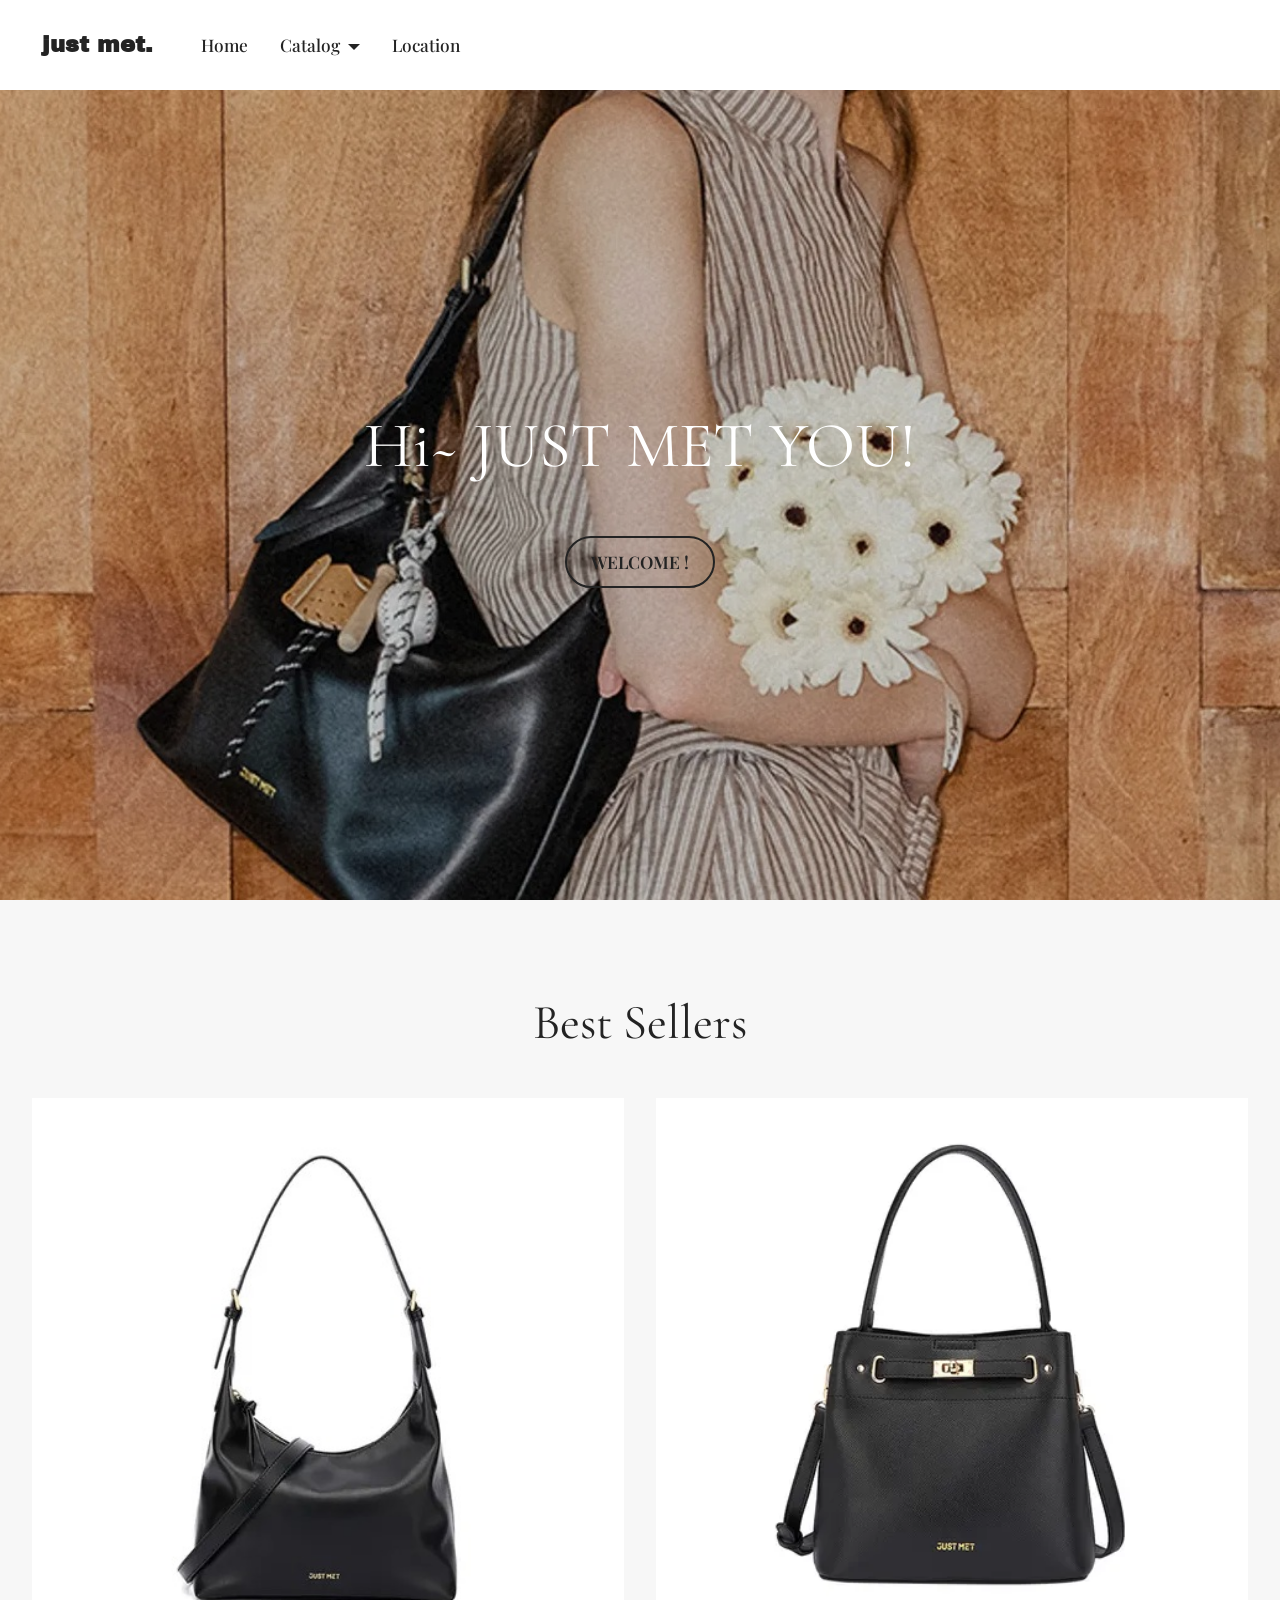
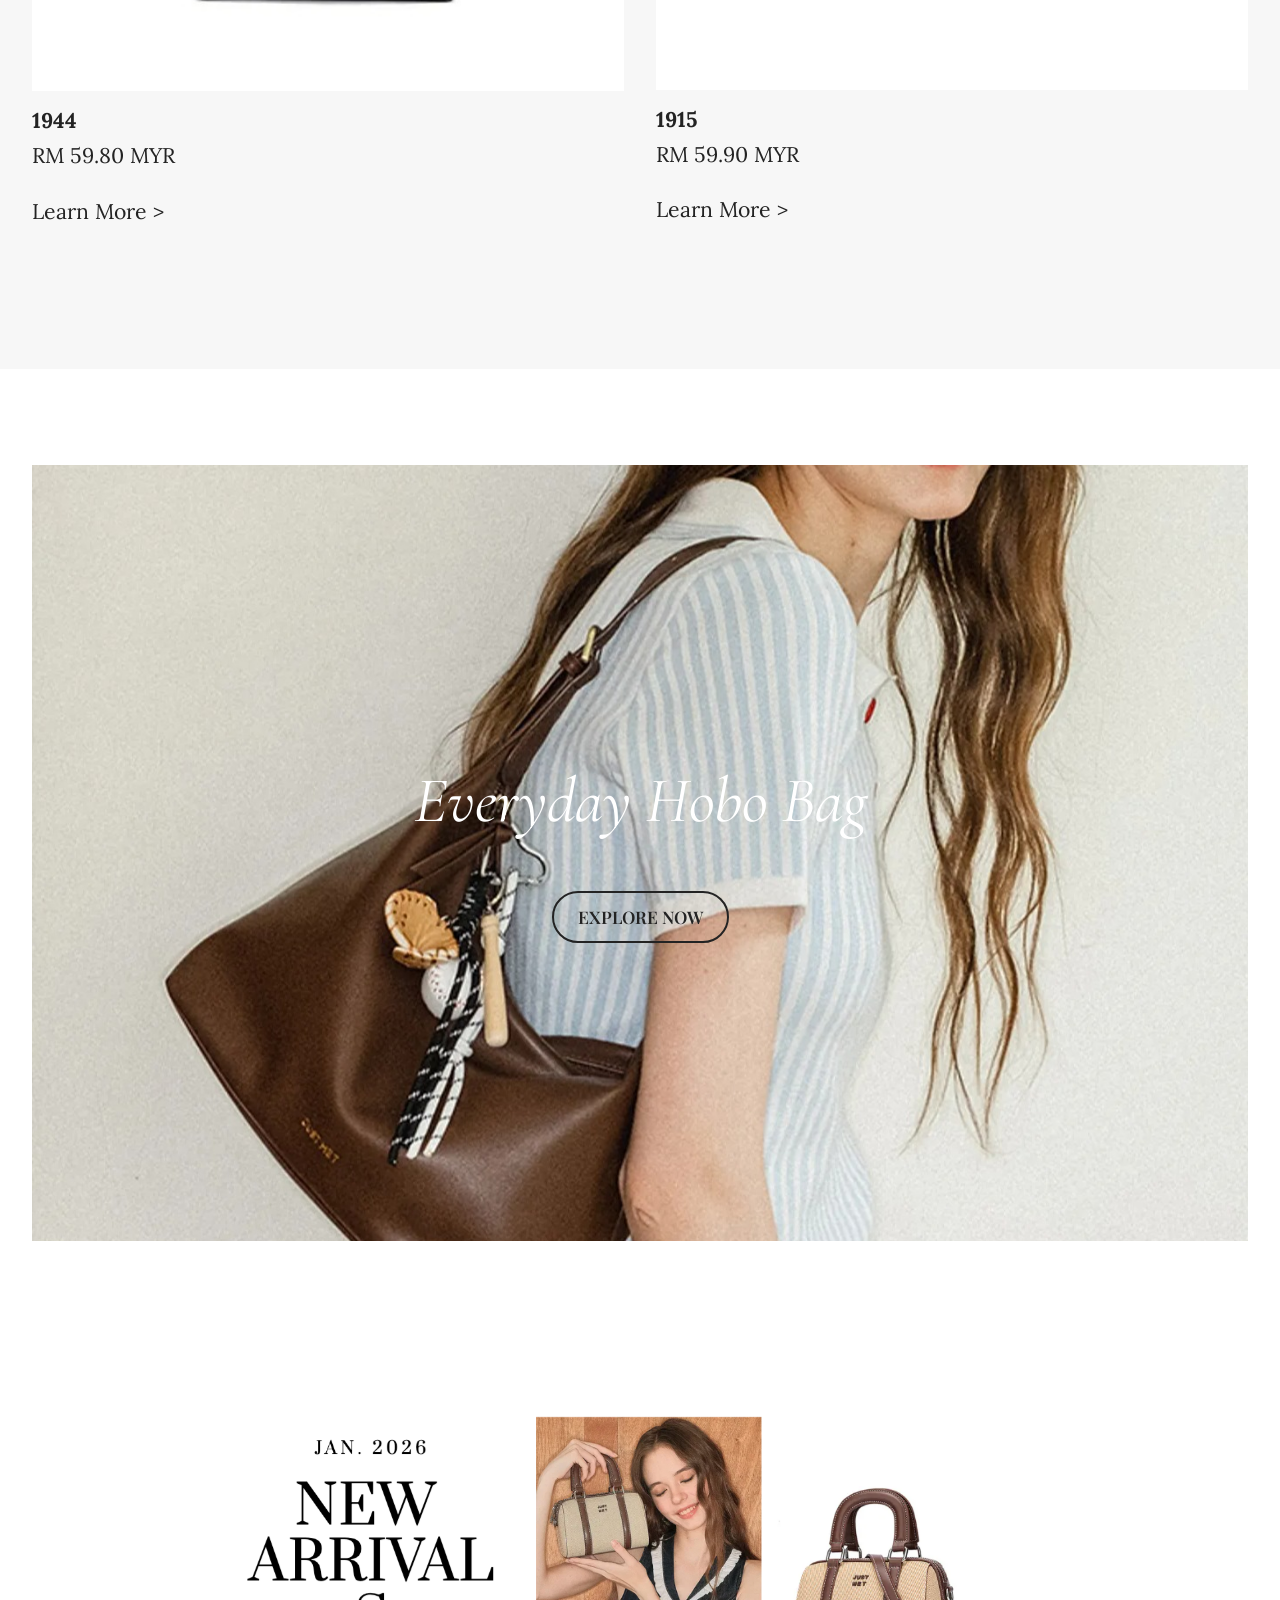
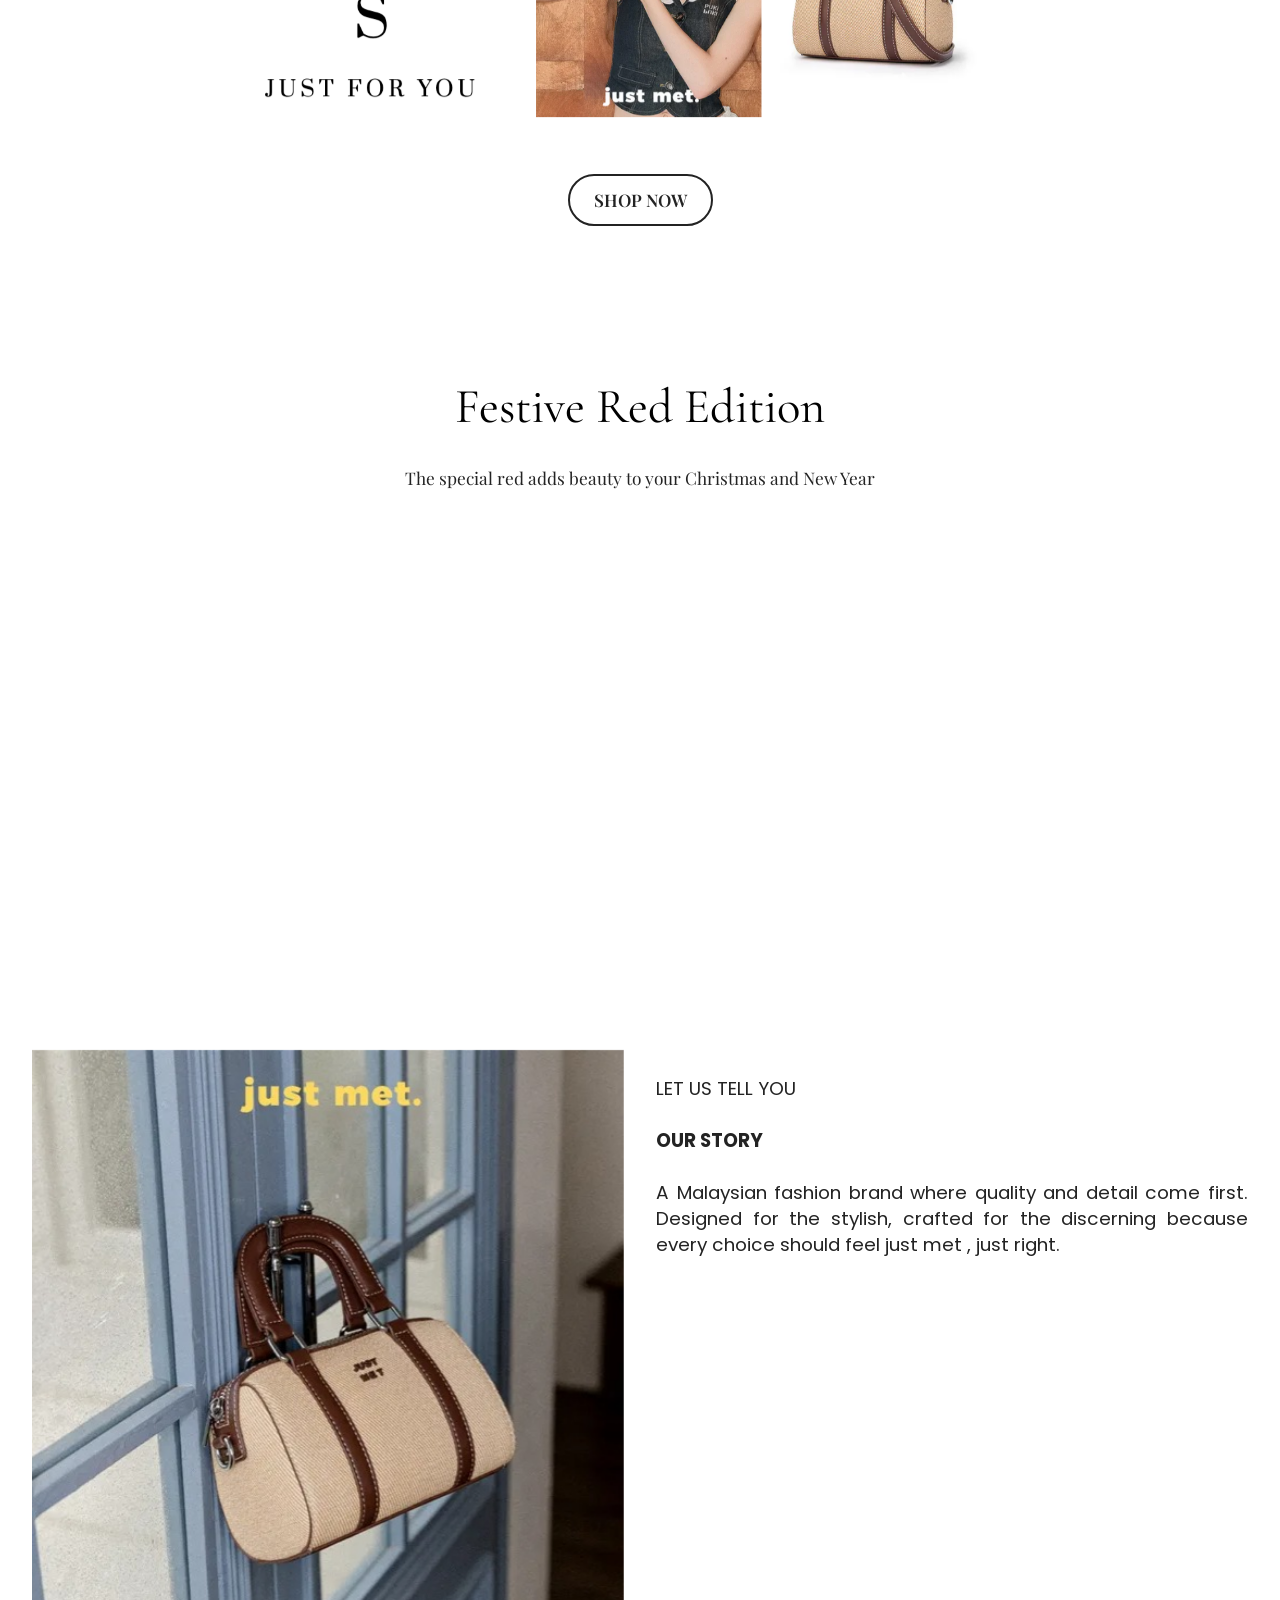
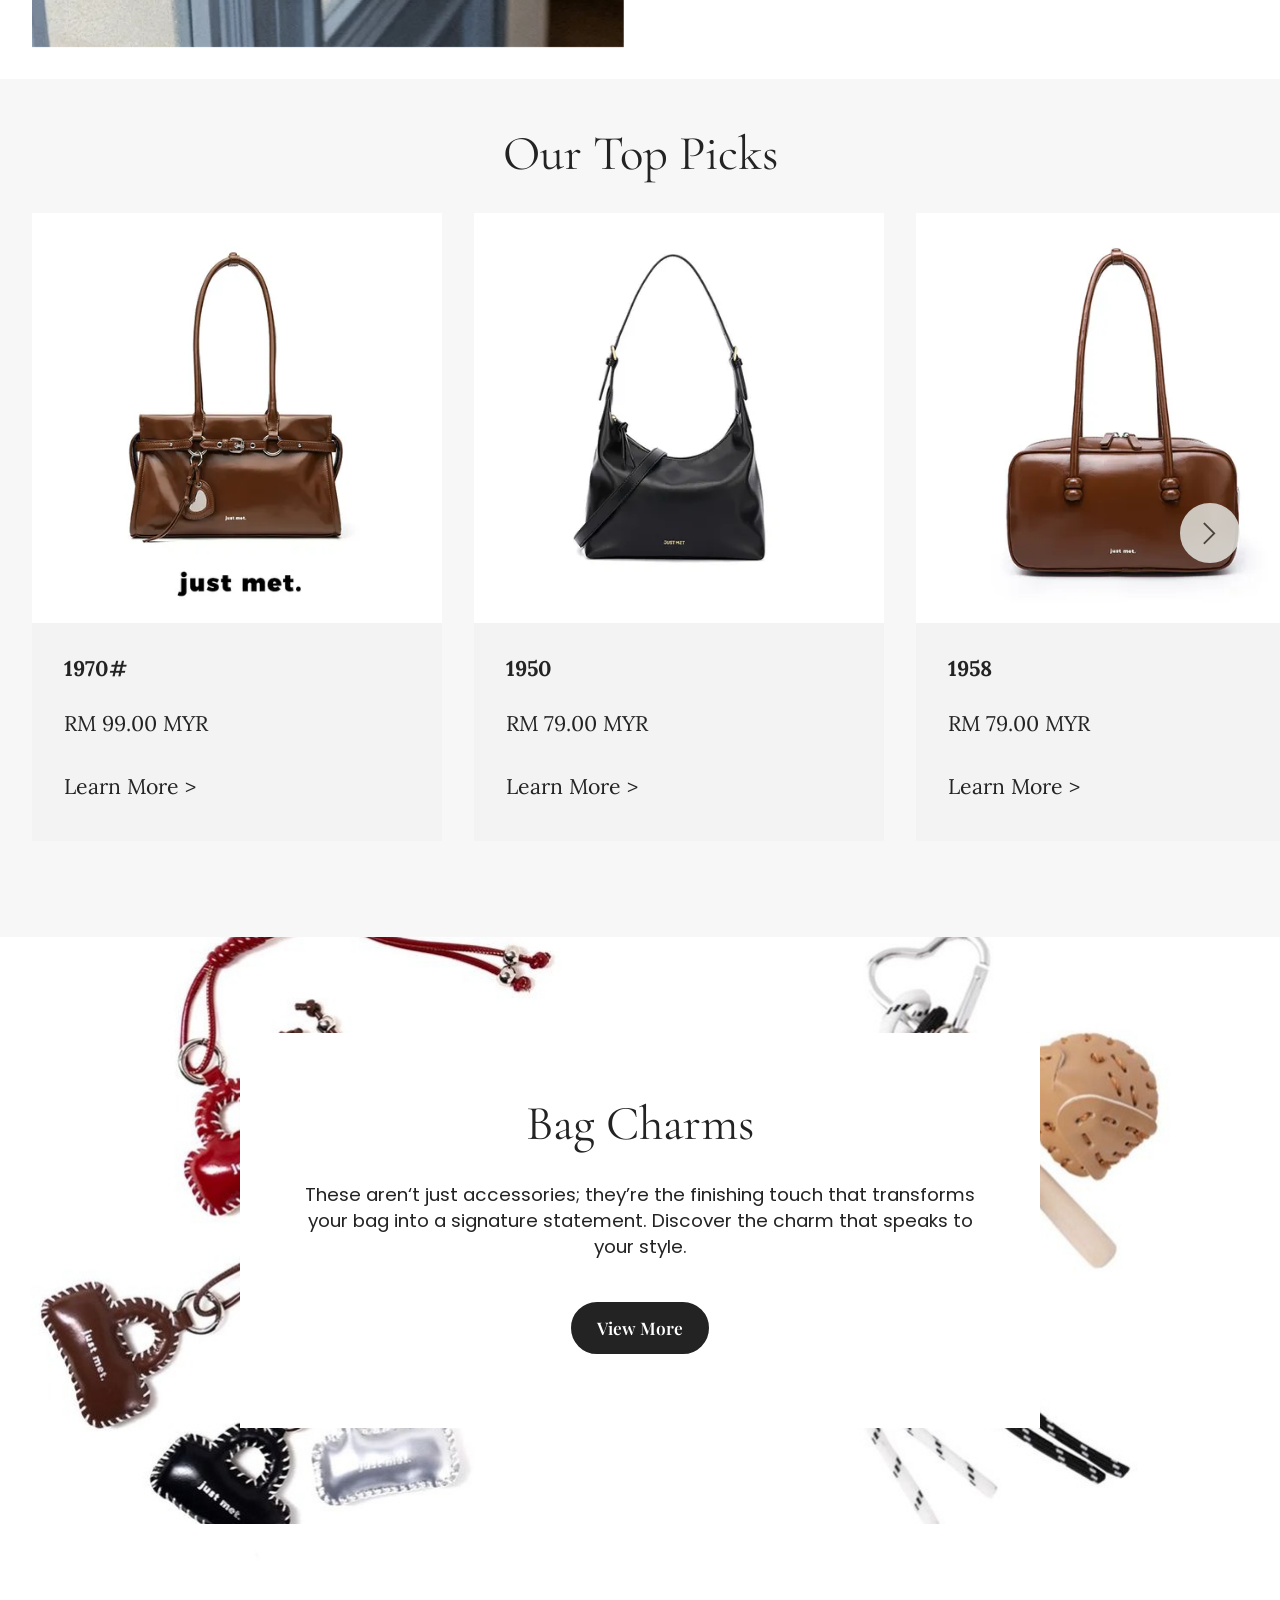
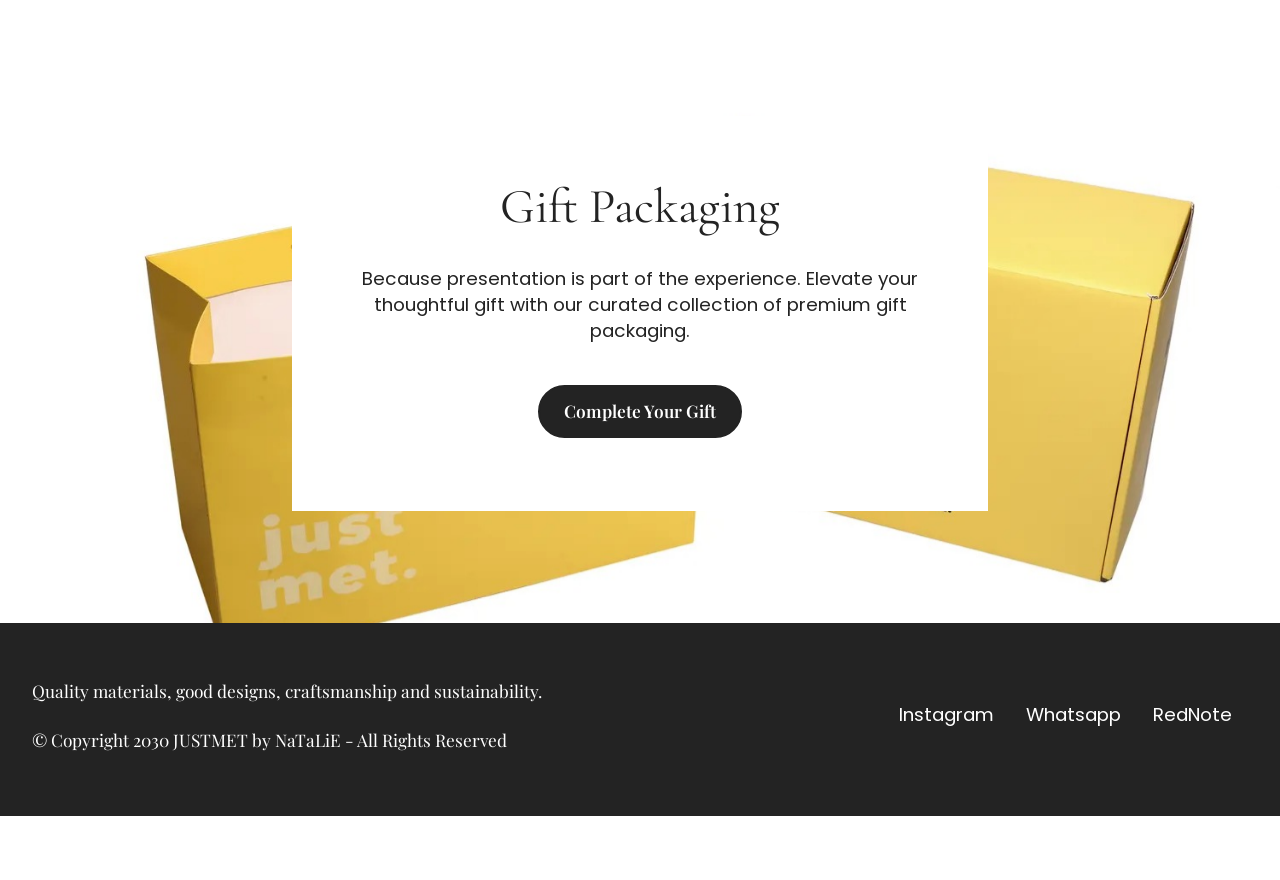
<file: index.html>
<!DOCTYPE html>
<html  >
<head>
  <!-- Site made with Mobirise Website Builder v6.1.12, https://mobirise.com -->
  <meta charset="UTF-8">
  <meta http-equiv="X-UA-Compatible" content="IE=edge">
  <meta name="generator" content="Mobirise v6.1.12, mobirise.com">
  <meta name="twitter:card" content="summary_large_image"/>
  <meta name="twitter:image:src" content="assets/images/index-meta.jpg">
  <meta property="og:image" content="assets/images/index-meta.jpg">
  <meta name="twitter:title" content="JUSTMET | NaTaLiE">
  <meta name="viewport" content="width=device-width, initial-scale=1, minimum-scale=1">
  <link rel="shortcut icon" href="assets/images/16405834-1.jpg" type="image/x-icon">
  <meta name="description" content="A Malaysian fashion brand where quality and detail come first. Designed for the stylish, crafted for the discerning—because every choice should feel just met, just right.">
  
  
  <title>JUSTMET | NaTaLiE</title>
  <link rel="stylesheet" href="assets/web/assets/mobirise-icons2/mobirise2.css">
  <link rel="stylesheet" href="assets/bootstrap/css/bootstrap.min.css">
  <link rel="stylesheet" href="assets/parallax/jarallax.css">
  <link rel="stylesheet" href="assets/animatecss/animate.css">
  <link rel="stylesheet" href="assets/dropdown/css/style.css">
  <link rel="stylesheet" href="assets/theme/css/style.css">
  <link rel="preload" href="https://fonts.googleapis.com/css?family=Cormorant+Garamond:300,400,500,600,700,300i,400i,500i,600i,700i&display=swap" as="style" onload="this.onload=null;this.rel='stylesheet'">
  <noscript><link rel="stylesheet" href="https://fonts.googleapis.com/css?family=Cormorant+Garamond:300,400,500,600,700,300i,400i,500i,600i,700i&display=swap"></noscript>
  <link rel="preload" href="https://fonts.googleapis.com/css?family=Lora:400,500,600,700,400i,500i,600i,700i&display=swap" as="style" onload="this.onload=null;this.rel='stylesheet'">
  <noscript><link rel="stylesheet" href="https://fonts.googleapis.com/css?family=Lora:400,500,600,700,400i,500i,600i,700i&display=swap"></noscript>
  <link rel="preload" href="https://fonts.googleapis.com/css?family=Archivo+Black:400&display=swap" as="style" onload="this.onload=null;this.rel='stylesheet'">
  <noscript><link rel="stylesheet" href="https://fonts.googleapis.com/css?family=Archivo+Black:400&display=swap"></noscript>
  <link rel="preload" href="https://fonts.googleapis.com/css?family=Poppins:100,100i,200,200i,300,300i,400,400i,500,500i,600,600i,700,700i,800,800i,900,900i&display=swap" as="style" onload="this.onload=null;this.rel='stylesheet'">
  <noscript><link rel="stylesheet" href="https://fonts.googleapis.com/css?family=Poppins:100,100i,200,200i,300,300i,400,400i,500,500i,600,600i,700,700i,800,800i,900,900i&display=swap"></noscript>
  <link rel="preload" href="https://fonts.googleapis.com/css?family=Playfair+Display:400,500,600,700,800,900,400i,500i,600i,700i,800i,900i&display=swap" as="style" onload="this.onload=null;this.rel='stylesheet'">
  <noscript><link rel="stylesheet" href="https://fonts.googleapis.com/css?family=Playfair+Display:400,500,600,700,800,900,400i,500i,600i,700i,800i,900i&display=swap"></noscript>
  <link rel="preload" as="style" href="assets/mobirise/css/mbr-additional.css?v=6Sdiyn"><link rel="stylesheet" href="assets/mobirise/css/mbr-additional.css?v=6Sdiyn" type="text/css">

  
  
  
</head>
<body>
  
  <section data-bs-version="5.1" class="menu menu6 cid-vg4j0WYLIC" once="menu" id="menu06-1o">
	

	<nav class="navbar navbar-dropdown opacityScrollOff navbar-fixed-top navbar-expand-lg">
		<div class="container">
			<div class="navbar-brand">
				
				<span class="navbar-caption-wrap"><a class="navbar-caption text-black display-5" href="https://mobiri.se">just met.</a></span>
			</div>
			<button class="navbar-toggler" type="button" data-toggle="collapse" data-bs-toggle="collapse" data-target="#navbarSupportedContent" data-bs-target="#navbarSupportedContent" aria-controls="navbarNavAltMarkup" aria-expanded="false" aria-label="Toggle navigation">
				<div class="hamburger">
					<span></span>
					<span></span>
					<span></span>
					<span></span>
				</div>
			</button>
			<div class="collapse navbar-collapse opacityScrollOff" id="navbarSupportedContent">
				<ul class="navbar-nav nav-dropdown nav-right" data-app-modern-menu="true"><li class="nav-item">
						<a class="nav-link link text-black text-primary display-4" href="index.html">Home</a>
					</li>
					<li class="nav-item dropdown">
						<a class="nav-link link text-black dropdown-toggle display-4" href="https://mobiri.se" aria-expanded="false" data-toggle="dropdown-submenu" data-bs-toggle="dropdown" data-bs-auto-close="outside">Catalog</a><div class="dropdown-menu" aria-labelledby="dropdown-193"><a class="text-black dropdown-item text-primary display-4" href="page2.html">All Bags</a><a class="text-black show dropdown-item text-primary display-4" href="page3.html">Sling Bag</a><a class="text-black show dropdown-item text-primary display-4" href="page4.html">Everyday Bag</a><a class="text-black show dropdown-item text-primary display-4" href="page4.justmet.keychain.html">KeyChain</a><a class="text-black show dropdown-item text-primary display-4" href="page5.html">Gift Box</a></div>
					</li>
					<li class="nav-item"><a class="nav-link link text-black text-primary display-4" href="page6.html">Location</a></li></ul>
				
				
			</div>
		</div>
	</nav>
</section>

<section data-bs-version="5.1" class="header16 cid-vg4oFXiI0s mbr-fullscreen mbr-parallax-background" id="header17-1q">
  
  <div class="mbr-overlay" style="opacity: 0.2; background-color: rgb(0, 0, 0);"></div>
  <div class="container">
    <div class="row">
      <div class="content-wrap col-12 col-md-7">
        <h1 class="mbr-section-title mbr-fonts-style mbr-white mb-4 title-4">
          <br>Hi~ JUST MET YOU!</h1>
        
        
        <div class="mbr-section-btn"><a class="btn btn-black-outline display-4" href="https://mobiri.se">WELCOME !</a></div>
      </div>
    </div>
  </div>
</section>

<section data-bs-version="5.1" class="features03 cid-vg4wnGGzBX" id="features03-1r">
	
	
	<div class="container">
		<div class="row justify-content-center mb-5">
			<div class="col-12 content-head">
				<div class="mbr-section-head">
					<h4 class="mbr-section-title mbr-fonts-style align-center mb-0 display-1">
						Best Sellers</h4>
					
				</div>
			</div>
		</div>
		<div class="row">
			<div class="item features-image col-12 col-md-6 col-lg-6 active">
				<div class="item-wrapper">
					<div class="item-img mb-3">
						<a href="https://www.justmetbag.com/collections/bestseller/products/1944" target="_blank"><img src="assets/images/91135825-2.jpeg" alt="Mobirise Website Builder" title="" data-slide-to="2" data-bs-slide-to="2"></a>
					</div>
					<div class="item-content align-left">
						<h5 class="item-title mbr-fonts-style mb-2 mt-0 display-2"><strong>
						    1944</strong></h5>
						<p class="mbr-text mbr-fonts-style mb-3 display-2">
						RM 59.80 MYR<br><br>Learn More &gt;</p>
						
					</div>
				</div>
			</div><div class="item features-image col-12 col-md-6 col-lg-6">
				<div class="item-wrapper">
					<div class="item-img mb-3">
						<a href="https://www.justmetbag.com/collections/bestseller/products/1915" target="_blank"><img src="assets/images/91136213.jpeg" alt="Mobirise Website Builder" title="" data-slide-to="0" data-bs-slide-to="0"></a>
					</div>
					<div class="item-content align-left">
						<h5 class="item-title mbr-fonts-style mt-0 mb-2 display-2"><strong>
							1915</strong></h5>
						<p class="mbr-text mbr-fonts-style mb-3 display-2">
						    RM 59.90 MYR<br><br><a href="https://www.justmetbag.com/collections/bestseller/products/1915" class="text-black" target="_blank">Learn More &gt;</a></p>
						
					</div>
				</div>
			</div>
			
			
		</div>
	</div>
</section>

<section data-bs-version="5.1" class="image07 cid-vg4Dw8ZAXF" id="image07-1v">
  

  
  
  <div class="container">
    <div class="row justify-content-center">
      <div class="card col-12 col-lg-12">
        <div class="card-wrapper wrap">
          <div class="card-box align-center">
           <h1 class="card-title mbr-fonts-style title-4"><em>Everyday Hobo Bag</em></h1>
            
            <div class="mbr-section-btn mt-4"><a class="btn btn-black-outline display-4" href="page2.html">EXPLORE NOW</a></div>
          </div>
        </div>
      </div>
    </div>

    
  </div>
</section>

<section data-bs-version="5.1" class="gallery06 cid-vg4SXT0y52" id="gallery06-2c">
    
    
    <div class="container">
        <div class="row justify-content-center">
            <div class="col-12 content-head">
                
            </div>
        </div>
        <div class="row">
            <div class="item features-image col-12 col-md-6 col-lg-12 active">
                <div class="item-wrapper">
                    <div class="item-img">
                        <a href="https://justmetmy.easy.co/products/1919" target="_blank"><img src="assets/images/screenshot-2026-04-07-at-12.49.13pm-5.png" alt="Mobirise Website Builder" title="" data-slide-to="0" data-bs-slide-to="0"></a>
                    </div>
                </div>
            </div>
            
            
            
            
            
            
            

        </div>
        <div class="mbr-section-btn mt-4"><a class="btn btn-black-outline display-4" href="https://justmetmy.easy.co/collections/new-arrival/products/1919">SHOP NOW</a></div>
    </div>
</section>

<section data-bs-version="5.1" class="gallery07 cid-vg4VZT2ReR" id="gallery07-2e">
  
  
  <div class="container-fluid gallery-wrapper">
    <div class="row justify-content-center">
      <div class="col-12 content-head">
        <div class="mbr-section-head mb-5">
          <h4 class="mbr-section-title mbr-fonts-style align-center mb-0 display-1">
            Festive Red Edition</h4>
          <h5 class="mbr-section-subtitle mbr-fonts-style align-center mb-0 mt-4 display-4">
            The special red adds beauty to your Christmas and New Year</h5>
        </div>
      </div>
    </div>
    <div class="grid-container">
      <div class="grid-container-3 moving-left" style="transform: translate3d(-200px, 0px, 0px);">
        <div class="grid-item">
          <a href="https://justmetmy.easy.co/products/1956" target="_blank"><img src="assets/images/16406187.jpg" alt="Mobirise Website Builder"></a>
        </div>
        <div class="grid-item">
          <a href="https://justmetmy.easy.co/products/1956" target="_blank"><img src="assets/images/16406162.jpg" alt="Mobirise Website Builder"></a>
        </div>
        <div class="grid-item">
          <a href="https://justmetmy.easy.co/products/1956" target="_blank"><img src="assets/images/just-met.webp" alt="Mobirise Website Builder"></a>
        </div>
        <div class="grid-item">
          <a href="https://justmetmy.easy.co/products/1956" target="_blank"><img src="assets/images/16406202.jpg" alt="Mobirise Website Builder"></a>
        </div>
      </div>
    </div>
  </div>
</section>

<section data-bs-version="5.1" class="image05 cid-vg4GEvrf2e" id="image05-22">    
    
    
    
    <div class="container">
        <div class="row ">
            <div class="col-12 col-lg-6">
                <div class="image-wrapper mb-4">
                    <a href="https://justmetmy.easy.co/products/1919" target="_blank"><img class="w-100" src="assets/images/16406109-1.jpeg" alt="Mobirise Website Builder"></a>
                </div>
                
            </div>
            <div class="col-12 col-lg">
                <p class="mbr-side-description mbr-fonts-style mb-0 align-center display-7"><br>LET US TELL YOU<br><br><strong>OUR STORY<br><br></strong>A Malaysian fashion brand where quality and detail come first. Designed for the stylish, crafted for the discerning&nbsp;because every choice should feel just met , just right.</p>
            </div>
        </div>
    </div>
</section>

<section data-bs-version="5.1" class="slider4 mbr-embla cid-vg557OyqFr" id="slider4-2h">
    
    
    <div class="position-relative text-center">
        <div class="mbr-section-head">
            <h4 class="mbr-section-title mbr-fonts-style align-center mb-0 display-1">
                Our Top Picks</h4>
            
        </div>
        <div class="embla mt-4" data-skip-snaps="true" data-align="center" data-contain-scroll="trimSnaps" data-auto-play-interval="5" data-draggable="true">
            <div class="embla__viewport container">
                <div class="embla__container">
                    
                    <div class="embla__slide slider-image item active" style="margin-left: 1rem; margin-right: 1rem;">
                        <div class="slide-content">
                            <div class="item-wrapper">
                                <div class="item-img">
                                    
                                <a href="https://www.justmetbag.com/collections/%E7%89%B9%E5%88%AB%E6%8E%A8%E8%8D%90/products/1970-" target="true"></a><a href="https://www.justmetbag.com/collections/bags/products/1970-"><img src="assets/images/94756697.jpeg" alt="Mobirise Website Builder" data-slide-to="0" data-bs-slide-to="0"></a></div>
                            </div>
                            <div class="item-content">
                                <h5 class="item-title mbr-fonts-style display-2"><strong>1970#</strong><br><br>RM 99.00 MYR<br><br></h5>
                                <h6 class="item-subtitle mbr-fonts-style mt-1 display-2">
                                    <em><a href="https://www.justmetbag.com/collections/bags/products/1970-" class="text-black" target="_blank">Learn More &gt;</a></em></h6>
                                
                            </div>
                            
                        </div>
                    </div><div class="embla__slide slider-image item" style="margin-left: 1rem; margin-right: 1rem;">
                        <div class="slide-content">
                            <div class="item-wrapper">
                                <div class="item-img">
                                    
                                <a href="https://www.justmetbag.com/collections/%E7%89%B9%E5%88%AB%E6%8E%A8%E8%8D%90/products/1970-" target="true"></a><a href="https://www.justmetbag.com/collections/%E7%89%B9%E5%88%AB%E6%8E%A8%E8%8D%90/products/1965" target="false"></a><a href="https://www.justmetbag.com/collections/bags/products/1944"><img src="assets/images/91135825.jpeg" alt="Mobirise Website Builder" data-slide-to="1" data-bs-slide-to="1"></a></div>
                            </div>
                            <div class="item-content">
                                <h5 class="item-title mbr-fonts-style display-2"><strong>1950</strong><br><br>RM 79.00 MYR<br><br></h5>
                                <h6 class="item-subtitle mbr-fonts-style mt-1 display-2">
                                    <em><a href="https://www.justmetbag.com/collections/bags/products/1944" class="text-black" target="_blank">Learn More &gt;</a></em></h6>
                                
                            </div>
                            
                        </div>
                    </div><div class="embla__slide slider-image item" style="margin-left: 1rem; margin-right: 1rem;">
                        <div class="slide-content">
                            <div class="item-wrapper">
                                <div class="item-img">
                                    
                                <a href="https://www.justmetbag.com/collections/%E7%89%B9%E5%88%AB%E6%8E%A8%E8%8D%90/products/1970-" target="true"></a><a href="https://www.justmetbag.com/collections/%E7%89%B9%E5%88%AB%E6%8E%A8%E8%8D%90/products/1958" target="true"></a><a href="https://www.justmetbag.com/collections/bags/products/1958"><img src="assets/images/90792500.jpeg" alt="Mobirise Website Builder" data-slide-to="2" data-bs-slide-to="2"></a></div>
                            </div>
                            <div class="item-content">
                                <h5 class="item-title mbr-fonts-style display-2"><strong>1958</strong><strong><br></strong><strong><br></strong>RM 79.00 MYR<br><strong><br></strong></h5>
                                <h6 class="item-subtitle mbr-fonts-style mt-1 display-2">
                                    <em><a href="https://www.justmetbag.com/collections/bags/products/1958" class="text-black text-primary" target="_blank">Learn More &gt;</a></em></h6>
                                
                            </div>
                            
                        </div>
                    </div>
                    <div class="embla__slide slider-image item" style="margin-left: 1rem; margin-right: 1rem;">
                        <div class="slide-content">
                            <div class="item-wrapper">
                                <div class="item-img">
                                    
                                <a href="https://www.justmetbag.com/collections/bags/products/1964" target="true"></a><a href="https://www.justmetbag.com/collections/bags/products/1964"><img src="assets/images/91110065.jpeg" alt="Mobirise Website Builder" data-slide-to="3" data-bs-slide-to="3"></a></div>
                            </div>
                            <div class="item-content">
                                <h5 class="item-title mbr-fonts-style display-2"><strong>1964</strong><br><br>RM 69.80 MYR</h5>
                                <h6 class="item-subtitle mbr-fonts-style mt-1 display-2"><br><a href="https://www.justmetbag.com/collections/bags/products/1964" class="text-black" target="_blank">Learn More &gt;</a></h6>
                                
                            </div>
                            
                        </div>
                    </div><div class="embla__slide slider-image item" style="margin-left: 1rem; margin-right: 1rem;">
                        <div class="slide-content">
                            <div class="item-wrapper">
                                <div class="item-img">
                                    
                                <a href="https://www.justmetbag.com/collections/%E7%89%B9%E5%88%AB%E6%8E%A8%E8%8D%90/products/1950-totebag" target="true"></a><a href="https://www.justmetbag.com/collections/bags/products/1950-totebag"><img src="assets/images/91136089.jpeg" alt="Mobirise Website Builder" data-slide-to="4" data-bs-slide-to="4"></a></div>
                            </div>
                            <div class="item-content">
                                <h5 class="item-title mbr-fonts-style display-2"><strong>1950</strong><br><br>RM 79.00 MYR<br><br></h5>
                                <h6 class="item-subtitle mbr-fonts-style mt-1 display-2">
                                    <em><a href="https://www.justmetbag.com/collections/bags/products/1950-totebag" class="text-black" target="_blank">Learn More &gt;</a></em></h6>
                                
                            </div>
                            
                        </div>
                    </div>
                    <div class="embla__slide slider-image item" style="margin-left: 1rem; margin-right: 1rem;">
                        <div class="slide-content">
                            <div class="item-wrapper">
                                <div class="item-img">
                                    
                                <a href="https://www.justmetbag.com/collections/bags/products/1948"><img src="assets/images/100088301.jpeg" alt="Mobirise Website Builder" data-slide-to="6" data-bs-slide-to="6"></a></div>
                            </div>
                            <div class="item-content">
                                <h5 class="item-title mbr-fonts-style display-2"><strong>1948</strong><br><br>RM 89.80 MYR<br><br></h5>
                                <h6 class="item-subtitle mbr-fonts-style mt-1 display-2">
                                    <em><a href="https://www.justmetbag.com/collections/bags/products/1948" class="text-black" target="_blank">Learn More &gt;</a></em></h6>
                                
                            </div>
                            
                        </div>
                    </div><div class="embla__slide slider-image item" style="margin-left: 1rem; margin-right: 1rem;">
                        <div class="slide-content">
                            <div class="item-wrapper">
                                <div class="item-img">
                                    <a href="https://www.justmetbag.com/collections/bags/products/1949" target="_blank"><img src="assets/images/91135870.jpeg" alt="Mobirise Website Builder" data-slide-to="7" data-bs-slide-to="7"></a>
                                </div>
                            </div>
                            <div class="item-content">
                                <h5 class="item-title mbr-fonts-style display-2"><strong>1949</strong><strong><br></strong><br>RM 79.00 MYR<br><br></h5>
                                <h6 class="item-subtitle mbr-fonts-style mt-1 display-2">
                                    <em><a href="https://www.justmetbag.com/collections/bags/products/1949" class="text-black" target="_blank">Learn More &gt;</a></em></h6>
                                
                            </div>
                            
                        </div>
                    </div><div class="embla__slide slider-image item" style="margin-left: 1rem; margin-right: 1rem;">
                        <div class="slide-content">
                            <div class="item-wrapper">
                                <div class="item-img">
                                    
                                <a href="https://www.justmetbag.com/collections/bags/products/1935"><img src="assets/images/91136232.jpeg" alt="Mobirise Website Builder" data-slide-to="8" data-bs-slide-to="8"></a></div>
                            </div>
                            <div class="item-content">
                                <h5 class="item-title mbr-fonts-style display-2"><strong>1935</strong><br><br>RM 49.90 MYR<br><br></h5>
                                <h6 class="item-subtitle mbr-fonts-style mt-1 display-2">
                                    <em><a href="https://www.justmetbag.com/collections/bags/products/1935" class="text-black" target="_blank">Learn More &gt;</a></em></h6>
                                
                            </div>
                            
                        </div>
                    </div><div class="embla__slide slider-image item" style="margin-left: 1rem; margin-right: 1rem;">
                        <div class="slide-content">
                            <div class="item-wrapper">
                                <div class="item-img">
                                    
                                <a href="https://www.justmetbag.com/collections/bags/products/1919"><img src="assets/images/91135723.jpeg" alt="Mobirise Website Builder" data-slide-to="9" data-bs-slide-to="9"></a></div>
                            </div>
                            <div class="item-content">
                                <h5 class="item-title mbr-fonts-style display-2"><strong>1915</strong><br><br>RM59.90 MYR<br><br></h5>
                                <h6 class="item-subtitle mbr-fonts-style mt-1 display-2">
                                    <em><a href="https://www.justmetbag.com/collections/bags/products/1919" class="text-black" target="_blank">Learn More &gt;</a></em></h6>
                                
                            </div>
                            
                        </div>
                    </div>
                </div>
            </div>
            <button class="embla__button embla__button--prev">
                <span class="mobi-mbri mobi-mbri-arrow-prev mbr-iconfont" aria-hidden="true"></span>
                <span class="sr-only visually-hidden visually-hidden">Previous</span>
            </button>
            <button class="embla__button embla__button--next">
                <span class="mobi-mbri mobi-mbri-arrow-next mbr-iconfont" aria-hidden="true"></span>
                <span class="sr-only visually-hidden visually-hidden">Next</span>
            </button>
        </div>
    </div>
</section>

<section data-bs-version="5.1" class="header14 cid-vg55YUZdjW" id="header14-2j">
	

	
	
	<div class="container">
		<div class="row justify-content-center">
			<div class="card col-12 col-md-12 col-lg-8">
				<div class="card-wrapper">
					<div class="card-box align-center">
						<h1 class="card-title mbr-fonts-style mb-4 display-1">
							Bag Charms</h1>
						<p class="mbr-text mbr-fonts-style mb-4 display-7">
							These aren‘t just accessories; they’re the finishing touch that transforms your bag into a signature statement. Discover the charm that speaks to your style.</p>
						<div class="mbr-section-btn mt-4"><a class="btn btn-black display-4" href="page4.justmet.keychain.html">View More</a></div>
					</div>
				</div>
			</div>
		</div>
	</div>
</section>

<section data-bs-version="5.1" class="header14 cid-vg55ZppXD0 mbr-parallax-background" id="header14-2k">
	

	
	
	<div class="container">
		<div class="row justify-content-center">
			<div class="card col-12 col-md-12 col-lg-7">
				<div class="card-wrapper">
					<div class="card-box align-center">
						<h1 class="card-title mbr-fonts-style mb-4 display-1">
							Gift Packaging</h1>
						<p class="mbr-text mbr-fonts-style mb-4 display-7">
							Because presentation is part of the experience. Elevate your thoughtful gift with our curated collection of premium gift packaging.
						</p>
						<div class="mbr-section-btn mt-4"><a class="btn btn-black display-4" href="page5.html">Complete Your Gift</a></div>
					</div>
				</div>
			</div>
		</div>
	</div>
</section>

<section data-bs-version="5.1" class="footer2 cid-vganaDj1tq" once="footers" id="footer02-3p">
    

    
    

    <div class="container">
        <div class="row">
            <div class="col-12 col-lg-6 center mt-2 mb-3">
                <p class="mbr-fonts-style copyright mb-0 display-4">Quality materials, good designs, craftsmanship and sustainability.<br><br>© Copyright 2030 JUSTMET by NaTaLiE - All Rights Reserved
                </p>
            </div>
            <div class="col-12 col-lg-6 center">
                <div class="row-links mt-2 mb-3">
                    <ul class="row-links-soc">
                        
                        
                        
                        
                    <li class="row-links-soc-item mbr-fonts-style display-7">
                            <a href="https://www.instagram.com/justmet.my" class="text-primary" target="_blank">Instagram</a>
                        </li><li class="row-links-soc-item mbr-fonts-style display-7"><a href="https://api.whatsapp.com/message/KZ34JT6HCL52F1?autoload=1&app_absent=0" class="text-primary" target="_blank">Whatsapp</a></li><li class="row-links-soc-item mbr-fonts-style display-7"><a href="https://www.xiaohongshu.com/user/profile/6532537d000000002a02924e?xsec_token=YBSgacGBF4klRL2AIqP-9MYAj-_A0hWWL6Zk4ng1EOTqg=&xsec_source=app_share&xhsshare=CopyLink&shareRedId=ODg0NDw4Sko2NzUyOTgwNjg0OTk7NkpL&apptime=1765703575&share_id=0f3faf8a348847aa9d1441aad6ad20e5" class="text-primary">RedNote</a></li></ul>
                </div>
            </div>
        </div>
    </div>
</section><section class="display-7" style="padding: 0;align-items: center;justify-content: center;flex-wrap: wrap;    align-content: center;display: flex;position: relative;height: 4rem;"><a href="https://mobiri.se/4657828" style="flex: 1 1;height: 4rem;position: absolute;width: 100%;z-index: 1;"><img alt="" style="height: 4rem;" src="[data-uri]"></a><p style="margin: 0;text-align: center;" class="display-7">&#8204;</p><a style="z-index:1" href="https://mobirise.com/builder/ai-website-creator.html">Free AI Website Creator</a></section><script src="assets/bootstrap/js/bootstrap.bundle.min.js"></script>  <script src="assets/parallax/jarallax.js"></script>  <script src="assets/smoothscroll/smooth-scroll.js"></script>  <script src="assets/ytplayer/index.js"></script>  <script src="assets/dropdown/js/navbar-dropdown.js"></script>  <script src="assets/scrollgallery/scroll-gallery.js"></script>  <script src="assets/embla/embla.min.js"></script>  <script src="assets/embla/script.js"></script>  <script src="assets/theme/js/script.js"></script>  
  
  
  <input name="animation" type="hidden">
  </body>
</html>
</file>
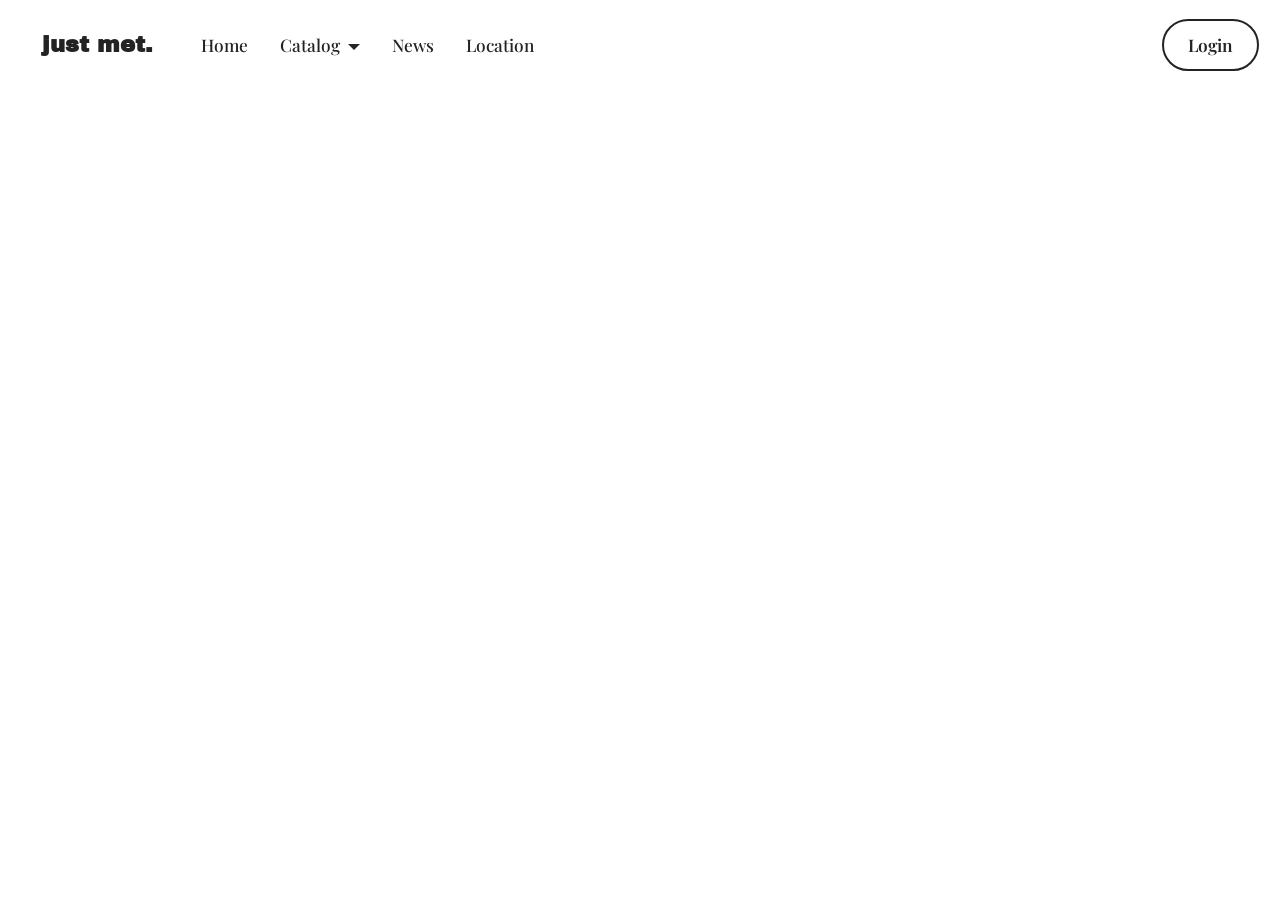
<file: page1.html>
<!DOCTYPE html>
<html  >
<head>
  <!-- Site made with Mobirise Website Builder v6.1.12, https://mobirise.com -->
  <meta charset="UTF-8">
  <meta http-equiv="X-UA-Compatible" content="IE=edge">
  <meta name="generator" content="Mobirise v6.1.12, mobirise.com">
  <meta name="viewport" content="width=device-width, initial-scale=1, minimum-scale=1">
  <link rel="shortcut icon" href="assets/images/logo.png" type="image/x-icon">
  <meta name="description" content="">
  
  
  <title>Menu</title>
  <link rel="stylesheet" href="assets/web/assets/mobirise-icons2/mobirise2.css">
  <link rel="stylesheet" href="assets/bootstrap/css/bootstrap.min.css">
  <link rel="stylesheet" href="assets/animatecss/animate.css">
  <link rel="stylesheet" href="assets/dropdown/css/style.css">
  <link rel="stylesheet" href="assets/theme/css/style.css">
  <link rel="preload" href="https://fonts.googleapis.com/css?family=Inter+Tight:100,200,300,400,500,600,700,800,900,100i,200i,300i,400i,500i,600i,700i,800i,900i&display=swap" as="style" onload="this.onload=null;this.rel='stylesheet'">
  <noscript><link rel="stylesheet" href="https://fonts.googleapis.com/css?family=Inter+Tight:100,200,300,400,500,600,700,800,900,100i,200i,300i,400i,500i,600i,700i,800i,900i&display=swap"></noscript>
  <link rel="preload" href="https://fonts.googleapis.com/css?family=Archivo+Black:400&display=swap" as="style" onload="this.onload=null;this.rel='stylesheet'">
  <noscript><link rel="stylesheet" href="https://fonts.googleapis.com/css?family=Archivo+Black:400&display=swap"></noscript>
  <link rel="preload" href="https://fonts.googleapis.com/css?family=Playfair+Display:400,500,600,700,800,900,400i,500i,600i,700i,800i,900i&display=swap" as="style" onload="this.onload=null;this.rel='stylesheet'">
  <noscript><link rel="stylesheet" href="https://fonts.googleapis.com/css?family=Playfair+Display:400,500,600,700,800,900,400i,500i,600i,700i,800i,900i&display=swap"></noscript>
  <link rel="preload" as="style" href="assets/mobirise/css/mbr-additional.css?v=I8ZYLR"><link rel="stylesheet" href="assets/mobirise/css/mbr-additional.css?v=I8ZYLR" type="text/css">

  
  
  
</head>
<body>
  
  <section data-bs-version="5.1" class="menu menu6 cid-vg4j0WYLIC" once="menu" id="menu06-1o">
	

	<nav class="navbar navbar-dropdown opacityScroll navbar-fixed-top navbar-expand-lg">
		<div class="container">
			<div class="navbar-brand">
				
				<span class="navbar-caption-wrap"><a class="navbar-caption text-black display-5" href="https://mobiri.se">just met.</a></span>
			</div>
			<button class="navbar-toggler" type="button" data-toggle="collapse" data-bs-toggle="collapse" data-target="#navbarSupportedContent" data-bs-target="#navbarSupportedContent" aria-controls="navbarNavAltMarkup" aria-expanded="false" aria-label="Toggle navigation">
				<div class="hamburger">
					<span></span>
					<span></span>
					<span></span>
					<span></span>
				</div>
			</button>
			<div class="collapse navbar-collapse opacityScroll" id="navbarSupportedContent">
				<ul class="navbar-nav nav-dropdown" data-app-modern-menu="true"><li class="nav-item">
						<a class="nav-link link text-black display-4" href="https://mobiri.se">Home</a>
					</li>
					<li class="nav-item dropdown open">
						<a class="nav-link link text-black dropdown-toggle show display-4" href="https://mobiri.se" aria-expanded="true" data-toggle="dropdown-submenu" data-bs-toggle="dropdown" data-bs-auto-close="outside">Catalog</a><div class="dropdown-menu show" aria-labelledby="dropdown-193" data-bs-popper="none"><a class="text-black dropdown-item display-4" href="https://mobiri.se">New Item</a><a class="text-black show dropdown-item display-4" href="https://mobiri.se">New Item</a><a class="text-black show dropdown-item display-4" href="https://mobiri.se">New Item</a></div>
					</li>
					<li class="nav-item">
						<a class="nav-link link text-black display-4" href="https://mobiri.se">News</a>
					</li><li class="nav-item"><a class="nav-link link text-black display-4" href="https://mobiri.se">Location</a></li></ul>
				
				<div class="navbar-buttons mbr-section-btn"><a class="btn btn-black-outline display-4" href="https://mobiri.se">Login</a></div>
			</div>
		</div>
	</nav>
</section><section class="display-7" style="padding: 0;align-items: center;justify-content: center;flex-wrap: wrap;    align-content: center;display: flex;position: relative;height: 4rem;"><a href="https://mobiri.se/4657828" style="flex: 1 1;height: 4rem;position: absolute;width: 100%;z-index: 1;"><img alt="" style="height: 4rem;" src="[data-uri]"></a><p style="margin: 0;text-align: center;" class="display-7">&#8204;</p><a style="z-index:1" href="https://mobirise.com/offline-website-builder.html">Offline Website Software</a></section><script src="assets/bootstrap/js/bootstrap.bundle.min.js"></script>  <script src="assets/smoothscroll/smooth-scroll.js"></script>  <script src="assets/ytplayer/index.js"></script>  <script src="assets/dropdown/js/navbar-dropdown.js"></script>  <script src="assets/theme/js/script.js"></script>  
  
  
  <input name="animation" type="hidden">
  </body>
</html>
</file>
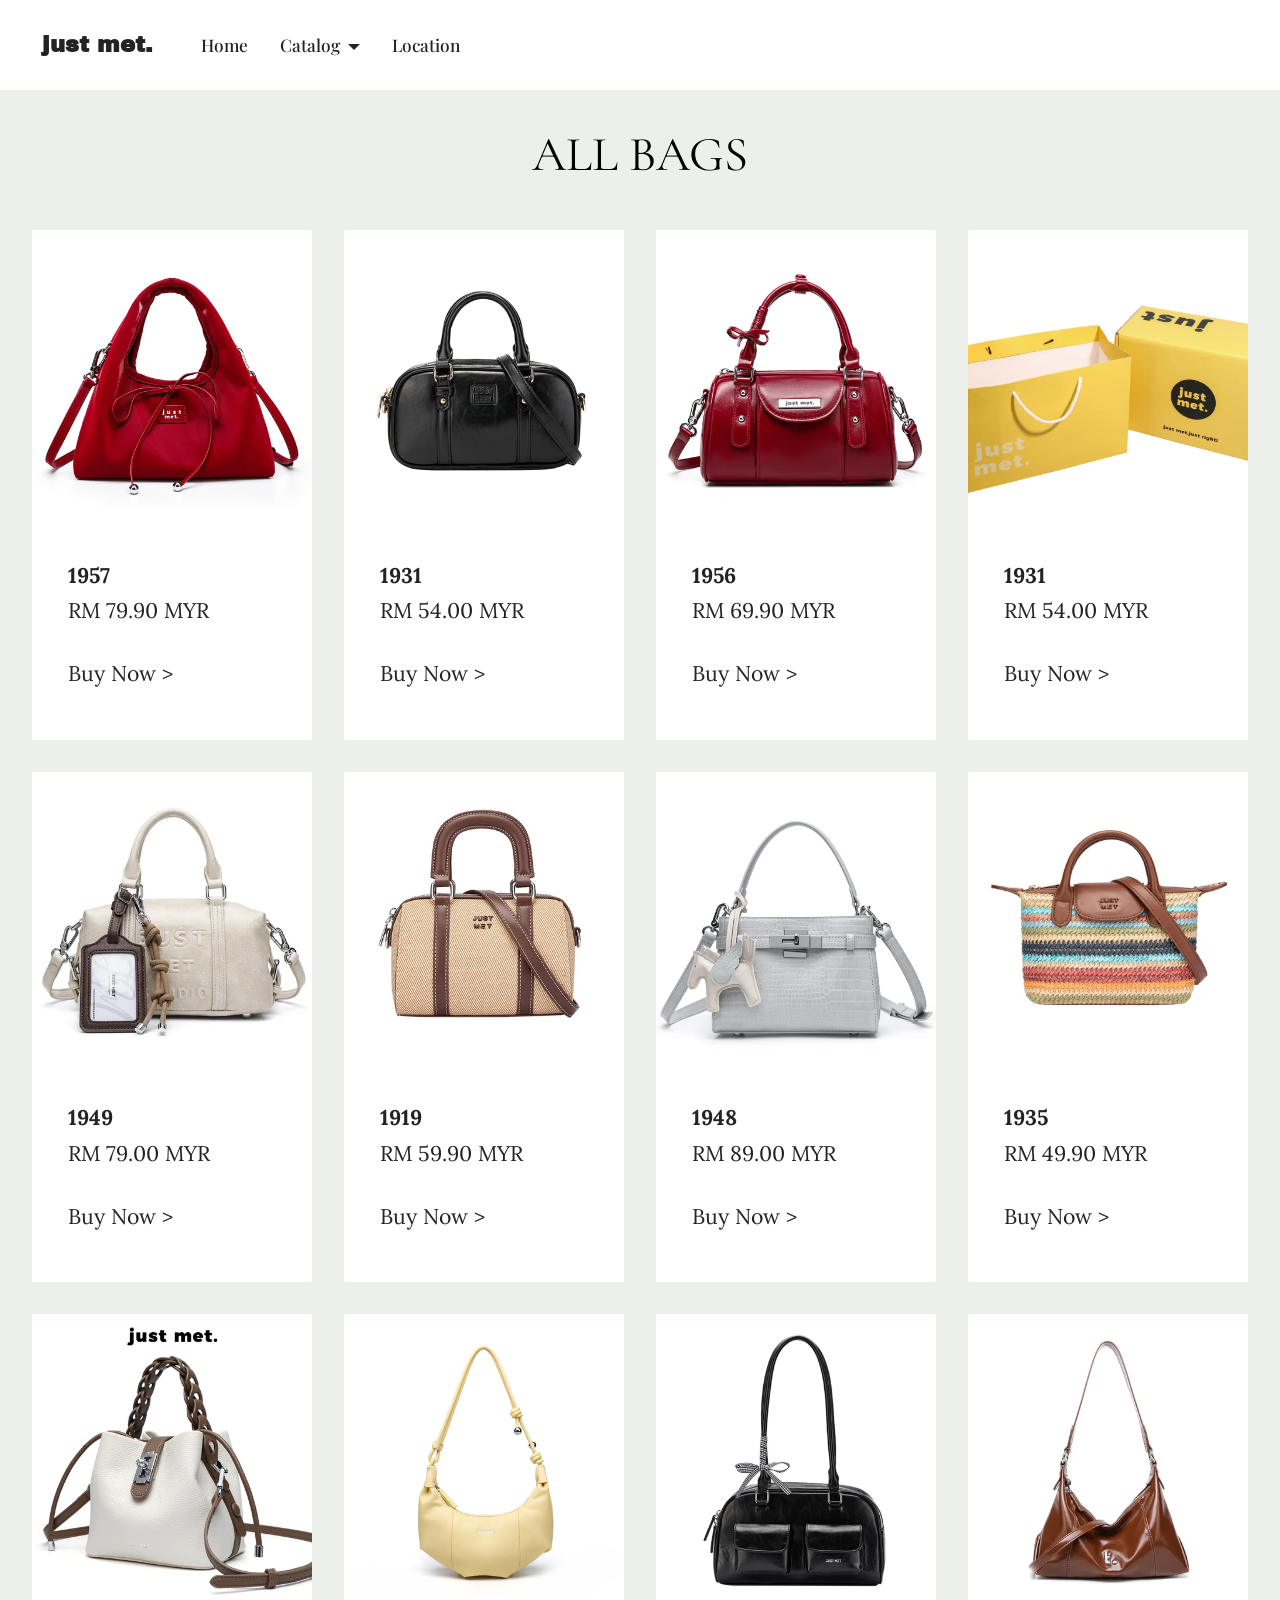
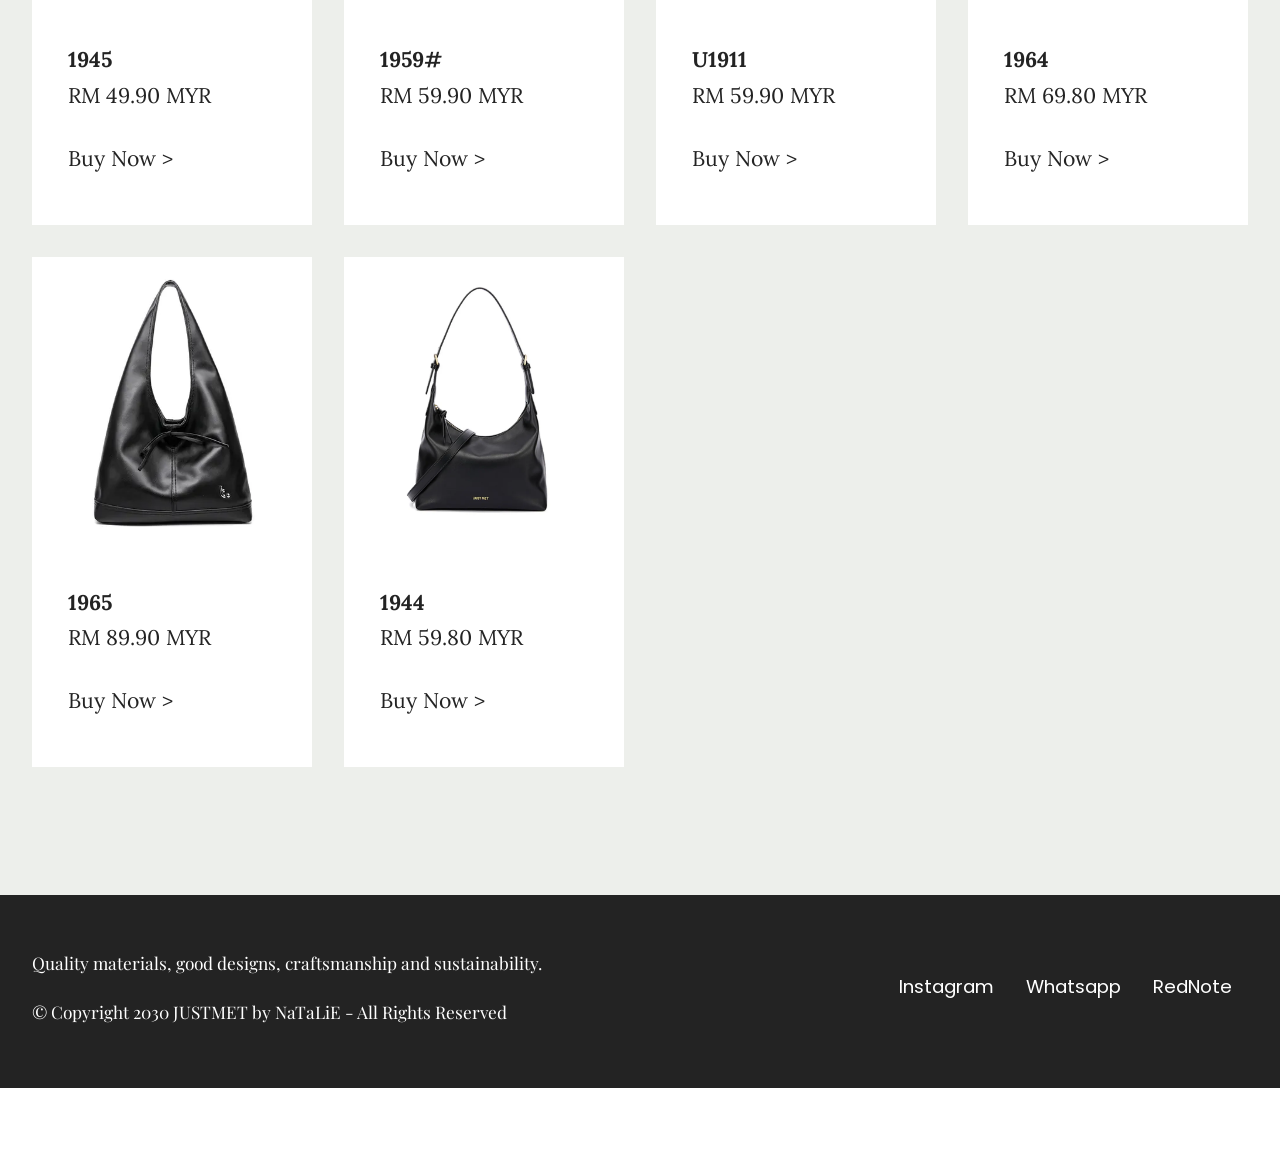
<file: page2.html>
<!DOCTYPE html>
<html  >
<head>
  <!-- Site made with Mobirise Website Builder v6.1.12, https://mobirise.com -->
  <meta charset="UTF-8">
  <meta http-equiv="X-UA-Compatible" content="IE=edge">
  <meta name="generator" content="Mobirise v6.1.12, mobirise.com">
  <meta name="twitter:card" content="summary_large_image"/>
  <meta name="twitter:image:src" content="assets/images/page2-meta.jpg">
  <meta property="og:image" content="assets/images/page2-meta.jpg">
  <meta name="twitter:title" content="ALL BAG | NaTaLiE">
  <meta name="viewport" content="width=device-width, initial-scale=1, minimum-scale=1">
  <link rel="shortcut icon" href="assets/images/16405834-1.jpg" type="image/x-icon">
  <meta name="description" content="A Malaysian fashion brand where quality and detail come first. Designed for the stylish, crafted for the discerning—because every choice should feel just met, just right.">
  
  
  <title>ALL BAG | NaTaLiE</title>
  <link rel="stylesheet" href="assets/web/assets/mobirise-icons2/mobirise2.css">
  <link rel="stylesheet" href="assets/bootstrap/css/bootstrap.min.css">
  <link rel="stylesheet" href="assets/animatecss/animate.css">
  <link rel="stylesheet" href="assets/dropdown/css/style.css">
  <link rel="stylesheet" href="assets/theme/css/style.css">
  <link rel="preload" href="https://fonts.googleapis.com/css?family=Cormorant+Garamond:300,400,500,600,700,300i,400i,500i,600i,700i&display=swap" as="style" onload="this.onload=null;this.rel='stylesheet'">
  <noscript><link rel="stylesheet" href="https://fonts.googleapis.com/css?family=Cormorant+Garamond:300,400,500,600,700,300i,400i,500i,600i,700i&display=swap"></noscript>
  <link rel="preload" href="https://fonts.googleapis.com/css?family=Lora:400,500,600,700,400i,500i,600i,700i&display=swap" as="style" onload="this.onload=null;this.rel='stylesheet'">
  <noscript><link rel="stylesheet" href="https://fonts.googleapis.com/css?family=Lora:400,500,600,700,400i,500i,600i,700i&display=swap"></noscript>
  <link rel="preload" href="https://fonts.googleapis.com/css?family=Archivo+Black:400&display=swap" as="style" onload="this.onload=null;this.rel='stylesheet'">
  <noscript><link rel="stylesheet" href="https://fonts.googleapis.com/css?family=Archivo+Black:400&display=swap"></noscript>
  <link rel="preload" href="https://fonts.googleapis.com/css?family=Poppins:100,100i,200,200i,300,300i,400,400i,500,500i,600,600i,700,700i,800,800i,900,900i&display=swap" as="style" onload="this.onload=null;this.rel='stylesheet'">
  <noscript><link rel="stylesheet" href="https://fonts.googleapis.com/css?family=Poppins:100,100i,200,200i,300,300i,400,400i,500,500i,600,600i,700,700i,800,800i,900,900i&display=swap"></noscript>
  <link rel="preload" href="https://fonts.googleapis.com/css?family=Playfair+Display:400,500,600,700,800,900,400i,500i,600i,700i,800i,900i&display=swap" as="style" onload="this.onload=null;this.rel='stylesheet'">
  <noscript><link rel="stylesheet" href="https://fonts.googleapis.com/css?family=Playfair+Display:400,500,600,700,800,900,400i,500i,600i,700i,800i,900i&display=swap"></noscript>
  <link rel="preload" as="style" href="assets/mobirise/css/mbr-additional.css?v=fXhDGC"><link rel="stylesheet" href="assets/mobirise/css/mbr-additional.css?v=fXhDGC" type="text/css">

  
  
  
</head>
<body>
  
  <section data-bs-version="5.1" class="menu menu6 cid-vg6w8r4sfd" once="menu" id="menu06-32">
	

	<nav class="navbar navbar-dropdown opacityScrollOff navbar-fixed-top navbar-expand-lg">
		<div class="container">
			<div class="navbar-brand">
				
				<span class="navbar-caption-wrap"><a class="navbar-caption text-black display-5" href="https://mobiri.se">just met.</a></span>
			</div>
			<button class="navbar-toggler" type="button" data-toggle="collapse" data-bs-toggle="collapse" data-target="#navbarSupportedContent" data-bs-target="#navbarSupportedContent" aria-controls="navbarNavAltMarkup" aria-expanded="false" aria-label="Toggle navigation">
				<div class="hamburger">
					<span></span>
					<span></span>
					<span></span>
					<span></span>
				</div>
			</button>
			<div class="collapse navbar-collapse opacityScrollOff" id="navbarSupportedContent">
				<ul class="navbar-nav nav-dropdown nav-right" data-app-modern-menu="true"><li class="nav-item">
						<a class="nav-link link text-black text-primary display-4" href="index.html">Home</a>
					</li>
					<li class="nav-item dropdown">
						<a class="nav-link link text-black dropdown-toggle display-4" href="https://mobiri.se" aria-expanded="false" data-toggle="dropdown-submenu" data-bs-toggle="dropdown" data-bs-auto-close="outside">Catalog</a><div class="dropdown-menu" aria-labelledby="dropdown-193"><a class="text-black dropdown-item text-primary display-4" href="page2.html">All Bags</a><a class="text-black show dropdown-item text-primary display-4" href="page3.html">Sling Bag</a><a class="text-black show dropdown-item text-primary display-4" href="page4.justmet.everyday bag.html">Everyday Bag</a><a class="text-black show dropdown-item text-primary display-4" href="page4.justmet.keychain.html">KeyChain</a><a class="text-black show dropdown-item text-primary display-4" href="page5.justmet.gift box.html">Gift Box</a></div>
					</li>
					<li class="nav-item"><a class="nav-link link text-black text-primary display-4" href="page6.justmet.location.html">Location</a></li></ul>
				
				
			</div>
		</div>
	</nav>
</section>

<section data-bs-version="5.1" class="pricing02 cid-vg6TMLf4dU" id="pricing02-3d">
  
  
  <div class="container">
    <div class="row justify-content-center">
      <div class="col-12 content-head">
        <div class="mbr-section-head mb-5">
          <h4 class="mbr-section-title mbr-fonts-style align-center mb-0 display-1">
            ALL BAGS</h4>
          
          
        </div>
      </div>
    </div>
    <div class="row">
      <div class="item features-image col-12 col-md-6 col-lg-3 active">
        <div class="item-wrapper">
          <div class="item-img">
            <a href="https://www.justmetbag.com/collections/bags/products/1957" target="_blank"><img src="assets/images/97107515.webp" alt="Mobirise Website Builder" data-slide-to="0" data-bs-slide-to="0"></a>
          </div>
          <div class="item-content">
            <h5 class="item-title mbr-fonts-style display-2">
              <strong>1957</strong></h5>
            <h6 class="item-subtitle mbr-fonts-style display-2">
              RM 79.90 MYR<br><br></h6>
            <p class="mbr-text mbr-fonts-style display-2"><em>
              <a href="https://www.justmetbag.com/collections/bags/products/1957" class="text-black" target="_blank">Buy Now &gt;</a></em></p>
            
          </div>

        </div>
      </div>
      
      <div class="item features-image col-12 col-md-6 col-lg-3">
        <div class="item-wrapper">
          <div class="item-img">
            <a href="https://www.justmetbag.com/collections/bags/products/u1969" target="_blank"><img src="assets/images/91135786.webp" alt="Mobirise Website Builder" data-slide-to="1" data-bs-slide-to="1"></a>
          </div>
          <div class="item-content">
            <h5 class="item-title mbr-fonts-style display-2">
              <strong>1931</strong></h5>
            <h6 class="item-subtitle mbr-fonts-style display-2">
              RM 54.00 MYR<br><br></h6>
            <p class="mbr-text mbr-fonts-style display-2"><em><a href="https://www.justmetbag.com/collections/bags/products/u1969" class="text-black" target="_blank">Buy Now &gt;</a></em><br>
            </p>
            
          </div>
        </div>
      </div><div class="item features-image col-12 col-md-6 col-lg-3">
        <div class="item-wrapper">
          <div class="item-img">
            <a href="https://www.justmetbag.com/collections/bags/products/1956" target="_blank"><img src="assets/images/97107449.webp" alt="Mobirise Website Builder" data-slide-to="2" data-bs-slide-to="2"></a>
          </div>
          <div class="item-content">
            <h5 class="item-title mbr-fonts-style display-2">
              <strong>1956</strong></h5>
            <h6 class="item-subtitle mbr-fonts-style display-2">
              RM 69.90 MYR<br><br></h6>
            <p class="mbr-text mbr-fonts-style display-2"><em><a href="https://www.justmetbag.com/collections/bags/products/1956" class="text-black text-primary" target="_blank">Buy Now &gt;</a></em><br>
            </p>
            
          </div>
        </div>
      </div><div class="item features-image col-12 col-md-6 col-lg-3">
        <div class="item-wrapper">
          <div class="item-img">
            <a href="https://www.justmetbag.com/collections/bags/products/u1969" target="_blank"><img src="assets/images/16406385.jpg" alt="Mobirise Website Builder" data-slide-to="3" data-bs-slide-to="3"></a>
          </div>
          <div class="item-content">
            <h5 class="item-title mbr-fonts-style display-2">
              <strong>1931</strong></h5>
            <h6 class="item-subtitle mbr-fonts-style display-2">
              RM 54.00 MYR<br><br></h6>
            <p class="mbr-text mbr-fonts-style display-2"><em><a href="https://www.justmetbag.com/collections/bags/products/u1969" class="text-black" target="_blank">Buy Now &gt;</a></em><br>
            </p>
            
          </div>
        </div>
      </div><div class="item features-image col-12 col-md-6 col-lg-3">
        <div class="item-wrapper">
          <div class="item-img">
            <a href="https://www.justmetbag.com/collections/bags/products/1949" target="_blank"><img src="assets/images/91135870.jpeg" alt="Mobirise Website Builder" data-slide-to="4" data-bs-slide-to="4"></a>
          </div>
          <div class="item-content">
            <h5 class="item-title mbr-fonts-style display-2">
              <strong>1949</strong></h5>
            <h6 class="item-subtitle mbr-fonts-style display-2">
              RM 79.00 MYR<br><br></h6>
            <p class="mbr-text mbr-fonts-style display-2"><em>
              <a href="https://www.justmetbag.com/collections/bags/products/1949" class="text-black" target="_blank">Buy Now &gt;</a></em></p>
            
          </div>
        </div>
      </div><div class="item features-image col-12 col-md-6 col-lg-3">
        <div class="item-wrapper">
          <div class="item-img">
            <a href="https://www.justmetbag.com/collections/bags/products/1919" target="_blank"><img src="assets/images/91135723.jpeg" alt="Mobirise Website Builder" data-slide-to="5" data-bs-slide-to="5"></a>
          </div>
          <div class="item-content">
            <h5 class="item-title mbr-fonts-style display-2">
              <strong>1919</strong></h5>
            <h6 class="item-subtitle mbr-fonts-style display-2">
              RM 59.90 MYR</h6>
            <p class="mbr-text mbr-fonts-style display-2">
              <br><em><a href="https://www.justmetbag.com/collections/bags/products/1919" class="text-black" target="_blank">Buy Now &gt;</a></em></p>
            
          </div>
        </div>
      </div><div class="item features-image col-12 col-md-6 col-lg-3">
        <div class="item-wrapper">
          <div class="item-img">
            <a href="https://www.justmetbag.com/collections/bags/products/1948" target="_blank"><img src="assets/images/91136047.webp" alt="Mobirise Website Builder" data-slide-to="6" data-bs-slide-to="6"></a>
          </div>
          <div class="item-content">
            <h5 class="item-title mbr-fonts-style display-2">
              <strong>1948</strong></h5>
            <h6 class="item-subtitle mbr-fonts-style display-2">
              RM 89.00 MYR<br><br></h6>
            <p class="mbr-text mbr-fonts-style display-2"><em>
              <a href="https://www.justmetbag.com/collections/bags/products/1948" class="text-black text-primary" target="_blank">Buy Now &gt;</a></em></p>
            
          </div>
        </div>
      </div><div class="item features-image col-12 col-md-6 col-lg-3">
        <div class="item-wrapper">
          <div class="item-img">
            <a href="https://www.justmetbag.com/collections/bags/products/1935" target="_blank"><img src="assets/images/91136232.jpeg" alt="Mobirise Website Builder" data-slide-to="7" data-bs-slide-to="7"></a>
          </div>
          <div class="item-content">
            <h5 class="item-title mbr-fonts-style display-2">
              <strong>1935</strong></h5>
            <h6 class="item-subtitle mbr-fonts-style display-2">
              RM 49.90 MYR<br><br></h6>
            <p class="mbr-text mbr-fonts-style display-2"><a href="https://www.justmetbag.com/collections/bags/products/1935" class="text-black" target="_blank">Buy Now &gt;</a></p>
            
          </div>
        </div>
      </div><div class="item features-image col-12 col-md-6 col-lg-3">
        <div class="item-wrapper">
          <div class="item-img">
            <a href="https://www.justmetbag.com/collections/sling-bag/products/1945" target="_blank"><img src="assets/images/98570916.webp" alt="Mobirise Website Builder" data-slide-to="8" data-bs-slide-to="8"></a>
          </div>
          <div class="item-content">
            <h5 class="item-title mbr-fonts-style display-2">
              <strong>1945</strong></h5>
            <h6 class="item-subtitle mbr-fonts-style display-2">
              RM 49.90 MYR</h6>
            <p class="mbr-text mbr-fonts-style display-2"><em>
              </em><br><em><a href="https://www.justmetbag.com/collections/sling-bag/products/1945" class="text-black" target="_blank">Buy Now &gt;</a></em></p>
            
          </div>
        </div>
      </div><div class="item features-image col-12 col-md-6 col-lg-3">
        <div class="item-wrapper">
          <div class="item-img">
            <a href="https://www.justmetbag.com/collections/sling-bag/products/1959-" target="_blank"><img src="assets/images/97785258.webp" alt="Mobirise Website Builder" data-slide-to="9" data-bs-slide-to="9"></a>
          </div>
          <div class="item-content">
            <h5 class="item-title mbr-fonts-style display-2">
              <strong>1959#</strong></h5>
            <h6 class="item-subtitle mbr-fonts-style display-2">
              RM 59.90 MYR<br><br></h6>
            <p class="mbr-text mbr-fonts-style display-2"><em>
              <a href="https://www.justmetbag.com/collections/sling-bag/products/1959-" class="text-black" target="_blank">Buy Now &gt;</a></em></p>
            
          </div>
        </div>
      </div><div class="item features-image col-12 col-md-6 col-lg-3">
        <div class="item-wrapper">
          <div class="item-img">
            <a href="https://www.justmetbag.com/collections/bags/products/women-bag" target="_blank"><img src="assets/images/91135693.webp" alt="Mobirise Website Builder" data-slide-to="10" data-bs-slide-to="10"></a>
          </div>
          <div class="item-content">
            <h5 class="item-title mbr-fonts-style display-2">
              <strong>U1911</strong></h5>
            <h6 class="item-subtitle mbr-fonts-style display-2">
              RM 59.90 MYR<br><br></h6>
            <p class="mbr-text mbr-fonts-style display-2"><em>
              <a href="https://www.justmetbag.com/collections/bags/products/women-bag" class="text-black" target="_blank">Buy Now &gt;</a></em></p>
            
          </div>
        </div>
      </div><div class="item features-image col-12 col-md-6 col-lg-3">
        <div class="item-wrapper">
          <div class="item-img">
            <a href="https://www.justmetbag.com/collections/bags/products/1964" target="_blank"><img src="assets/images/91110065.jpeg" alt="Mobirise Website Builder" data-slide-to="11" data-bs-slide-to="11"></a>
          </div>
          <div class="item-content">
            <h5 class="item-title mbr-fonts-style display-2">
              <strong>1964</strong></h5>
            <h6 class="item-subtitle mbr-fonts-style display-2">
              RM 69.80 MYR<br><br></h6>
            <p class="mbr-text mbr-fonts-style display-2"><em>
              <a href="https://www.justmetbag.com/collections/bags/products/1964" class="text-black" target="_blank">Buy Now &gt;</a></em></p>
            
          </div>
        </div>
      </div><div class="item features-image col-12 col-md-6 col-lg-3">
        <div class="item-wrapper">
          <div class="item-img">
            <a href="https://www.justmetbag.com/collections/bags/products/1964" target="_blank"><img src="assets/images/92710487.jpeg" alt="Mobirise Website Builder" data-slide-to="12" data-bs-slide-to="12"></a>
          </div>
          <div class="item-content">
            <h5 class="item-title mbr-fonts-style display-2">
              <strong>1965</strong></h5>
            <h6 class="item-subtitle mbr-fonts-style display-2">
              RM 89.90 MYR<br><br></h6>
            <p class="mbr-text mbr-fonts-style display-2"><em>
              <a href="https://www.justmetbag.com/collections/bags/products/1964" class="text-black" target="_blank">Buy Now &gt;</a></em></p>
            
          </div>
        </div>
      </div><div class="item features-image col-12 col-md-6 col-lg-3">
        <div class="item-wrapper">
          <div class="item-img">
            <a href="https://www.justmetbag.com/collections/bags/products/1964" target="_blank"><img src="assets/images/91135825.webp" alt="Mobirise Website Builder" data-slide-to="13" data-bs-slide-to="13"></a>
          </div>
          <div class="item-content">
            <h5 class="item-title mbr-fonts-style display-2">
              <strong>1944</strong></h5>
            <h6 class="item-subtitle mbr-fonts-style display-2">
              RM 59.80 MYR<br><br></h6>
            <p class="mbr-text mbr-fonts-style display-2"><em>
              <a href="https://www.justmetbag.com/collections/bags/products/1964" class="text-black" target="_blank">Buy Now &gt;</a></em></p>
            
          </div>
        </div>
      </div>
    </div>
  </div>
</section>

<section data-bs-version="5.1" class="footer2 cid-vganaDj1tq" once="footers" id="footer02-3p">
    

    
    

    <div class="container">
        <div class="row">
            <div class="col-12 col-lg-6 center mt-2 mb-3">
                <p class="mbr-fonts-style copyright mb-0 display-4">Quality materials, good designs, craftsmanship and sustainability.<br><br>© Copyright 2030 JUSTMET by NaTaLiE - All Rights Reserved
                </p>
            </div>
            <div class="col-12 col-lg-6 center">
                <div class="row-links mt-2 mb-3">
                    <ul class="row-links-soc">
                        
                        
                        
                        
                    <li class="row-links-soc-item mbr-fonts-style display-7">
                            <a href="https://www.instagram.com/justmet.my" class="text-primary" target="_blank">Instagram</a>
                        </li><li class="row-links-soc-item mbr-fonts-style display-7"><a href="https://api.whatsapp.com/message/KZ34JT6HCL52F1?autoload=1&app_absent=0" class="text-primary" target="_blank">Whatsapp</a></li><li class="row-links-soc-item mbr-fonts-style display-7"><a href="https://www.xiaohongshu.com/user/profile/6532537d000000002a02924e?xsec_token=YBSgacGBF4klRL2AIqP-9MYAj-_A0hWWL6Zk4ng1EOTqg=&xsec_source=app_share&xhsshare=CopyLink&shareRedId=ODg0NDw4Sko2NzUyOTgwNjg0OTk7NkpL&apptime=1765703575&share_id=0f3faf8a348847aa9d1441aad6ad20e5" class="text-primary">RedNote</a></li></ul>
                </div>
            </div>
        </div>
    </div>
</section><section class="display-7" style="padding: 0;align-items: center;justify-content: center;flex-wrap: wrap;    align-content: center;display: flex;position: relative;height: 4rem;"><a href="https://mobiri.se/4657828" style="flex: 1 1;height: 4rem;position: absolute;width: 100%;z-index: 1;"><img alt="" style="height: 4rem;" src="[data-uri]"></a><p style="margin: 0;text-align: center;" class="display-7">&#8204;</p><a style="z-index:1" href="https://mobirise.com/drag-drop-website-builder.html">Drag and Drop Website Builder</a></section><script src="assets/bootstrap/js/bootstrap.bundle.min.js"></script>  <script src="assets/smoothscroll/smooth-scroll.js"></script>  <script src="assets/ytplayer/index.js"></script>  <script src="assets/dropdown/js/navbar-dropdown.js"></script>  <script src="assets/theme/js/script.js"></script>  
  
  
  <input name="animation" type="hidden">
  </body>
</html>
</file>
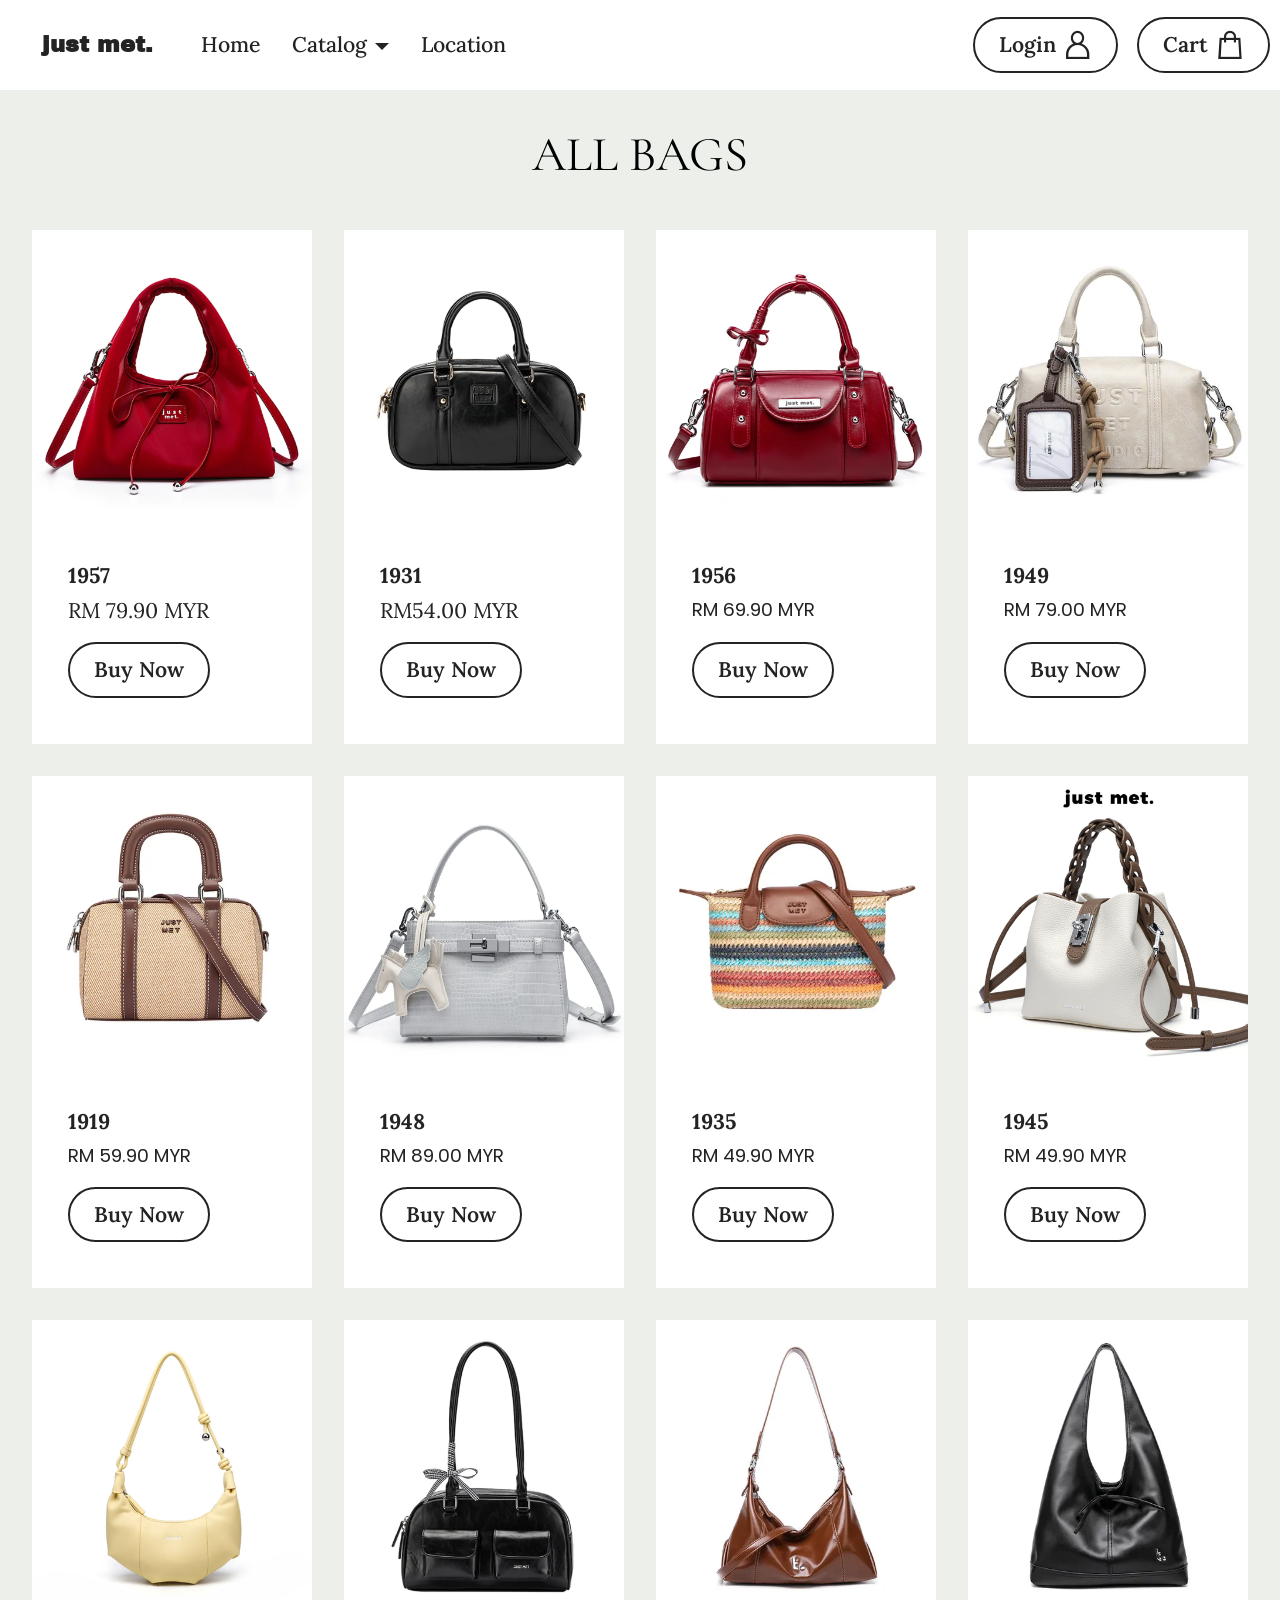
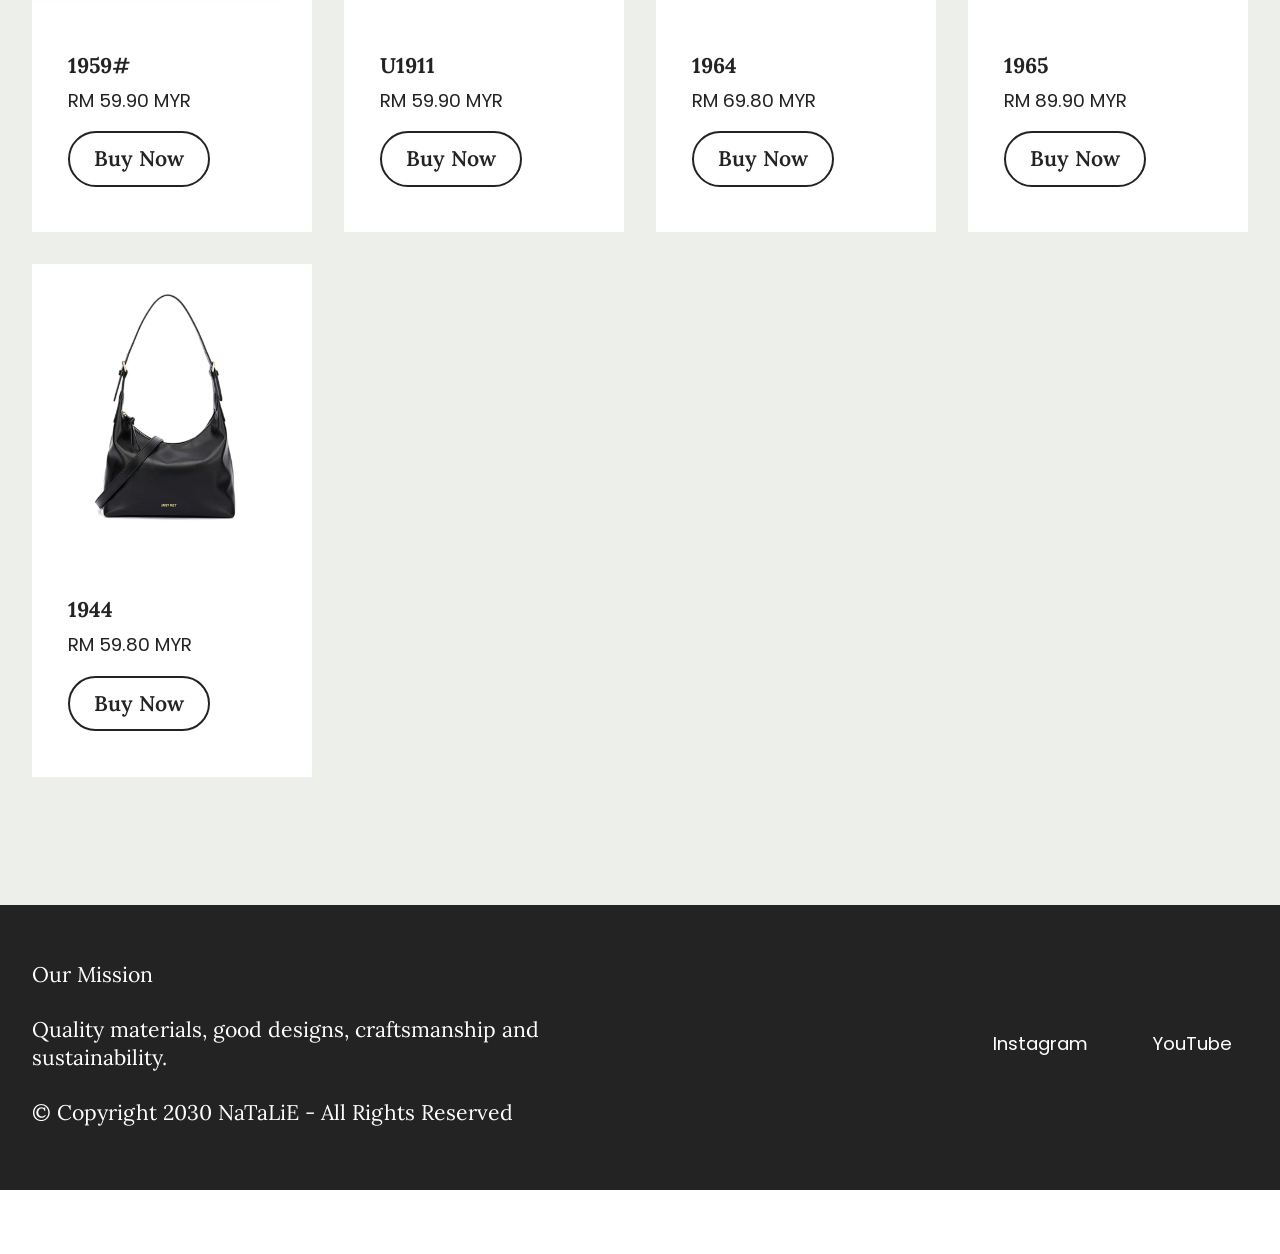
<file: page2.justmet.allbag.html>
<!DOCTYPE html>
<html  >
<head>
  <!-- Site made with Mobirise Website Builder v6.1.12, https://mobirise.com -->
  <meta charset="UTF-8">
  <meta http-equiv="X-UA-Compatible" content="IE=edge">
  <meta name="generator" content="Mobirise v6.1.12, mobirise.com">
  <meta name="twitter:card" content="summary_large_image"/>
  <meta name="twitter:image:src" content="assets/images/page2.justmet.allbag-meta.jpg">
  <meta property="og:image" content="assets/images/page2.justmet.allbag-meta.jpg">
  <meta name="twitter:title" content="ALL BAG | NaTaLiE">
  <meta name="viewport" content="width=device-width, initial-scale=1, minimum-scale=1">
  <link rel="shortcut icon" href="assets/images/16405834-1.jpg" type="image/x-icon">
  <meta name="description" content="A Malaysian fashion brand where quality and detail come first. Designed for the stylish, crafted for the discerning—because every choice should feel just met, just right.">
  
  
  <title>ALL BAG | NaTaLiE</title>
  <link rel="stylesheet" href="assets/web/assets/mobirise-icons2/mobirise2.css">
  <link rel="stylesheet" href="assets/bootstrap/css/bootstrap.min.css">
  <link rel="stylesheet" href="assets/animatecss/animate.css">
  <link rel="stylesheet" href="assets/dropdown/css/style.css">
  <link rel="stylesheet" href="assets/theme/css/style.css">
  <link rel="preload" href="https://fonts.googleapis.com/css?family=Cormorant+Garamond:300,400,500,600,700,300i,400i,500i,600i,700i&display=swap" as="style" onload="this.onload=null;this.rel='stylesheet'">
  <noscript><link rel="stylesheet" href="https://fonts.googleapis.com/css?family=Cormorant+Garamond:300,400,500,600,700,300i,400i,500i,600i,700i&display=swap"></noscript>
  <link rel="preload" href="https://fonts.googleapis.com/css?family=Lora:400,500,600,700,400i,500i,600i,700i&display=swap" as="style" onload="this.onload=null;this.rel='stylesheet'">
  <noscript><link rel="stylesheet" href="https://fonts.googleapis.com/css?family=Lora:400,500,600,700,400i,500i,600i,700i&display=swap"></noscript>
  <link rel="preload" href="https://fonts.googleapis.com/css?family=Archivo+Black:400&display=swap" as="style" onload="this.onload=null;this.rel='stylesheet'">
  <noscript><link rel="stylesheet" href="https://fonts.googleapis.com/css?family=Archivo+Black:400&display=swap"></noscript>
  <link rel="preload" href="https://fonts.googleapis.com/css?family=Poppins:100,100i,200,200i,300,300i,400,400i,500,500i,600,600i,700,700i,800,800i,900,900i&display=swap" as="style" onload="this.onload=null;this.rel='stylesheet'">
  <noscript><link rel="stylesheet" href="https://fonts.googleapis.com/css?family=Poppins:100,100i,200,200i,300,300i,400,400i,500,500i,600,600i,700,700i,800,800i,900,900i&display=swap"></noscript>
  <link rel="preload" href="https://fonts.googleapis.com/css?family=Playfair+Display:400,500,600,700,800,900,400i,500i,600i,700i,800i,900i&display=swap" as="style" onload="this.onload=null;this.rel='stylesheet'">
  <noscript><link rel="stylesheet" href="https://fonts.googleapis.com/css?family=Playfair+Display:400,500,600,700,800,900,400i,500i,600i,700i,800i,900i&display=swap"></noscript>
  <link rel="preload" as="style" href="assets/mobirise/css/mbr-additional.css?v=pfVPG6"><link rel="stylesheet" href="assets/mobirise/css/mbr-additional.css?v=pfVPG6" type="text/css">

  
  
  
</head>
<body>
  
  <section data-bs-version="5.1" class="menu menu6 cid-vg6w8r4sfd" once="menu" id="menu06-32">
	

	<nav class="navbar navbar-dropdown opacityScrollOff navbar-fixed-top navbar-expand-lg">
		<div class="container">
			<div class="navbar-brand">
				
				<span class="navbar-caption-wrap"><a class="navbar-caption text-black display-5" href="https://mobiri.se">just met.</a></span>
			</div>
			<button class="navbar-toggler" type="button" data-toggle="collapse" data-bs-toggle="collapse" data-target="#navbarSupportedContent" data-bs-target="#navbarSupportedContent" aria-controls="navbarNavAltMarkup" aria-expanded="false" aria-label="Toggle navigation">
				<div class="hamburger">
					<span></span>
					<span></span>
					<span></span>
					<span></span>
				</div>
			</button>
			<div class="collapse navbar-collapse opacityScrollOff" id="navbarSupportedContent">
				<ul class="navbar-nav nav-dropdown" data-app-modern-menu="true"><li class="nav-item">
						<a class="nav-link link text-black text-primary display-2" href="index.html">Home</a>
					</li>
					<li class="nav-item dropdown">
						<a class="nav-link link text-black dropdown-toggle display-2" href="https://mobiri.se" aria-expanded="false" data-toggle="dropdown-submenu" data-bs-toggle="dropdown" data-bs-auto-close="outside">Catalog</a><div class="dropdown-menu" aria-labelledby="dropdown-193"><a class="text-black dropdown-item text-primary display-2" href="page2.justmet.allbag.html">All Bags</a><a class="text-black show dropdown-item text-primary display-2" href="page3.html">Sling Bag</a><a class="text-black show dropdown-item text-primary display-2" href="page4.justmet.everyday bag.html">Everyday Bag</a><a class="text-black show dropdown-item text-primary display-2" href="page4.justmet.keychain.html">KeyChain</a><a class="text-black show dropdown-item text-primary display-2" href="page5.justmet.gift box.html">Gift Box</a></div>
					</li>
					<li class="nav-item"><a class="nav-link link text-black text-primary display-2" href="page6.justmet.location.html">Location</a></li></ul>
				
				<div class="navbar-buttons mbr-section-btn"><a class="btn btn-black-outline display-2" href="https://www.justmetbag.com/account/login" target="_blank"><span class="mobi-mbri mobi-mbri-user mbr-iconfont mbr-iconfont-btn"></span>Login</a> <a class="btn btn-black-outline display-2" href="https://www.justmetbag.com/cart" target="_blank"><span class="mobi-mbri mobi-mbri-shopping-bag mbr-iconfont mbr-iconfont-btn"></span>Cart</a></div>
			</div>
		</div>
	</nav>
</section>

<section data-bs-version="5.1" class="pricing02 cid-vg6TMLf4dU" id="pricing02-3d">
  
  
  <div class="container">
    <div class="row justify-content-center">
      <div class="col-12 content-head">
        <div class="mbr-section-head mb-5">
          <h4 class="mbr-section-title mbr-fonts-style align-center mb-0 display-1">
            ALL BAGS</h4>
          
          
        </div>
      </div>
    </div>
    <div class="row">
      <div class="item features-image col-12 col-md-6 col-lg-3 active">
        <div class="item-wrapper">
          <div class="item-img">
            <a href="https://www.justmetbag.com/collections/bags/products/1957" target="_blank"><img src="assets/images/97107515.webp" alt="Mobirise Website Builder" data-slide-to="0" data-bs-slide-to="0"></a>
          </div>
          <div class="item-content">
            <h5 class="item-title mbr-fonts-style display-2">
              <strong>1957</strong></h5>
            <h6 class="item-subtitle mbr-fonts-style display-2">
              RM 79.90 MYR</h6>
            
            <div class="mbr-section-btn item-footer"><a href="https://www.justmetbag.com/collections/bags/products/1957" class="btn item-btn btn-black-outline display-2" target="_blank">Buy Now</a></div>
          </div>

        </div>
      </div>
      
      <div class="item features-image col-12 col-md-6 col-lg-3">
        <div class="item-wrapper">
          <div class="item-img">
            <a href="https://www.justmetbag.com/collections/bags/products/u1969" target="_blank"><img src="assets/images/91135786.webp" alt="Mobirise Website Builder" data-slide-to="1" data-bs-slide-to="1"></a>
          </div>
          <div class="item-content">
            <h5 class="item-title mbr-fonts-style display-2">
              <strong>1931</strong></h5>
            <h6 class="item-subtitle mbr-fonts-style display-2">
              RM54.00 MYR</h6>
            
            <div class="mbr-section-btn item-footer"><a href="https://www.justmetbag.com/collections/bags/products/u1969" class="btn item-btn btn-black-outline display-2" target="_blank">Buy Now</a></div>
          </div>
        </div>
      </div><div class="item features-image col-12 col-md-6 col-lg-3">
        <div class="item-wrapper">
          <div class="item-img">
            <a href="https://www.justmetbag.com/collections/bags/products/1956" target="_blank"><img src="assets/images/97107449.webp" alt="Mobirise Website Builder" data-slide-to="2" data-bs-slide-to="2"></a>
          </div>
          <div class="item-content">
            <h5 class="item-title mbr-fonts-style display-2">
              <strong>1956</strong></h5>
            <h6 class="item-subtitle mbr-fonts-style display-7">
              RM 69.90 MYR</h6>
            
            <div class="mbr-section-btn item-footer"><a href="https://www.justmetbag.com/collections/bags/products/1956" class="btn item-btn btn-black-outline display-2" target="_blank">Buy Now</a></div>
          </div>
        </div>
      </div><div class="item features-image col-12 col-md-6 col-lg-3">
        <div class="item-wrapper">
          <div class="item-img">
            <a href="https://www.justmetbag.com/collections/bags/products/1949" target="_blank"><img src="assets/images/91135870.jpeg" alt="Mobirise Website Builder" data-slide-to="3" data-bs-slide-to="3"></a>
          </div>
          <div class="item-content">
            <h5 class="item-title mbr-fonts-style display-2">
              <strong>1949</strong></h5>
            <h6 class="item-subtitle mbr-fonts-style display-7">
              RM 79.00 MYR</h6>
            
            <div class="mbr-section-btn item-footer"><a href="https://www.justmetbag.com/collections/bags/products/1949" class="btn item-btn btn-black-outline display-2" target="_blank">Buy Now</a></div>
          </div>
        </div>
      </div><div class="item features-image col-12 col-md-6 col-lg-3">
        <div class="item-wrapper">
          <div class="item-img">
            <a href="https://www.justmetbag.com/collections/bags/products/1919" target="_blank"><img src="assets/images/91135723.jpeg" alt="Mobirise Website Builder" data-slide-to="4" data-bs-slide-to="4"></a>
          </div>
          <div class="item-content">
            <h5 class="item-title mbr-fonts-style display-2">
              <strong>1919</strong></h5>
            <h6 class="item-subtitle mbr-fonts-style display-7">
              RM 59.90 MYR</h6>
            
            <div class="mbr-section-btn item-footer"><a href="https://www.justmetbag.com/collections/bags/products/1919" class="btn item-btn btn-black-outline display-2" target="_blank">Buy Now</a></div>
          </div>
        </div>
      </div><div class="item features-image col-12 col-md-6 col-lg-3">
        <div class="item-wrapper">
          <div class="item-img">
            <a href="https://www.justmetbag.com/collections/bags/products/1948" target="_blank"><img src="assets/images/91136047.webp" alt="Mobirise Website Builder" data-slide-to="5" data-bs-slide-to="5"></a>
          </div>
          <div class="item-content">
            <h5 class="item-title mbr-fonts-style display-2">
              <strong>1948</strong></h5>
            <h6 class="item-subtitle mbr-fonts-style display-7">
              RM 89.00 MYR</h6>
            
            <div class="mbr-section-btn item-footer"><a href="https://www.justmetbag.com/collections/bags/products/1948" class="btn item-btn btn-black-outline display-2" target="_blank">Buy Now</a></div>
          </div>
        </div>
      </div><div class="item features-image col-12 col-md-6 col-lg-3">
        <div class="item-wrapper">
          <div class="item-img">
            <a href="https://www.justmetbag.com/collections/bags/products/1935" target="_blank"><img src="assets/images/91136232.jpeg" alt="Mobirise Website Builder" data-slide-to="6" data-bs-slide-to="6"></a>
          </div>
          <div class="item-content">
            <h5 class="item-title mbr-fonts-style display-2">
              <strong>1935</strong></h5>
            <h6 class="item-subtitle mbr-fonts-style display-7">
              RM 49.90 MYR</h6>
            
            <div class="mbr-section-btn item-footer"><a href="https://www.justmetbag.com/collections/bags/products/1935" class="btn item-btn btn-black-outline display-2" target="_blank">Buy Now</a></div>
          </div>
        </div>
      </div><div class="item features-image col-12 col-md-6 col-lg-3">
        <div class="item-wrapper">
          <div class="item-img">
            <a href="https://www.justmetbag.com/collections/sling-bag/products/1945" target="_blank"><img src="assets/images/98570916.webp" alt="Mobirise Website Builder" data-slide-to="7" data-bs-slide-to="7"></a>
          </div>
          <div class="item-content">
            <h5 class="item-title mbr-fonts-style display-2">
              <strong>1945</strong></h5>
            <h6 class="item-subtitle mbr-fonts-style display-7">
              RM 49.90 MYR</h6>
            
            <div class="mbr-section-btn item-footer"><a href="https://www.justmetbag.com/collections/sling-bag/products/1945" class="btn item-btn btn-black-outline display-2" target="_blank">Buy Now</a></div>
          </div>
        </div>
      </div><div class="item features-image col-12 col-md-6 col-lg-3">
        <div class="item-wrapper">
          <div class="item-img">
            <a href="https://www.justmetbag.com/collections/sling-bag/products/1959-" target="_blank"><img src="assets/images/97785258.webp" alt="Mobirise Website Builder" data-slide-to="8" data-bs-slide-to="8"></a>
          </div>
          <div class="item-content">
            <h5 class="item-title mbr-fonts-style display-2">
              <strong>1959#</strong></h5>
            <h6 class="item-subtitle mbr-fonts-style display-7">
              RM 59.90 MYR</h6>
            
            <div class="mbr-section-btn item-footer"><a href="https://www.justmetbag.com/collections/sling-bag/products/1959-" class="btn item-btn btn-black-outline display-2" target="_blank">Buy Now</a></div>
          </div>
        </div>
      </div><div class="item features-image col-12 col-md-6 col-lg-3">
        <div class="item-wrapper">
          <div class="item-img">
            <a href="https://www.justmetbag.com/collections/bags/products/women-bag" target="_blank"><img src="assets/images/91135693.webp" alt="Mobirise Website Builder" data-slide-to="9" data-bs-slide-to="9"></a>
          </div>
          <div class="item-content">
            <h5 class="item-title mbr-fonts-style display-2">
              <strong>U1911</strong></h5>
            <h6 class="item-subtitle mbr-fonts-style display-7">
              RM 59.90 MYR</h6>
            
            <div class="mbr-section-btn item-footer"><a href="https://www.justmetbag.com/collections/bags/products/women-bag" class="btn item-btn btn-black-outline display-2" target="_blank">Buy Now</a></div>
          </div>
        </div>
      </div><div class="item features-image col-12 col-md-6 col-lg-3">
        <div class="item-wrapper">
          <div class="item-img">
            <a href="https://www.justmetbag.com/collections/bags/products/1964" target="_blank"><img src="assets/images/91110065.jpeg" alt="Mobirise Website Builder" data-slide-to="10" data-bs-slide-to="10"></a>
          </div>
          <div class="item-content">
            <h5 class="item-title mbr-fonts-style display-2">
              <strong>1964</strong></h5>
            <h6 class="item-subtitle mbr-fonts-style display-7">
              RM 69.80 MYR</h6>
            
            <div class="mbr-section-btn item-footer"><a href="https://www.justmetbag.com/collections/bags/products/1964" class="btn item-btn btn-black-outline display-2" target="_blank">Buy Now</a></div>
          </div>
        </div>
      </div><div class="item features-image col-12 col-md-6 col-lg-3">
        <div class="item-wrapper">
          <div class="item-img">
            <a href="https://www.justmetbag.com/collections/bags/products/1964" target="_blank"><img src="assets/images/92710487.jpeg" alt="Mobirise Website Builder" data-slide-to="11" data-bs-slide-to="11"></a>
          </div>
          <div class="item-content">
            <h5 class="item-title mbr-fonts-style display-2">
              <strong>1965</strong></h5>
            <h6 class="item-subtitle mbr-fonts-style display-7">
              RM 89.90 MYR</h6>
            
            <div class="mbr-section-btn item-footer"><a href="https://www.justmetbag.com/collections/everyday-bag/products/1965" class="btn item-btn btn-black-outline display-2" target="_blank">Buy Now</a></div>
          </div>
        </div>
      </div><div class="item features-image col-12 col-md-6 col-lg-3">
        <div class="item-wrapper">
          <div class="item-img">
            <a href="https://www.justmetbag.com/collections/bags/products/1964" target="_blank"><img src="assets/images/91135825.webp" alt="Mobirise Website Builder" data-slide-to="12" data-bs-slide-to="12"></a>
          </div>
          <div class="item-content">
            <h5 class="item-title mbr-fonts-style display-2">
              <strong>1944</strong></h5>
            <h6 class="item-subtitle mbr-fonts-style display-7">
              RM 59.80 MYR</h6>
            
            <div class="mbr-section-btn item-footer"><a href="https://www.justmetbag.com/collections/everyday-bag/products/1944" class="btn item-btn btn-black-outline display-2" target="_blank">Buy Now</a></div>
          </div>
        </div>
      </div>
    </div>
  </div>
</section>

<section data-bs-version="5.1" class="footer2 cid-vganaDj1tq" once="footers" id="footer02-3p">
    

    
    

    <div class="container">
        <div class="row">
            <div class="col-12 col-lg-6 center mt-2 mb-3">
                <p class="mbr-fonts-style copyright mb-0 display-2">Our Mission&nbsp;<br><br>Quality materials, good designs, craftsmanship and sustainability.<br><br>© Copyright 2030 NaTaLiE - All Rights Reserved
                </p>
            </div>
            <div class="col-12 col-lg-6 center">
                <div class="row-links mt-2 mb-3">
                    <ul class="row-links-soc">
                        
                        
                        
                        
                    <li class="row-links-soc-item mbr-fonts-style display-7">
                            <a href="#" class="text-primary">Instagram</a>
                        </li><li class="row-links-soc-item mbr-fonts-style display-7"></li><li class="row-links-soc-item mbr-fonts-style display-7">
                            <a href="#" class="text-primary">YouTube</a>
                        </li></ul>
                </div>
            </div>
        </div>
    </div>
</section><section class="display-7" style="padding: 0;align-items: center;justify-content: center;flex-wrap: wrap;    align-content: center;display: flex;position: relative;height: 4rem;"><a href="https://mobiri.se/4657828" style="flex: 1 1;height: 4rem;position: absolute;width: 100%;z-index: 1;"><img alt="" style="height: 4rem;" src="[data-uri]"></a><p style="margin: 0;text-align: center;" class="display-7">&#8204;</p><a style="z-index:1" href="https://mobirise.com/builder/ai-website-builder.html">AI Website Software</a></section><script src="assets/bootstrap/js/bootstrap.bundle.min.js"></script>  <script src="assets/smoothscroll/smooth-scroll.js"></script>  <script src="assets/ytplayer/index.js"></script>  <script src="assets/dropdown/js/navbar-dropdown.js"></script>  <script src="assets/theme/js/script.js"></script>  
  
  
  <input name="animation" type="hidden">
  </body>
</html>
</file>
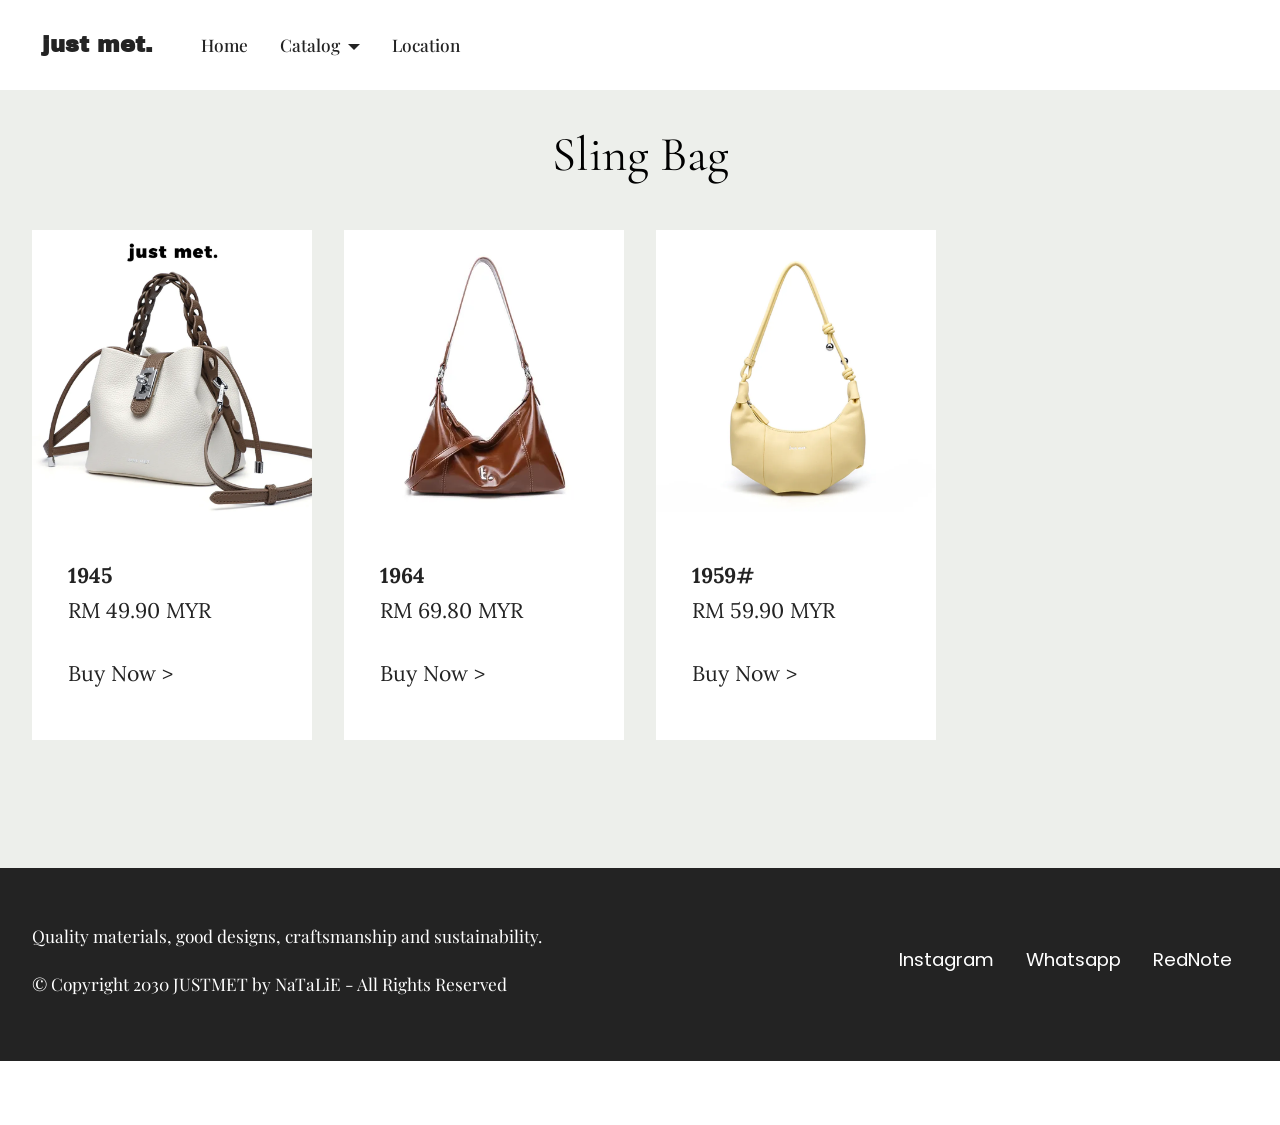
<file: page3.html>
<!DOCTYPE html>
<html  >
<head>
  <!-- Site made with Mobirise Website Builder v6.1.12, https://mobirise.com -->
  <meta charset="UTF-8">
  <meta http-equiv="X-UA-Compatible" content="IE=edge">
  <meta name="generator" content="Mobirise v6.1.12, mobirise.com">
  <meta name="twitter:card" content="summary_large_image"/>
  <meta name="twitter:image:src" content="assets/images/page3-meta.webp">
  <meta property="og:image" content="assets/images/page3-meta.webp">
  <meta name="twitter:title" content="SLING BAG | NaTaLiE">
  <meta name="viewport" content="width=device-width, initial-scale=1, minimum-scale=1">
  <link rel="shortcut icon" href="assets/images/16405834-1.jpg" type="image/x-icon">
  <meta name="description" content="A Malaysian fashion brand where quality and detail come first. Designed for the stylish, crafted for the discerning—because every choice should feel just met, just right.">
  
  
  <title>SLING BAG | NaTaLiE</title>
  <link rel="stylesheet" href="assets/web/assets/mobirise-icons2/mobirise2.css">
  <link rel="stylesheet" href="assets/bootstrap/css/bootstrap.min.css">
  <link rel="stylesheet" href="assets/animatecss/animate.css">
  <link rel="stylesheet" href="assets/dropdown/css/style.css">
  <link rel="stylesheet" href="assets/theme/css/style.css">
  <link rel="preload" href="https://fonts.googleapis.com/css?family=Cormorant+Garamond:300,400,500,600,700,300i,400i,500i,600i,700i&display=swap" as="style" onload="this.onload=null;this.rel='stylesheet'">
  <noscript><link rel="stylesheet" href="https://fonts.googleapis.com/css?family=Cormorant+Garamond:300,400,500,600,700,300i,400i,500i,600i,700i&display=swap"></noscript>
  <link rel="preload" href="https://fonts.googleapis.com/css?family=Lora:400,500,600,700,400i,500i,600i,700i&display=swap" as="style" onload="this.onload=null;this.rel='stylesheet'">
  <noscript><link rel="stylesheet" href="https://fonts.googleapis.com/css?family=Lora:400,500,600,700,400i,500i,600i,700i&display=swap"></noscript>
  <link rel="preload" href="https://fonts.googleapis.com/css?family=Archivo+Black:400&display=swap" as="style" onload="this.onload=null;this.rel='stylesheet'">
  <noscript><link rel="stylesheet" href="https://fonts.googleapis.com/css?family=Archivo+Black:400&display=swap"></noscript>
  <link rel="preload" href="https://fonts.googleapis.com/css?family=Poppins:100,100i,200,200i,300,300i,400,400i,500,500i,600,600i,700,700i,800,800i,900,900i&display=swap" as="style" onload="this.onload=null;this.rel='stylesheet'">
  <noscript><link rel="stylesheet" href="https://fonts.googleapis.com/css?family=Poppins:100,100i,200,200i,300,300i,400,400i,500,500i,600,600i,700,700i,800,800i,900,900i&display=swap"></noscript>
  <link rel="preload" href="https://fonts.googleapis.com/css?family=Playfair+Display:400,500,600,700,800,900,400i,500i,600i,700i,800i,900i&display=swap" as="style" onload="this.onload=null;this.rel='stylesheet'">
  <noscript><link rel="stylesheet" href="https://fonts.googleapis.com/css?family=Playfair+Display:400,500,600,700,800,900,400i,500i,600i,700i,800i,900i&display=swap"></noscript>
  <link rel="preload" as="style" href="assets/mobirise/css/mbr-additional.css?v=GQSnmC"><link rel="stylesheet" href="assets/mobirise/css/mbr-additional.css?v=GQSnmC" type="text/css">

  
  
  
</head>
<body>
  
  <section data-bs-version="5.1" class="menu menu6 cid-vg6w8r4sfd" once="menu" id="menu06-37">
	

	<nav class="navbar navbar-dropdown opacityScrollOff navbar-fixed-top navbar-expand-lg">
		<div class="container">
			<div class="navbar-brand">
				
				<span class="navbar-caption-wrap"><a class="navbar-caption text-black display-5" href="https://mobiri.se">just met.</a></span>
			</div>
			<button class="navbar-toggler" type="button" data-toggle="collapse" data-bs-toggle="collapse" data-target="#navbarSupportedContent" data-bs-target="#navbarSupportedContent" aria-controls="navbarNavAltMarkup" aria-expanded="false" aria-label="Toggle navigation">
				<div class="hamburger">
					<span></span>
					<span></span>
					<span></span>
					<span></span>
				</div>
			</button>
			<div class="collapse navbar-collapse opacityScrollOff" id="navbarSupportedContent">
				<ul class="navbar-nav nav-dropdown nav-right" data-app-modern-menu="true"><li class="nav-item">
						<a class="nav-link link text-black text-primary display-4" href="index.html">Home</a>
					</li>
					<li class="nav-item dropdown">
						<a class="nav-link link text-black dropdown-toggle display-4" href="https://mobiri.se" aria-expanded="false" data-toggle="dropdown-submenu" data-bs-toggle="dropdown" data-bs-auto-close="outside">Catalog</a><div class="dropdown-menu" aria-labelledby="dropdown-193"><a class="text-black dropdown-item text-primary display-4" href="page2.html">All Bags</a><a class="text-black show dropdown-item text-primary display-4" href="page3.html">Sling Bag</a><a class="text-black show dropdown-item text-primary display-4" href="page4.html">Everyday Bag</a><a class="text-black show dropdown-item text-primary display-4" href="page4.justmet.keychain.html">KeyChain</a><a class="text-black show dropdown-item text-primary display-4" href="page5.html">Gift Box</a></div>
					</li>
					<li class="nav-item"><a class="nav-link link text-black text-primary display-4" href="page6.html">Location</a></li></ul>
				
				
			</div>
		</div>
	</nav>
</section>

<section data-bs-version="5.1" class="pricing02 cid-vg6OvLcdff" id="pricing02-39">
  
  
  <div class="container">
    <div class="row justify-content-center">
      <div class="col-12 content-head">
        <div class="mbr-section-head mb-5">
          <h4 class="mbr-section-title mbr-fonts-style align-center mb-0 display-1">
            Sling Bag</h4>
          
          
        </div>
      </div>
    </div>
    <div class="row">
      <div class="item features-image col-12 col-md-6 col-lg-3">
        <div class="item-wrapper">
          <div class="item-img">
            <a href="https://www.justmetbag.com/collections/sling-bag/products/1945" target="_blank"><img src="assets/images/98570916.webp" alt="Mobirise Website Builder"></a>
          </div>
          <div class="item-content">
            <h5 class="item-title mbr-fonts-style display-2">
              <strong>1945</strong></h5>
            <h6 class="item-subtitle mbr-fonts-style display-2">
              RM 49.90 MYR<br><br></h6>
            <p class="mbr-text mbr-fonts-style display-2">
              <a href="https://www.justmetbag.com/collections/sling-bag/products/1945" class="text-black" target="_blank">Buy Now &gt;</a></p>
            
          </div>

        </div>
      </div>
      <div class="item features-image col-12 col-md-6 col-lg-3">
        <div class="item-wrapper">
          <div class="item-img">
            <a href="https://www.justmetbag.com/collections/bags/products/1964" target="_blank"><img src="assets/images/91110065.jpeg" alt="Mobirise Website Builder"></a>
          </div>
          <div class="item-content">
            <h5 class="item-title mbr-fonts-style display-2">
              <strong>1964</strong></h5>
            <h6 class="item-subtitle mbr-fonts-style display-2">
              RM 69.80 MYR<br><br></h6>
            <p class="mbr-text mbr-fonts-style display-2">
              <a href="https://www.justmetbag.com/collections/bags/products/1964" class="text-black" target="_blank">Buy Now &gt;</a></p>
            
          </div>
        </div>
      </div>
      <div class="item features-image col-12 col-md-6 col-lg-3">
        <div class="item-wrapper">
          <div class="item-img">
            <a href="https://www.justmetbag.com/collections/sling-bag/products/1959-" target="_blank"><img src="assets/images/97785258.webp" alt="Mobirise Website Builder"></a>
          </div>
          <div class="item-content">
            <h5 class="item-title mbr-fonts-style display-2">
              <strong>1959#</strong></h5>
            <h6 class="item-subtitle mbr-fonts-style display-2">
              RM 59.90 MYR<br><br></h6>
            <p class="mbr-text mbr-fonts-style display-2">
              <a href="https://www.justmetbag.com/collections/sling-bag/products/1959-" class="text-black" target="_blank">Buy Now &gt;</a><br>
            </p>
            
          </div>
        </div>
      </div>
    </div>
  </div>
</section>

<section data-bs-version="5.1" class="footer2 cid-vganaDj1tq" once="footers" id="footer02-3p">
    

    
    

    <div class="container">
        <div class="row">
            <div class="col-12 col-lg-6 center mt-2 mb-3">
                <p class="mbr-fonts-style copyright mb-0 display-4">Quality materials, good designs, craftsmanship and sustainability.<br><br>© Copyright 2030 JUSTMET by NaTaLiE - All Rights Reserved
                </p>
            </div>
            <div class="col-12 col-lg-6 center">
                <div class="row-links mt-2 mb-3">
                    <ul class="row-links-soc">
                        
                        
                        
                        
                    <li class="row-links-soc-item mbr-fonts-style display-7">
                            <a href="https://www.instagram.com/justmet.my" class="text-primary" target="_blank">Instagram</a>
                        </li><li class="row-links-soc-item mbr-fonts-style display-7"><a href="https://api.whatsapp.com/message/KZ34JT6HCL52F1?autoload=1&app_absent=0" class="text-primary" target="_blank">Whatsapp</a></li><li class="row-links-soc-item mbr-fonts-style display-7"><a href="https://www.xiaohongshu.com/user/profile/6532537d000000002a02924e?xsec_token=YBSgacGBF4klRL2AIqP-9MYAj-_A0hWWL6Zk4ng1EOTqg=&xsec_source=app_share&xhsshare=CopyLink&shareRedId=ODg0NDw4Sko2NzUyOTgwNjg0OTk7NkpL&apptime=1765703575&share_id=0f3faf8a348847aa9d1441aad6ad20e5" class="text-primary">RedNote</a></li></ul>
                </div>
            </div>
        </div>
    </div>
</section><section class="display-7" style="padding: 0;align-items: center;justify-content: center;flex-wrap: wrap;    align-content: center;display: flex;position: relative;height: 4rem;"><a href="https://mobiri.se/4657828" style="flex: 1 1;height: 4rem;position: absolute;width: 100%;z-index: 1;"><img alt="" style="height: 4rem;" src="[data-uri]"></a><p style="margin: 0;text-align: center;" class="display-7">&#8204;</p><a style="z-index:1" href="https://mobirise.com"> Website Software</a></section><script src="assets/bootstrap/js/bootstrap.bundle.min.js"></script>  <script src="assets/smoothscroll/smooth-scroll.js"></script>  <script src="assets/ytplayer/index.js"></script>  <script src="assets/dropdown/js/navbar-dropdown.js"></script>  <script src="assets/theme/js/script.js"></script>  
  
  
  <input name="animation" type="hidden">
  </body>
</html>
</file>
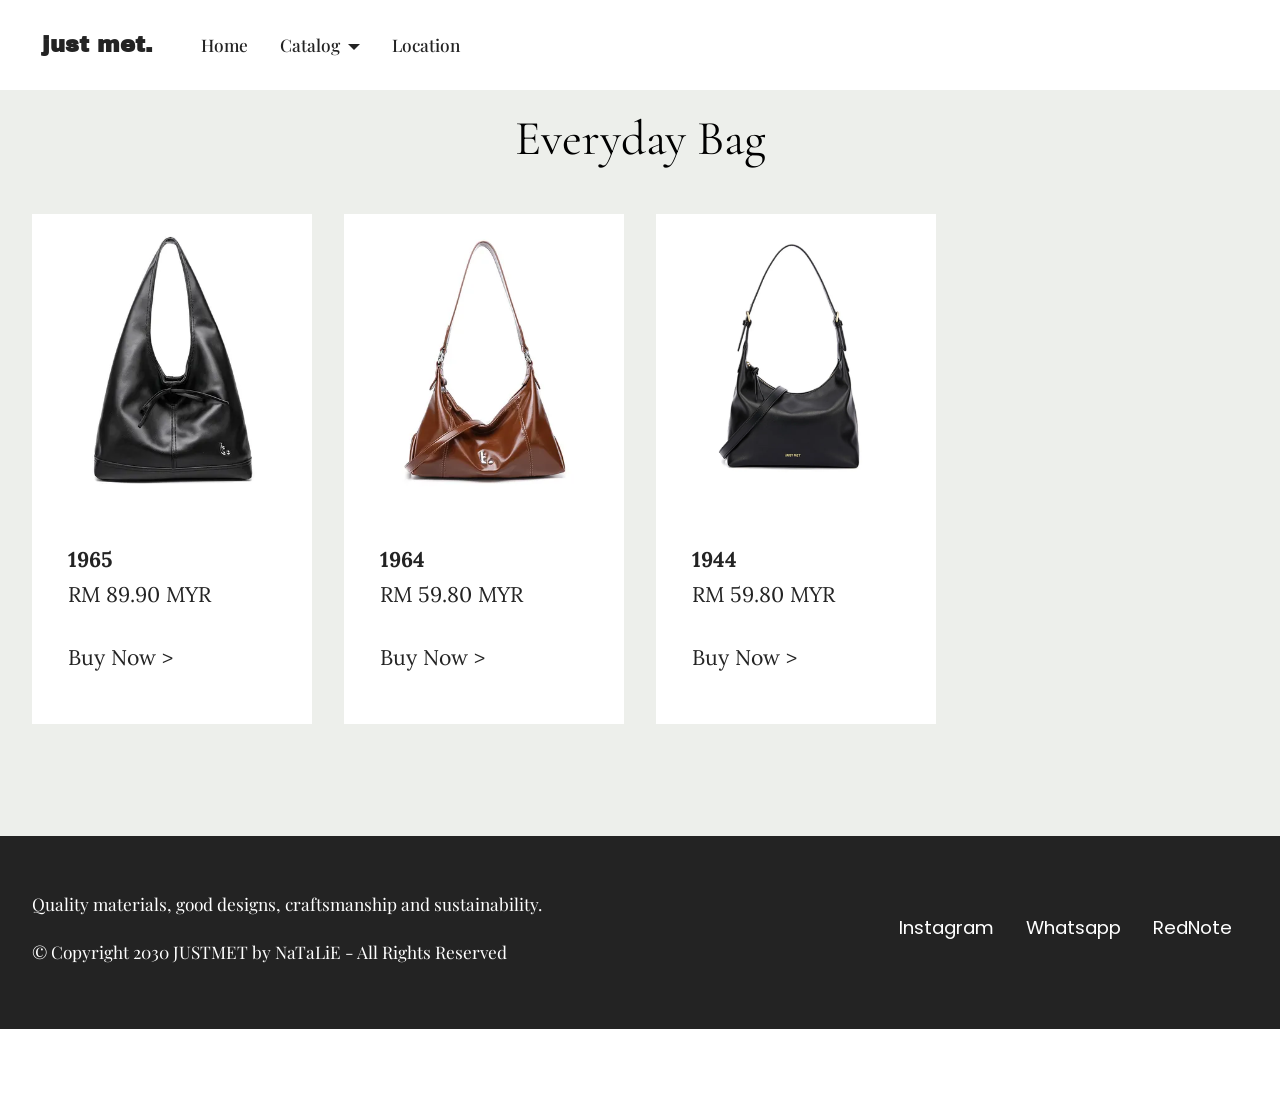
<file: page4.html>
<!DOCTYPE html>
<html  >
<head>
  <!-- Site made with Mobirise Website Builder v6.1.12, https://mobirise.com -->
  <meta charset="UTF-8">
  <meta http-equiv="X-UA-Compatible" content="IE=edge">
  <meta name="generator" content="Mobirise v6.1.12, mobirise.com">
  <meta name="twitter:card" content="summary_large_image"/>
  <meta name="twitter:image:src" content="assets/images/page4-meta.jpg">
  <meta property="og:image" content="assets/images/page4-meta.jpg">
  <meta name="twitter:title" content="EVERYDAY BAG | NaTaLiE">
  <meta name="viewport" content="width=device-width, initial-scale=1, minimum-scale=1">
  <link rel="shortcut icon" href="assets/images/16405834-1.jpg" type="image/x-icon">
  <meta name="description" content="A Malaysian fashion brand where quality and detail come first. Designed for the stylish, crafted for the discerning—because every choice should feel just met, just right.">
  
  
  <title>EVERYDAY BAG | NaTaLiE</title>
  <link rel="stylesheet" href="assets/web/assets/mobirise-icons2/mobirise2.css">
  <link rel="stylesheet" href="assets/bootstrap/css/bootstrap.min.css">
  <link rel="stylesheet" href="assets/animatecss/animate.css">
  <link rel="stylesheet" href="assets/dropdown/css/style.css">
  <link rel="stylesheet" href="assets/theme/css/style.css">
  <link rel="preload" href="https://fonts.googleapis.com/css?family=Cormorant+Garamond:300,400,500,600,700,300i,400i,500i,600i,700i&display=swap" as="style" onload="this.onload=null;this.rel='stylesheet'">
  <noscript><link rel="stylesheet" href="https://fonts.googleapis.com/css?family=Cormorant+Garamond:300,400,500,600,700,300i,400i,500i,600i,700i&display=swap"></noscript>
  <link rel="preload" href="https://fonts.googleapis.com/css?family=Lora:400,500,600,700,400i,500i,600i,700i&display=swap" as="style" onload="this.onload=null;this.rel='stylesheet'">
  <noscript><link rel="stylesheet" href="https://fonts.googleapis.com/css?family=Lora:400,500,600,700,400i,500i,600i,700i&display=swap"></noscript>
  <link rel="preload" href="https://fonts.googleapis.com/css?family=Archivo+Black:400&display=swap" as="style" onload="this.onload=null;this.rel='stylesheet'">
  <noscript><link rel="stylesheet" href="https://fonts.googleapis.com/css?family=Archivo+Black:400&display=swap"></noscript>
  <link rel="preload" href="https://fonts.googleapis.com/css?family=Poppins:100,100i,200,200i,300,300i,400,400i,500,500i,600,600i,700,700i,800,800i,900,900i&display=swap" as="style" onload="this.onload=null;this.rel='stylesheet'">
  <noscript><link rel="stylesheet" href="https://fonts.googleapis.com/css?family=Poppins:100,100i,200,200i,300,300i,400,400i,500,500i,600,600i,700,700i,800,800i,900,900i&display=swap"></noscript>
  <link rel="preload" href="https://fonts.googleapis.com/css?family=Playfair+Display:400,500,600,700,800,900,400i,500i,600i,700i,800i,900i&display=swap" as="style" onload="this.onload=null;this.rel='stylesheet'">
  <noscript><link rel="stylesheet" href="https://fonts.googleapis.com/css?family=Playfair+Display:400,500,600,700,800,900,400i,500i,600i,700i,800i,900i&display=swap"></noscript>
  <link rel="preload" as="style" href="assets/mobirise/css/mbr-additional.css?v=8EW5R8"><link rel="stylesheet" href="assets/mobirise/css/mbr-additional.css?v=8EW5R8" type="text/css">

  
  
  
</head>
<body>
  
  <section data-bs-version="5.1" class="menu menu6 cid-vg6w8r4sfd" once="menu" id="menu06-3a">
	

	<nav class="navbar navbar-dropdown opacityScrollOff navbar-fixed-top navbar-expand-lg">
		<div class="container">
			<div class="navbar-brand">
				
				<span class="navbar-caption-wrap"><a class="navbar-caption text-black display-5" href="https://mobiri.se">just met.</a></span>
			</div>
			<button class="navbar-toggler" type="button" data-toggle="collapse" data-bs-toggle="collapse" data-target="#navbarSupportedContent" data-bs-target="#navbarSupportedContent" aria-controls="navbarNavAltMarkup" aria-expanded="false" aria-label="Toggle navigation">
				<div class="hamburger">
					<span></span>
					<span></span>
					<span></span>
					<span></span>
				</div>
			</button>
			<div class="collapse navbar-collapse opacityScrollOff" id="navbarSupportedContent">
				<ul class="navbar-nav nav-dropdown nav-right" data-app-modern-menu="true"><li class="nav-item">
						<a class="nav-link link text-black text-primary display-4" href="index.html">Home</a>
					</li>
					<li class="nav-item dropdown">
						<a class="nav-link link text-black dropdown-toggle display-4" href="https://mobiri.se" aria-expanded="false" data-toggle="dropdown-submenu" data-bs-toggle="dropdown" data-bs-auto-close="outside">Catalog</a><div class="dropdown-menu" aria-labelledby="dropdown-193"><a class="text-black dropdown-item text-primary display-4" href="page2.html">All Bags</a><a class="text-black show dropdown-item text-primary display-4" href="page3.html">Sling Bag</a><a class="text-black show dropdown-item text-primary display-4" href="page4.html">Everyday Bag</a><a class="text-black show dropdown-item text-primary display-4" href="page4.justmet.keychain.html">KeyChain</a><a class="text-black show dropdown-item text-primary display-4" href="page5.html">Gift Box</a></div>
					</li>
					<li class="nav-item"><a class="nav-link link text-black text-primary display-4" href="page6.html">Location</a></li></ul>
				
				
			</div>
		</div>
	</nav>
</section>

<section data-bs-version="5.1" class="pricing02 cid-vg6SWHuE5S" id="pricing02-3c">
  
  
  <div class="container">
    <div class="row justify-content-center">
      <div class="col-12 content-head">
        <div class="mbr-section-head mb-5">
          <h4 class="mbr-section-title mbr-fonts-style align-center mb-0 display-1">
            Everyday Bag</h4>
          
          
        </div>
      </div>
    </div>
    <div class="row">
      <div class="item features-image col-12 col-md-6 col-lg-3">
        <div class="item-wrapper">
          <div class="item-img">
            <a href="https://www.justmetbag.com/collections/everyday-bag/products/1965" target="_blank"><img src="assets/images/92710487.jpeg" alt="Mobirise Website Builder" data-slide-to="0" data-bs-slide-to="0"></a>
          </div>
          <div class="item-content">
            <h5 class="item-title mbr-fonts-style display-2">
              <strong>1965</strong></h5>
            <h6 class="item-subtitle mbr-fonts-style display-2">
              RM 89.90 MYR<br><br></h6>
            <p class="mbr-text mbr-fonts-style display-2">
              <a href="https://www.justmetbag.com/collections/everyday-bag/products/1965" class="text-black" target="_blank">Buy Now &gt;</a></p>
            
          </div>

        </div>
      </div>
      <div class="item features-image col-12 col-md-6 col-lg-3">
        <div class="item-wrapper">
          <div class="item-img">
            <a href="https://www.justmetbag.com/collections/bags/products/1964" target="_blank"><img src="assets/images/91110065.jpeg" alt="Mobirise Website Builder" data-slide-to="1" data-bs-slide-to="1"></a>
          </div>
          <div class="item-content">
            <h5 class="item-title mbr-fonts-style display-2">
              <strong>1964</strong></h5>
            <h6 class="item-subtitle mbr-fonts-style display-2">
              RM 59.80 MYR<br><br></h6>
            <p class="mbr-text mbr-fonts-style display-2"><a href="https://www.justmetbag.com/collections/bags/products/1964" class="text-black" target="_blank">Buy Now &gt;</a></p>
            
          </div>
        </div>
      </div><div class="item features-image col-12 col-md-6 col-lg-3">
        <div class="item-wrapper">
          <div class="item-img">
            <a href="https://www.justmetbag.com/collections/everyday-bag/products/1944" target="_blank"><img src="assets/images/91135825.webp" alt="Mobirise Website Builder" data-slide-to="2" data-bs-slide-to="2"></a>
          </div>
          <div class="item-content">
            <h5 class="item-title mbr-fonts-style display-2">
              <strong>1944</strong></h5>
            <h6 class="item-subtitle mbr-fonts-style display-2">
              RM 59.80 MYR<br><br></h6>
            <p class="mbr-text mbr-fonts-style display-2">
              <a href="https://www.justmetbag.com/collections/everyday-bag/products/1944" class="text-black" target="_blank">Buy Now &gt;</a></p>
            
          </div>
        </div>
      </div>
      
    </div>
  </div>
</section>

<section data-bs-version="5.1" class="footer2 cid-vganaDj1tq" once="footers" id="footer02-3p">
    

    
    

    <div class="container">
        <div class="row">
            <div class="col-12 col-lg-6 center mt-2 mb-3">
                <p class="mbr-fonts-style copyright mb-0 display-4">Quality materials, good designs, craftsmanship and sustainability.<br><br>© Copyright 2030 JUSTMET by NaTaLiE - All Rights Reserved
                </p>
            </div>
            <div class="col-12 col-lg-6 center">
                <div class="row-links mt-2 mb-3">
                    <ul class="row-links-soc">
                        
                        
                        
                        
                    <li class="row-links-soc-item mbr-fonts-style display-7">
                            <a href="https://www.instagram.com/justmet.my" class="text-primary" target="_blank">Instagram</a>
                        </li><li class="row-links-soc-item mbr-fonts-style display-7"><a href="https://api.whatsapp.com/message/KZ34JT6HCL52F1?autoload=1&app_absent=0" class="text-primary" target="_blank">Whatsapp</a></li><li class="row-links-soc-item mbr-fonts-style display-7"><a href="https://www.xiaohongshu.com/user/profile/6532537d000000002a02924e?xsec_token=YBSgacGBF4klRL2AIqP-9MYAj-_A0hWWL6Zk4ng1EOTqg=&xsec_source=app_share&xhsshare=CopyLink&shareRedId=ODg0NDw4Sko2NzUyOTgwNjg0OTk7NkpL&apptime=1765703575&share_id=0f3faf8a348847aa9d1441aad6ad20e5" class="text-primary">RedNote</a></li></ul>
                </div>
            </div>
        </div>
    </div>
</section><section class="display-7" style="padding: 0;align-items: center;justify-content: center;flex-wrap: wrap;    align-content: center;display: flex;position: relative;height: 4rem;"><a href="https://mobiri.se/4657828" style="flex: 1 1;height: 4rem;position: absolute;width: 100%;z-index: 1;"><img alt="" style="height: 4rem;" src="[data-uri]"></a><p style="margin: 0;text-align: center;" class="display-7">&#8204;</p><a style="z-index:1" href="https://mobirise.com/html-builder.html">HTML Website Builder</a></section><script src="assets/bootstrap/js/bootstrap.bundle.min.js"></script>  <script src="assets/smoothscroll/smooth-scroll.js"></script>  <script src="assets/ytplayer/index.js"></script>  <script src="assets/dropdown/js/navbar-dropdown.js"></script>  <script src="assets/theme/js/script.js"></script>  
  
  
  <input name="animation" type="hidden">
  </body>
</html>
</file>
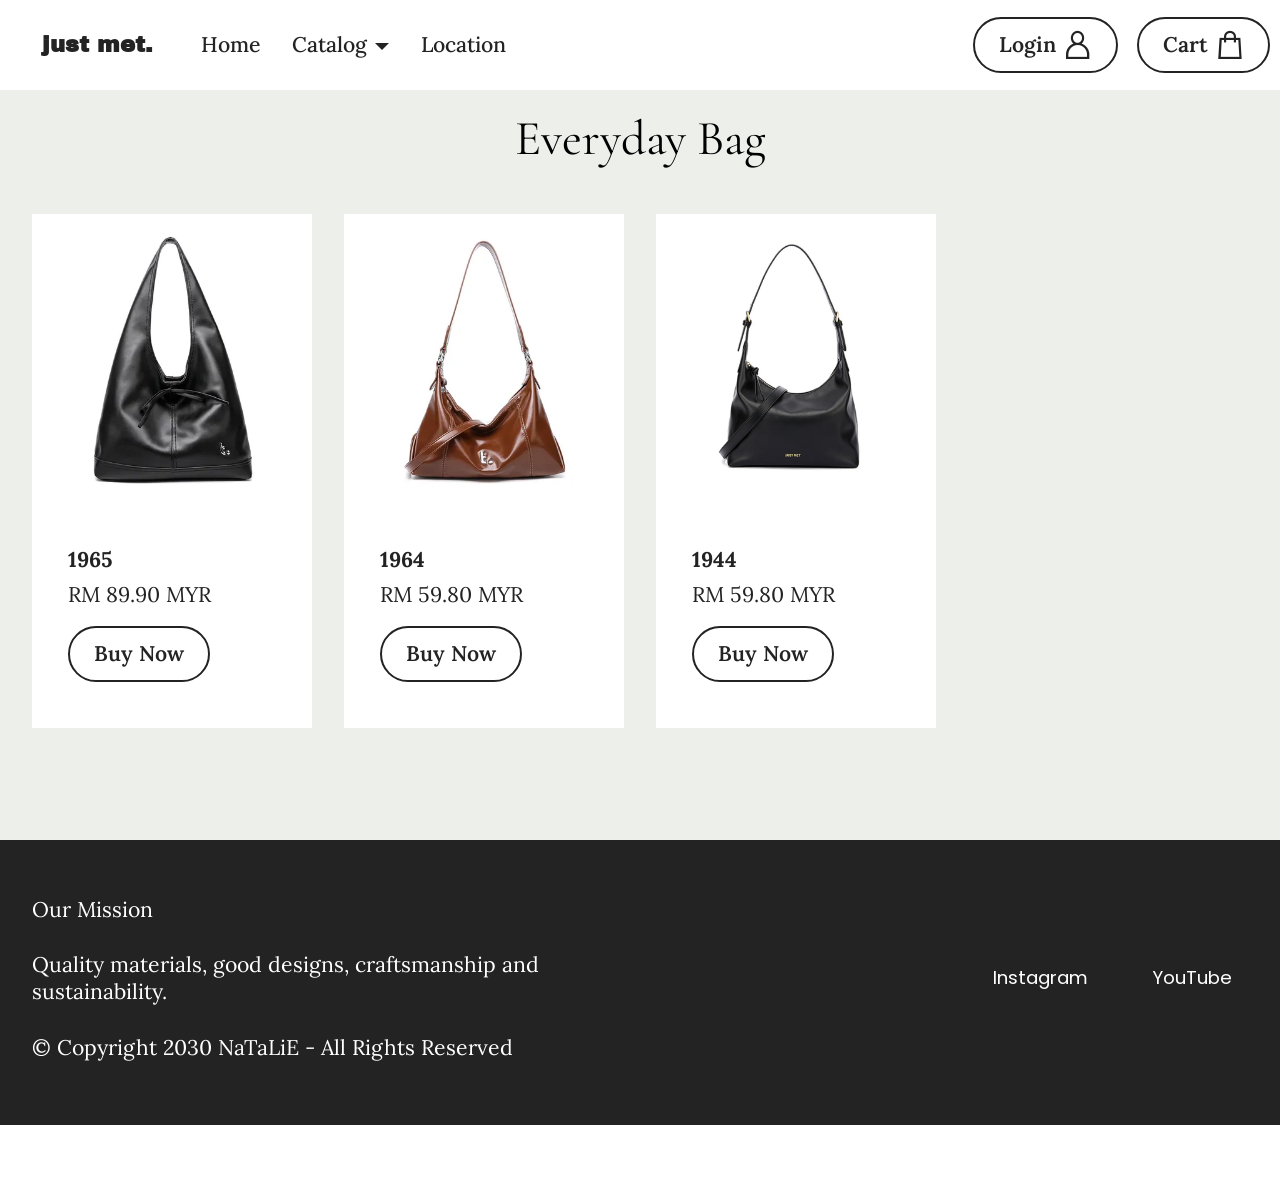
<file: page4.justmet.everyday bag.html>
<!DOCTYPE html>
<html  >
<head>
  <!-- Site made with Mobirise Website Builder v6.1.12, https://mobirise.com -->
  <meta charset="UTF-8">
  <meta http-equiv="X-UA-Compatible" content="IE=edge">
  <meta name="generator" content="Mobirise v6.1.12, mobirise.com">
  <meta name="twitter:card" content="summary_large_image"/>
  <meta name="twitter:image:src" content="assets/images/page4.justmet.everyday bag-meta.jpg">
  <meta property="og:image" content="assets/images/page4.justmet.everyday bag-meta.jpg">
  <meta name="twitter:title" content="EVERYDAY BAG | NaTaLiE">
  <meta name="viewport" content="width=device-width, initial-scale=1, minimum-scale=1">
  <link rel="shortcut icon" href="assets/images/16405834-1.jpg" type="image/x-icon">
  <meta name="description" content="A Malaysian fashion brand where quality and detail come first. Designed for the stylish, crafted for the discerning—because every choice should feel just met, just right.">
  
  
  <title>EVERYDAY BAG | NaTaLiE</title>
  <link rel="stylesheet" href="assets/web/assets/mobirise-icons2/mobirise2.css">
  <link rel="stylesheet" href="assets/bootstrap/css/bootstrap.min.css">
  <link rel="stylesheet" href="assets/animatecss/animate.css">
  <link rel="stylesheet" href="assets/dropdown/css/style.css">
  <link rel="stylesheet" href="assets/theme/css/style.css">
  <link rel="preload" href="https://fonts.googleapis.com/css?family=Cormorant+Garamond:300,400,500,600,700,300i,400i,500i,600i,700i&display=swap" as="style" onload="this.onload=null;this.rel='stylesheet'">
  <noscript><link rel="stylesheet" href="https://fonts.googleapis.com/css?family=Cormorant+Garamond:300,400,500,600,700,300i,400i,500i,600i,700i&display=swap"></noscript>
  <link rel="preload" href="https://fonts.googleapis.com/css?family=Lora:400,500,600,700,400i,500i,600i,700i&display=swap" as="style" onload="this.onload=null;this.rel='stylesheet'">
  <noscript><link rel="stylesheet" href="https://fonts.googleapis.com/css?family=Lora:400,500,600,700,400i,500i,600i,700i&display=swap"></noscript>
  <link rel="preload" href="https://fonts.googleapis.com/css?family=Archivo+Black:400&display=swap" as="style" onload="this.onload=null;this.rel='stylesheet'">
  <noscript><link rel="stylesheet" href="https://fonts.googleapis.com/css?family=Archivo+Black:400&display=swap"></noscript>
  <link rel="preload" href="https://fonts.googleapis.com/css?family=Poppins:100,100i,200,200i,300,300i,400,400i,500,500i,600,600i,700,700i,800,800i,900,900i&display=swap" as="style" onload="this.onload=null;this.rel='stylesheet'">
  <noscript><link rel="stylesheet" href="https://fonts.googleapis.com/css?family=Poppins:100,100i,200,200i,300,300i,400,400i,500,500i,600,600i,700,700i,800,800i,900,900i&display=swap"></noscript>
  <link rel="preload" href="https://fonts.googleapis.com/css?family=Playfair+Display:400,500,600,700,800,900,400i,500i,600i,700i,800i,900i&display=swap" as="style" onload="this.onload=null;this.rel='stylesheet'">
  <noscript><link rel="stylesheet" href="https://fonts.googleapis.com/css?family=Playfair+Display:400,500,600,700,800,900,400i,500i,600i,700i,800i,900i&display=swap"></noscript>
  <link rel="preload" as="style" href="assets/mobirise/css/mbr-additional.css?v=KJSLGO"><link rel="stylesheet" href="assets/mobirise/css/mbr-additional.css?v=KJSLGO" type="text/css">

  
  
  
</head>
<body>
  
  <section data-bs-version="5.1" class="menu menu6 cid-vg6w8r4sfd" once="menu" id="menu06-3a">
	

	<nav class="navbar navbar-dropdown opacityScrollOff navbar-fixed-top navbar-expand-lg">
		<div class="container">
			<div class="navbar-brand">
				
				<span class="navbar-caption-wrap"><a class="navbar-caption text-black display-5" href="https://mobiri.se">just met.</a></span>
			</div>
			<button class="navbar-toggler" type="button" data-toggle="collapse" data-bs-toggle="collapse" data-target="#navbarSupportedContent" data-bs-target="#navbarSupportedContent" aria-controls="navbarNavAltMarkup" aria-expanded="false" aria-label="Toggle navigation">
				<div class="hamburger">
					<span></span>
					<span></span>
					<span></span>
					<span></span>
				</div>
			</button>
			<div class="collapse navbar-collapse opacityScrollOff" id="navbarSupportedContent">
				<ul class="navbar-nav nav-dropdown" data-app-modern-menu="true"><li class="nav-item">
						<a class="nav-link link text-black text-primary display-2" href="index.html">Home</a>
					</li>
					<li class="nav-item dropdown">
						<a class="nav-link link text-black dropdown-toggle display-2" href="https://mobiri.se" aria-expanded="false" data-toggle="dropdown-submenu" data-bs-toggle="dropdown" data-bs-auto-close="outside">Catalog</a><div class="dropdown-menu" aria-labelledby="dropdown-193"><a class="text-black dropdown-item text-primary display-2" href="page2.justmet.allbag.html">All Bags</a><a class="text-black show dropdown-item text-primary display-2" href="page3.html">Sling Bag</a><a class="text-black show dropdown-item text-primary display-2" href="page4.justmet.everyday bag.html">Everyday Bag</a><a class="text-black show dropdown-item text-primary display-2" href="page4.justmet.keychain.html">KeyChain</a><a class="text-black show dropdown-item text-primary display-2" href="page5.justmet.gift box.html">Gift Box</a></div>
					</li>
					<li class="nav-item"><a class="nav-link link text-black text-primary display-2" href="page6.justmet.location.html">Location</a></li></ul>
				
				<div class="navbar-buttons mbr-section-btn"><a class="btn btn-black-outline display-2" href="https://www.justmetbag.com/account/login" target="_blank"><span class="mobi-mbri mobi-mbri-user mbr-iconfont mbr-iconfont-btn"></span>Login</a> <a class="btn btn-black-outline display-2" href="https://www.justmetbag.com/cart" target="_blank"><span class="mobi-mbri mobi-mbri-shopping-bag mbr-iconfont mbr-iconfont-btn"></span>Cart</a></div>
			</div>
		</div>
	</nav>
</section>

<section data-bs-version="5.1" class="pricing02 cid-vg6SWHuE5S" id="pricing02-3c">
  
  
  <div class="container">
    <div class="row justify-content-center">
      <div class="col-12 content-head">
        <div class="mbr-section-head mb-5">
          <h4 class="mbr-section-title mbr-fonts-style align-center mb-0 display-1">
            Everyday Bag</h4>
          
          
        </div>
      </div>
    </div>
    <div class="row">
      <div class="item features-image col-12 col-md-6 col-lg-3">
        <div class="item-wrapper">
          <div class="item-img">
            <a href="https://www.justmetbag.com/collections/everyday-bag/products/1965" target="_blank"><img src="assets/images/92710487.jpeg" alt="Mobirise Website Builder" data-slide-to="0" data-bs-slide-to="0"></a>
          </div>
          <div class="item-content">
            <h5 class="item-title mbr-fonts-style display-2">
              <strong>1965</strong></h5>
            <h6 class="item-subtitle mbr-fonts-style display-2">
              RM 89.90 MYR</h6>
            
            <div class="mbr-section-btn item-footer"><a href="https://www.justmetbag.com/collections/everyday-bag/products/1965" class="btn item-btn btn-black-outline display-2" target="_blank">Buy Now</a></div>
          </div>

        </div>
      </div>
      <div class="item features-image col-12 col-md-6 col-lg-3">
        <div class="item-wrapper">
          <div class="item-img">
            <a href="https://www.justmetbag.com/collections/bags/products/1964" target="_blank"><img src="assets/images/91110065.jpeg" alt="Mobirise Website Builder" data-slide-to="1" data-bs-slide-to="1"></a>
          </div>
          <div class="item-content">
            <h5 class="item-title mbr-fonts-style display-2">
              <strong>1964</strong></h5>
            <h6 class="item-subtitle mbr-fonts-style display-2">
              RM 59.80 MYR</h6>
            
            <div class="mbr-section-btn item-footer"><a href="https://www.justmetbag.com/collections/bags/products/1964" class="btn item-btn btn-black-outline display-2" target="_blank">Buy Now</a></div>
          </div>
        </div>
      </div><div class="item features-image col-12 col-md-6 col-lg-3">
        <div class="item-wrapper">
          <div class="item-img">
            <a href="https://www.justmetbag.com/collections/everyday-bag/products/1944" target="_blank"><img src="assets/images/91135825.webp" alt="Mobirise Website Builder" data-slide-to="2" data-bs-slide-to="2"></a>
          </div>
          <div class="item-content">
            <h5 class="item-title mbr-fonts-style display-2">
              <strong>1944</strong></h5>
            <h6 class="item-subtitle mbr-fonts-style display-2">
              RM 59.80 MYR</h6>
            
            <div class="mbr-section-btn item-footer"><a href="https://www.justmetbag.com/collections/everyday-bag/products/1944" class="btn item-btn btn-black-outline display-2" target="_blank">Buy Now</a></div>
          </div>
        </div>
      </div>
      
    </div>
  </div>
</section>

<section data-bs-version="5.1" class="footer2 cid-vganaDj1tq" once="footers" id="footer02-3p">
    

    
    

    <div class="container">
        <div class="row">
            <div class="col-12 col-lg-6 center mt-2 mb-3">
                <p class="mbr-fonts-style copyright mb-0 display-2">Our Mission&nbsp;<br><br>Quality materials, good designs, craftsmanship and sustainability.<br><br>© Copyright 2030 NaTaLiE - All Rights Reserved
                </p>
            </div>
            <div class="col-12 col-lg-6 center">
                <div class="row-links mt-2 mb-3">
                    <ul class="row-links-soc">
                        
                        
                        
                        
                    <li class="row-links-soc-item mbr-fonts-style display-7">
                            <a href="#" class="text-primary">Instagram</a>
                        </li><li class="row-links-soc-item mbr-fonts-style display-7"></li><li class="row-links-soc-item mbr-fonts-style display-7">
                            <a href="#" class="text-primary">YouTube</a>
                        </li></ul>
                </div>
            </div>
        </div>
    </div>
</section><section class="display-7" style="padding: 0;align-items: center;justify-content: center;flex-wrap: wrap;    align-content: center;display: flex;position: relative;height: 4rem;"><a href="https://mobiri.se/4657828" style="flex: 1 1;height: 4rem;position: absolute;width: 100%;z-index: 1;"><img alt="" style="height: 4rem;" src="[data-uri]"></a><p style="margin: 0;text-align: center;" class="display-7">&#8204;</p><a style="z-index:1" href="https://mobirise.com/builder/no-code-website-builder.html">No Code Website Builder</a></section><script src="assets/bootstrap/js/bootstrap.bundle.min.js"></script>  <script src="assets/smoothscroll/smooth-scroll.js"></script>  <script src="assets/ytplayer/index.js"></script>  <script src="assets/dropdown/js/navbar-dropdown.js"></script>  <script src="assets/theme/js/script.js"></script>  
  
  
  <input name="animation" type="hidden">
  </body>
</html>
</file>
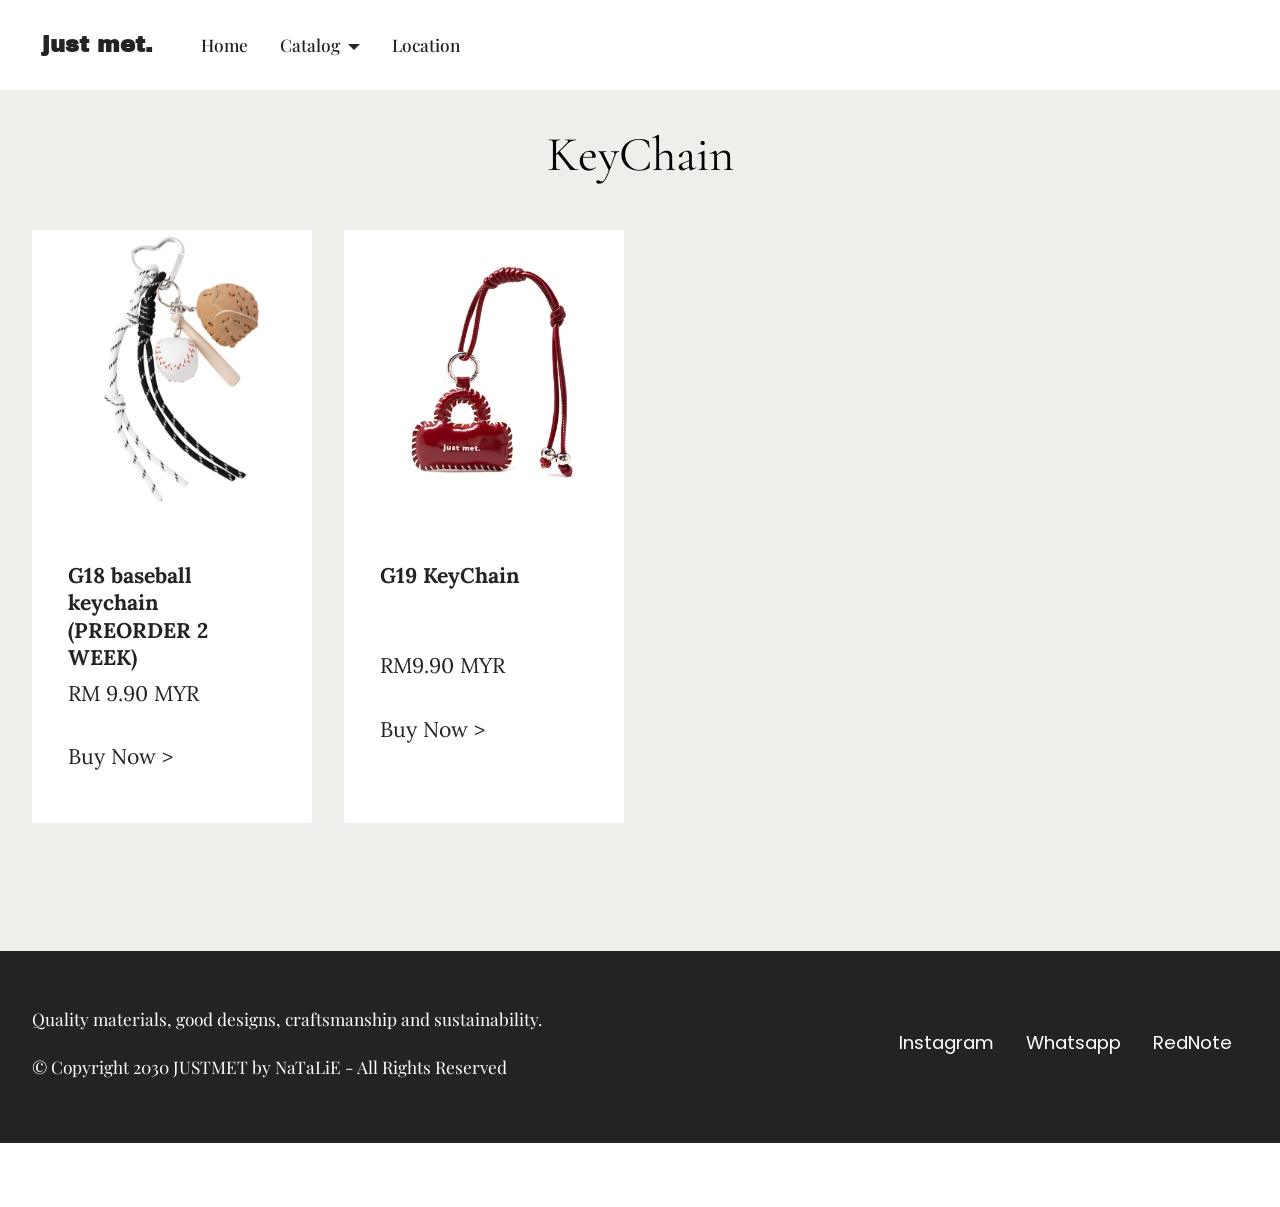
<file: page4.justmet.keychain.html>
<!DOCTYPE html>
<html  >
<head>
  <!-- Site made with Mobirise Website Builder v6.1.12, https://mobirise.com -->
  <meta charset="UTF-8">
  <meta http-equiv="X-UA-Compatible" content="IE=edge">
  <meta name="generator" content="Mobirise v6.1.12, mobirise.com">
  <meta name="twitter:card" content="summary_large_image"/>
  <meta name="twitter:image:src" content="assets/images/page4.justmet.keychain-meta.jpg">
  <meta property="og:image" content="assets/images/page4.justmet.keychain-meta.jpg">
  <meta name="twitter:title" content="KEYCHAIN | NaTaLiE">
  <meta name="viewport" content="width=device-width, initial-scale=1, minimum-scale=1">
  <link rel="shortcut icon" href="assets/images/16405834-1.jpg" type="image/x-icon">
  <meta name="description" content="A Malaysian fashion brand where quality and detail come first. Designed for the stylish, crafted for the discerning—because every choice should feel just met, just right.">
  
  
  <title>KEYCHAIN | NaTaLiE</title>
  <link rel="stylesheet" href="assets/web/assets/mobirise-icons2/mobirise2.css">
  <link rel="stylesheet" href="assets/bootstrap/css/bootstrap.min.css">
  <link rel="stylesheet" href="assets/animatecss/animate.css">
  <link rel="stylesheet" href="assets/dropdown/css/style.css">
  <link rel="stylesheet" href="assets/theme/css/style.css">
  <link rel="preload" href="https://fonts.googleapis.com/css?family=Cormorant+Garamond:300,400,500,600,700,300i,400i,500i,600i,700i&display=swap" as="style" onload="this.onload=null;this.rel='stylesheet'">
  <noscript><link rel="stylesheet" href="https://fonts.googleapis.com/css?family=Cormorant+Garamond:300,400,500,600,700,300i,400i,500i,600i,700i&display=swap"></noscript>
  <link rel="preload" href="https://fonts.googleapis.com/css?family=Lora:400,500,600,700,400i,500i,600i,700i&display=swap" as="style" onload="this.onload=null;this.rel='stylesheet'">
  <noscript><link rel="stylesheet" href="https://fonts.googleapis.com/css?family=Lora:400,500,600,700,400i,500i,600i,700i&display=swap"></noscript>
  <link rel="preload" href="https://fonts.googleapis.com/css?family=Archivo+Black:400&display=swap" as="style" onload="this.onload=null;this.rel='stylesheet'">
  <noscript><link rel="stylesheet" href="https://fonts.googleapis.com/css?family=Archivo+Black:400&display=swap"></noscript>
  <link rel="preload" href="https://fonts.googleapis.com/css?family=Poppins:100,100i,200,200i,300,300i,400,400i,500,500i,600,600i,700,700i,800,800i,900,900i&display=swap" as="style" onload="this.onload=null;this.rel='stylesheet'">
  <noscript><link rel="stylesheet" href="https://fonts.googleapis.com/css?family=Poppins:100,100i,200,200i,300,300i,400,400i,500,500i,600,600i,700,700i,800,800i,900,900i&display=swap"></noscript>
  <link rel="preload" href="https://fonts.googleapis.com/css?family=Playfair+Display:400,500,600,700,800,900,400i,500i,600i,700i,800i,900i&display=swap" as="style" onload="this.onload=null;this.rel='stylesheet'">
  <noscript><link rel="stylesheet" href="https://fonts.googleapis.com/css?family=Playfair+Display:400,500,600,700,800,900,400i,500i,600i,700i,800i,900i&display=swap"></noscript>
  <link rel="preload" as="style" href="assets/mobirise/css/mbr-additional.css?v=tp6mOQ"><link rel="stylesheet" href="assets/mobirise/css/mbr-additional.css?v=tp6mOQ" type="text/css">

  
  
  
</head>
<body>
  
  <section data-bs-version="5.1" class="menu menu6 cid-vg6w8r4sfd" once="menu" id="menu06-3e">
	

	<nav class="navbar navbar-dropdown opacityScrollOff navbar-fixed-top navbar-expand-lg">
		<div class="container">
			<div class="navbar-brand">
				
				<span class="navbar-caption-wrap"><a class="navbar-caption text-black display-5" href="https://mobiri.se">just met.</a></span>
			</div>
			<button class="navbar-toggler" type="button" data-toggle="collapse" data-bs-toggle="collapse" data-target="#navbarSupportedContent" data-bs-target="#navbarSupportedContent" aria-controls="navbarNavAltMarkup" aria-expanded="false" aria-label="Toggle navigation">
				<div class="hamburger">
					<span></span>
					<span></span>
					<span></span>
					<span></span>
				</div>
			</button>
			<div class="collapse navbar-collapse opacityScrollOff" id="navbarSupportedContent">
				<ul class="navbar-nav nav-dropdown nav-right" data-app-modern-menu="true"><li class="nav-item">
						<a class="nav-link link text-black text-primary display-4" href="index.html">Home</a>
					</li>
					<li class="nav-item dropdown">
						<a class="nav-link link text-black dropdown-toggle display-4" href="https://mobiri.se" aria-expanded="false" data-toggle="dropdown-submenu" data-bs-toggle="dropdown" data-bs-auto-close="outside">Catalog</a><div class="dropdown-menu" aria-labelledby="dropdown-193"><a class="text-black dropdown-item text-primary display-4" href="page2.html">All Bags</a><a class="text-black show dropdown-item text-primary display-4" href="page3.html">Sling Bag</a><a class="text-black show dropdown-item text-primary display-4" href="page4.html">Everyday Bag</a><a class="text-black show dropdown-item text-primary display-4" href="page4.justmet.keychain.html">KeyChain</a><a class="text-black show dropdown-item text-primary display-4" href="page5.html">Gift Box</a></div>
					</li>
					<li class="nav-item"><a class="nav-link link text-black text-primary display-4" href="page6.html">Location</a></li></ul>
				
				
			</div>
		</div>
	</nav>
</section>

<section data-bs-version="5.1" class="pricing02 cid-vga1qpXHe5" id="pricing02-3j">
  
  
  <div class="container">
    <div class="row justify-content-center">
      <div class="col-12 content-head">
        <div class="mbr-section-head mb-5">
          <h4 class="mbr-section-title mbr-fonts-style align-center mb-0 display-1">
            KeyChain</h4>
          
          
        </div>
      </div>
    </div>
    <div class="row">
      <div class="item features-image col-12 col-md-6 col-lg-3">
        <div class="item-wrapper">
          <div class="item-img">
            <a href="https://www.justmetbag.com/collections/keychain/products/g18-baseball-keychain" target="_blank"><img src="assets/images/16406344.jpeg" alt="Mobirise Website Builder"></a>
          </div>
          <div class="item-content">
            <h5 class="item-title mbr-fonts-style display-2"><strong>G18 baseball</strong><br><strong>keychain (PREORDER 2 WEEK)</strong></h5>
            <h6 class="item-subtitle mbr-fonts-style display-2">RM 9.90 MYR<br><br></h6>
            <p class="mbr-text mbr-fonts-style display-2">
              <a href="https://www.justmetbag.com/collections/keychain/products/g18-baseball-keychain" class="text-black" target="_blank">Buy Now &gt;</a></p>
            
          </div>

        </div>
      </div>
      
      <div class="item features-image col-12 col-md-6 col-lg-3">
        <div class="item-wrapper">
          <div class="item-img">
            <a href="https://www.justmetbag.com/collections/keychain/products/g19-keychain" target="_blank"><img src="assets/images/92934961.webp" alt="Mobirise Website Builder"></a>
          </div>
          <div class="item-content">
            <h5 class="item-title mbr-fonts-style display-2">
              <strong>G19 KeyChain</strong></h5>
            <h6 class="item-subtitle mbr-fonts-style display-2">
              <br><br>RM9.90 MYR<br><br></h6>
            <p class="mbr-text mbr-fonts-style display-2"><a href="https://www.justmetbag.com/collections/keychain/products/g19-keychain" class="text-black" target="_blank">Buy Now &gt;</a><br>
            </p>
            
          </div>
        </div>
      </div>
    </div>
  </div>
</section>

<section data-bs-version="5.1" class="footer2 cid-vganaDj1tq" once="footers" id="footer02-3p">
    

    
    

    <div class="container">
        <div class="row">
            <div class="col-12 col-lg-6 center mt-2 mb-3">
                <p class="mbr-fonts-style copyright mb-0 display-4">Quality materials, good designs, craftsmanship and sustainability.<br><br>© Copyright 2030 JUSTMET by NaTaLiE - All Rights Reserved
                </p>
            </div>
            <div class="col-12 col-lg-6 center">
                <div class="row-links mt-2 mb-3">
                    <ul class="row-links-soc">
                        
                        
                        
                        
                    <li class="row-links-soc-item mbr-fonts-style display-7">
                            <a href="https://www.instagram.com/justmet.my" class="text-primary" target="_blank">Instagram</a>
                        </li><li class="row-links-soc-item mbr-fonts-style display-7"><a href="https://api.whatsapp.com/message/KZ34JT6HCL52F1?autoload=1&app_absent=0" class="text-primary" target="_blank">Whatsapp</a></li><li class="row-links-soc-item mbr-fonts-style display-7"><a href="https://www.xiaohongshu.com/user/profile/6532537d000000002a02924e?xsec_token=YBSgacGBF4klRL2AIqP-9MYAj-_A0hWWL6Zk4ng1EOTqg=&xsec_source=app_share&xhsshare=CopyLink&shareRedId=ODg0NDw4Sko2NzUyOTgwNjg0OTk7NkpL&apptime=1765703575&share_id=0f3faf8a348847aa9d1441aad6ad20e5" class="text-primary">RedNote</a></li></ul>
                </div>
            </div>
        </div>
    </div>
</section><section class="display-7" style="padding: 0;align-items: center;justify-content: center;flex-wrap: wrap;    align-content: center;display: flex;position: relative;height: 4rem;"><a href="https://mobiri.se/4657828" style="flex: 1 1;height: 4rem;position: absolute;width: 100%;z-index: 1;"><img alt="" style="height: 4rem;" src="[data-uri]"></a><p style="margin: 0;text-align: center;" class="display-7">&#8204;</p><a style="z-index:1" href="https://mobirise.com/offline-website-builder.html">Offline Website Software</a></section><script src="assets/bootstrap/js/bootstrap.bundle.min.js"></script>  <script src="assets/smoothscroll/smooth-scroll.js"></script>  <script src="assets/ytplayer/index.js"></script>  <script src="assets/dropdown/js/navbar-dropdown.js"></script>  <script src="assets/theme/js/script.js"></script>  
  
  
  <input name="animation" type="hidden">
  </body>
</html>
</file>
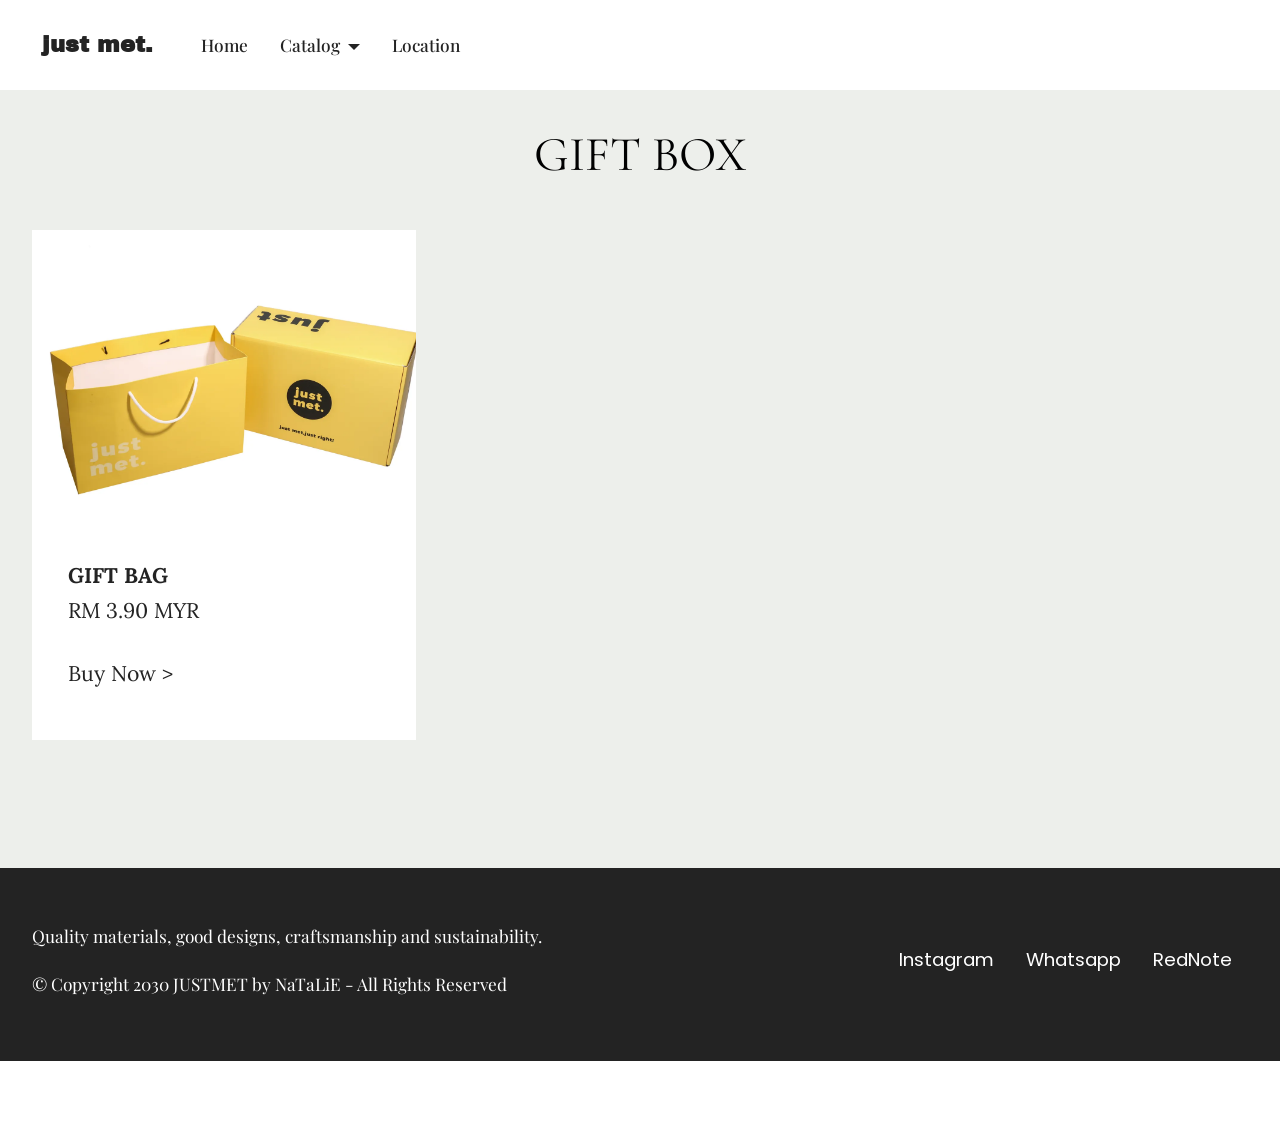
<file: page5.html>
<!DOCTYPE html>
<html  >
<head>
  <!-- Site made with Mobirise Website Builder v6.1.12, https://mobirise.com -->
  <meta charset="UTF-8">
  <meta http-equiv="X-UA-Compatible" content="IE=edge">
  <meta name="generator" content="Mobirise v6.1.12, mobirise.com">
  <meta name="twitter:card" content="summary_large_image"/>
  <meta name="twitter:image:src" content="assets/images/page5-meta.jpg">
  <meta property="og:image" content="assets/images/page5-meta.jpg">
  <meta name="twitter:title" content="GIFT BOX | NaTaLiE">
  <meta name="viewport" content="width=device-width, initial-scale=1, minimum-scale=1">
  <link rel="shortcut icon" href="assets/images/16405834-1.jpg" type="image/x-icon">
  <meta name="description" content="A Malaysian fashion brand where quality and detail come first. Designed for the stylish, crafted for the discerning—because every choice should feel just met, just right.">
  
  
  <title>GIFT BOX | NaTaLiE</title>
  <link rel="stylesheet" href="assets/web/assets/mobirise-icons2/mobirise2.css">
  <link rel="stylesheet" href="assets/bootstrap/css/bootstrap.min.css">
  <link rel="stylesheet" href="assets/animatecss/animate.css">
  <link rel="stylesheet" href="assets/dropdown/css/style.css">
  <link rel="stylesheet" href="assets/theme/css/style.css">
  <link rel="preload" href="https://fonts.googleapis.com/css?family=Cormorant+Garamond:300,400,500,600,700,300i,400i,500i,600i,700i&display=swap" as="style" onload="this.onload=null;this.rel='stylesheet'">
  <noscript><link rel="stylesheet" href="https://fonts.googleapis.com/css?family=Cormorant+Garamond:300,400,500,600,700,300i,400i,500i,600i,700i&display=swap"></noscript>
  <link rel="preload" href="https://fonts.googleapis.com/css?family=Lora:400,500,600,700,400i,500i,600i,700i&display=swap" as="style" onload="this.onload=null;this.rel='stylesheet'">
  <noscript><link rel="stylesheet" href="https://fonts.googleapis.com/css?family=Lora:400,500,600,700,400i,500i,600i,700i&display=swap"></noscript>
  <link rel="preload" href="https://fonts.googleapis.com/css?family=Archivo+Black:400&display=swap" as="style" onload="this.onload=null;this.rel='stylesheet'">
  <noscript><link rel="stylesheet" href="https://fonts.googleapis.com/css?family=Archivo+Black:400&display=swap"></noscript>
  <link rel="preload" href="https://fonts.googleapis.com/css?family=Poppins:100,100i,200,200i,300,300i,400,400i,500,500i,600,600i,700,700i,800,800i,900,900i&display=swap" as="style" onload="this.onload=null;this.rel='stylesheet'">
  <noscript><link rel="stylesheet" href="https://fonts.googleapis.com/css?family=Poppins:100,100i,200,200i,300,300i,400,400i,500,500i,600,600i,700,700i,800,800i,900,900i&display=swap"></noscript>
  <link rel="preload" href="https://fonts.googleapis.com/css?family=Playfair+Display:400,500,600,700,800,900,400i,500i,600i,700i,800i,900i&display=swap" as="style" onload="this.onload=null;this.rel='stylesheet'">
  <noscript><link rel="stylesheet" href="https://fonts.googleapis.com/css?family=Playfair+Display:400,500,600,700,800,900,400i,500i,600i,700i,800i,900i&display=swap"></noscript>
  <link rel="preload" as="style" href="assets/mobirise/css/mbr-additional.css?v=F7eDqC"><link rel="stylesheet" href="assets/mobirise/css/mbr-additional.css?v=F7eDqC" type="text/css">

  
  
  
</head>
<body>
  
  <section data-bs-version="5.1" class="menu menu6 cid-vg6w8r4sfd" once="menu" id="menu06-3g">
	

	<nav class="navbar navbar-dropdown opacityScrollOff navbar-fixed-top navbar-expand-lg">
		<div class="container">
			<div class="navbar-brand">
				
				<span class="navbar-caption-wrap"><a class="navbar-caption text-black display-5" href="https://mobiri.se">just met.</a></span>
			</div>
			<button class="navbar-toggler" type="button" data-toggle="collapse" data-bs-toggle="collapse" data-target="#navbarSupportedContent" data-bs-target="#navbarSupportedContent" aria-controls="navbarNavAltMarkup" aria-expanded="false" aria-label="Toggle navigation">
				<div class="hamburger">
					<span></span>
					<span></span>
					<span></span>
					<span></span>
				</div>
			</button>
			<div class="collapse navbar-collapse opacityScrollOff" id="navbarSupportedContent">
				<ul class="navbar-nav nav-dropdown nav-right" data-app-modern-menu="true"><li class="nav-item">
						<a class="nav-link link text-black text-primary display-4" href="index.html">Home</a>
					</li>
					<li class="nav-item dropdown">
						<a class="nav-link link text-black dropdown-toggle display-4" href="https://mobiri.se" aria-expanded="false" data-toggle="dropdown-submenu" data-bs-toggle="dropdown" data-bs-auto-close="outside">Catalog</a><div class="dropdown-menu" aria-labelledby="dropdown-193"><a class="text-black dropdown-item text-primary display-4" href="page2.html">All Bags</a><a class="text-black show dropdown-item text-primary display-4" href="page3.html">Sling Bag</a><a class="text-black show dropdown-item text-primary display-4" href="page4.html">Everyday Bag</a><a class="text-black show dropdown-item text-primary display-4" href="page4.justmet.keychain.html">KeyChain</a><a class="text-black show dropdown-item text-primary display-4" href="page5.html">Gift Box</a></div>
					</li>
					<li class="nav-item"><a class="nav-link link text-black text-primary display-4" href="page6.html">Location</a></li></ul>
				
				
			</div>
		</div>
	</nav>
</section>

<section data-bs-version="5.1" class="pricing02 cid-vg6Z3MVuvU" id="pricing02-3i">
  
  
  <div class="container">
    <div class="row justify-content-center">
      <div class="col-12 content-head">
        <div class="mbr-section-head mb-5">
          <h4 class="mbr-section-title mbr-fonts-style align-center mb-0 display-1">
            GIFT BOX</h4>
          
          
        </div>
      </div>
    </div>
    <div class="row">
      <div class="item features-image col-12 col-md-6 col-lg-4">
        <div class="item-wrapper">
          <div class="item-img">
            <a href="https://www.justmetbag.com/collections/gift-box/products/lpd002" target="_blank"><img src="assets/images/16406385.jpg" alt="Mobirise Website Builder"></a>
          </div>
          <div class="item-content">
            <h5 class="item-title mbr-fonts-style display-2">
              <strong>GIFT BAG</strong></h5>
            <h6 class="item-subtitle mbr-fonts-style display-2">
              RM 3.90 MYR<br><br></h6>
            <p class="mbr-text mbr-fonts-style display-2">
              <a href="https://www.justmetbag.com/collections/gift-box/products/lpd002" class="text-black" target="_blank">Buy Now &gt;</a></p>
            
          </div>

        </div>
      </div>
      
      
    </div>
  </div>
</section>

<section data-bs-version="5.1" class="footer2 cid-vganaDj1tq" once="footers" id="footer02-3p">
    

    
    

    <div class="container">
        <div class="row">
            <div class="col-12 col-lg-6 center mt-2 mb-3">
                <p class="mbr-fonts-style copyright mb-0 display-4">Quality materials, good designs, craftsmanship and sustainability.<br><br>© Copyright 2030 JUSTMET by NaTaLiE - All Rights Reserved
                </p>
            </div>
            <div class="col-12 col-lg-6 center">
                <div class="row-links mt-2 mb-3">
                    <ul class="row-links-soc">
                        
                        
                        
                        
                    <li class="row-links-soc-item mbr-fonts-style display-7">
                            <a href="https://www.instagram.com/justmet.my" class="text-primary" target="_blank">Instagram</a>
                        </li><li class="row-links-soc-item mbr-fonts-style display-7"><a href="https://api.whatsapp.com/message/KZ34JT6HCL52F1?autoload=1&app_absent=0" class="text-primary" target="_blank">Whatsapp</a></li><li class="row-links-soc-item mbr-fonts-style display-7"><a href="https://www.xiaohongshu.com/user/profile/6532537d000000002a02924e?xsec_token=YBSgacGBF4klRL2AIqP-9MYAj-_A0hWWL6Zk4ng1EOTqg=&xsec_source=app_share&xhsshare=CopyLink&shareRedId=ODg0NDw4Sko2NzUyOTgwNjg0OTk7NkpL&apptime=1765703575&share_id=0f3faf8a348847aa9d1441aad6ad20e5" class="text-primary">RedNote</a></li></ul>
                </div>
            </div>
        </div>
    </div>
</section><section class="display-7" style="padding: 0;align-items: center;justify-content: center;flex-wrap: wrap;    align-content: center;display: flex;position: relative;height: 4rem;"><a href="https://mobiri.se/4657828" style="flex: 1 1;height: 4rem;position: absolute;width: 100%;z-index: 1;"><img alt="" style="height: 4rem;" src="[data-uri]"></a><p style="margin: 0;text-align: center;" class="display-7">&#8204;</p><a style="z-index:1" href="https://mobirise.com/builder/ai-website-creator.html">Best AI Website Creator</a></section><script src="assets/bootstrap/js/bootstrap.bundle.min.js"></script>  <script src="assets/smoothscroll/smooth-scroll.js"></script>  <script src="assets/ytplayer/index.js"></script>  <script src="assets/dropdown/js/navbar-dropdown.js"></script>  <script src="assets/theme/js/script.js"></script>  
  
  
  <input name="animation" type="hidden">
  </body>
</html>
</file>
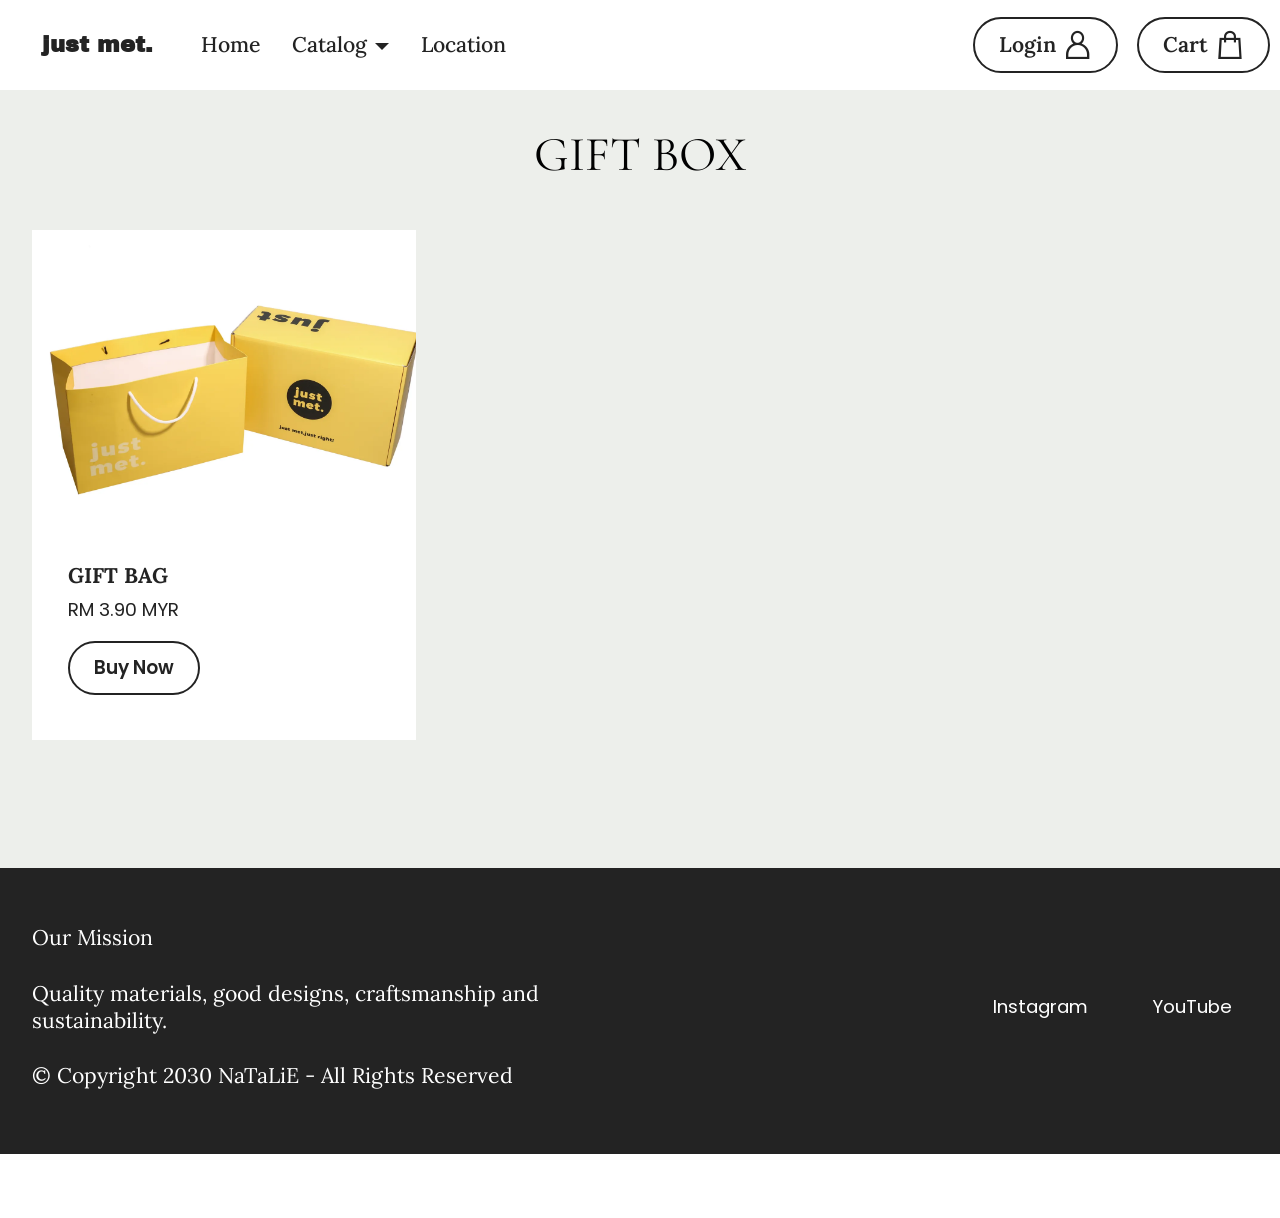
<file: page5.justmet.gift box.html>
<!DOCTYPE html>
<html  >
<head>
  <!-- Site made with Mobirise Website Builder v6.1.12, https://mobirise.com -->
  <meta charset="UTF-8">
  <meta http-equiv="X-UA-Compatible" content="IE=edge">
  <meta name="generator" content="Mobirise v6.1.12, mobirise.com">
  <meta name="twitter:card" content="summary_large_image"/>
  <meta name="twitter:image:src" content="assets/images/page5.justmet.gift box-meta.jpg">
  <meta property="og:image" content="assets/images/page5.justmet.gift box-meta.jpg">
  <meta name="twitter:title" content="GIFT BOX | NaTaLiE">
  <meta name="viewport" content="width=device-width, initial-scale=1, minimum-scale=1">
  <link rel="shortcut icon" href="assets/images/16405834-1.jpg" type="image/x-icon">
  <meta name="description" content="A Malaysian fashion brand where quality and detail come first. Designed for the stylish, crafted for the discerning—because every choice should feel just met, just right.">
  
  
  <title>GIFT BOX | NaTaLiE</title>
  <link rel="stylesheet" href="assets/web/assets/mobirise-icons2/mobirise2.css">
  <link rel="stylesheet" href="assets/bootstrap/css/bootstrap.min.css">
  <link rel="stylesheet" href="assets/animatecss/animate.css">
  <link rel="stylesheet" href="assets/dropdown/css/style.css">
  <link rel="stylesheet" href="assets/theme/css/style.css">
  <link rel="preload" href="https://fonts.googleapis.com/css?family=Cormorant+Garamond:300,400,500,600,700,300i,400i,500i,600i,700i&display=swap" as="style" onload="this.onload=null;this.rel='stylesheet'">
  <noscript><link rel="stylesheet" href="https://fonts.googleapis.com/css?family=Cormorant+Garamond:300,400,500,600,700,300i,400i,500i,600i,700i&display=swap"></noscript>
  <link rel="preload" href="https://fonts.googleapis.com/css?family=Lora:400,500,600,700,400i,500i,600i,700i&display=swap" as="style" onload="this.onload=null;this.rel='stylesheet'">
  <noscript><link rel="stylesheet" href="https://fonts.googleapis.com/css?family=Lora:400,500,600,700,400i,500i,600i,700i&display=swap"></noscript>
  <link rel="preload" href="https://fonts.googleapis.com/css?family=Archivo+Black:400&display=swap" as="style" onload="this.onload=null;this.rel='stylesheet'">
  <noscript><link rel="stylesheet" href="https://fonts.googleapis.com/css?family=Archivo+Black:400&display=swap"></noscript>
  <link rel="preload" href="https://fonts.googleapis.com/css?family=Poppins:100,100i,200,200i,300,300i,400,400i,500,500i,600,600i,700,700i,800,800i,900,900i&display=swap" as="style" onload="this.onload=null;this.rel='stylesheet'">
  <noscript><link rel="stylesheet" href="https://fonts.googleapis.com/css?family=Poppins:100,100i,200,200i,300,300i,400,400i,500,500i,600,600i,700,700i,800,800i,900,900i&display=swap"></noscript>
  <link rel="preload" href="https://fonts.googleapis.com/css?family=Playfair+Display:400,500,600,700,800,900,400i,500i,600i,700i,800i,900i&display=swap" as="style" onload="this.onload=null;this.rel='stylesheet'">
  <noscript><link rel="stylesheet" href="https://fonts.googleapis.com/css?family=Playfair+Display:400,500,600,700,800,900,400i,500i,600i,700i,800i,900i&display=swap"></noscript>
  <link rel="preload" as="style" href="assets/mobirise/css/mbr-additional.css?v=FcfI1c"><link rel="stylesheet" href="assets/mobirise/css/mbr-additional.css?v=FcfI1c" type="text/css">

  
  
  
</head>
<body>
  
  <section data-bs-version="5.1" class="menu menu6 cid-vg6w8r4sfd" once="menu" id="menu06-3g">
	

	<nav class="navbar navbar-dropdown opacityScrollOff navbar-fixed-top navbar-expand-lg">
		<div class="container">
			<div class="navbar-brand">
				
				<span class="navbar-caption-wrap"><a class="navbar-caption text-black display-5" href="https://mobiri.se">just met.</a></span>
			</div>
			<button class="navbar-toggler" type="button" data-toggle="collapse" data-bs-toggle="collapse" data-target="#navbarSupportedContent" data-bs-target="#navbarSupportedContent" aria-controls="navbarNavAltMarkup" aria-expanded="false" aria-label="Toggle navigation">
				<div class="hamburger">
					<span></span>
					<span></span>
					<span></span>
					<span></span>
				</div>
			</button>
			<div class="collapse navbar-collapse opacityScrollOff" id="navbarSupportedContent">
				<ul class="navbar-nav nav-dropdown" data-app-modern-menu="true"><li class="nav-item">
						<a class="nav-link link text-black text-primary display-2" href="index.html">Home</a>
					</li>
					<li class="nav-item dropdown">
						<a class="nav-link link text-black dropdown-toggle display-2" href="https://mobiri.se" aria-expanded="false" data-toggle="dropdown-submenu" data-bs-toggle="dropdown" data-bs-auto-close="outside">Catalog</a><div class="dropdown-menu" aria-labelledby="dropdown-193"><a class="text-black dropdown-item text-primary display-2" href="page2.justmet.allbag.html">All Bags</a><a class="text-black show dropdown-item text-primary display-2" href="page3.html">Sling Bag</a><a class="text-black show dropdown-item text-primary display-2" href="page4.justmet.everyday bag.html">Everyday Bag</a><a class="text-black show dropdown-item text-primary display-2" href="page4.justmet.keychain.html">KeyChain</a><a class="text-black show dropdown-item text-primary display-2" href="page5.justmet.gift box.html">Gift Box</a></div>
					</li>
					<li class="nav-item"><a class="nav-link link text-black text-primary display-2" href="page6.justmet.location.html">Location</a></li></ul>
				
				<div class="navbar-buttons mbr-section-btn"><a class="btn btn-black-outline display-2" href="https://www.justmetbag.com/account/login" target="_blank"><span class="mobi-mbri mobi-mbri-user mbr-iconfont mbr-iconfont-btn"></span>Login</a> <a class="btn btn-black-outline display-2" href="https://www.justmetbag.com/cart" target="_blank"><span class="mobi-mbri mobi-mbri-shopping-bag mbr-iconfont mbr-iconfont-btn"></span>Cart</a></div>
			</div>
		</div>
	</nav>
</section>

<section data-bs-version="5.1" class="pricing02 cid-vg6Z3MVuvU" id="pricing02-3i">
  
  
  <div class="container">
    <div class="row justify-content-center">
      <div class="col-12 content-head">
        <div class="mbr-section-head mb-5">
          <h4 class="mbr-section-title mbr-fonts-style align-center mb-0 display-1">
            GIFT BOX</h4>
          
          
        </div>
      </div>
    </div>
    <div class="row">
      <div class="item features-image col-12 col-md-6 col-lg-4">
        <div class="item-wrapper">
          <div class="item-img">
            <a href="https://www.justmetbag.com/collections/gift-box/products/lpd002" target="_blank"><img src="assets/images/16406385.jpg" alt="Mobirise Website Builder"></a>
          </div>
          <div class="item-content">
            <h5 class="item-title mbr-fonts-style display-2">
              <strong>GIFT BAG</strong></h5>
            <h6 class="item-subtitle mbr-fonts-style display-7">
              RM 3.90 MYR</h6>
            
            <div class="mbr-section-btn item-footer"><a href="https://www.justmetbag.com/collections/gift-box/products/lpd002" class="btn item-btn btn-black-outline display-7" target="_blank">Buy Now</a></div>
          </div>

        </div>
      </div>
      
      
    </div>
  </div>
</section>

<section data-bs-version="5.1" class="footer2 cid-vganaDj1tq" once="footers" id="footer02-3p">
    

    
    

    <div class="container">
        <div class="row">
            <div class="col-12 col-lg-6 center mt-2 mb-3">
                <p class="mbr-fonts-style copyright mb-0 display-2">Our Mission&nbsp;<br><br>Quality materials, good designs, craftsmanship and sustainability.<br><br>© Copyright 2030 NaTaLiE - All Rights Reserved
                </p>
            </div>
            <div class="col-12 col-lg-6 center">
                <div class="row-links mt-2 mb-3">
                    <ul class="row-links-soc">
                        
                        
                        
                        
                    <li class="row-links-soc-item mbr-fonts-style display-7">
                            <a href="#" class="text-primary">Instagram</a>
                        </li><li class="row-links-soc-item mbr-fonts-style display-7"></li><li class="row-links-soc-item mbr-fonts-style display-7">
                            <a href="#" class="text-primary">YouTube</a>
                        </li></ul>
                </div>
            </div>
        </div>
    </div>
</section><section class="display-7" style="padding: 0;align-items: center;justify-content: center;flex-wrap: wrap;    align-content: center;display: flex;position: relative;height: 4rem;"><a href="https://mobiri.se/4657828" style="flex: 1 1;height: 4rem;position: absolute;width: 100%;z-index: 1;"><img alt="" style="height: 4rem;" src="[data-uri]"></a><p style="margin: 0;text-align: center;" class="display-7">&#8204;</p><a style="z-index:1" href="https://mobirise.com/builder/ai-website-creator.html">Free AI Website Creator</a></section><script src="assets/bootstrap/js/bootstrap.bundle.min.js"></script>  <script src="assets/smoothscroll/smooth-scroll.js"></script>  <script src="assets/ytplayer/index.js"></script>  <script src="assets/dropdown/js/navbar-dropdown.js"></script>  <script src="assets/theme/js/script.js"></script>  
  
  
  <input name="animation" type="hidden">
  </body>
</html>
</file>
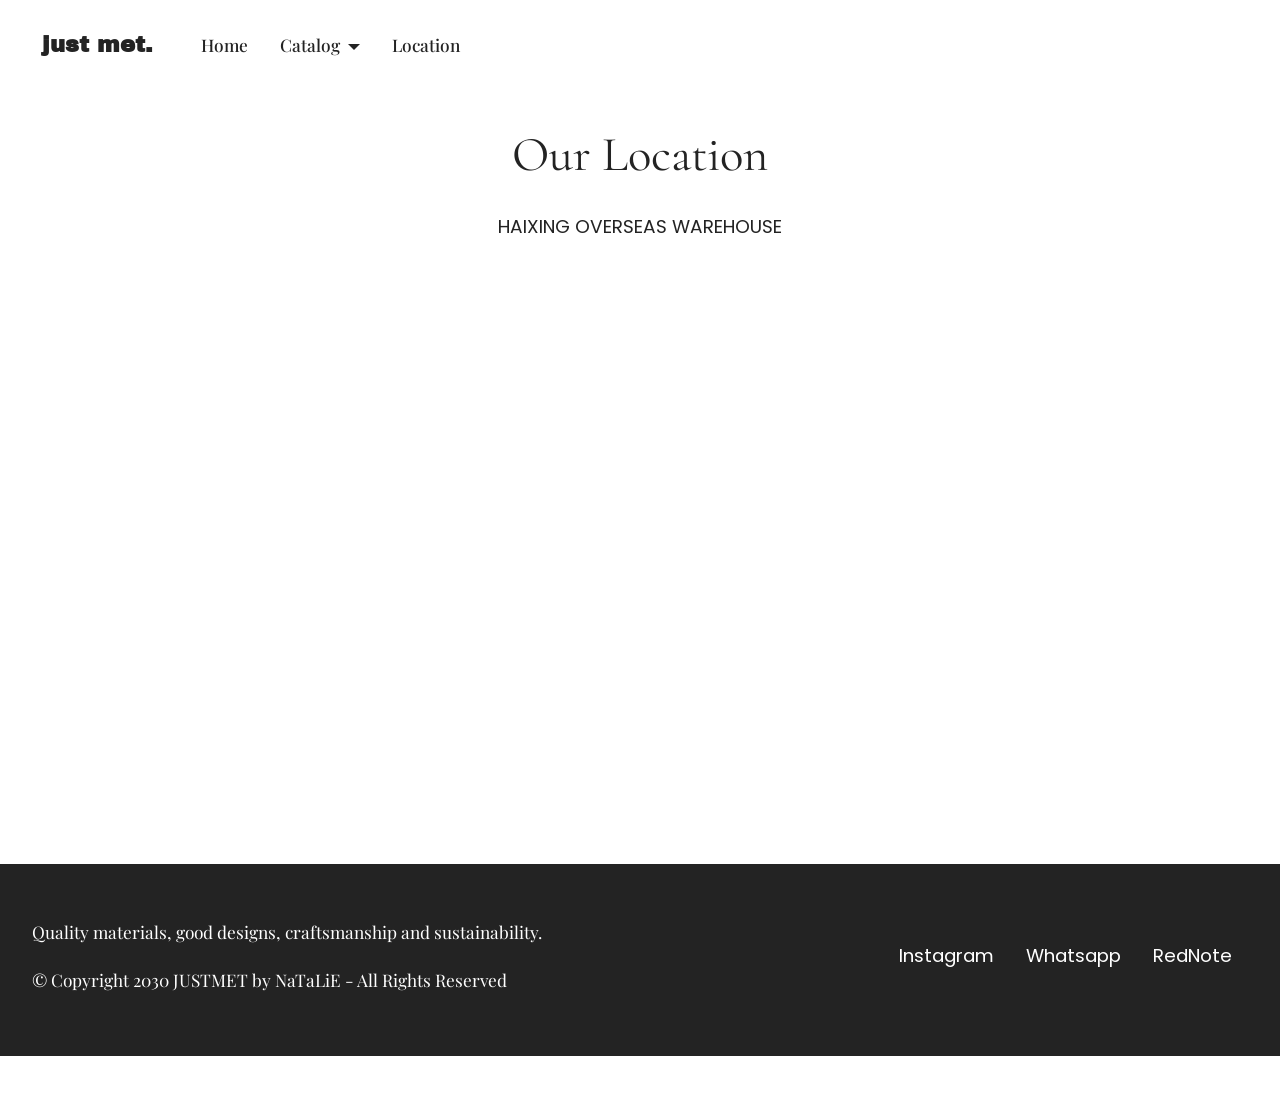
<file: page6.html>
<!DOCTYPE html>
<html  >
<head>
  <!-- Site made with Mobirise Website Builder v6.1.12, https://mobirise.com -->
  <meta charset="UTF-8">
  <meta http-equiv="X-UA-Compatible" content="IE=edge">
  <meta name="generator" content="Mobirise v6.1.12, mobirise.com">
  <meta name="twitter:card" content="summary_large_image"/>
  <meta name="twitter:image:src" content="assets/images/page6-meta.jpg">
  <meta property="og:image" content="assets/images/page6-meta.jpg">
  <meta name="twitter:title" content="LOCATION | NaTaLiE">
  <meta name="viewport" content="width=device-width, initial-scale=1, minimum-scale=1">
  <link rel="shortcut icon" href="assets/images/16405834-1.jpg" type="image/x-icon">
  <meta name="description" content="A Malaysian fashion brand where quality and detail come first. Designed for the stylish, crafted for the discerning—because every choice should feel just met, just right.">
  
  
  <title>LOCATION | NaTaLiE</title>
  <link rel="stylesheet" href="assets/web/assets/mobirise-icons2/mobirise2.css">
  <link rel="stylesheet" href="assets/bootstrap/css/bootstrap.min.css">
  <link rel="stylesheet" href="assets/animatecss/animate.css">
  <link rel="stylesheet" href="assets/dropdown/css/style.css">
  <link rel="stylesheet" href="assets/theme/css/style.css">
  <link rel="preload" href="https://fonts.googleapis.com/css?family=Cormorant+Garamond:300,400,500,600,700,300i,400i,500i,600i,700i&display=swap" as="style" onload="this.onload=null;this.rel='stylesheet'">
  <noscript><link rel="stylesheet" href="https://fonts.googleapis.com/css?family=Cormorant+Garamond:300,400,500,600,700,300i,400i,500i,600i,700i&display=swap"></noscript>
  <link rel="preload" href="https://fonts.googleapis.com/css?family=Lora:400,500,600,700,400i,500i,600i,700i&display=swap" as="style" onload="this.onload=null;this.rel='stylesheet'">
  <noscript><link rel="stylesheet" href="https://fonts.googleapis.com/css?family=Lora:400,500,600,700,400i,500i,600i,700i&display=swap"></noscript>
  <link rel="preload" href="https://fonts.googleapis.com/css?family=Archivo+Black:400&display=swap" as="style" onload="this.onload=null;this.rel='stylesheet'">
  <noscript><link rel="stylesheet" href="https://fonts.googleapis.com/css?family=Archivo+Black:400&display=swap"></noscript>
  <link rel="preload" href="https://fonts.googleapis.com/css?family=Poppins:100,100i,200,200i,300,300i,400,400i,500,500i,600,600i,700,700i,800,800i,900,900i&display=swap" as="style" onload="this.onload=null;this.rel='stylesheet'">
  <noscript><link rel="stylesheet" href="https://fonts.googleapis.com/css?family=Poppins:100,100i,200,200i,300,300i,400,400i,500,500i,600,600i,700,700i,800,800i,900,900i&display=swap"></noscript>
  <link rel="preload" href="https://fonts.googleapis.com/css?family=Playfair+Display:400,500,600,700,800,900,400i,500i,600i,700i,800i,900i&display=swap" as="style" onload="this.onload=null;this.rel='stylesheet'">
  <noscript><link rel="stylesheet" href="https://fonts.googleapis.com/css?family=Playfair+Display:400,500,600,700,800,900,400i,500i,600i,700i,800i,900i&display=swap"></noscript>
  <link rel="preload" as="style" href="assets/mobirise/css/mbr-additional.css?v=tdw1vB"><link rel="stylesheet" href="assets/mobirise/css/mbr-additional.css?v=tdw1vB" type="text/css">

  
  
  
</head>
<body>
  
  <section data-bs-version="5.1" class="menu menu6 cid-vg6w8r4sfd" once="menu" id="menu06-3k">
	

	<nav class="navbar navbar-dropdown opacityScrollOff navbar-fixed-top navbar-expand-lg">
		<div class="container">
			<div class="navbar-brand">
				
				<span class="navbar-caption-wrap"><a class="navbar-caption text-black display-5" href="https://mobiri.se">just met.</a></span>
			</div>
			<button class="navbar-toggler" type="button" data-toggle="collapse" data-bs-toggle="collapse" data-target="#navbarSupportedContent" data-bs-target="#navbarSupportedContent" aria-controls="navbarNavAltMarkup" aria-expanded="false" aria-label="Toggle navigation">
				<div class="hamburger">
					<span></span>
					<span></span>
					<span></span>
					<span></span>
				</div>
			</button>
			<div class="collapse navbar-collapse opacityScrollOff" id="navbarSupportedContent">
				<ul class="navbar-nav nav-dropdown nav-right" data-app-modern-menu="true"><li class="nav-item">
						<a class="nav-link link text-black text-primary display-4" href="index.html">Home</a>
					</li>
					<li class="nav-item dropdown">
						<a class="nav-link link text-black dropdown-toggle display-4" href="https://mobiri.se" aria-expanded="false" data-toggle="dropdown-submenu" data-bs-toggle="dropdown" data-bs-auto-close="outside">Catalog</a><div class="dropdown-menu" aria-labelledby="dropdown-193"><a class="text-black dropdown-item text-primary display-4" href="page2.html">All Bags</a><a class="text-black show dropdown-item text-primary display-4" href="page3.html">Sling Bag</a><a class="text-black show dropdown-item text-primary display-4" href="page4.html">Everyday Bag</a><a class="text-black show dropdown-item text-primary display-4" href="page4.justmet.keychain.html">KeyChain</a><a class="text-black show dropdown-item text-primary display-4" href="page5.html">Gift Box</a></div>
					</li>
					<li class="nav-item"><a class="nav-link link text-black text-primary display-4" href="page6.html">Location</a></li></ul>
				
				
			</div>
		</div>
	</nav>
</section>

<section data-bs-version="5.1" class="map1 cid-vgacDW6ZSx" id="map01-3m">
	
	
	
	<div class="container">
		<div class="row justify-content-center">
			<div class="col-12 content-head">
				<div class="mbr-section-head mb-5">
					<h3 class="mbr-section-title mbr-fonts-style align-center mb-0 display-1">
						Our Location</h3>
					<h4 class="mbr-section-subtitle mbr-fonts-style align-center mb-0 mt-4 display-7">
						HAIXING OVERSEAS WAREHOUSE</h4>
				</div>
			</div>
		</div>
		<div class="google-map"><iframe frameborder="0" style="border:0" src="https://www.google.com/maps/embed/v1/place?key=AIzaSyAtXm0x23nRCgazjDV2Kl3GTHRP411ougQ&amp;q=Lower Ground Floor Viva Shopping Mall No.85, Jalan loke YewKuala Lumpur, 55200Kuala Lumpur , Malaysia" allowfullscreen=""></iframe></div>
	</div>
</section>

<section data-bs-version="5.1" class="footer2 cid-vganaDj1tq" once="footers" id="footer02-3p">
    

    
    

    <div class="container">
        <div class="row">
            <div class="col-12 col-lg-6 center mt-2 mb-3">
                <p class="mbr-fonts-style copyright mb-0 display-4">Quality materials, good designs, craftsmanship and sustainability.<br><br>© Copyright 2030 JUSTMET by NaTaLiE - All Rights Reserved
                </p>
            </div>
            <div class="col-12 col-lg-6 center">
                <div class="row-links mt-2 mb-3">
                    <ul class="row-links-soc">
                        
                        
                        
                        
                    <li class="row-links-soc-item mbr-fonts-style display-7">
                            <a href="https://www.instagram.com/justmet.my" class="text-primary" target="_blank">Instagram</a>
                        </li><li class="row-links-soc-item mbr-fonts-style display-7"><a href="https://api.whatsapp.com/message/KZ34JT6HCL52F1?autoload=1&app_absent=0" class="text-primary" target="_blank">Whatsapp</a></li><li class="row-links-soc-item mbr-fonts-style display-7"><a href="https://www.xiaohongshu.com/user/profile/6532537d000000002a02924e?xsec_token=YBSgacGBF4klRL2AIqP-9MYAj-_A0hWWL6Zk4ng1EOTqg=&xsec_source=app_share&xhsshare=CopyLink&shareRedId=ODg0NDw4Sko2NzUyOTgwNjg0OTk7NkpL&apptime=1765703575&share_id=0f3faf8a348847aa9d1441aad6ad20e5" class="text-primary">RedNote</a></li></ul>
                </div>
            </div>
        </div>
    </div>
</section><section class="display-7" style="padding: 0;align-items: center;justify-content: center;flex-wrap: wrap;    align-content: center;display: flex;position: relative;height: 4rem;"><a href="https://mobiri.se/4657828" style="flex: 1 1;height: 4rem;position: absolute;width: 100%;z-index: 1;"><img alt="" style="height: 4rem;" src="[data-uri]"></a><p style="margin: 0;text-align: center;" class="display-7">&#8204;</p><a style="z-index:1" href="https://mobirise.com/html-builder.html">HTML Generator</a></section><script src="assets/bootstrap/js/bootstrap.bundle.min.js"></script>  <script src="assets/smoothscroll/smooth-scroll.js"></script>  <script src="assets/ytplayer/index.js"></script>  <script src="assets/dropdown/js/navbar-dropdown.js"></script>  <script src="assets/theme/js/script.js"></script>  
  
  
  <input name="animation" type="hidden">
  </body>
</html>
</file>
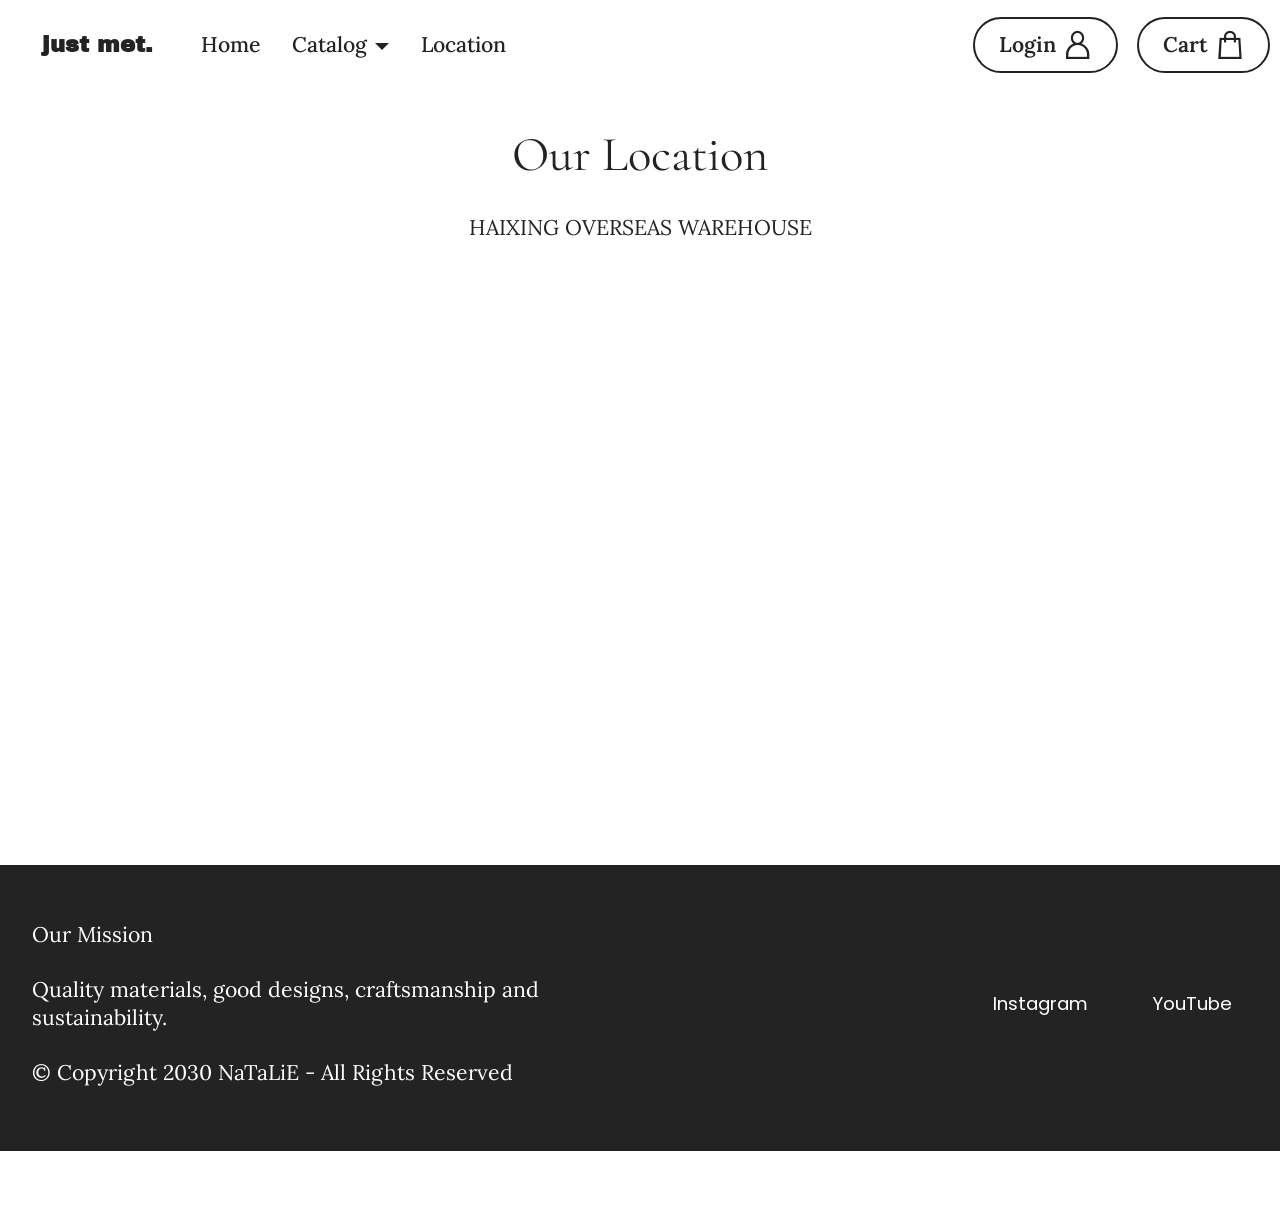
<file: page6.justmet.location.html>
<!DOCTYPE html>
<html  >
<head>
  <!-- Site made with Mobirise Website Builder v6.1.12, https://mobirise.com -->
  <meta charset="UTF-8">
  <meta http-equiv="X-UA-Compatible" content="IE=edge">
  <meta name="generator" content="Mobirise v6.1.12, mobirise.com">
  <meta name="twitter:card" content="summary_large_image"/>
  <meta name="twitter:image:src" content="assets/images/page6.justmet.location-meta.jpg">
  <meta property="og:image" content="assets/images/page6.justmet.location-meta.jpg">
  <meta name="twitter:title" content="LOCATION | NaTaLiE">
  <meta name="viewport" content="width=device-width, initial-scale=1, minimum-scale=1">
  <link rel="shortcut icon" href="assets/images/16405834-1.jpg" type="image/x-icon">
  <meta name="description" content="A Malaysian fashion brand where quality and detail come first. Designed for the stylish, crafted for the discerning—because every choice should feel just met, just right.">
  
  
  <title>LOCATION | NaTaLiE</title>
  <link rel="stylesheet" href="assets/web/assets/mobirise-icons2/mobirise2.css">
  <link rel="stylesheet" href="assets/bootstrap/css/bootstrap.min.css">
  <link rel="stylesheet" href="assets/animatecss/animate.css">
  <link rel="stylesheet" href="assets/dropdown/css/style.css">
  <link rel="stylesheet" href="assets/theme/css/style.css">
  <link rel="preload" href="https://fonts.googleapis.com/css?family=Cormorant+Garamond:300,400,500,600,700,300i,400i,500i,600i,700i&display=swap" as="style" onload="this.onload=null;this.rel='stylesheet'">
  <noscript><link rel="stylesheet" href="https://fonts.googleapis.com/css?family=Cormorant+Garamond:300,400,500,600,700,300i,400i,500i,600i,700i&display=swap"></noscript>
  <link rel="preload" href="https://fonts.googleapis.com/css?family=Lora:400,500,600,700,400i,500i,600i,700i&display=swap" as="style" onload="this.onload=null;this.rel='stylesheet'">
  <noscript><link rel="stylesheet" href="https://fonts.googleapis.com/css?family=Lora:400,500,600,700,400i,500i,600i,700i&display=swap"></noscript>
  <link rel="preload" href="https://fonts.googleapis.com/css?family=Archivo+Black:400&display=swap" as="style" onload="this.onload=null;this.rel='stylesheet'">
  <noscript><link rel="stylesheet" href="https://fonts.googleapis.com/css?family=Archivo+Black:400&display=swap"></noscript>
  <link rel="preload" href="https://fonts.googleapis.com/css?family=Poppins:100,100i,200,200i,300,300i,400,400i,500,500i,600,600i,700,700i,800,800i,900,900i&display=swap" as="style" onload="this.onload=null;this.rel='stylesheet'">
  <noscript><link rel="stylesheet" href="https://fonts.googleapis.com/css?family=Poppins:100,100i,200,200i,300,300i,400,400i,500,500i,600,600i,700,700i,800,800i,900,900i&display=swap"></noscript>
  <link rel="preload" href="https://fonts.googleapis.com/css?family=Playfair+Display:400,500,600,700,800,900,400i,500i,600i,700i,800i,900i&display=swap" as="style" onload="this.onload=null;this.rel='stylesheet'">
  <noscript><link rel="stylesheet" href="https://fonts.googleapis.com/css?family=Playfair+Display:400,500,600,700,800,900,400i,500i,600i,700i,800i,900i&display=swap"></noscript>
  <link rel="preload" as="style" href="assets/mobirise/css/mbr-additional.css?v=vhBFJx"><link rel="stylesheet" href="assets/mobirise/css/mbr-additional.css?v=vhBFJx" type="text/css">

  
  
  
</head>
<body>
  
  <section data-bs-version="5.1" class="menu menu6 cid-vg6w8r4sfd" once="menu" id="menu06-3k">
	

	<nav class="navbar navbar-dropdown opacityScrollOff navbar-fixed-top navbar-expand-lg">
		<div class="container">
			<div class="navbar-brand">
				
				<span class="navbar-caption-wrap"><a class="navbar-caption text-black display-5" href="https://mobiri.se">just met.</a></span>
			</div>
			<button class="navbar-toggler" type="button" data-toggle="collapse" data-bs-toggle="collapse" data-target="#navbarSupportedContent" data-bs-target="#navbarSupportedContent" aria-controls="navbarNavAltMarkup" aria-expanded="false" aria-label="Toggle navigation">
				<div class="hamburger">
					<span></span>
					<span></span>
					<span></span>
					<span></span>
				</div>
			</button>
			<div class="collapse navbar-collapse opacityScrollOff" id="navbarSupportedContent">
				<ul class="navbar-nav nav-dropdown" data-app-modern-menu="true"><li class="nav-item">
						<a class="nav-link link text-black text-primary display-2" href="index.html">Home</a>
					</li>
					<li class="nav-item dropdown">
						<a class="nav-link link text-black dropdown-toggle display-2" href="https://mobiri.se" aria-expanded="false" data-toggle="dropdown-submenu" data-bs-toggle="dropdown" data-bs-auto-close="outside">Catalog</a><div class="dropdown-menu" aria-labelledby="dropdown-193"><a class="text-black dropdown-item text-primary display-2" href="page2.justmet.allbag.html">All Bags</a><a class="text-black show dropdown-item text-primary display-2" href="page3.html">Sling Bag</a><a class="text-black show dropdown-item text-primary display-2" href="page4.justmet.everyday bag.html">Everyday Bag</a><a class="text-black show dropdown-item text-primary display-2" href="page4.justmet.keychain.html">KeyChain</a><a class="text-black show dropdown-item text-primary display-2" href="page5.justmet.gift box.html">Gift Box</a></div>
					</li>
					<li class="nav-item"><a class="nav-link link text-black text-primary display-2" href="page6.justmet.location.html">Location</a></li></ul>
				
				<div class="navbar-buttons mbr-section-btn"><a class="btn btn-black-outline display-2" href="https://www.justmetbag.com/account/login" target="_blank"><span class="mobi-mbri mobi-mbri-user mbr-iconfont mbr-iconfont-btn"></span>Login</a> <a class="btn btn-black-outline display-2" href="https://www.justmetbag.com/cart" target="_blank"><span class="mobi-mbri mobi-mbri-shopping-bag mbr-iconfont mbr-iconfont-btn"></span>Cart</a></div>
			</div>
		</div>
	</nav>
</section>

<section data-bs-version="5.1" class="map1 cid-vgacDW6ZSx" id="map01-3m">
	
	
	
	<div class="container">
		<div class="row justify-content-center">
			<div class="col-12 content-head">
				<div class="mbr-section-head mb-5">
					<h3 class="mbr-section-title mbr-fonts-style align-center mb-0 display-1">
						Our Location</h3>
					<h4 class="mbr-section-subtitle mbr-fonts-style align-center mb-0 mt-4 display-2">
						HAIXING OVERSEAS WAREHOUSE</h4>
				</div>
			</div>
		</div>
		<div class="google-map"><iframe frameborder="0" style="border:0" src="https://www.google.com/maps/embed/v1/place?key=AIzaSyB7QWkvlxV39ZsyKvhZRjPGVqlJFvxxNkw&amp;q=Lower Ground Floor Viva Shopping Mall No.85, Jalan loke YewKuala Lumpur, 55200Kuala Lumpur , Malaysia" allowfullscreen=""></iframe></div>
	</div>
</section>

<section data-bs-version="5.1" class="footer2 cid-vganaDj1tq" once="footers" id="footer02-3p">
    

    
    

    <div class="container">
        <div class="row">
            <div class="col-12 col-lg-6 center mt-2 mb-3">
                <p class="mbr-fonts-style copyright mb-0 display-2">Our Mission&nbsp;<br><br>Quality materials, good designs, craftsmanship and sustainability.<br><br>© Copyright 2030 NaTaLiE - All Rights Reserved
                </p>
            </div>
            <div class="col-12 col-lg-6 center">
                <div class="row-links mt-2 mb-3">
                    <ul class="row-links-soc">
                        
                        
                        
                        
                    <li class="row-links-soc-item mbr-fonts-style display-7">
                            <a href="#" class="text-primary">Instagram</a>
                        </li><li class="row-links-soc-item mbr-fonts-style display-7"></li><li class="row-links-soc-item mbr-fonts-style display-7">
                            <a href="#" class="text-primary">YouTube</a>
                        </li></ul>
                </div>
            </div>
        </div>
    </div>
</section><section class="display-7" style="padding: 0;align-items: center;justify-content: center;flex-wrap: wrap;    align-content: center;display: flex;position: relative;height: 4rem;"><a href="https://mobiri.se/4657828" style="flex: 1 1;height: 4rem;position: absolute;width: 100%;z-index: 1;"><img alt="" style="height: 4rem;" src="[data-uri]"></a><p style="margin: 0;text-align: center;" class="display-7">&#8204;</p><a style="z-index:1" href="https://mobirise.com/html-builder.html">HTML Generator</a></section><script src="assets/bootstrap/js/bootstrap.bundle.min.js"></script>  <script src="assets/smoothscroll/smooth-scroll.js"></script>  <script src="assets/ytplayer/index.js"></script>  <script src="assets/dropdown/js/navbar-dropdown.js"></script>  <script src="assets/theme/js/script.js"></script>  
  
  
  <input name="animation" type="hidden">
  </body>
</html>
</file>
<file: assets/web/assets/mobirise-icons2/mobirise2.css>
@font-face {
  font-family: 'Moririse2';
  font-display: swap;
  src:  url('mobirise2.eot?f2bix4');
  src:  url('mobirise2.eot?f2bix4#iefix') format('embedded-opentype'),
    url('mobirise2.woff2?f2bix4') format('woff2'),
    url('mobirise2.woff?f2bix4') format('woff'),
    url('mobirise2.ttf?f2bix4') format('truetype'),
    url('mobirise2.svg?f2bix4#mobirise2') format('svg');
  font-weight: normal;
  font-style: normal;
}

[class^="mobi-"], [class*=" mobi-"] {
  /* use !important to prevent issues with browser extensions that change fonts */
  font-family: 'Moririse2' !important;
  speak: none;
  font-style: normal;
  font-weight: normal;
  font-variant: normal;
  text-transform: none;
  line-height: 1;

  /* Better Font Rendering =========== */
  -webkit-font-smoothing: antialiased;
  -moz-osx-font-smoothing: grayscale;
}

.mobi-mbri-add-submenu:before {
  content: "\e900";
}
.mobi-mbri-alert:before {
  content: "\e901";
}
.mobi-mbri-align-center:before {
  content: "\e902";
}
.mobi-mbri-align-justify:before {
  content: "\e903";
}
.mobi-mbri-align-left:before {
  content: "\e904";
}
.mobi-mbri-align-right:before {
  content: "\e905";
}
.mobi-mbri-android:before {
  content: "\e906";
}
.mobi-mbri-apple:before {
  content: "\e907";
}
.mobi-mbri-arrow-down:before {
  content: "\e908";
}
.mobi-mbri-arrow-next:before {
  content: "\e909";
}
.mobi-mbri-arrow-prev:before {
  content: "\e90a";
}
.mobi-mbri-arrow-up:before {
  content: "\e90b";
}
.mobi-mbri-bold:before {
  content: "\e90c";
}
.mobi-mbri-bookmark:before {
  content: "\e90d";
}
.mobi-mbri-bootstrap:before {
  content: "\e90e";
}
.mobi-mbri-briefcase:before {
  content: "\e90f";
}
.mobi-mbri-browse:before {
  content: "\e910";
}
.mobi-mbri-bulleted-list:before {
  content: "\e911";
}
.mobi-mbri-calendar:before {
  content: "\e912";
}
.mobi-mbri-camera:before {
  content: "\e913";
}
.mobi-mbri-cart-add:before {
  content: "\e914";
}
.mobi-mbri-cart-full:before {
  content: "\e915";
}
.mobi-mbri-cash:before {
  content: "\e916";
}
.mobi-mbri-change-style:before {
  content: "\e917";
}
.mobi-mbri-chat:before {
  content: "\e918";
}
.mobi-mbri-clock:before {
  content: "\e919";
}
.mobi-mbri-close:before {
  content: "\e91a";
}
.mobi-mbri-cloud:before {
  content: "\e91b";
}
.mobi-mbri-code:before {
  content: "\e91c";
}
.mobi-mbri-contact-form:before {
  content: "\e91d";
}
.mobi-mbri-credit-card:before {
  content: "\e91e";
}
.mobi-mbri-cursor-click:before {
  content: "\e91f";
}
.mobi-mbri-cust-feedback:before {
  content: "\e920";
}
.mobi-mbri-database:before {
  content: "\e921";
}
.mobi-mbri-delivery:before {
  content: "\e922";
}
.mobi-mbri-desktop:before {
  content: "\e923";
}
.mobi-mbri-devices:before {
  content: "\e924";
}
.mobi-mbri-down:before {
  content: "\e925";
}
.mobi-mbri-download-2:before {
  content: "\e926";
}
.mobi-mbri-download:before {
  content: "\e927";
}
.mobi-mbri-drag-n-drop-2:before {
  content: "\e928";
}
.mobi-mbri-drag-n-drop:before {
  content: "\e929";
}
.mobi-mbri-edit-2:before {
  content: "\e92a";
}
.mobi-mbri-edit:before {
  content: "\e92b";
}
.mobi-mbri-error:before {
  content: "\e92c";
}
.mobi-mbri-extension:before {
  content: "\e92d";
}
.mobi-mbri-features:before {
  content: "\e92e";
}
.mobi-mbri-file:before {
  content: "\e92f";
}
.mobi-mbri-flag:before {
  content: "\e930";
}
.mobi-mbri-folder:before {
  content: "\e931";
}
.mobi-mbri-gift:before {
  content: "\e932";
}
.mobi-mbri-github:before {
  content: "\e933";
}
.mobi-mbri-globe-2:before {
  content: "\e934";
}
.mobi-mbri-globe:before {
  content: "\e935";
}
.mobi-mbri-growing-chart:before {
  content: "\e936";
}
.mobi-mbri-hearth:before {
  content: "\e937";
}
.mobi-mbri-help:before {
  content: "\e938";
}
.mobi-mbri-home:before {
  content: "\e939";
}
.mobi-mbri-hot-cup:before {
  content: "\e93a";
}
.mobi-mbri-idea:before {
  content: "\e93b";
}
.mobi-mbri-image-gallery:before {
  content: "\e93c";
}
.mobi-mbri-image-slider:before {
  content: "\e93d";
}
.mobi-mbri-info:before {
  content: "\e93e";
}
.mobi-mbri-italic:before {
  content: "\e93f";
}
.mobi-mbri-key:before {
  content: "\e940";
}
.mobi-mbri-laptop:before {
  content: "\e941";
}
.mobi-mbri-layers:before {
  content: "\e942";
}
.mobi-mbri-left-right:before {
  content: "\e943";
}
.mobi-mbri-left:before {
  content: "\e944";
}
.mobi-mbri-letter:before {
  content: "\e945";
}
.mobi-mbri-like:before {
  content: "\e946";
}
.mobi-mbri-link:before {
  content: "\e947";
}
.mobi-mbri-lock:before {
  content: "\e948";
}
.mobi-mbri-login:before {
  content: "\e949";
}
.mobi-mbri-logout:before {
  content: "\e94a";
}
.mobi-mbri-magic-stick:before {
  content: "\e94b";
}
.mobi-mbri-map-pin:before {
  content: "\e94c";
}
.mobi-mbri-menu:before {
  content: "\e94d";
}
.mobi-mbri-mobile-2:before {
  content: "\e94e";
}
.mobi-mbri-mobile-horizontal:before {
  content: "\e94f";
}
.mobi-mbri-mobile:before {
  content: "\e950";
}
.mobi-mbri-mobirise:before {
  content: "\e951";
}
.mobi-mbri-more-horizontal:before {
  content: "\e952";
}
.mobi-mbri-more-vertical:before {
  content: "\e953";
}
.mobi-mbri-music:before {
  content: "\e954";
}
.mobi-mbri-new-file:before {
  content: "\e955";
}
.mobi-mbri-numbered-list:before {
  content: "\e956";
}
.mobi-mbri-opened-folder:before {
  content: "\e957";
}
.mobi-mbri-pages:before {
  content: "\e958";
}
.mobi-mbri-paper-plane:before {
  content: "\e959";
}
.mobi-mbri-paperclip:before {
  content: "\e95a";
}
.mobi-mbri-phone:before {
  content: "\e95b";
}
.mobi-mbri-photo:before {
  content: "\e95c";
}
.mobi-mbri-photos:before {
  content: "\e95d";
}
.mobi-mbri-pin:before {
  content: "\e95e";
}
.mobi-mbri-play:before {
  content: "\e95f";
}
.mobi-mbri-plus:before {
  content: "\e960";
}
.mobi-mbri-preview:before {
  content: "\e961";
}
.mobi-mbri-print:before {
  content: "\e962";
}
.mobi-mbri-protect:before {
  content: "\e963";
}
.mobi-mbri-question:before {
  content: "\e964";
}
.mobi-mbri-quote-left:before {
  content: "\e965";
}
.mobi-mbri-quote-right:before {
  content: "\e966";
}
.mobi-mbri-redo:before {
  content: "\e967";
}
.mobi-mbri-refresh:before {
  content: "\e968";
}
.mobi-mbri-responsive-2:before {
  content: "\e969";
}
.mobi-mbri-responsive:before {
  content: "\e96a";
}
.mobi-mbri-right:before {
  content: "\e96b";
}
.mobi-mbri-rocket:before {
  content: "\e96c";
}
.mobi-mbri-sad-face:before {
  content: "\e96d";
}
.mobi-mbri-sale:before {
  content: "\e96e";
}
.mobi-mbri-save:before {
  content: "\e96f";
}
.mobi-mbri-search:before {
  content: "\e970";
}
.mobi-mbri-setting-2:before {
  content: "\e971";
}
.mobi-mbri-setting-3:before {
  content: "\e972";
}
.mobi-mbri-setting:before {
  content: "\e973";
}
.mobi-mbri-share:before {
  content: "\e974";
}
.mobi-mbri-shopping-bag:before {
  content: "\e975";
}
.mobi-mbri-shopping-basket:before {
  content: "\e976";
}
.mobi-mbri-shopping-cart:before {
  content: "\e977";
}
.mobi-mbri-sites:before {
  content: "\e978";
}
.mobi-mbri-smile-face:before {
  content: "\e979";
}
.mobi-mbri-speed:before {
  content: "\e97a";
}
.mobi-mbri-star:before {
  content: "\e97b";
}
.mobi-mbri-success:before {
  content: "\e97c";
}
.mobi-mbri-sun:before {
  content: "\e97d";
}
.mobi-mbri-sun2:before {
  content: "\e97e";
}
.mobi-mbri-tablet-vertical:before {
  content: "\e97f";
}
.mobi-mbri-tablet:before {
  content: "\e980";
}
.mobi-mbri-target:before {
  content: "\e981";
}
.mobi-mbri-timer:before {
  content: "\e982";
}
.mobi-mbri-to-ftp:before {
  content: "\e983";
}
.mobi-mbri-to-local-drive:before {
  content: "\e984";
}
.mobi-mbri-touch-swipe:before {
  content: "\e985";
}
.mobi-mbri-touch:before {
  content: "\e986";
}
.mobi-mbri-trash:before {
  content: "\e987";
}
.mobi-mbri-underline:before {
  content: "\e988";
}
.mobi-mbri-undo:before {
  content: "\e989";
}
.mobi-mbri-unlink:before {
  content: "\e98a";
}
.mobi-mbri-unlock:before {
  content: "\e98b";
}
.mobi-mbri-up-down:before {
  content: "\e98c";
}
.mobi-mbri-up:before {
  content: "\e98d";
}
.mobi-mbri-update:before {
  content: "\e98e";
}
.mobi-mbri-upload-2:before {
  content: "\e98f";
}
.mobi-mbri-upload:before {
  content: "\e990";
}
.mobi-mbri-user-2:before {
  content: "\e991";
}
.mobi-mbri-user:before {
  content: "\e992";
}
.mobi-mbri-users:before {
  content: "\e993";
}
.mobi-mbri-video-play:before {
  content: "\e994";
}
.mobi-mbri-video:before {
  content: "\e995";
}
.mobi-mbri-watch:before {
  content: "\e996";
}
.mobi-mbri-website-theme-2:before {
  content: "\e997";
}
.mobi-mbri-website-theme:before {
  content: "\e998";
}
.mobi-mbri-wifi:before {
  content: "\e999";
}
.mobi-mbri-windows:before {
  content: "\e99a";
}
.mobi-mbri-zoom-in:before {
  content: "\e99b";
}
.mobi-mbri-zoom-out:before {
  content: "\e99c";
}
</file>
<file: assets/parallax/jarallax.css>
.jarallax {
    position: relative;
    z-index: 0;
}
.jarallax > .jarallax-img {
    position: absolute;
    object-fit: cover;
    /* support for plugin https://github.com/bfred-it/object-fit-images */
    font-family: 'object-fit: cover;';
    top: 0;
    left: 0;
    width: 100%;
    height: 100%;
    z-index: -1;
}
</file>
<file: assets/dropdown/css/style.css>
.navbar-dropdown {
  left: 0;
  padding: 0;
  position: absolute;
  right: 0;
  top: 0;
  transition: all 0.45s ease;
  z-index: 1030;
  background: #282828; }
  .navbar-dropdown .navbar-logo {
    margin-right: 0.8rem;
    transition: margin 0.3s ease-in-out;
    vertical-align: middle; }
    .navbar-dropdown .navbar-logo img {
      height: 3.125rem;
      transition: all 0.3s ease-in-out; }
    .navbar-dropdown .navbar-logo.mbr-iconfont {
      font-size: 3.125rem;
      line-height: 3.125rem; }
  .navbar-dropdown .navbar-caption {
    font-weight: 700;
    white-space: normal;
    vertical-align: -4px;
    line-height: 3.125rem !important; }
    .navbar-dropdown .navbar-caption, .navbar-dropdown .navbar-caption:hover {
      color: inherit;
      text-decoration: none; }
  .navbar-dropdown .mbr-iconfont + .navbar-caption {
    vertical-align: -1px; }
  .navbar-dropdown.navbar-fixed-top {
    position: fixed; }
  .navbar-dropdown .navbar-brand span {
    vertical-align: -4px; }
  .navbar-dropdown.bg-color.transparent {
    background: none; }
  .navbar-dropdown.navbar-short .navbar-brand {
    padding: 0.625rem 0; }
    .navbar-dropdown.navbar-short .navbar-brand span {
      vertical-align: -1px; }
  .navbar-dropdown.navbar-short .navbar-caption {
    line-height: 2.375rem !important;
    vertical-align: -2px; }
  .navbar-dropdown.navbar-short .navbar-logo {
    margin-right: 0.5rem; }
    .navbar-dropdown.navbar-short .navbar-logo img {
      height: 2.375rem; }
    .navbar-dropdown.navbar-short .navbar-logo.mbr-iconfont {
      font-size: 2.375rem;
      line-height: 2.375rem; }
  .navbar-dropdown.navbar-short .mbr-table-cell {
    height: 3.625rem; }
  .navbar-dropdown .navbar-close {
    left: 0.6875rem;
    position: fixed;
    top: 0.75rem;
    z-index: 1000; }
  .navbar-dropdown .hamburger-icon {
    content: "";
    display: inline-block;
    vertical-align: middle;
    width: 16px;
    -webkit-box-shadow: 0 -6px 0 1px #282828,0 0 0 1px #282828,0 6px 0 1px #282828;
    -moz-box-shadow: 0 -6px 0 1px #282828,0 0 0 1px #282828,0 6px 0 1px #282828;
    box-shadow: 0 -6px 0 1px #282828,0 0 0 1px #282828,0 6px 0 1px #282828; }

.dropdown-menu .dropdown-toggle[data-toggle="dropdown-submenu"]::after {
  border-bottom: 0.35em solid transparent;
  border-left: 0.35em solid;
  border-right: 0;
  border-top: 0.35em solid transparent;
  margin-left: 0.3rem; }

.dropdown-menu .dropdown-item:focus {
  outline: 0; }

.nav-dropdown {
  font-size: 0.75rem;
  font-weight: 500;
  height: auto !important; }
  .nav-dropdown .nav-btn {
    padding-left: 1rem; }
  .nav-dropdown .link {
    margin: .667em 1.667em;
    font-weight: 500;
    padding: 0;
    transition: color .2s ease-in-out; }
    .nav-dropdown .link.dropdown-toggle {
      margin-right: 2.583em; }
      .nav-dropdown .link.dropdown-toggle::after {
        margin-left: .25rem;
        border-top: 0.35em solid;
        border-right: 0.35em solid transparent;
        border-left: 0.35em solid transparent;
        border-bottom: 0; }
      .nav-dropdown .link.dropdown-toggle[aria-expanded="true"] {
        margin: 0;
        padding: 0.667em 3.263em  0.667em 1.667em; }
  .nav-dropdown .link::after,
  .nav-dropdown .dropdown-item::after {
    color: inherit; }
  .nav-dropdown .btn {
    font-size: 0.75rem;
    font-weight: 700;
    letter-spacing: 0;
    margin-bottom: 0;
    padding-left: 1.25rem;
    padding-right: 1.25rem; }
  .nav-dropdown .dropdown-menu {
    border-radius: 0;
    border: 0;
    left: 0;
    margin: 0;
    padding-bottom: 1.25rem;
    padding-top: 1.25rem;
    position: relative; }
  .nav-dropdown .dropdown-submenu {
    margin-left: 0.125rem;
    top: 0; }
  .nav-dropdown .dropdown-item {
    font-weight: 500;
    line-height: 2;
    padding: 0.3846em 4.615em 0.3846em 1.5385em;
    position: relative;
    transition: color .2s ease-in-out, background-color .2s ease-in-out; }
    .nav-dropdown .dropdown-item::after {
      margin-top: -0.3077em;
      position: absolute;
      right: 1.1538em;
      top: 50%; }
    .nav-dropdown .dropdown-item:focus, .nav-dropdown .dropdown-item:hover {
      background: none; }

@media (max-width: 767px) {
  .nav-dropdown.navbar-toggleable-sm {
    bottom: 0;
    display: none;
    left: 0;
    overflow-x: hidden;
    position: fixed;
    top: 0;
    transform: translateX(-100%);
    -ms-transform: translateX(-100%);
    -webkit-transform: translateX(-100%);
    width: 18.75rem;
    z-index: 999; } }
.nav-dropdown.navbar-toggleable-xl {
  bottom: 0;
  display: none;
  left: 0;
  overflow-x: hidden;
  position: fixed;
  top: 0;
  transform: translateX(-100%);
  -ms-transform: translateX(-100%);
  -webkit-transform: translateX(-100%);
  width: 18.75rem;
  z-index: 999; }

.nav-dropdown-sm {
  display: block !important;
  overflow-x: hidden;
  overflow: auto;
  padding-top: 3.875rem; }
  .nav-dropdown-sm::after {
    content: "";
    display: block;
    height: 3rem;
    width: 100%; }
  .nav-dropdown-sm.collapse.in ~ .navbar-close {
    display: block !important; }
  .nav-dropdown-sm.collapsing, .nav-dropdown-sm.collapse.in {
    transform: translateX(0);
    -ms-transform: translateX(0);
    -webkit-transform: translateX(0);
    transition: all 0.25s ease-out;
    -webkit-transition: all 0.25s ease-out;
    background: #282828; }
  .nav-dropdown-sm.collapsing[aria-expanded="false"] {
    transform: translateX(-100%);
    -ms-transform: translateX(-100%);
    -webkit-transform: translateX(-100%); }
  .nav-dropdown-sm .nav-item {
    display: block;
    margin-left: 0 !important;
    padding-left: 0; }
  .nav-dropdown-sm .link,
  .nav-dropdown-sm .dropdown-item {
    border-top: 1px dotted rgba(255, 255, 255, 0.1);
    font-size: 0.8125rem;
    line-height: 1.6;
    margin: 0 !important;
    padding: 0.875rem 2.4rem 0.875rem 1.5625rem !important;
    position: relative;
    white-space: normal; }
    .nav-dropdown-sm .link:focus, .nav-dropdown-sm .link:hover,
    .nav-dropdown-sm .dropdown-item:focus,
    .nav-dropdown-sm .dropdown-item:hover {
      background: rgba(0, 0, 0, 0.2) !important;
      color: #c0a375; }
  .nav-dropdown-sm .nav-btn {
    position: relative;
    padding: 1.5625rem 1.5625rem 0 1.5625rem; }
    .nav-dropdown-sm .nav-btn::before {
      border-top: 1px dotted rgba(255, 255, 255, 0.1);
      content: "";
      left: 0;
      position: absolute;
      top: 0;
      width: 100%; }
    .nav-dropdown-sm .nav-btn + .nav-btn {
      padding-top: 0.625rem; }
      .nav-dropdown-sm .nav-btn + .nav-btn::before {
        display: none; }
  .nav-dropdown-sm .btn {
    padding: 0.625rem 0; }
  .nav-dropdown-sm .dropdown-toggle[data-toggle="dropdown-submenu"]::after {
    margin-left: .25rem;
    border-top: 0.35em solid;
    border-right: 0.35em solid transparent;
    border-left: 0.35em solid transparent;
    border-bottom: 0; }
  .nav-dropdown-sm .dropdown-toggle[data-toggle="dropdown-submenu"][aria-expanded="true"]::after {
    border-top: 0;
    border-right: 0.35em solid transparent;
    border-left: 0.35em solid transparent;
    border-bottom: 0.35em solid; }
  .nav-dropdown-sm .dropdown-menu {
    margin: 0;
    padding: 0;
    position: relative;
    top: 0;
    left: 0;
    width: 100%;
    border: 0;
    float: none;
    border-radius: 0;
    background: none; }
  .nav-dropdown-sm .dropdown-submenu {
    left: 100%;
    margin-left: 0.125rem;
    margin-top: -1.25rem;
    top: 0; }

.navbar-toggleable-sm .nav-dropdown .dropdown-menu {
  position: absolute; }

.navbar-toggleable-sm .nav-dropdown .dropdown-submenu {
  left: 100%;
  margin-left: 0.125rem;
  margin-top: -1.25rem;
  top: 0; }

.navbar-toggleable-sm.opened .nav-dropdown .dropdown-menu {
  position: relative; }

.navbar-toggleable-sm.opened .nav-dropdown .dropdown-submenu {
  left: 0;
  margin-left: 00rem;
  margin-top: 0rem;
  top: 0; }

.is-builder .nav-dropdown.collapsing {
  transition: none !important; }
</file>
<file: assets/theme/css/style.css>
@charset "UTF-8";
section {
  background-color: #ffffff;
}

body {
  font-style: normal;
  line-height: 1.5;
  font-weight: 400;
  color: #232323;
  position: relative;
}

button {
  background-color: transparent;
  border-color: transparent;
}

.embla__button,
.carousel-control {
  background-color: #edefea !important;
  opacity: 0.8 !important;
  color: #464845 !important;
  border-color: #edefea !important;
}

.carousel .close,
.modalWindow .close {
  background-color: #edefea !important;
  color: #464845 !important;
  border-color: #edefea !important;
  opacity: 0.8 !important;
}

.carousel .close:hover,
.modalWindow .close:hover {
  opacity: 1 !important;
}

.carousel-indicators li {
  background-color: #edefea !important;
  border: 2px solid #464845 !important;
}

.carousel-indicators li:hover,
.carousel-indicators li:active {
  opacity: 0.8 !important;
}

.embla__button:hover,
.carousel-control:hover {
  background-color: #edefea !important;
  opacity: 1 !important;
}

.modalWindow-video-container {
  height: 80%;
}

section,
.container,
.container-fluid {
  position: relative;
  word-wrap: break-word;
}

a.mbr-iconfont:hover {
  text-decoration: none;
}

.article .lead p,
.article .lead ul,
.article .lead ol,
.article .lead pre,
.article .lead blockquote {
  margin-bottom: 0;
}

a {
  font-style: normal;
  font-weight: 400;
  cursor: pointer;
}
a, a:hover {
  text-decoration: none;
}

.mbr-section-title {
  font-style: normal;
  line-height: 1.3;
}

.mbr-section-subtitle {
  line-height: 1.3;
}

.mbr-text {
  font-style: normal;
  line-height: 1.7;
}

h1,
h2,
h3,
h4,
h5,
h6,
.display-1,
.display-2,
.display-4,
.display-5,
.display-7,
span,
p,
a {
  line-height: 1;
  word-break: break-word;
  word-wrap: break-word;
  font-weight: 400;
}

b,
strong {
  font-weight: bold;
}

input:-webkit-autofill, input:-webkit-autofill:hover, input:-webkit-autofill:focus, input:-webkit-autofill:active {
  transition-delay: 9999s;
  -webkit-transition-property: background-color, color;
  transition-property: background-color, color;
}

textarea[type=hidden] {
  display: none;
}

section {
  background-position: 50% 50%;
  background-repeat: no-repeat;
  background-size: cover;
}
section .mbr-background-video,
section .mbr-background-video-preview {
  position: absolute;
  bottom: 0;
  left: 0;
  right: 0;
  top: 0;
}

.hidden {
  visibility: hidden;
}

.mbr-z-index20 {
  z-index: 20;
}

/*! Base colors */
.mbr-white {
  color: #ffffff;
}

.mbr-black {
  color: #111111;
}

.mbr-bg-white {
  background-color: #ffffff;
}

.mbr-bg-black {
  background-color: #000000;
}

/*! Text-aligns */
.align-left {
  text-align: left;
}

.align-center {
  text-align: center;
}

.align-right {
  text-align: right;
}

/*! Font-weight  */
.mbr-light {
  font-weight: 300;
}

.mbr-regular {
  font-weight: 400;
}

.mbr-semibold {
  font-weight: 500;
}

.mbr-bold {
  font-weight: 700;
}

/*! Media  */
.media-content {
  flex-basis: 100%;
}

.media-container-row {
  display: flex;
  flex-direction: row;
  flex-wrap: wrap;
  justify-content: center;
  align-content: center;
  align-items: start;
}
.media-container-row .media-size-item {
  width: 400px;
}

.media-container-column {
  display: flex;
  flex-direction: column;
  flex-wrap: wrap;
  justify-content: center;
  align-content: center;
  align-items: stretch;
}
.media-container-column > * {
  width: 100%;
}

@media (min-width: 992px) {
  .media-container-row {
    flex-wrap: nowrap;
  }
}
figure {
  margin-bottom: 0;
  overflow: hidden;
}

figure[mbr-media-size] {
  transition: width 0.1s;
}

img,
iframe {
  display: block;
  width: 100%;
}

.card {
  background-color: transparent;
  border: none;
}

.card-box {
  width: 100%;
}

.card-img {
  text-align: center;
  flex-shrink: 0;
  -webkit-flex-shrink: 0;
}

.media {
  max-width: 100%;
  margin: 0 auto;
}

.mbr-figure {
  align-self: center;
}

.media-container > div {
  max-width: 100%;
}

.mbr-figure img,
.card-img img {
  width: 100%;
}

@media (max-width: 991px) {
  .media-size-item {
    width: auto !important;
  }
  .media {
    width: auto;
  }
  .mbr-figure {
    width: 100% !important;
  }
}
/*! Buttons */
.mbr-section-btn {
  margin-left: -0.6rem;
  margin-right: -0.6rem;
  font-size: 0;
}

.btn {
  font-weight: 600;
  border-width: 1px;
  font-style: normal;
  margin: 0.6rem 0.6rem;
  white-space: normal;
  transition: all 0.2s ease-in-out;
  display: inline-flex;
  align-items: center;
  justify-content: center;
  word-break: break-word;
}

.btn-sm {
  font-weight: 600;
  letter-spacing: 0px;
  transition: all 0.3s ease-in-out;
}

.btn-md {
  font-weight: 600;
  letter-spacing: 0px;
  transition: all 0.3s ease-in-out;
}

.btn-lg {
  font-weight: 600;
  letter-spacing: 0px;
  transition: all 0.3s ease-in-out;
}

.btn-form {
  margin: 0;
}
.btn-form:hover {
  cursor: pointer;
}

nav .mbr-section-btn {
  margin-left: 0rem;
  margin-right: 0rem;
}

/*! Btn icon margin */
.btn .mbr-iconfont,
.btn.btn-sm .mbr-iconfont {
  order: 1;
  cursor: pointer;
  margin-left: 0.5rem;
  vertical-align: sub;
}

.btn.btn-md .mbr-iconfont,
.btn.btn-md .mbr-iconfont {
  margin-left: 0.8rem;
}

.mbr-regular {
  font-weight: 400;
}

.mbr-semibold {
  font-weight: 500;
}

.mbr-bold {
  font-weight: 700;
}

[type=submit] {
  -webkit-appearance: none;
}

/*! Full-screen */
.mbr-fullscreen .mbr-overlay {
  min-height: 100vh;
}

.mbr-fullscreen {
  display: flex;
  display: -moz-flex;
  display: -ms-flex;
  display: -o-flex;
  align-items: center;
  min-height: 100vh;
  padding-top: 3rem;
  padding-bottom: 3rem;
}

/*! Map */
.map {
  height: 25rem;
  position: relative;
}
.map iframe {
  width: 100%;
  height: 100%;
}

/*! Scroll to top arrow */
.mbr-arrow-up {
  bottom: 25px;
  right: 90px;
  position: fixed;
  text-align: right;
  z-index: 5000;
  color: #ffffff;
  font-size: 22px;
}

.mbr-arrow-up a {
  background: rgba(0, 0, 0, 0.2);
  border-radius: 50%;
  color: #fff;
  display: inline-block;
  height: 60px;
  width: 60px;
  border: 2px solid #fff;
  outline-style: none !important;
  position: relative;
  text-decoration: none;
  transition: all 0.3s ease-in-out;
  cursor: pointer;
  text-align: center;
}
.mbr-arrow-up a:hover {
  background-color: rgba(0, 0, 0, 0.4);
}
.mbr-arrow-up a i {
  line-height: 60px;
}

.mbr-arrow-up-icon {
  display: block;
  color: #fff;
}

.mbr-arrow-up-icon::before {
  content: "›";
  display: inline-block;
  font-family: serif;
  font-size: 22px;
  line-height: 1;
  font-style: normal;
  position: relative;
  top: 6px;
  left: -4px;
  transform: rotate(-90deg);
}

/*! Arrow Down */
.mbr-arrow {
  position: absolute;
  bottom: 45px;
  left: 50%;
  width: 60px;
  height: 60px;
  cursor: pointer;
  background-color: rgba(80, 80, 80, 0.5);
  border-radius: 50%;
  transform: translateX(-50%);
}
@media (max-width: 767px) {
  .mbr-arrow {
    display: none;
  }
}
.mbr-arrow > a {
  display: inline-block;
  text-decoration: none;
  outline-style: none;
  animation: arrowdown 1.7s ease-in-out infinite;
  color: #ffffff;
}
.mbr-arrow > a > i {
  position: absolute;
  top: -2px;
  left: 15px;
  font-size: 2rem;
}

#scrollToTop a i::before {
  content: "";
  position: absolute;
  display: block;
  border-bottom: 2.5px solid #fff;
  border-left: 2.5px solid #fff;
  width: 27.8%;
  height: 27.8%;
  left: 50%;
  top: 51%;
  transform: translateY(-30%) translateX(-50%) rotate(135deg);
}

@keyframes arrowdown {
  0% {
    transform: translateY(0px);
  }
  50% {
    transform: translateY(-5px);
  }
  100% {
    transform: translateY(0px);
  }
}
@media (max-width: 500px) {
  .mbr-arrow-up {
    left: 0;
    right: 0;
    text-align: center;
  }
}
/*Gradients animation*/
@keyframes gradient-animation {
  from {
    background-position: 0% 100%;
    animation-timing-function: ease-in-out;
  }
  to {
    background-position: 100% 0%;
    animation-timing-function: ease-in-out;
  }
}
.bg-gradient {
  background-size: 200% 200%;
  animation: gradient-animation 5s infinite alternate;
  -webkit-animation: gradient-animation 5s infinite alternate;
}

.menu .navbar-brand {
  display: -webkit-flex;
}
.menu .navbar-brand span {
  display: flex;
  display: -webkit-flex;
}
.menu .navbar-brand .navbar-caption-wrap {
  display: -webkit-flex;
}
.menu .navbar-brand .navbar-logo img {
  display: -webkit-flex;
  width: auto;
}
@media (min-width: 768px) and (max-width: 991px) {
  .menu .navbar-toggleable-sm .navbar-nav {
    display: -ms-flexbox;
  }
}
@media (max-width: 991px) {
  .menu .navbar-collapse {
    max-height: 93.5vh;
  }
  .menu .navbar-collapse.show {
    overflow: auto;
  }
}
@media (min-width: 992px) {
  .menu .navbar-nav.nav-dropdown {
    display: -webkit-flex;
  }
  .menu .navbar-toggleable-sm .navbar-collapse {
    display: -webkit-flex !important;
  }
  .menu .collapsed .navbar-collapse {
    max-height: 93.5vh;
  }
  .menu .collapsed .navbar-collapse.show {
    overflow: auto;
  }
}
@media (max-width: 767px) {
  .menu .navbar-collapse {
    max-height: 80vh;
  }
}

.nav-link .mbr-iconfont {
  margin-right: 0.5rem;
}

.navbar {
  display: -webkit-flex;
  -webkit-flex-wrap: wrap;
  -webkit-align-items: center;
  -webkit-justify-content: space-between;
}

.navbar-collapse {
  -webkit-flex-basis: 100%;
  -webkit-flex-grow: 1;
  -webkit-align-items: center;
}

.nav-dropdown .link {
  padding: 0.667em 1.667em !important;
  margin: 0 !important;
}

.nav {
  display: -webkit-flex;
  -webkit-flex-wrap: wrap;
}

.row {
  display: -webkit-flex;
  -webkit-flex-wrap: wrap;
}

.justify-content-center {
  -webkit-justify-content: center;
}

.form-inline {
  display: -webkit-flex;
}

.card-wrapper {
  -webkit-flex: 1;
}

.carousel-control {
  z-index: 10;
  display: -webkit-flex;
}

.carousel-controls {
  display: -webkit-flex;
}

.media {
  display: -webkit-flex;
}

.form-group:focus {
  outline: none;
}

.jq-selectbox__select {
  padding: 7px 0;
  position: relative;
}

.jq-selectbox__dropdown {
  overflow: hidden;
  border-radius: 10px;
  position: absolute;
  top: 100%;
  left: 0 !important;
  width: 100% !important;
}

.jq-selectbox__trigger-arrow {
  right: 0;
  transform: translateY(-50%);
}

.jq-selectbox li {
  padding: 1.07em 0.5em;
}

input[type=range] {
  padding-left: 0 !important;
  padding-right: 0 !important;
}

.modal-dialog,
.modal-content {
  height: 100%;
}

.modal-dialog .carousel-inner {
  height: calc(100vh - 1.75rem);
}
@media (max-width: 575px) {
  .modal-dialog .carousel-inner {
    height: calc(100vh - 1rem);
  }
}

.carousel-item {
  text-align: center;
}

.carousel-item img {
  margin: auto;
}

.navbar-toggler {
  align-self: flex-start;
  padding: 0.25rem 0.75rem;
  font-size: 1.25rem;
  line-height: 1;
  background: transparent;
  border: 1px solid transparent;
  border-radius: 0.25rem;
}

.navbar-toggler:focus,
.navbar-toggler:hover {
  text-decoration: none;
  box-shadow: none;
}

.navbar-toggler-icon {
  display: inline-block;
  width: 1.5em;
  height: 1.5em;
  vertical-align: middle;
  content: "";
  background: no-repeat center center;
  background-size: 100% 100%;
}

.navbar-toggler-left {
  position: absolute;
  left: 1rem;
}

.navbar-toggler-right {
  position: absolute;
  right: 1rem;
}

.card-img {
  width: auto;
}

.menu .navbar.collapsed:not(.beta-menu) {
  flex-direction: column;
}

.carousel-item.active,
.carousel-item-next,
.carousel-item-prev {
  display: flex;
}

.note-air-layout .dropup .dropdown-menu,
.note-air-layout .navbar-fixed-bottom .dropdown .dropdown-menu {
  bottom: initial !important;
}

html,
body {
  height: auto;
  min-height: 100vh;
}

.dropup .dropdown-toggle::after {
  display: none;
}

.form-asterisk {
  font-family: initial;
  position: absolute;
  top: -2px;
  font-weight: normal;
}

.form-control-label {
  position: relative;
  cursor: pointer;
  margin-bottom: 0.357em;
  padding: 0;
}

.alert {
  color: #ffffff;
  border-radius: 0;
  border: 0;
  font-size: 1.1rem;
  line-height: 1.5;
  margin-bottom: 1.875rem;
  padding: 1.25rem;
  position: relative;
  text-align: center;
}
.alert.alert-form::after {
  background-color: inherit;
  bottom: -7px;
  content: "";
  display: block;
  height: 14px;
  left: 50%;
  margin-left: -7px;
  position: absolute;
  transform: rotate(45deg);
  width: 14px;
}

.form-control {
  background-color: #ffffff;
  background-clip: border-box;
  color: #232323;
  line-height: 1rem !important;
  height: auto;
  padding: 1.2rem 2rem;
  transition: border-color 0.25s ease 0s;
  border: 1px solid transparent !important;
  border-radius: 4px;
  box-shadow: rgba(0, 0, 0, 0.07) 0px 1px 1px 0px, rgba(0, 0, 0, 0.07) 0px 1px 3px 0px, rgba(0, 0, 0, 0.03) 0px 0px 0px 1px;
}
.form-active .form-control:invalid {
  border-color: red;
}

.row > * {
  padding-right: 1rem;
  padding-left: 1rem;
}

form .row {
  margin-left: -0.6rem;
  margin-right: -0.6rem;
}
form .row [class*=col] {
  padding-left: 0.6rem;
  padding-right: 0.6rem;
}

form .mbr-section-btn {
  padding-left: 0.6rem;
  padding-right: 0.6rem;
}

form .form-check-input {
  margin-top: 0.5;
}

textarea.form-control {
  line-height: 1.5rem !important;
}

.form-group {
  margin-bottom: 1.2rem;
}

.form-control,
form .btn {
  min-height: 48px;
}

.gdpr-block label span.textGDPR input[name=gdpr] {
  top: 7px;
}

.form-control:focus {
  box-shadow: none;
}

:focus {
  outline: none;
}

.mbr-overlay {
  background-color: #000;
  bottom: 0;
  left: 0;
  opacity: 0.5;
  position: absolute;
  right: 0;
  top: 0;
  z-index: 0;
  pointer-events: none;
}

blockquote {
  font-style: italic;
  padding: 3rem;
  font-size: 1.09rem;
  position: relative;
  border-left: 3px solid;
}

ul,
ol,
pre,
blockquote {
  margin-bottom: 2.3125rem;
}

.mt-4 {
  margin-top: 2rem !important;
}

.mb-4 {
  margin-bottom: 2rem !important;
}

.container,
.container-fluid {
  padding-left: 16px;
  padding-right: 16px;
}

.row {
  margin-left: -16px;
  margin-right: -16px;
}
.row > [class*=col] {
  padding-left: 16px;
  padding-right: 16px;
}

@media (min-width: 992px) {
  .container-fluid {
    padding-left: 32px;
    padding-right: 32px;
  }
}
@media (max-width: 991px) {
  .mbr-container {
    padding-left: 16px;
    padding-right: 16px;
  }
}
.app-video-wrapper > img {
  opacity: 1;
}

.app-video-wrapper {
  background: transparent;
}

.item {
  position: relative;
}

.dropdown-menu .dropdown-menu {
  left: 100%;
}

.dropdown-item + .dropdown-menu {
  display: none;
}

.dropdown-item:hover + .dropdown-menu,
.dropdown-menu:hover {
  display: block;
}

@media (min-aspect-ratio: 16/9) {
  .mbr-video-foreground {
    height: 300% !important;
    top: -100% !important;
  }
}
@media (max-aspect-ratio: 16/9) {
  .mbr-video-foreground {
    width: 300% !important;
    left: -100% !important;
  }
}.engine {
	position: absolute;
	text-indent: -2400px;
	text-align: center;
	padding: 0;
	top: 0;
	left: -2400px;
}
</file>
<file: assets/mobirise/css/mbr-additional.css>
.btn {
  border-width: 2px;
}
img,
.card-wrap,
.card-wrapper,
.video-wrapper,
.mbr-figure iframe,
.google-map iframe,
.slide-content,
.plan,
.card,
.item-wrapper,
.item-wrapper .mbr-overlay {
  border-radius: 0 !important;
}
.video-wrapper {
  overflow: hidden;
}
body {
  font-family: Inter Tight;
}
.display-1 {
  font-family: 'Cormorant Garamond', serif;
  font-size: 3.5rem;
  line-height: 1;
}
.display-1 > .mbr-iconfont {
  font-size: 4.375rem;
}
.display-2 {
  font-family: 'Lora', serif;
  font-size: 1.4rem;
  line-height: 1;
}
.display-2 > .mbr-iconfont {
  font-size: 1.75rem;
}
.display-4 {
  font-family: 'Playfair Display', serif;
  font-size: 1.1rem;
  line-height: 1.5;
}
.display-4 > .mbr-iconfont {
  font-size: 1.375rem;
}
.display-5 {
  font-family: 'Archivo Black', sans-serif;
  font-size: 1.5rem;
  line-height: 1.5;
}
.display-5 > .mbr-iconfont {
  font-size: 1.875rem;
}
.display-7 {
  font-family: 'Poppins', sans-serif;
  font-size: 1.2rem;
  line-height: 1.3;
}
.display-7 > .mbr-iconfont {
  font-size: 1.5rem;
}
/* ---- Fluid typography for mobile devices ---- */
/* 1.4 - font scale ratio ( bootstrap == 1.42857 ) */
/* 100vw - current viewport width */
/* (48 - 20)  48 == 48rem == 768px, 20 == 20rem == 320px(minimal supported viewport) */
/* 0.65 - min scale variable, may vary */
@media (max-width: 992px) {
  .display-1 {
    font-size: 2.8rem;
  }
}
@media (max-width: 768px) {
  .display-1 {
    font-size: 2.45rem;
    font-size: calc( 1.875rem + (3.5 - 1.875) * ((100vw - 20rem) / (48 - 20)));
    line-height: calc( 1.1 * (1.875rem + (3.5 - 1.875) * ((100vw - 20rem) / (48 - 20))));
  }
  .display-2 {
    font-size: 1.12rem;
    font-size: calc( 1.14rem + (1.4 - 1.14) * ((100vw - 20rem) / (48 - 20)));
    line-height: calc( 1.3 * (1.14rem + (1.4 - 1.14) * ((100vw - 20rem) / (48 - 20))));
  }
  .display-4 {
    font-size: 0.88rem;
    font-size: calc( 1.0350000000000001rem + (1.1 - 1.0350000000000001) * ((100vw - 20rem) / (48 - 20)));
    line-height: calc( 1.4 * (1.0350000000000001rem + (1.1 - 1.0350000000000001) * ((100vw - 20rem) / (48 - 20))));
  }
  .display-5 {
    font-size: 1.2rem;
    font-size: calc( 1.175rem + (1.5 - 1.175) * ((100vw - 20rem) / (48 - 20)));
    line-height: calc( 1.4 * (1.175rem + (1.5 - 1.175) * ((100vw - 20rem) / (48 - 20))));
  }
  .display-7 {
    font-size: 0.96rem;
    font-size: calc( 1.07rem + (1.2 - 1.07) * ((100vw - 20rem) / (48 - 20)));
    line-height: calc( 1.4 * (1.07rem + (1.2 - 1.07) * ((100vw - 20rem) / (48 - 20))));
  }
}
@media (min-width: 992px) and (max-width: 1400px) {
  .display-1 {
    font-size: 2.45rem;
    font-size: calc( 1.875rem + (3.5 - 1.875) * ((100vw - 62rem) / (87 - 62)));
    line-height: calc( 1.1 * (1.875rem + (3.5 - 1.875) * ((100vw - 62rem) / (87 - 62))));
  }
  .display-2 {
    font-size: 1.12rem;
    font-size: calc( 1.14rem + (1.4 - 1.14) * ((100vw - 62rem) / (87 - 62)));
    line-height: calc( 1.3 * (1.14rem + (1.4 - 1.14) * ((100vw - 62rem) / (87 - 62))));
  }
  .display-4 {
    font-size: 0.88rem;
    font-size: calc( 1.0350000000000001rem + (1.1 - 1.0350000000000001) * ((100vw - 62rem) / (87 - 62)));
    line-height: calc( 1.4 * (1.0350000000000001rem + (1.1 - 1.0350000000000001) * ((100vw - 62rem) / (87 - 62))));
  }
  .display-5 {
    font-size: 1.2rem;
    font-size: calc( 1.175rem + (1.5 - 1.175) * ((100vw - 62rem) / (87 - 62)));
    line-height: calc( 1.4 * (1.175rem + (1.5 - 1.175) * ((100vw - 62rem) / (87 - 62))));
  }
  .display-7 {
    font-size: 0.96rem;
    font-size: calc( 1.07rem + (1.2 - 1.07) * ((100vw - 62rem) / (87 - 62)));
    line-height: calc( 1.4 * (1.07rem + (1.2 - 1.07) * ((100vw - 62rem) / (87 - 62))));
  }
}
/* Buttons */
.btn {
  padding: 1.25rem 2rem;
  border-radius: 4px;
  padding: 0.75rem 1.5rem;
}
.btn-sm {
  padding: 0.6rem 1.2rem;
  border-radius: 4px;
}
.btn-md {
  padding: 0.6rem 1.2rem;
  border-radius: 4px;
}
.btn-lg {
  padding: 1.25rem 2rem;
  border-radius: 4px;
}
.bg-primary {
  background-color: #ffffff !important;
}
.bg-success {
  background-color: #3a341c !important;
}
.bg-info {
  background-color: #320707 !important;
}
.bg-warning {
  background-color: #a0e2e1 !important;
}
.bg-danger {
  background-color: #ffffff !important;
}
.btn-primary,
.btn-primary:active {
  background-color: #ffffff !important;
  border-color: #ffffff !important;
  color: #808080 !important;
  box-shadow: none;
}
.btn-primary:hover,
.btn-primary:focus,
.btn-primary.focus,
.btn-primary.active {
  color: inherit;
  background-color: #ffffff !important;
  border-color: #ffffff !important;
  box-shadow: none;
}
.btn-primary.disabled,
.btn-primary:disabled {
  color: #808080 !important;
  background-color: #ffffff !important;
  border-color: #ffffff !important;
}
.btn-secondary,
.btn-secondary:active {
  background-color: #ffd7ef !important;
  border-color: #ffd7ef !important;
  color: #d70081 !important;
  box-shadow: none;
}
.btn-secondary:hover,
.btn-secondary:focus,
.btn-secondary.focus,
.btn-secondary.active {
  color: inherit;
  background-color: #ffffff !important;
  border-color: #ffffff !important;
  box-shadow: none;
}
.btn-secondary.disabled,
.btn-secondary:disabled {
  color: #d70081 !important;
  background-color: #ffffff !important;
  border-color: #ffffff !important;
}
.btn-info,
.btn-info:active {
  background-color: #320707 !important;
  border-color: #320707 !important;
  color: #ffffff !important;
  box-shadow: none;
}
.btn-info:hover,
.btn-info:focus,
.btn-info.focus,
.btn-info.active {
  color: inherit;
  background-color: #5f0d0d !important;
  border-color: #5f0d0d !important;
  box-shadow: none;
}
.btn-info.disabled,
.btn-info:disabled {
  color: #ffffff !important;
  background-color: #5f0d0d !important;
  border-color: #5f0d0d !important;
}
.btn-success,
.btn-success:active {
  background-color: #3a341c !important;
  border-color: #3a341c !important;
  color: #ffffff !important;
  box-shadow: none;
}
.btn-success:hover,
.btn-success:focus,
.btn-success.focus,
.btn-success.active {
  color: inherit;
  background-color: #5c532d !important;
  border-color: #5c532d !important;
  box-shadow: none;
}
.btn-success.disabled,
.btn-success:disabled {
  color: #ffffff !important;
  background-color: #5c532d !important;
  border-color: #5c532d !important;
}
.btn-warning,
.btn-warning:active {
  background-color: #a0e2e1 !important;
  border-color: #a0e2e1 !important;
  color: #1f6463 !important;
  box-shadow: none;
}
.btn-warning:hover,
.btn-warning:focus,
.btn-warning.focus,
.btn-warning.active {
  color: inherit;
  background-color: #c7eeed !important;
  border-color: #c7eeed !important;
  box-shadow: none;
}
.btn-warning.disabled,
.btn-warning:disabled {
  color: #1f6463 !important;
  background-color: #c7eeed !important;
  border-color: #c7eeed !important;
}
.btn-danger,
.btn-danger:active {
  background-color: #ffffff !important;
  border-color: #ffffff !important;
  color: #808080 !important;
  box-shadow: none;
}
.btn-danger:hover,
.btn-danger:focus,
.btn-danger.focus,
.btn-danger.active {
  color: inherit;
  background-color: #ffffff !important;
  border-color: #ffffff !important;
  box-shadow: none;
}
.btn-danger.disabled,
.btn-danger:disabled {
  color: #808080 !important;
  background-color: #ffffff !important;
  border-color: #ffffff !important;
}
.btn-white,
.btn-white:active {
  background-color: #eff0ec !important;
  border-color: #eff0ec !important;
  color: #757b62 !important;
  box-shadow: none;
}
.btn-white:hover,
.btn-white:focus,
.btn-white.focus,
.btn-white.active {
  color: inherit;
  background-color: #ffffff !important;
  border-color: #ffffff !important;
  box-shadow: none;
}
.btn-white.disabled,
.btn-white:disabled {
  color: #757b62 !important;
  background-color: #ffffff !important;
  border-color: #ffffff !important;
}
.btn-black,
.btn-black:active {
  background-color: #232323 !important;
  border-color: #232323 !important;
  color: #ffffff !important;
  box-shadow: none;
}
.btn-black:hover,
.btn-black:focus,
.btn-black.focus,
.btn-black.active {
  color: inherit;
  background-color: #3d3d3d !important;
  border-color: #3d3d3d !important;
  box-shadow: none;
}
.btn-black.disabled,
.btn-black:disabled {
  color: #ffffff !important;
  background-color: #3d3d3d !important;
  border-color: #3d3d3d !important;
}
.btn-primary-outline,
.btn-primary-outline:active {
  background-color: transparent !important;
  border-color: #ffffff;
  color: #ffffff;
}
.btn-primary-outline:hover,
.btn-primary-outline:focus,
.btn-primary-outline.focus,
.btn-primary-outline.active {
  color: #d4d4d4 !important;
  background-color: transparent !important;
  border-color: #d4d4d4 !important;
  box-shadow: none !important;
}
.btn-primary-outline.disabled,
.btn-primary-outline:disabled {
  color: #808080 !important;
  background-color: #ffffff !important;
  border-color: #ffffff !important;
}
.btn-secondary-outline,
.btn-secondary-outline:active {
  background-color: transparent !important;
  border-color: #ffd7ef;
  color: #ffd7ef;
}
.btn-secondary-outline:hover,
.btn-secondary-outline:focus,
.btn-secondary-outline.focus,
.btn-secondary-outline.active {
  color: #ff80cc !important;
  background-color: transparent !important;
  border-color: #ff80cc !important;
  box-shadow: none !important;
}
.btn-secondary-outline.disabled,
.btn-secondary-outline:disabled {
  color: #d70081 !important;
  background-color: #ffd7ef !important;
  border-color: #ffd7ef !important;
}
.btn-info-outline,
.btn-info-outline:active {
  background-color: transparent !important;
  border-color: #320707;
  color: #320707;
}
.btn-info-outline:hover,
.btn-info-outline:focus,
.btn-info-outline.focus,
.btn-info-outline.active {
  color: #000000 !important;
  background-color: transparent !important;
  border-color: #000000 !important;
  box-shadow: none !important;
}
.btn-info-outline.disabled,
.btn-info-outline:disabled {
  color: #ffffff !important;
  background-color: #320707 !important;
  border-color: #320707 !important;
}
.btn-success-outline,
.btn-success-outline:active {
  background-color: transparent !important;
  border-color: #3a341c;
  color: #3a341c;
}
.btn-success-outline:hover,
.btn-success-outline:focus,
.btn-success-outline.focus,
.btn-success-outline.active {
  color: #000000 !important;
  background-color: transparent !important;
  border-color: #000000 !important;
  box-shadow: none !important;
}
.btn-success-outline.disabled,
.btn-success-outline:disabled {
  color: #ffffff !important;
  background-color: #3a341c !important;
  border-color: #3a341c !important;
}
.btn-warning-outline,
.btn-warning-outline:active {
  background-color: transparent !important;
  border-color: #a0e2e1;
  color: #a0e2e1;
}
.btn-warning-outline:hover,
.btn-warning-outline:focus,
.btn-warning-outline.focus,
.btn-warning-outline.active {
  color: #5ececc !important;
  background-color: transparent !important;
  border-color: #5ececc !important;
  box-shadow: none !important;
}
.btn-warning-outline.disabled,
.btn-warning-outline:disabled {
  color: #1f6463 !important;
  background-color: #a0e2e1 !important;
  border-color: #a0e2e1 !important;
}
.btn-danger-outline,
.btn-danger-outline:active {
  background-color: transparent !important;
  border-color: #ffffff;
  color: #ffffff;
}
.btn-danger-outline:hover,
.btn-danger-outline:focus,
.btn-danger-outline.focus,
.btn-danger-outline.active {
  color: #d4d4d4 !important;
  background-color: transparent !important;
  border-color: #d4d4d4 !important;
  box-shadow: none !important;
}
.btn-danger-outline.disabled,
.btn-danger-outline:disabled {
  color: #808080 !important;
  background-color: #ffffff !important;
  border-color: #ffffff !important;
}
.btn-black-outline,
.btn-black-outline:active {
  background-color: transparent !important;
  border-color: #232323;
  color: #232323;
}
.btn-black-outline:hover,
.btn-black-outline:focus,
.btn-black-outline.focus,
.btn-black-outline.active {
  color: #000000 !important;
  background-color: transparent !important;
  border-color: #000000 !important;
  box-shadow: none !important;
}
.btn-black-outline.disabled,
.btn-black-outline:disabled {
  color: #ffffff !important;
  background-color: #232323 !important;
  border-color: #232323 !important;
}
.btn-white-outline,
.btn-white-outline:active {
  background-color: transparent !important;
  border-color: #fafafa;
  color: #fafafa;
}
.btn-white-outline:hover,
.btn-white-outline:focus,
.btn-white-outline.focus,
.btn-white-outline.active {
  color: #cfcfcf !important;
  background-color: transparent !important;
  border-color: #cfcfcf !important;
  box-shadow: none !important;
}
.btn-white-outline.disabled,
.btn-white-outline:disabled {
  color: #7a7a7a !important;
  background-color: #fafafa !important;
  border-color: #fafafa !important;
}
.text-primary {
  color: #ffffff !important;
}
.text-secondary {
  color: #ffd7ef !important;
}
.text-success {
  color: #3a341c !important;
}
.text-info {
  color: #320707 !important;
}
.text-warning {
  color: #a0e2e1 !important;
}
.text-danger {
  color: #ffffff !important;
}
.text-white {
  color: #fafafa !important;
}
.text-black {
  color: #232323 !important;
}
a.text-primary:hover,
a.text-primary:focus,
a.text-primary.active {
  color: #cccccc !important;
}
a.text-secondary:hover,
a.text-secondary:focus,
a.text-secondary.active {
  color: #ff71c6 !important;
}
a.text-success:hover,
a.text-success:focus,
a.text-success.active {
  color: #000000 !important;
}
a.text-info:hover,
a.text-info:focus,
a.text-info.active {
  color: #000000 !important;
}
a.text-warning:hover,
a.text-warning:focus,
a.text-warning.active {
  color: #52cac8 !important;
}
a.text-danger:hover,
a.text-danger:focus,
a.text-danger.active {
  color: #cccccc !important;
}
a.text-white:hover,
a.text-white:focus,
a.text-white.active {
  color: #c7c7c7 !important;
}
a.text-black:hover,
a.text-black:focus,
a.text-black.active {
  color: #000000 !important;
}
a[class*="text-"]:not(.nav-link):not(.dropdown-item):not([role]):not(.navbar-caption) {
  position: relative;
  background-image: transparent;
  background-size: 10000px 2px;
  background-repeat: no-repeat;
  background-position: 0px 1.2em;
  background-position: -10000px 1.2em;
}
a[class*="text-"]:not(.nav-link):not(.dropdown-item):not([role]):not(.navbar-caption):hover {
  transition: background-position 2s ease-in-out;
  background-image: linear-gradient(currentColor 50%, currentColor 50%);
  background-position: 0px 1.2em;
}
.nav-tabs .nav-link.active {
  color: #ffffff;
}
.nav-tabs .nav-link:not(.active) {
  color: #232323;
}
.alert-success {
  background-color: #70c770;
}
.alert-info {
  background-color: #320707;
}
.alert-warning {
  background-color: #a0e2e1;
}
.alert-danger {
  background-color: #ffffff;
}
.mbr-section-btn .btn:not(.btn-form) {
  border-radius: 100px;
}
.mbr-gallery-filter li a {
  border-radius: 100px !important;
}
.mbr-gallery-filter li.active .btn {
  background-color: #ffffff;
  border-color: #ffffff;
  color: #8c8c8c;
}
.mbr-gallery-filter li.active .btn:focus {
  box-shadow: none;
}
.nav-tabs .nav-link {
  border-radius: 100px !important;
}
a,
a:hover {
  color: #ffffff;
}
.mbr-plan-header.bg-primary .mbr-plan-subtitle,
.mbr-plan-header.bg-primary .mbr-plan-price-desc {
  color: #ffffff;
}
.mbr-plan-header.bg-success .mbr-plan-subtitle,
.mbr-plan-header.bg-success .mbr-plan-price-desc {
  color: #c0b27c;
}
.mbr-plan-header.bg-info .mbr-plan-subtitle,
.mbr-plan-header.bg-info .mbr-plan-price-desc {
  color: #f3abab;
}
.mbr-plan-header.bg-warning .mbr-plan-subtitle,
.mbr-plan-header.bg-warning .mbr-plan-price-desc {
  color: #ffffff;
}
.mbr-plan-header.bg-danger .mbr-plan-subtitle,
.mbr-plan-header.bg-danger .mbr-plan-price-desc {
  color: #ffffff;
}
/* Scroll to top button*/
.scrollToTop_wraper {
  display: none;
}
.form-control {
  font-family: 'Poppins', sans-serif;
  font-size: 1.2rem;
  line-height: 1.3;
  font-weight: 400;
  border-radius: 40px !important;
}
.form-control > .mbr-iconfont {
  font-size: 1.5rem;
}
.form-control:hover,
.form-control:focus {
  box-shadow: rgba(0, 0, 0, 0.07) 0px 1px 1px 0px, rgba(0, 0, 0, 0.07) 0px 1px 3px 0px, rgba(0, 0, 0, 0.03) 0px 0px 0px 1px;
  border-color: #ffffff !important;
}
.form-control:-webkit-input-placeholder {
  font-family: 'Poppins', sans-serif;
  font-size: 1.2rem;
  line-height: 1.3;
  font-weight: 400;
}
.form-control:-webkit-input-placeholder > .mbr-iconfont {
  font-size: 1.5rem;
}
blockquote {
  border-color: #ffffff;
}
/* Forms */
.mbr-form .input-group-btn .btn {
  border-radius: 100px !important;
}
.mbr-form .input-group-btn .btn:hover {
  box-shadow: 0 10px 40px 0 rgba(0, 0, 0, 0.2);
}
.mbr-form .input-group-btn button[type="submit"] {
  border-radius: 100px !important;
  padding: 1rem 3rem;
}
.mbr-form .input-group-btn button[type="submit"]:hover {
  box-shadow: 0 10px 40px 0 rgba(0, 0, 0, 0.2);
}
.jq-selectbox li:hover,
.jq-selectbox li.selected {
  background-color: #ffffff;
  color: #000000;
}
.jq-number__spin {
  transition: 0.25s ease;
}
.jq-number__spin:hover {
  border-color: #ffffff;
}
.jq-selectbox .jq-selectbox__trigger-arrow,
.jq-number__spin.minus:after,
.jq-number__spin.plus:after {
  transition: 0.4s;
  border-top-color: #232323;
  border-bottom-color: #232323;
}
.jq-selectbox:hover .jq-selectbox__trigger-arrow,
.jq-number__spin.minus:hover:after,
.jq-number__spin.plus:hover:after {
  border-top-color: #ffffff;
  border-bottom-color: #ffffff;
}
.xdsoft_datetimepicker .xdsoft_calendar td.xdsoft_default,
.xdsoft_datetimepicker .xdsoft_calendar td.xdsoft_current,
.xdsoft_datetimepicker .xdsoft_timepicker .xdsoft_time_box > div > div.xdsoft_current {
  color: #000000 !important;
  background-color: #ffffff !important;
  box-shadow: none !important;
}
.xdsoft_datetimepicker .xdsoft_calendar td:hover,
.xdsoft_datetimepicker .xdsoft_timepicker .xdsoft_time_box > div > div:hover {
  color: #000000 !important;
  background: #ffd7ef !important;
  box-shadow: none !important;
}
.lazy-bg {
  background-image: none !important;
}
.lazy-placeholder:not(section),
.lazy-none {
  display: block;
  position: relative;
  padding-bottom: 56.25%;
  width: 100%;
  height: auto;
}
iframe.lazy-placeholder,
.lazy-placeholder:after {
  content: '';
  position: absolute;
  width: 200px;
  height: 200px;
  background: transparent no-repeat center;
  background-size: contain;
  top: 50%;
  left: 50%;
  transform: translateX(-50%) translateY(-50%);
  background-image: url("data:image/svg+xml;charset=UTF-8,%3csvg width='32' height='32' viewBox='0 0 64 64' xmlns='http://www.w3.org/2000/svg' stroke='%23ffffff' %3e%3cg fill='none' fill-rule='evenodd'%3e%3cg transform='translate(16 16)' stroke-width='2'%3e%3ccircle stroke-opacity='.5' cx='16' cy='16' r='16'/%3e%3cpath d='M32 16c0-9.94-8.06-16-16-16'%3e%3canimateTransform attributeName='transform' type='rotate' from='0 16 16' to='360 16 16' dur='1s' repeatCount='indefinite'/%3e%3c/path%3e%3c/g%3e%3c/g%3e%3c/svg%3e");
}
section.lazy-placeholder:after {
  opacity: 0.5;
}
body {
  overflow-x: hidden;
}
a {
  transition: color 0.6s;
}
@media (max-width: 1400px) {
  .container {
    max-width: 100%;
  }
}
@media (max-width: 1400px) and (min-width: 768px) {
  .container {
    padding-left: 32px;
    padding-right: 32px;
  }
}
@media (max-width: 1400px) and (min-width: 768px) {
  .container-fluid {
    padding-left: 32px;
    padding-right: 32px;
  }
}
@media (max-width: 767px) {
  .container-fluid {
    padding-left: 16px;
    padding-right: 16px;
  }
}
*:focus-visible {
  outline: red solid 2px !important;
  outline-offset: 2px !important;
  transition: outline 0.2s ease-in-out;
}
.title-4 {
  font-family: 'Cormorant Garamond', serif;
  font-size: 4rem;
  line-height: 1.5;
}
.title-4 > .mbr-iconfont {
  font-size: 4rem;
}
.title-5 {
  font-family: 'Lora', serif;
  font-size: 1.8rem;
  line-height: 1.5;
}
.title-5 > .mbr-iconfont {
  font-size: 1.8rem;
}
.cid-vg4j0WYLIC {
  z-index: 1000;
  width: 100%;
  position: relative;
}
.cid-vg4j0WYLIC .dropdown-item:before {
  font-family: Moririse2 !important;
  content: "\e966";
  display: inline-block;
  width: 0;
  position: absolute;
  left: 1rem;
  top: 0.5rem;
  margin-right: 0.5rem;
  line-height: 1;
  font-size: inherit;
  vertical-align: middle;
  text-align: center;
  overflow: hidden;
  transform: scale(0, 1);
  transition: all 0.25s ease-in-out;
}
@media (max-width: 767px) {
  .cid-vg4j0WYLIC .navbar-toggler {
    transform: scale(0.8);
  }
}
.cid-vg4j0WYLIC .navbar-brand {
  flex-shrink: 0;
  align-items: center;
  margin-right: 0;
  padding: 10px 0;
  transition: all 0.3s;
  word-break: break-word;
  z-index: 1;
}
.cid-vg4j0WYLIC .navbar-brand img {
  max-width: 100%;
  max-height: 100%;
  border-radius: 0px !important;
}
.cid-vg4j0WYLIC .navbar-brand .navbar-caption {
  line-height: inherit !important;
}
.cid-vg4j0WYLIC .navbar-brand .navbar-logo a {
  outline: none;
}
.cid-vg4j0WYLIC .navbar-nav {
  margin: auto;
  margin-left: 0;
}
.cid-vg4j0WYLIC .navbar-nav .nav-item {
  padding: 0 !important;
  transition: 0.3s all !important;
}
.cid-vg4j0WYLIC .navbar-nav .nav-item .nav-link {
  padding: 16px !important;
  margin: 0 !important;
  border-radius: 1rem !important;
  transition: 0.3s all !important;
}
.cid-vg4j0WYLIC .navbar-nav .nav-item .nav-link:hover {
  background-color: rgba(27, 31, 10, 0.06);
}
.cid-vg4j0WYLIC .navbar-nav .open .nav-link::after {
  transform: rotate(180deg);
}
@media (min-width: 992px) {
  .cid-vg4j0WYLIC .navbar-nav .open .nav-link::before {
    content: "";
    width: 100%;
    height: 20px;
    top: 100%;
    background: transparent;
    position: absolute;
  }
}
.cid-vg4j0WYLIC .navbar-nav .dropdown-item {
  padding: 12px !important;
  border-radius: 0.5rem !important;
  margin: 0 8px !important;
  transition: 0.3s all !important;
}
.cid-vg4j0WYLIC .navbar-nav .dropdown-item:hover {
  background-color: rgba(27, 31, 10, 0.06);
}
@media (min-width: 992px) {
  .cid-vg4j0WYLIC .navbar-nav {
    padding-left: 1.5rem;
  }
}
.cid-vg4j0WYLIC .nav-link {
  width: fit-content;
  position: relative;
}
.cid-vg4j0WYLIC .navbar-logo {
  padding-left: 2rem;
  margin: 0 !important;
}
@media (max-width: 767px) {
  .cid-vg4j0WYLIC .navbar-logo {
    padding-left: 1rem;
  }
}
.cid-vg4j0WYLIC .navbar-caption {
  padding-left: 1rem;
  padding-right: 0.5rem;
}
@media (min-width: 767px) {
  .cid-vg4j0WYLIC .navbar-caption {
    padding-left: 2rem;
  }
}
@media (max-width: 767px) {
  .cid-vg4j0WYLIC .nav-dropdown {
    padding-bottom: 0.5rem;
  }
}
.cid-vg4j0WYLIC .nav-dropdown .link.dropdown-toggle::after {
  margin-left: 0.5rem;
  margin-top: 0.2rem;
  transition: 0.3s all;
}
.cid-vg4j0WYLIC .container {
  display: flex;
  height: 90px;
  padding: 0.5rem 0.6rem;
  flex-wrap: nowrap;
  left: 0;
  right: 0;
  -webkit-box-pack: justify;
  -ms-flex-pack: justify;
  justify-content: flex-end;
  -webkit-box-align: center;
  -webkit-align-items: center;
  -ms-flex-align: center;
  align-items: center;
  border-radius: 100vw;
}
@media (max-width: 992px) {
  .cid-vg4j0WYLIC .container {
    padding-right: 2rem;
  }
}
@media (max-width: 767px) {
  .cid-vg4j0WYLIC .container {
    width: 95%;
    height: 56px !important;
    padding-right: 1rem;
    margin-top: 0rem;
  }
}
.cid-vg4j0WYLIC .iconfont-wrapper {
  color: #000000 !important;
  font-size: 1.5rem;
  padding-right: 0.5rem;
}
.cid-vg4j0WYLIC .dropdown-menu {
  flex-wrap: wrap;
  flex-direction: column;
  max-width: 100%;
  padding: 12px 4px !important;
  border-radius: 1.5rem;
  transition: 0.3s all !important;
  min-width: auto;
  background: #ffffff;
}
.cid-vg4j0WYLIC .nav-item:focus,
.cid-vg4j0WYLIC .nav-link:focus {
  outline: none;
}
.cid-vg4j0WYLIC .dropdown .dropdown-menu .dropdown-item {
  width: auto;
  transition: all 0.25s ease-in-out;
}
.cid-vg4j0WYLIC .dropdown .dropdown-menu .dropdown-item::after {
  right: 0.5rem;
}
.cid-vg4j0WYLIC .dropdown .dropdown-menu .dropdown-item .mbr-iconfont {
  margin-right: 0.5rem;
  vertical-align: sub;
}
.cid-vg4j0WYLIC .dropdown .dropdown-menu .dropdown-item .mbr-iconfont:before {
  display: inline-block;
  transform: scale(1, 1);
  transition: all 0.25s ease-in-out;
}
.cid-vg4j0WYLIC .collapsed .dropdown-menu .dropdown-item:before {
  display: none;
}
.cid-vg4j0WYLIC .collapsed .dropdown .dropdown-menu .dropdown-item {
  padding: 0.235em 1.5em 0.235em 1.5em !important;
  transition: none;
  margin: 0 !important;
}
.cid-vg4j0WYLIC .navbar {
  min-height: 90px;
  transition: all 0.3s;
  border-bottom: 1px solid transparent;
  background: transparent !important;
  padding: 0 !important;
  border: none !important;
  box-shadow: none !important;
  border-radius: 0 !important;
}
.cid-vg4j0WYLIC .navbar.opened {
  transition: all 0.25s;
}
.cid-vg4j0WYLIC .navbar .dropdown-item {
  padding: 0.5rem 1.8rem;
}
.cid-vg4j0WYLIC .navbar .navbar-logo img {
  width: auto;
}
.cid-vg4j0WYLIC .navbar .navbar-collapse {
  z-index: 1;
  justify-content: flex-end;
}
.cid-vg4j0WYLIC .navbar.collapsed {
  justify-content: center;
}
.cid-vg4j0WYLIC .navbar.collapsed .nav-item .nav-link::before {
  display: none;
}
.cid-vg4j0WYLIC .navbar.collapsed.opened .dropdown-menu {
  top: 0;
}
.cid-vg4j0WYLIC .navbar.collapsed .dropdown-menu .dropdown-submenu {
  left: 0 !important;
}
.cid-vg4j0WYLIC .navbar.collapsed .dropdown-menu .dropdown-item:after {
  right: auto;
}
.cid-vg4j0WYLIC .navbar.collapsed .dropdown-menu .dropdown-toggle[data-toggle="dropdown-submenu"]:after {
  margin-left: 0.5rem;
  margin-top: 0.2rem;
  border-top: 0.35em solid;
  border-right: 0.35em solid transparent;
  border-left: 0.35em solid transparent;
  border-bottom: 0;
  top: 41%;
}
.cid-vg4j0WYLIC .navbar.collapsed ul.navbar-nav li {
  margin: auto;
}
.cid-vg4j0WYLIC .navbar.collapsed .dropdown-menu .dropdown-item {
  padding: 0.25rem 1.5rem;
  text-align: center;
}
.cid-vg4j0WYLIC .navbar.collapsed .icons-menu {
  padding-left: 0;
  padding-right: 0;
  padding-top: 0.5rem;
  padding-bottom: 0.5rem;
}
@media (max-width: 767px) {
  .cid-vg4j0WYLIC .navbar {
    min-height: 72px;
  }
  .cid-vg4j0WYLIC .navbar .navbar-logo img {
    height: 2rem !important;
  }
}
@media (max-width: 991px) {
  .cid-vg4j0WYLIC .navbar .nav-item .nav-link::before {
    display: none;
  }
  .cid-vg4j0WYLIC .navbar.opened .dropdown-menu {
    top: 0;
  }
  .cid-vg4j0WYLIC .navbar .dropdown-menu .dropdown-submenu {
    left: 0 !important;
  }
  .cid-vg4j0WYLIC .navbar .dropdown-menu .dropdown-item:after {
    right: auto;
  }
  .cid-vg4j0WYLIC .navbar .dropdown-menu .dropdown-toggle[data-toggle="dropdown-submenu"]:after {
    margin-left: 0.5rem;
    margin-top: 0.2rem;
    border-top: 0.35em solid;
    border-right: 0.35em solid transparent;
    border-left: 0.35em solid transparent;
    border-bottom: 0;
    top: 40%;
  }
  .cid-vg4j0WYLIC .navbar .dropdown-menu .dropdown-item {
    padding: 0.25rem 1.5rem !important;
    text-align: center;
  }
  .cid-vg4j0WYLIC .navbar .navbar-brand {
    flex-shrink: initial;
    flex-basis: auto;
    word-break: break-word;
    padding-right: 10px;
  }
  .cid-vg4j0WYLIC .navbar .navbar-toggler {
    flex-basis: auto;
  }
  .cid-vg4j0WYLIC .navbar .icons-menu {
    padding-left: 0;
    padding-top: 0.5rem;
    padding-bottom: 0.5rem;
  }
}
.cid-vg4j0WYLIC .navbar.navbar-short .navbar-logo img {
  height: 2rem;
}
.cid-vg4j0WYLIC .dropdown-item.active,
.cid-vg4j0WYLIC .dropdown-item:active {
  background-color: transparent;
}
.cid-vg4j0WYLIC .navbar-expand-lg .navbar-nav .nav-link {
  padding: 0;
}
.cid-vg4j0WYLIC .nav-dropdown .link.dropdown-toggle {
  margin-right: 1.667em;
}
.cid-vg4j0WYLIC .nav-dropdown .link.dropdown-toggle[aria-expanded="true"] {
  margin-right: 0;
  padding: 0.667em 1.667em;
}
.cid-vg4j0WYLIC .navbar.navbar-expand-lg .dropdown .dropdown-menu {
  background: #ffffff;
}
.cid-vg4j0WYLIC .navbar.navbar-expand-lg .dropdown .dropdown-menu .dropdown-submenu {
  margin: 0;
  left: 105%;
  transform: none;
  top: -12px;
}
.cid-vg4j0WYLIC .navbar .dropdown.open > .dropdown-menu {
  display: flex;
}
.cid-vg4j0WYLIC ul.navbar-nav {
  flex-wrap: wrap;
}
.cid-vg4j0WYLIC .navbar-buttons {
  text-align: center;
  min-width: 140px;
}
@media (max-width: 992px) {
  .cid-vg4j0WYLIC .navbar-buttons {
    text-align: left;
  }
}
.cid-vg4j0WYLIC button.navbar-toggler {
  outline: none;
  width: 31px;
  height: 20px;
  cursor: pointer;
  transition: all 0.2s;
  position: relative;
  align-self: center;
}
.cid-vg4j0WYLIC button.navbar-toggler .hamburger span {
  position: absolute;
  right: 0;
  width: 30px;
  height: 2px;
  border-right: 5px;
  background-color: #000000;
}
.cid-vg4j0WYLIC button.navbar-toggler .hamburger span:nth-child(1) {
  top: 0;
  transition: all 0.2s;
}
.cid-vg4j0WYLIC button.navbar-toggler .hamburger span:nth-child(2) {
  top: 8px;
  transition: all 0.15s;
}
.cid-vg4j0WYLIC button.navbar-toggler .hamburger span:nth-child(3) {
  top: 8px;
  transition: all 0.15s;
}
.cid-vg4j0WYLIC button.navbar-toggler .hamburger span:nth-child(4) {
  top: 16px;
  transition: all 0.2s;
}
.cid-vg4j0WYLIC nav.opened .hamburger span:nth-child(1) {
  top: 8px;
  width: 0;
  opacity: 0;
  right: 50%;
  transition: all 0.2s;
}
.cid-vg4j0WYLIC nav.opened .hamburger span:nth-child(2) {
  transform: rotate(45deg);
  transition: all 0.25s;
}
.cid-vg4j0WYLIC nav.opened .hamburger span:nth-child(3) {
  transform: rotate(-45deg);
  transition: all 0.25s;
}
.cid-vg4j0WYLIC nav.opened .hamburger span:nth-child(4) {
  top: 8px;
  width: 0;
  opacity: 0;
  right: 50%;
  transition: all 0.2s;
}
.cid-vg4j0WYLIC .navbar-dropdown {
  padding: 0;
  background-color: #ffffff !important;
  position: fixed;
}
.cid-vg4j0WYLIC .opacityScroll {
  background: #ffffff !important;
}
.cid-vg4j0WYLIC a.nav-link {
  display: flex;
  align-items: center;
  justify-content: center;
}
.cid-vg4j0WYLIC .icons-menu {
  flex-wrap: nowrap;
  display: flex;
  justify-content: center;
  padding-left: 1rem;
  padding-right: 1rem;
  padding-top: 0.3rem;
  text-align: center;
}
@media (max-width: 992px) {
  .cid-vg4j0WYLIC .icons-menu {
    justify-content: flex-start;
    margin-bottom: 0.5rem;
  }
}
@media screen and (-ms-high-contrast: active), (-ms-high-contrast: none) {
  .cid-vg4j0WYLIC .navbar {
    height: 70px;
  }
  .cid-vg4j0WYLIC .navbar.opened {
    height: auto;
  }
  .cid-vg4j0WYLIC .nav-item .nav-link:hover::before {
    width: 175%;
    max-width: calc(100% + 2rem);
    left: -1rem;
  }
}
.cid-vg4j0WYLIC .navbar .dropdown > .dropdown-menu {
  display: none;
  width: max-content;
  max-width: 500px !important;
  transform: translateX(-50%);
  top: calc(100% + 20px);
  left: 50%;
}
.cid-vg4j0WYLIC .navbar .dropdown > .dropdown-menu .dropdown-item {
  line-height: 1 !important;
}
.cid-vg4j0WYLIC .navbar .dropdown > .dropdown-menu .dropdown .dropdown-item {
  align-items: center;
  display: flex;
  height: max-content !important;
  min-height: max-content !important;
}
.cid-vg4j0WYLIC .navbar .dropdown > .dropdown-menu .dropdown .dropdown-item::after {
  display: inline-block;
  position: static;
  margin-left: 0.5rem;
  margin-top: 0;
  margin-right: 0;
  margin-bottom: 0;
  transition: 0.3s all;
  transform: rotate(-90deg);
}
.cid-vg4j0WYLIC .navbar .dropdown > .dropdown-menu .dropdown.open .dropdown-item::after {
  transform: rotate(0deg);
}
.cid-vg4j0WYLIC .mbr-section-btn {
  margin: -0.6rem -0.6rem;
}
.cid-vg4j0WYLIC .navbar-toggler {
  margin-left: 12px;
  margin-right: 8px;
  order: 1000;
}
@media (max-width: 991px) {
  .cid-vg4j0WYLIC .navbar-brand {
    margin-right: auto;
  }
  .cid-vg4j0WYLIC .navbar-collapse {
    z-index: -1 !important;
    position: absolute;
    top: 100%;
    left: 0;
    width: 100%;
    padding: 1rem;
    border-radius: 1.5rem;
    background: #ffffff;
    backdrop-filter: blur(8px);
  }
  .cid-vg4j0WYLIC .navbar-nav .nav-item .nav-link::after {
    margin-left: 10px;
  }
  .cid-vg4j0WYLIC .navbar-nav .dropdown-item:hover {
    background-color: rgba(27, 31, 10, 0.06);
  }
  .cid-vg4j0WYLIC .navbar .dropdown > .dropdown-menu {
    max-width: 100% !important;
    transform: translateX(0);
    top: 10px;
    left: 0;
    padding: 8px !important;
    border-radius: 1rem;
    background-color: rgba(27, 31, 10, 0.04) !important;
  }
  .cid-vg4j0WYLIC .navbar .dropdown > .dropdown-menu .dropdown-item {
    padding: 8px !important;
    line-height: 1 !important;
    margin-bottom: 4px !important;
  }
  .cid-vg4j0WYLIC .navbar .dropdown > .dropdown-menu .dropdown .dropdown-item {
    align-items: center;
    display: flex;
    height: max-content !important;
    min-height: max-content !important;
  }
  .cid-vg4j0WYLIC .navbar .dropdown > .dropdown-menu .dropdown .dropdown-item::after {
    display: inline-block;
    position: static;
    margin-left: 0.5rem;
    margin-top: 0;
    margin-right: 0;
    margin-bottom: 0;
    transition: 0.3s all;
    transform: rotate(0deg);
  }
  .cid-vg4j0WYLIC .navbar .dropdown > .dropdown-menu .dropdown.open .dropdown-item::after {
    transform: rotate(180deg);
  }
  .cid-vg4j0WYLIC .navbar .dropdown > .dropdown-menu .dropdown-submenu {
    position: static;
    width: 100%;
    max-width: 100% !important;
    transform: translateX(0) !important;
    top: 0;
    left: 0;
    padding: 8px !important;
    border-radius: 1rem;
    background-color: rgba(27, 31, 10, 0.04) !important;
  }
  .cid-vg4j0WYLIC .navbar .dropdown.open > .dropdown-menu {
    display: flex !important;
    flex-direction: column;
    align-items: flex-start;
  }
}
@media (max-width: 991px) and (max-width: 767px) {
  .cid-vg4j0WYLIC .navbar-collapse {
    left: -0.7rem;
    width: 106%;
    border-radius: 0;
  }
}
@media (max-width: 991px) and (min-width: 768px) and (max-width: 991px) {
  .cid-vg4j0WYLIC .navbar-collapse {
    left: 0rem;
    width: 106%;
    border-radius: 0;
  }
}
@media (max-width: 575px) {
  .cid-vg4j0WYLIC .navbar-collapse {
    padding: 1rem;
  }
}
.cid-vg4oFXiI0s {
  display: flex;
  background-image: url("../../../assets/images/16405883-2.jpeg");
}
.cid-vg4oFXiI0s .mbr-overlay {
  background-color: #000000;
  opacity: 0.2;
}
@media (min-width: 768px) {
  .cid-vg4oFXiI0s {
    align-items: center;
  }
  .cid-vg4oFXiI0s .row {
    justify-content: center;
  }
  .cid-vg4oFXiI0s .content-wrap {
    padding: 1rem 3rem;
  }
}
@media (max-width: 991px) and (min-width: 768px) {
  .cid-vg4oFXiI0s .content-wrap {
    min-width: 50%;
  }
}
@media (max-width: 767px) {
  .cid-vg4oFXiI0s {
    -webkit-align-items: center;
    align-items: center;
  }
  .cid-vg4oFXiI0s .mbr-row {
    -webkit-justify-content: center;
    justify-content: center;
  }
  .cid-vg4oFXiI0s .content-wrap {
    width: 100%;
  }
}
.cid-vg4oFXiI0s .mbr-section-title,
.cid-vg4oFXiI0s .mbr-section-subtitle {
  text-align: center;
}
.cid-vg4oFXiI0s .mbr-text,
.cid-vg4oFXiI0s .mbr-section-btn {
  text-align: center;
}
.cid-vg4oFXiI0s .mbr-section-title {
  text-align: center;
}
.cid-vg4wnGGzBX {
  padding-top: 6rem;
  padding-bottom: 6rem;
  background-color: #f7f7f7;
}
.cid-vg4wnGGzBX .item-subtitle {
  line-height: 1.2;
  color: #232323;
  text-align: center;
}
.cid-vg4wnGGzBX img,
.cid-vg4wnGGzBX .item-img {
  width: 100%;
}
.cid-vg4wnGGzBX .item:focus,
.cid-vg4wnGGzBX span:focus {
  outline: none;
}
.cid-vg4wnGGzBX .item {
  margin-bottom: 2rem;
}
@media (max-width: 767px) {
  .cid-vg4wnGGzBX .item {
    margin-bottom: 1rem;
  }
}
.cid-vg4wnGGzBX .item-wrapper {
  position: relative;
  border-radius: 4px;
  height: 100%;
  display: flex;
  flex-flow: column nowrap;
}
.cid-vg4wnGGzBX .mbr-section-title {
  color: #232323;
}
.cid-vg4wnGGzBX .mbr-text,
.cid-vg4wnGGzBX .mbr-section-btn {
  color: #232323;
  text-align: justify;
}
.cid-vg4wnGGzBX .item-title {
  color: #232323;
  text-align: justify;
}
.cid-vg4wnGGzBX .content-head {
  max-width: 800px;
}
.cid-vg4Dw8ZAXF {
  padding-top: 6rem;
  padding-bottom: 6rem;
  background-color: #ffffff;
}
.cid-vg4Dw8ZAXF .mbr-fallback-image.disabled {
  display: none;
}
.cid-vg4Dw8ZAXF .mbr-fallback-image {
  display: block;
  background-size: cover;
  background-position: center center;
  width: 100%;
  height: 100%;
  position: absolute;
  top: 0;
}
.cid-vg4Dw8ZAXF .card-wrapper {
  border-radius: 4px;
}
@media (max-width: 767px) {
  .cid-vg4Dw8ZAXF .card-wrapper {
    padding: 1.5rem;
    padding-top: 9rem;
    padding-bottom: 9rem;
  }
}
@media (min-width: 768px) and (max-width: 991px) {
  .cid-vg4Dw8ZAXF .card-wrapper {
    padding: 2.25rem;
    padding-top: 18rem;
    padding-bottom: 18rem;
  }
}
@media (min-width: 992px) {
  .cid-vg4Dw8ZAXF .card-wrapper {
    padding: 4rem;
    padding-top: 18rem;
    padding-bottom: 18rem;
  }
}
.cid-vg4Dw8ZAXF .wrap {
  background: url("../../../assets/images/16407237-1.jpeg");
  background-repeat: no-repeat;
  background-position: center;
  background-size: cover;
}
.cid-vg4Dw8ZAXF .wrap .inner-wrap {
  padding: 40px;
}
.cid-vg4Dw8ZAXF .card-title {
  color: #ffffff;
  text-align: center;
}
.cid-vg4Dw8ZAXF .mbr-text {
  color: #000000;
}
.cid-vg4Dw8ZAXF .mbr-text,
.cid-vg4Dw8ZAXF .mbr-section-btn {
  color: #ffffff;
}
.cid-vg4SXT0y52 {
  padding-top: 5rem;
  padding-bottom: 5rem;
  background-color: #ffffff;
}
.cid-vg4SXT0y52 h6 {
  line-height: 1.2;
}
.cid-vg4SXT0y52 img,
.cid-vg4SXT0y52 .item-img {
  width: 100%;
  height: 100%;
  height: 300px;
  object-fit: cover;
}
.cid-vg4SXT0y52 .item:focus,
.cid-vg4SXT0y52 span:focus {
  outline: none;
}
.cid-vg4SXT0y52 .item-img a {
  cursor: pointer;
}
.cid-vg4SXT0y52 .item-wrapper {
  position: relative;
  display: flex;
  flex-flow: column nowrap;
  margin-bottom: 2rem;
}
.cid-vg4SXT0y52 .mbr-section-btn {
  margin-top: 1rem !important;
  text-align: center;
}
.cid-vg4SXT0y52 .mbr-section-title {
  color: #000000;
}
.cid-vg4SXT0y52 .mbr-text,
.cid-vg4SXT0y52 .mbr-section-btn {
  color: #000000;
}
.cid-vg4SXT0y52 .item-title {
  color: #000000;
  text-align: center;
}
.cid-vg4SXT0y52 .item-subtitle {
  color: #000000;
  text-align: center;
}
.cid-vg4SXT0y52 .item-text {
  color: #000000;
  text-align: center;
}
.cid-vg4SXT0y52 .content-head {
  max-width: 800px;
}
@media (max-width: 767px) {
  .cid-vg4SXT0y52 .item-wrapper {
    margin-bottom: 1rem;
    padding: 0;
  }
}
.cid-vg4VZT2ReR {
  padding-top: 4rem;
  padding-bottom: 6rem;
  background-color: #ffffff;
}
.cid-vg4VZT2ReR .item:focus,
.cid-vg4VZT2ReR span:focus {
  outline: none;
}
.cid-vg4VZT2ReR .item {
  cursor: pointer;
}
.cid-vg4VZT2ReR .grid-container {
  grid-row-gap: 2rem;
}
@media (max-width: 767px) {
  .cid-vg4VZT2ReR .grid-container {
    grid-row-gap: 1rem;
  }
}
.cid-vg4VZT2ReR .grid-container-1,
.cid-vg4VZT2ReR .grid-container-2,
.cid-vg4VZT2ReR .grid-container-3 {
  gap: 0 2rem;
}
@media (max-width: 767px) {
  .cid-vg4VZT2ReR .grid-container-1,
  .cid-vg4VZT2ReR .grid-container-2,
  .cid-vg4VZT2ReR .grid-container-3 {
    gap: 0 1rem;
  }
}
.cid-vg4VZT2ReR .mbr-section-title {
  color: #000000;
}
.cid-vg4VZT2ReR .mbr-text,
.cid-vg4VZT2ReR .mbr-section-btn {
  color: #000000;
}
.cid-vg4VZT2ReR .content-head {
  max-width: 800px;
}
.cid-vg4VZT2ReR .container,
.cid-vg4VZT2ReR .container-fluid {
  overflow: hidden;
}
.cid-vg4VZT2ReR .grid-container {
  display: grid;
  transform: translate3d(-3rem, 0, 0);
  width: 115vw;
  grid-column-gap: 1rem;
}
.cid-vg4VZT2ReR .grid-item {
  display: flex;
  justify-content: center;
  align-items: center;
}
.cid-vg4VZT2ReR .grid-item img {
  min-width: 30vw;
  max-width: 100%;
  max-height: 100%;
  object-fit: cover;
}
@media (max-width: 767px) {
  .cid-vg4VZT2ReR .grid-item img {
    min-width: 35vw;
  }
}
.cid-vg4VZT2ReR .grid-container-1,
.cid-vg4VZT2ReR .grid-container-2,
.cid-vg4VZT2ReR .grid-container-3 {
  display: grid;
  grid-template-columns: repeat(4, 1fr);
  grid-auto-columns: 1fr;
  grid-auto-flow: column;
}
.cid-vg4VZT2ReR .grid-container-1 {
  align-items: flex-end;
}
.cid-vg4VZT2ReR .grid-container-2 {
  align-items: flex-start;
}
.cid-vg4GEvrf2e {
  padding-top: 2rem;
  padding-bottom: 0rem;
  background-color: #ffffff;
}
.cid-vg4GEvrf2e .mbr-fallback-image.disabled {
  display: none;
}
.cid-vg4GEvrf2e .mbr-fallback-image {
  display: block;
  background-size: cover;
  background-position: center center;
  width: 100%;
  height: 100%;
  position: absolute;
  top: 0;
}
.cid-vg4GEvrf2e .mbr-side-description {
  text-align: justify;
}
.cid-vg557OyqFr {
  padding-top: 3rem;
  padding-bottom: 6rem;
  background-color: #f7f7f7;
}
.cid-vg557OyqFr img,
.cid-vg557OyqFr .item-img {
  width: 100%;
}
.cid-vg557OyqFr .item:focus,
.cid-vg557OyqFr span:focus {
  outline: none;
}
.cid-vg557OyqFr .item-wrapper {
  position: relative;
}
.cid-vg557OyqFr .slide-content {
  position: relative;
  border-radius: 4px;
  background: #f3f3f3;
  height: 100%;
  display: flex;
  overflow: hidden;
  flex-flow: column nowrap;
}
@media (min-width: 992px) {
  .cid-vg557OyqFr .slide-content .item-content {
    padding: 2rem;
  }
}
@media (max-width: 991px) {
  .cid-vg557OyqFr .slide-content .item-content {
    padding: 1rem;
  }
}
.cid-vg557OyqFr .mbr-section-btn {
  margin-top: auto !important;
}
.cid-vg557OyqFr .mbr-section-title {
  color: #232323;
}
.cid-vg557OyqFr .mbr-text,
.cid-vg557OyqFr .mbr-section-btn {
  text-align: left;
}
.cid-vg557OyqFr .item-title {
  text-align: left;
}
.cid-vg557OyqFr .item-subtitle {
  text-align: left;
}
.cid-vg557OyqFr .embla__slide {
  display: flex;
  justify-content: center;
  position: relative;
  min-width: 410px;
  max-width: 410px;
}
@media (max-width: 768px) {
  .cid-vg557OyqFr .embla__slide {
    min-width: 70%;
    max-width: initial;
    margin-left: 1rem !important;
    margin-right: 1rem !important;
  }
}
.cid-vg557OyqFr .embla__button--next,
.cid-vg557OyqFr .embla__button--prev {
  display: flex;
}
.cid-vg557OyqFr .embla__button {
  top: 50%;
  width: 60px;
  height: 60px;
  margin-top: -1.5rem;
  font-size: 22px;
  background-color: rgba(0, 0, 0, 0.5);
  color: #fff;
  border: 2px solid #fff;
  border-radius: 50%;
  transition: all 0.3s;
  position: absolute;
  display: flex;
  justify-content: center;
  align-items: center;
}
@media (max-width: 768px) {
  .cid-vg557OyqFr .embla__button {
    display: none;
  }
}
.cid-vg557OyqFr .embla__button:disabled {
  cursor: default;
  display: none;
}
.cid-vg557OyqFr .embla__button:hover {
  background: #000;
  color: rgba(255, 255, 255, 0.5);
}
.cid-vg557OyqFr .embla__button.embla__button--prev {
  left: 0;
  margin-left: 2.5rem;
}
.cid-vg557OyqFr .embla__button.embla__button--next {
  right: 0;
  margin-right: 2.5rem;
}
@media (max-width: 767px) {
  .cid-vg557OyqFr .embla__button {
    top: auto;
  }
}
.cid-vg557OyqFr .embla {
  position: relative;
  width: 100%;
}
.cid-vg557OyqFr .embla__viewport {
  overflow: hidden;
  width: 100%;
}
.cid-vg557OyqFr .embla__viewport.is-draggable {
  cursor: grab;
}
.cid-vg557OyqFr .embla__viewport.is-dragging {
  cursor: grabbing;
}
.cid-vg557OyqFr .embla__container {
  display: flex;
  user-select: none;
  -webkit-touch-callout: none;
  -khtml-user-select: none;
  -webkit-tap-highlight-color: transparent;
}
.cid-vg55YUZdjW {
  padding-top: 6rem;
  padding-bottom: 6rem;
  background-image: url("../../../assets/images/just-met-collage-5.jpeg");
}
.cid-vg55YUZdjW .mbr-fallback-image.disabled {
  display: none;
}
.cid-vg55YUZdjW .mbr-fallback-image {
  display: block;
  background-size: cover;
  background-position: center center;
  width: 100%;
  height: 100%;
  position: absolute;
  top: 0;
}
.cid-vg55YUZdjW .card-wrapper {
  background: #ffffff;
}
@media (max-width: 767px) {
  .cid-vg55YUZdjW .card-wrapper {
    padding: 2rem 1.5rem;
    margin-bottom: 1rem;
  }
}
@media (min-width: 768px) and (max-width: 991px) {
  .cid-vg55YUZdjW .card-wrapper {
    padding: 2.25rem;
  }
}
@media (min-width: 992px) {
  .cid-vg55YUZdjW .card-wrapper {
    padding: 4rem;
  }
}
.cid-vg55YUZdjW .mbr-text,
.cid-vg55YUZdjW .mbr-section-btn {
  text-align: center;
}
.cid-vg55ZppXD0 {
  padding-top: 12rem;
  padding-bottom: 7rem;
  background-image: url("../../../assets/images/16406385.jpeg");
}
.cid-vg55ZppXD0 .mbr-fallback-image.disabled {
  display: none;
}
.cid-vg55ZppXD0 .mbr-fallback-image {
  display: block;
  background-size: cover;
  background-position: center center;
  width: 100%;
  height: 100%;
  position: absolute;
  top: 0;
}
.cid-vg55ZppXD0 .card-wrapper {
  background: #ffffff;
}
@media (max-width: 767px) {
  .cid-vg55ZppXD0 .card-wrapper {
    padding: 2rem 1.5rem;
    margin-bottom: 1rem;
  }
}
@media (min-width: 768px) and (max-width: 991px) {
  .cid-vg55ZppXD0 .card-wrapper {
    padding: 2.25rem;
  }
}
@media (min-width: 992px) {
  .cid-vg55ZppXD0 .card-wrapper {
    padding: 4rem;
  }
}
.cid-vg55ZppXD0 .mbr-text,
.cid-vg55ZppXD0 .mbr-section-btn {
  text-align: center;
}
.cid-vganaDj1tq {
  padding-top: 3rem;
  padding-bottom: 3rem;
  background-color: #232323;
}
.cid-vganaDj1tq .mbr-fallback-image.disabled {
  display: none;
}
.cid-vganaDj1tq .mbr-fallback-image {
  display: block;
  background-size: cover;
  background-position: center center;
  width: 100%;
  height: 100%;
  position: absolute;
  top: 0;
}
.cid-vganaDj1tq .copyright {
  color: #ffffff;
  text-align: left;
}
.cid-vganaDj1tq .center {
  display: flex;
  flex-direction: column;
  justify-content: center;
}
@media (max-width: 991px) {
  .cid-vganaDj1tq .row {
    flex-direction: column-reverse !important;
  }
  .cid-vganaDj1tq .row .copyright {
    margin: 1rem 0 0 0;
  }
}
.cid-vganaDj1tq .row-links {
  width: 100%;
  justify-content: center;
}
.cid-vganaDj1tq .row-links .row-links-soc {
  list-style: none;
  display: flex;
  justify-content: right;
  flex-wrap: wrap;
  padding: 0;
  margin-bottom: 0;
}
@media (max-width: 991px) {
  .cid-vganaDj1tq .row-links .row-links-soc {
    justify-content: center;
  }
}
.cid-vganaDj1tq .row-links .row-links-soc li {
  padding: 0 1rem 0rem 1rem;
}
@media (max-width: 767px) {
  .cid-vganaDj1tq .row-links .row-links-soc li {
    padding: 0 1rem 1rem 1rem;
  }
}
.cid-vganaDj1tq .row-links .row-links-soc li p {
  margin: 0;
}
@media (max-width: 991px) {
  .cid-vganaDj1tq .copyright {
    text-align: center;
  }
}
.cid-vg6w8r4sfd {
  z-index: 1000;
  width: 100%;
  position: relative;
}
.cid-vg6w8r4sfd .dropdown-item:before {
  font-family: Moririse2 !important;
  content: "\e966";
  display: inline-block;
  width: 0;
  position: absolute;
  left: 1rem;
  top: 0.5rem;
  margin-right: 0.5rem;
  line-height: 1;
  font-size: inherit;
  vertical-align: middle;
  text-align: center;
  overflow: hidden;
  transform: scale(0, 1);
  transition: all 0.25s ease-in-out;
}
@media (max-width: 767px) {
  .cid-vg6w8r4sfd .navbar-toggler {
    transform: scale(0.8);
  }
}
.cid-vg6w8r4sfd .navbar-brand {
  flex-shrink: 0;
  align-items: center;
  margin-right: 0;
  padding: 10px 0;
  transition: all 0.3s;
  word-break: break-word;
  z-index: 1;
}
.cid-vg6w8r4sfd .navbar-brand img {
  max-width: 100%;
  max-height: 100%;
  border-radius: 0px !important;
}
.cid-vg6w8r4sfd .navbar-brand .navbar-caption {
  line-height: inherit !important;
}
.cid-vg6w8r4sfd .navbar-brand .navbar-logo a {
  outline: none;
}
.cid-vg6w8r4sfd .navbar-nav {
  margin: auto;
  margin-left: 0;
}
.cid-vg6w8r4sfd .navbar-nav .nav-item {
  padding: 0 !important;
  transition: 0.3s all !important;
}
.cid-vg6w8r4sfd .navbar-nav .nav-item .nav-link {
  padding: 16px !important;
  margin: 0 !important;
  border-radius: 1rem !important;
  transition: 0.3s all !important;
}
.cid-vg6w8r4sfd .navbar-nav .nav-item .nav-link:hover {
  background-color: rgba(27, 31, 10, 0.06);
}
.cid-vg6w8r4sfd .navbar-nav .open .nav-link::after {
  transform: rotate(180deg);
}
@media (min-width: 992px) {
  .cid-vg6w8r4sfd .navbar-nav .open .nav-link::before {
    content: "";
    width: 100%;
    height: 20px;
    top: 100%;
    background: transparent;
    position: absolute;
  }
}
.cid-vg6w8r4sfd .navbar-nav .dropdown-item {
  padding: 12px !important;
  border-radius: 0.5rem !important;
  margin: 0 8px !important;
  transition: 0.3s all !important;
}
.cid-vg6w8r4sfd .navbar-nav .dropdown-item:hover {
  background-color: rgba(27, 31, 10, 0.06);
}
@media (min-width: 992px) {
  .cid-vg6w8r4sfd .navbar-nav {
    padding-left: 1.5rem;
  }
}
.cid-vg6w8r4sfd .nav-link {
  width: fit-content;
  position: relative;
}
.cid-vg6w8r4sfd .navbar-logo {
  padding-left: 2rem;
  margin: 0 !important;
}
@media (max-width: 767px) {
  .cid-vg6w8r4sfd .navbar-logo {
    padding-left: 1rem;
  }
}
.cid-vg6w8r4sfd .navbar-caption {
  padding-left: 1rem;
  padding-right: 0.5rem;
}
@media (min-width: 767px) {
  .cid-vg6w8r4sfd .navbar-caption {
    padding-left: 2rem;
  }
}
@media (max-width: 767px) {
  .cid-vg6w8r4sfd .nav-dropdown {
    padding-bottom: 0.5rem;
  }
}
.cid-vg6w8r4sfd .nav-dropdown .link.dropdown-toggle::after {
  margin-left: 0.5rem;
  margin-top: 0.2rem;
  transition: 0.3s all;
}
.cid-vg6w8r4sfd .container {
  display: flex;
  height: 90px;
  padding: 0.5rem 0.6rem;
  flex-wrap: nowrap;
  left: 0;
  right: 0;
  -webkit-box-pack: justify;
  -ms-flex-pack: justify;
  justify-content: flex-end;
  -webkit-box-align: center;
  -webkit-align-items: center;
  -ms-flex-align: center;
  align-items: center;
  border-radius: 100vw;
}
@media (max-width: 992px) {
  .cid-vg6w8r4sfd .container {
    padding-right: 2rem;
  }
}
@media (max-width: 767px) {
  .cid-vg6w8r4sfd .container {
    width: 95%;
    height: 56px !important;
    padding-right: 1rem;
    margin-top: 0rem;
  }
}
.cid-vg6w8r4sfd .iconfont-wrapper {
  color: #000000 !important;
  font-size: 1.5rem;
  padding-right: 0.5rem;
}
.cid-vg6w8r4sfd .dropdown-menu {
  flex-wrap: wrap;
  flex-direction: column;
  max-width: 100%;
  padding: 12px 4px !important;
  border-radius: 1.5rem;
  transition: 0.3s all !important;
  min-width: auto;
  background: #ffffff;
}
.cid-vg6w8r4sfd .nav-item:focus,
.cid-vg6w8r4sfd .nav-link:focus {
  outline: none;
}
.cid-vg6w8r4sfd .dropdown .dropdown-menu .dropdown-item {
  width: auto;
  transition: all 0.25s ease-in-out;
}
.cid-vg6w8r4sfd .dropdown .dropdown-menu .dropdown-item::after {
  right: 0.5rem;
}
.cid-vg6w8r4sfd .dropdown .dropdown-menu .dropdown-item .mbr-iconfont {
  margin-right: 0.5rem;
  vertical-align: sub;
}
.cid-vg6w8r4sfd .dropdown .dropdown-menu .dropdown-item .mbr-iconfont:before {
  display: inline-block;
  transform: scale(1, 1);
  transition: all 0.25s ease-in-out;
}
.cid-vg6w8r4sfd .collapsed .dropdown-menu .dropdown-item:before {
  display: none;
}
.cid-vg6w8r4sfd .collapsed .dropdown .dropdown-menu .dropdown-item {
  padding: 0.235em 1.5em 0.235em 1.5em !important;
  transition: none;
  margin: 0 !important;
}
.cid-vg6w8r4sfd .navbar {
  min-height: 90px;
  transition: all 0.3s;
  border-bottom: 1px solid transparent;
  background: transparent !important;
  padding: 0 !important;
  border: none !important;
  box-shadow: none !important;
  border-radius: 0 !important;
}
.cid-vg6w8r4sfd .navbar.opened {
  transition: all 0.25s;
}
.cid-vg6w8r4sfd .navbar .dropdown-item {
  padding: 0.5rem 1.8rem;
}
.cid-vg6w8r4sfd .navbar .navbar-logo img {
  width: auto;
}
.cid-vg6w8r4sfd .navbar .navbar-collapse {
  z-index: 1;
  justify-content: flex-end;
}
.cid-vg6w8r4sfd .navbar.collapsed {
  justify-content: center;
}
.cid-vg6w8r4sfd .navbar.collapsed .nav-item .nav-link::before {
  display: none;
}
.cid-vg6w8r4sfd .navbar.collapsed.opened .dropdown-menu {
  top: 0;
}
.cid-vg6w8r4sfd .navbar.collapsed .dropdown-menu .dropdown-submenu {
  left: 0 !important;
}
.cid-vg6w8r4sfd .navbar.collapsed .dropdown-menu .dropdown-item:after {
  right: auto;
}
.cid-vg6w8r4sfd .navbar.collapsed .dropdown-menu .dropdown-toggle[data-toggle="dropdown-submenu"]:after {
  margin-left: 0.5rem;
  margin-top: 0.2rem;
  border-top: 0.35em solid;
  border-right: 0.35em solid transparent;
  border-left: 0.35em solid transparent;
  border-bottom: 0;
  top: 41%;
}
.cid-vg6w8r4sfd .navbar.collapsed ul.navbar-nav li {
  margin: auto;
}
.cid-vg6w8r4sfd .navbar.collapsed .dropdown-menu .dropdown-item {
  padding: 0.25rem 1.5rem;
  text-align: center;
}
.cid-vg6w8r4sfd .navbar.collapsed .icons-menu {
  padding-left: 0;
  padding-right: 0;
  padding-top: 0.5rem;
  padding-bottom: 0.5rem;
}
@media (max-width: 767px) {
  .cid-vg6w8r4sfd .navbar {
    min-height: 72px;
  }
  .cid-vg6w8r4sfd .navbar .navbar-logo img {
    height: 2rem !important;
  }
}
@media (max-width: 991px) {
  .cid-vg6w8r4sfd .navbar .nav-item .nav-link::before {
    display: none;
  }
  .cid-vg6w8r4sfd .navbar.opened .dropdown-menu {
    top: 0;
  }
  .cid-vg6w8r4sfd .navbar .dropdown-menu .dropdown-submenu {
    left: 0 !important;
  }
  .cid-vg6w8r4sfd .navbar .dropdown-menu .dropdown-item:after {
    right: auto;
  }
  .cid-vg6w8r4sfd .navbar .dropdown-menu .dropdown-toggle[data-toggle="dropdown-submenu"]:after {
    margin-left: 0.5rem;
    margin-top: 0.2rem;
    border-top: 0.35em solid;
    border-right: 0.35em solid transparent;
    border-left: 0.35em solid transparent;
    border-bottom: 0;
    top: 40%;
  }
  .cid-vg6w8r4sfd .navbar .dropdown-menu .dropdown-item {
    padding: 0.25rem 1.5rem !important;
    text-align: center;
  }
  .cid-vg6w8r4sfd .navbar .navbar-brand {
    flex-shrink: initial;
    flex-basis: auto;
    word-break: break-word;
    padding-right: 10px;
  }
  .cid-vg6w8r4sfd .navbar .navbar-toggler {
    flex-basis: auto;
  }
  .cid-vg6w8r4sfd .navbar .icons-menu {
    padding-left: 0;
    padding-top: 0.5rem;
    padding-bottom: 0.5rem;
  }
}
.cid-vg6w8r4sfd .navbar.navbar-short .navbar-logo img {
  height: 2rem;
}
.cid-vg6w8r4sfd .dropdown-item.active,
.cid-vg6w8r4sfd .dropdown-item:active {
  background-color: transparent;
}
.cid-vg6w8r4sfd .navbar-expand-lg .navbar-nav .nav-link {
  padding: 0;
}
.cid-vg6w8r4sfd .nav-dropdown .link.dropdown-toggle {
  margin-right: 1.667em;
}
.cid-vg6w8r4sfd .nav-dropdown .link.dropdown-toggle[aria-expanded="true"] {
  margin-right: 0;
  padding: 0.667em 1.667em;
}
.cid-vg6w8r4sfd .navbar.navbar-expand-lg .dropdown .dropdown-menu {
  background: #ffffff;
}
.cid-vg6w8r4sfd .navbar.navbar-expand-lg .dropdown .dropdown-menu .dropdown-submenu {
  margin: 0;
  left: 105%;
  transform: none;
  top: -12px;
}
.cid-vg6w8r4sfd .navbar .dropdown.open > .dropdown-menu {
  display: flex;
}
.cid-vg6w8r4sfd ul.navbar-nav {
  flex-wrap: wrap;
}
.cid-vg6w8r4sfd .navbar-buttons {
  text-align: center;
  min-width: 140px;
}
@media (max-width: 992px) {
  .cid-vg6w8r4sfd .navbar-buttons {
    text-align: left;
  }
}
.cid-vg6w8r4sfd button.navbar-toggler {
  outline: none;
  width: 31px;
  height: 20px;
  cursor: pointer;
  transition: all 0.2s;
  position: relative;
  align-self: center;
}
.cid-vg6w8r4sfd button.navbar-toggler .hamburger span {
  position: absolute;
  right: 0;
  width: 30px;
  height: 2px;
  border-right: 5px;
  background-color: #000000;
}
.cid-vg6w8r4sfd button.navbar-toggler .hamburger span:nth-child(1) {
  top: 0;
  transition: all 0.2s;
}
.cid-vg6w8r4sfd button.navbar-toggler .hamburger span:nth-child(2) {
  top: 8px;
  transition: all 0.15s;
}
.cid-vg6w8r4sfd button.navbar-toggler .hamburger span:nth-child(3) {
  top: 8px;
  transition: all 0.15s;
}
.cid-vg6w8r4sfd button.navbar-toggler .hamburger span:nth-child(4) {
  top: 16px;
  transition: all 0.2s;
}
.cid-vg6w8r4sfd nav.opened .hamburger span:nth-child(1) {
  top: 8px;
  width: 0;
  opacity: 0;
  right: 50%;
  transition: all 0.2s;
}
.cid-vg6w8r4sfd nav.opened .hamburger span:nth-child(2) {
  transform: rotate(45deg);
  transition: all 0.25s;
}
.cid-vg6w8r4sfd nav.opened .hamburger span:nth-child(3) {
  transform: rotate(-45deg);
  transition: all 0.25s;
}
.cid-vg6w8r4sfd nav.opened .hamburger span:nth-child(4) {
  top: 8px;
  width: 0;
  opacity: 0;
  right: 50%;
  transition: all 0.2s;
}
.cid-vg6w8r4sfd .navbar-dropdown {
  padding: 0;
  background-color: #ffffff !important;
  position: fixed;
}
.cid-vg6w8r4sfd .opacityScroll {
  background: #ffffff !important;
}
.cid-vg6w8r4sfd a.nav-link {
  display: flex;
  align-items: center;
  justify-content: center;
}
.cid-vg6w8r4sfd .icons-menu {
  flex-wrap: nowrap;
  display: flex;
  justify-content: center;
  padding-left: 1rem;
  padding-right: 1rem;
  padding-top: 0.3rem;
  text-align: center;
}
@media (max-width: 992px) {
  .cid-vg6w8r4sfd .icons-menu {
    justify-content: flex-start;
    margin-bottom: 0.5rem;
  }
}
@media screen and (-ms-high-contrast: active), (-ms-high-contrast: none) {
  .cid-vg6w8r4sfd .navbar {
    height: 70px;
  }
  .cid-vg6w8r4sfd .navbar.opened {
    height: auto;
  }
  .cid-vg6w8r4sfd .nav-item .nav-link:hover::before {
    width: 175%;
    max-width: calc(100% + 2rem);
    left: -1rem;
  }
}
.cid-vg6w8r4sfd .navbar .dropdown > .dropdown-menu {
  display: none;
  width: max-content;
  max-width: 500px !important;
  transform: translateX(-50%);
  top: calc(100% + 20px);
  left: 50%;
}
.cid-vg6w8r4sfd .navbar .dropdown > .dropdown-menu .dropdown-item {
  line-height: 1 !important;
}
.cid-vg6w8r4sfd .navbar .dropdown > .dropdown-menu .dropdown .dropdown-item {
  align-items: center;
  display: flex;
  height: max-content !important;
  min-height: max-content !important;
}
.cid-vg6w8r4sfd .navbar .dropdown > .dropdown-menu .dropdown .dropdown-item::after {
  display: inline-block;
  position: static;
  margin-left: 0.5rem;
  margin-top: 0;
  margin-right: 0;
  margin-bottom: 0;
  transition: 0.3s all;
  transform: rotate(-90deg);
}
.cid-vg6w8r4sfd .navbar .dropdown > .dropdown-menu .dropdown.open .dropdown-item::after {
  transform: rotate(0deg);
}
.cid-vg6w8r4sfd .mbr-section-btn {
  margin: -0.6rem -0.6rem;
}
.cid-vg6w8r4sfd .navbar-toggler {
  margin-left: 12px;
  margin-right: 8px;
  order: 1000;
}
@media (max-width: 991px) {
  .cid-vg6w8r4sfd .navbar-brand {
    margin-right: auto;
  }
  .cid-vg6w8r4sfd .navbar-collapse {
    z-index: -1 !important;
    position: absolute;
    top: 100%;
    left: 0;
    width: 100%;
    padding: 1rem;
    border-radius: 1.5rem;
    background: #ffffff;
    backdrop-filter: blur(8px);
  }
  .cid-vg6w8r4sfd .navbar-nav .nav-item .nav-link::after {
    margin-left: 10px;
  }
  .cid-vg6w8r4sfd .navbar-nav .dropdown-item:hover {
    background-color: rgba(27, 31, 10, 0.06);
  }
  .cid-vg6w8r4sfd .navbar .dropdown > .dropdown-menu {
    max-width: 100% !important;
    transform: translateX(0);
    top: 10px;
    left: 0;
    padding: 8px !important;
    border-radius: 1rem;
    background-color: rgba(27, 31, 10, 0.04) !important;
  }
  .cid-vg6w8r4sfd .navbar .dropdown > .dropdown-menu .dropdown-item {
    padding: 8px !important;
    line-height: 1 !important;
    margin-bottom: 4px !important;
  }
  .cid-vg6w8r4sfd .navbar .dropdown > .dropdown-menu .dropdown .dropdown-item {
    align-items: center;
    display: flex;
    height: max-content !important;
    min-height: max-content !important;
  }
  .cid-vg6w8r4sfd .navbar .dropdown > .dropdown-menu .dropdown .dropdown-item::after {
    display: inline-block;
    position: static;
    margin-left: 0.5rem;
    margin-top: 0;
    margin-right: 0;
    margin-bottom: 0;
    transition: 0.3s all;
    transform: rotate(0deg);
  }
  .cid-vg6w8r4sfd .navbar .dropdown > .dropdown-menu .dropdown.open .dropdown-item::after {
    transform: rotate(180deg);
  }
  .cid-vg6w8r4sfd .navbar .dropdown > .dropdown-menu .dropdown-submenu {
    position: static;
    width: 100%;
    max-width: 100% !important;
    transform: translateX(0) !important;
    top: 0;
    left: 0;
    padding: 8px !important;
    border-radius: 1rem;
    background-color: rgba(27, 31, 10, 0.04) !important;
  }
  .cid-vg6w8r4sfd .navbar .dropdown.open > .dropdown-menu {
    display: flex !important;
    flex-direction: column;
    align-items: flex-start;
  }
}
@media (max-width: 991px) and (max-width: 767px) {
  .cid-vg6w8r4sfd .navbar-collapse {
    left: -0.7rem;
    width: 106%;
    border-radius: 0;
  }
}
@media (max-width: 991px) and (min-width: 768px) and (max-width: 991px) {
  .cid-vg6w8r4sfd .navbar-collapse {
    left: 0rem;
    width: 106%;
    border-radius: 0;
  }
}
@media (max-width: 575px) {
  .cid-vg6w8r4sfd .navbar-collapse {
    padding: 1rem;
  }
}
.cid-vg6OvLcdff {
  padding-top: 8rem;
  padding-bottom: 6rem;
  background-color: #edefeb;
}
.cid-vg6OvLcdff img,
.cid-vg6OvLcdff .item-img {
  width: 100%;
  height: 100%;
  height: 300px;
  object-fit: cover;
}
.cid-vg6OvLcdff .item:focus,
.cid-vg6OvLcdff span:focus {
  outline: none;
}
.cid-vg6OvLcdff .item {
  margin-bottom: 2rem;
}
@media (max-width: 767px) {
  .cid-vg6OvLcdff .item {
    margin-bottom: 1rem;
  }
}
.cid-vg6OvLcdff .item-content {
  margin-top: 2rem;
  padding: 0 2.25rem 2.25rem;
  display: flex;
  flex-direction: column;
  height: 100%;
}
@media (min-width: 992px) and (max-width: 1200px) {
  .cid-vg6OvLcdff .item-content {
    padding: 2rem 1.5rem;
    padding-top: 1rem;
    margin-top: 1rem;
  }
}
@media (max-width: 767px) {
  .cid-vg6OvLcdff .item-content {
    padding: 2rem 1.5rem;
    padding-top: 1rem;
    margin-top: 1rem;
  }
}
.cid-vg6OvLcdff .item-wrapper {
  position: relative;
  background: #ffffff;
  height: 100%;
  display: flex;
  flex-flow: column nowrap;
}
.cid-vg6OvLcdff .item-wrapper .item-footer {
  margin-top: auto;
}
.cid-vg6OvLcdff .mbr-section-title {
  color: #000000;
}
.cid-vg6OvLcdff .item-title {
  text-align: left;
}
.cid-vg6OvLcdff .item-subtitle {
  text-align: left;
}
.cid-vg6OvLcdff .mbr-text,
.cid-vg6OvLcdff .item .mbr-section-btn {
  text-align: left;
}
.cid-vg6OvLcdff .content-head {
  max-width: 800px;
}
.cid-vganaDj1tq {
  padding-top: 3rem;
  padding-bottom: 3rem;
  background-color: #232323;
}
.cid-vganaDj1tq .mbr-fallback-image.disabled {
  display: none;
}
.cid-vganaDj1tq .mbr-fallback-image {
  display: block;
  background-size: cover;
  background-position: center center;
  width: 100%;
  height: 100%;
  position: absolute;
  top: 0;
}
.cid-vganaDj1tq .copyright {
  color: #ffffff;
  text-align: left;
}
.cid-vganaDj1tq .center {
  display: flex;
  flex-direction: column;
  justify-content: center;
}
@media (max-width: 991px) {
  .cid-vganaDj1tq .row {
    flex-direction: column-reverse !important;
  }
  .cid-vganaDj1tq .row .copyright {
    margin: 1rem 0 0 0;
  }
}
.cid-vganaDj1tq .row-links {
  width: 100%;
  justify-content: center;
}
.cid-vganaDj1tq .row-links .row-links-soc {
  list-style: none;
  display: flex;
  justify-content: right;
  flex-wrap: wrap;
  padding: 0;
  margin-bottom: 0;
}
@media (max-width: 991px) {
  .cid-vganaDj1tq .row-links .row-links-soc {
    justify-content: center;
  }
}
.cid-vganaDj1tq .row-links .row-links-soc li {
  padding: 0 1rem 0rem 1rem;
}
@media (max-width: 767px) {
  .cid-vganaDj1tq .row-links .row-links-soc li {
    padding: 0 1rem 1rem 1rem;
  }
}
.cid-vganaDj1tq .row-links .row-links-soc li p {
  margin: 0;
}
@media (max-width: 991px) {
  .cid-vganaDj1tq .copyright {
    text-align: center;
  }
}
.cid-vg6w8r4sfd {
  z-index: 1000;
  width: 100%;
  position: relative;
}
.cid-vg6w8r4sfd .dropdown-item:before {
  font-family: Moririse2 !important;
  content: "\e966";
  display: inline-block;
  width: 0;
  position: absolute;
  left: 1rem;
  top: 0.5rem;
  margin-right: 0.5rem;
  line-height: 1;
  font-size: inherit;
  vertical-align: middle;
  text-align: center;
  overflow: hidden;
  transform: scale(0, 1);
  transition: all 0.25s ease-in-out;
}
@media (max-width: 767px) {
  .cid-vg6w8r4sfd .navbar-toggler {
    transform: scale(0.8);
  }
}
.cid-vg6w8r4sfd .navbar-brand {
  flex-shrink: 0;
  align-items: center;
  margin-right: 0;
  padding: 10px 0;
  transition: all 0.3s;
  word-break: break-word;
  z-index: 1;
}
.cid-vg6w8r4sfd .navbar-brand img {
  max-width: 100%;
  max-height: 100%;
  border-radius: 0px !important;
}
.cid-vg6w8r4sfd .navbar-brand .navbar-caption {
  line-height: inherit !important;
}
.cid-vg6w8r4sfd .navbar-brand .navbar-logo a {
  outline: none;
}
.cid-vg6w8r4sfd .navbar-nav {
  margin: auto;
  margin-left: 0;
}
.cid-vg6w8r4sfd .navbar-nav .nav-item {
  padding: 0 !important;
  transition: 0.3s all !important;
}
.cid-vg6w8r4sfd .navbar-nav .nav-item .nav-link {
  padding: 16px !important;
  margin: 0 !important;
  border-radius: 1rem !important;
  transition: 0.3s all !important;
}
.cid-vg6w8r4sfd .navbar-nav .nav-item .nav-link:hover {
  background-color: rgba(27, 31, 10, 0.06);
}
.cid-vg6w8r4sfd .navbar-nav .open .nav-link::after {
  transform: rotate(180deg);
}
@media (min-width: 992px) {
  .cid-vg6w8r4sfd .navbar-nav .open .nav-link::before {
    content: "";
    width: 100%;
    height: 20px;
    top: 100%;
    background: transparent;
    position: absolute;
  }
}
.cid-vg6w8r4sfd .navbar-nav .dropdown-item {
  padding: 12px !important;
  border-radius: 0.5rem !important;
  margin: 0 8px !important;
  transition: 0.3s all !important;
}
.cid-vg6w8r4sfd .navbar-nav .dropdown-item:hover {
  background-color: rgba(27, 31, 10, 0.06);
}
@media (min-width: 992px) {
  .cid-vg6w8r4sfd .navbar-nav {
    padding-left: 1.5rem;
  }
}
.cid-vg6w8r4sfd .nav-link {
  width: fit-content;
  position: relative;
}
.cid-vg6w8r4sfd .navbar-logo {
  padding-left: 2rem;
  margin: 0 !important;
}
@media (max-width: 767px) {
  .cid-vg6w8r4sfd .navbar-logo {
    padding-left: 1rem;
  }
}
.cid-vg6w8r4sfd .navbar-caption {
  padding-left: 1rem;
  padding-right: 0.5rem;
}
@media (min-width: 767px) {
  .cid-vg6w8r4sfd .navbar-caption {
    padding-left: 2rem;
  }
}
@media (max-width: 767px) {
  .cid-vg6w8r4sfd .nav-dropdown {
    padding-bottom: 0.5rem;
  }
}
.cid-vg6w8r4sfd .nav-dropdown .link.dropdown-toggle::after {
  margin-left: 0.5rem;
  margin-top: 0.2rem;
  transition: 0.3s all;
}
.cid-vg6w8r4sfd .container {
  display: flex;
  height: 90px;
  padding: 0.5rem 0.6rem;
  flex-wrap: nowrap;
  left: 0;
  right: 0;
  -webkit-box-pack: justify;
  -ms-flex-pack: justify;
  justify-content: flex-end;
  -webkit-box-align: center;
  -webkit-align-items: center;
  -ms-flex-align: center;
  align-items: center;
  border-radius: 100vw;
}
@media (max-width: 992px) {
  .cid-vg6w8r4sfd .container {
    padding-right: 2rem;
  }
}
@media (max-width: 767px) {
  .cid-vg6w8r4sfd .container {
    width: 95%;
    height: 56px !important;
    padding-right: 1rem;
    margin-top: 0rem;
  }
}
.cid-vg6w8r4sfd .iconfont-wrapper {
  color: #000000 !important;
  font-size: 1.5rem;
  padding-right: 0.5rem;
}
.cid-vg6w8r4sfd .dropdown-menu {
  flex-wrap: wrap;
  flex-direction: column;
  max-width: 100%;
  padding: 12px 4px !important;
  border-radius: 1.5rem;
  transition: 0.3s all !important;
  min-width: auto;
  background: #ffffff;
}
.cid-vg6w8r4sfd .nav-item:focus,
.cid-vg6w8r4sfd .nav-link:focus {
  outline: none;
}
.cid-vg6w8r4sfd .dropdown .dropdown-menu .dropdown-item {
  width: auto;
  transition: all 0.25s ease-in-out;
}
.cid-vg6w8r4sfd .dropdown .dropdown-menu .dropdown-item::after {
  right: 0.5rem;
}
.cid-vg6w8r4sfd .dropdown .dropdown-menu .dropdown-item .mbr-iconfont {
  margin-right: 0.5rem;
  vertical-align: sub;
}
.cid-vg6w8r4sfd .dropdown .dropdown-menu .dropdown-item .mbr-iconfont:before {
  display: inline-block;
  transform: scale(1, 1);
  transition: all 0.25s ease-in-out;
}
.cid-vg6w8r4sfd .collapsed .dropdown-menu .dropdown-item:before {
  display: none;
}
.cid-vg6w8r4sfd .collapsed .dropdown .dropdown-menu .dropdown-item {
  padding: 0.235em 1.5em 0.235em 1.5em !important;
  transition: none;
  margin: 0 !important;
}
.cid-vg6w8r4sfd .navbar {
  min-height: 90px;
  transition: all 0.3s;
  border-bottom: 1px solid transparent;
  background: transparent !important;
  padding: 0 !important;
  border: none !important;
  box-shadow: none !important;
  border-radius: 0 !important;
}
.cid-vg6w8r4sfd .navbar.opened {
  transition: all 0.25s;
}
.cid-vg6w8r4sfd .navbar .dropdown-item {
  padding: 0.5rem 1.8rem;
}
.cid-vg6w8r4sfd .navbar .navbar-logo img {
  width: auto;
}
.cid-vg6w8r4sfd .navbar .navbar-collapse {
  z-index: 1;
  justify-content: flex-end;
}
.cid-vg6w8r4sfd .navbar.collapsed {
  justify-content: center;
}
.cid-vg6w8r4sfd .navbar.collapsed .nav-item .nav-link::before {
  display: none;
}
.cid-vg6w8r4sfd .navbar.collapsed.opened .dropdown-menu {
  top: 0;
}
.cid-vg6w8r4sfd .navbar.collapsed .dropdown-menu .dropdown-submenu {
  left: 0 !important;
}
.cid-vg6w8r4sfd .navbar.collapsed .dropdown-menu .dropdown-item:after {
  right: auto;
}
.cid-vg6w8r4sfd .navbar.collapsed .dropdown-menu .dropdown-toggle[data-toggle="dropdown-submenu"]:after {
  margin-left: 0.5rem;
  margin-top: 0.2rem;
  border-top: 0.35em solid;
  border-right: 0.35em solid transparent;
  border-left: 0.35em solid transparent;
  border-bottom: 0;
  top: 41%;
}
.cid-vg6w8r4sfd .navbar.collapsed ul.navbar-nav li {
  margin: auto;
}
.cid-vg6w8r4sfd .navbar.collapsed .dropdown-menu .dropdown-item {
  padding: 0.25rem 1.5rem;
  text-align: center;
}
.cid-vg6w8r4sfd .navbar.collapsed .icons-menu {
  padding-left: 0;
  padding-right: 0;
  padding-top: 0.5rem;
  padding-bottom: 0.5rem;
}
@media (max-width: 767px) {
  .cid-vg6w8r4sfd .navbar {
    min-height: 72px;
  }
  .cid-vg6w8r4sfd .navbar .navbar-logo img {
    height: 2rem !important;
  }
}
@media (max-width: 991px) {
  .cid-vg6w8r4sfd .navbar .nav-item .nav-link::before {
    display: none;
  }
  .cid-vg6w8r4sfd .navbar.opened .dropdown-menu {
    top: 0;
  }
  .cid-vg6w8r4sfd .navbar .dropdown-menu .dropdown-submenu {
    left: 0 !important;
  }
  .cid-vg6w8r4sfd .navbar .dropdown-menu .dropdown-item:after {
    right: auto;
  }
  .cid-vg6w8r4sfd .navbar .dropdown-menu .dropdown-toggle[data-toggle="dropdown-submenu"]:after {
    margin-left: 0.5rem;
    margin-top: 0.2rem;
    border-top: 0.35em solid;
    border-right: 0.35em solid transparent;
    border-left: 0.35em solid transparent;
    border-bottom: 0;
    top: 40%;
  }
  .cid-vg6w8r4sfd .navbar .dropdown-menu .dropdown-item {
    padding: 0.25rem 1.5rem !important;
    text-align: center;
  }
  .cid-vg6w8r4sfd .navbar .navbar-brand {
    flex-shrink: initial;
    flex-basis: auto;
    word-break: break-word;
    padding-right: 10px;
  }
  .cid-vg6w8r4sfd .navbar .navbar-toggler {
    flex-basis: auto;
  }
  .cid-vg6w8r4sfd .navbar .icons-menu {
    padding-left: 0;
    padding-top: 0.5rem;
    padding-bottom: 0.5rem;
  }
}
.cid-vg6w8r4sfd .navbar.navbar-short .navbar-logo img {
  height: 2rem;
}
.cid-vg6w8r4sfd .dropdown-item.active,
.cid-vg6w8r4sfd .dropdown-item:active {
  background-color: transparent;
}
.cid-vg6w8r4sfd .navbar-expand-lg .navbar-nav .nav-link {
  padding: 0;
}
.cid-vg6w8r4sfd .nav-dropdown .link.dropdown-toggle {
  margin-right: 1.667em;
}
.cid-vg6w8r4sfd .nav-dropdown .link.dropdown-toggle[aria-expanded="true"] {
  margin-right: 0;
  padding: 0.667em 1.667em;
}
.cid-vg6w8r4sfd .navbar.navbar-expand-lg .dropdown .dropdown-menu {
  background: #ffffff;
}
.cid-vg6w8r4sfd .navbar.navbar-expand-lg .dropdown .dropdown-menu .dropdown-submenu {
  margin: 0;
  left: 105%;
  transform: none;
  top: -12px;
}
.cid-vg6w8r4sfd .navbar .dropdown.open > .dropdown-menu {
  display: flex;
}
.cid-vg6w8r4sfd ul.navbar-nav {
  flex-wrap: wrap;
}
.cid-vg6w8r4sfd .navbar-buttons {
  text-align: center;
  min-width: 140px;
}
@media (max-width: 992px) {
  .cid-vg6w8r4sfd .navbar-buttons {
    text-align: left;
  }
}
.cid-vg6w8r4sfd button.navbar-toggler {
  outline: none;
  width: 31px;
  height: 20px;
  cursor: pointer;
  transition: all 0.2s;
  position: relative;
  align-self: center;
}
.cid-vg6w8r4sfd button.navbar-toggler .hamburger span {
  position: absolute;
  right: 0;
  width: 30px;
  height: 2px;
  border-right: 5px;
  background-color: #000000;
}
.cid-vg6w8r4sfd button.navbar-toggler .hamburger span:nth-child(1) {
  top: 0;
  transition: all 0.2s;
}
.cid-vg6w8r4sfd button.navbar-toggler .hamburger span:nth-child(2) {
  top: 8px;
  transition: all 0.15s;
}
.cid-vg6w8r4sfd button.navbar-toggler .hamburger span:nth-child(3) {
  top: 8px;
  transition: all 0.15s;
}
.cid-vg6w8r4sfd button.navbar-toggler .hamburger span:nth-child(4) {
  top: 16px;
  transition: all 0.2s;
}
.cid-vg6w8r4sfd nav.opened .hamburger span:nth-child(1) {
  top: 8px;
  width: 0;
  opacity: 0;
  right: 50%;
  transition: all 0.2s;
}
.cid-vg6w8r4sfd nav.opened .hamburger span:nth-child(2) {
  transform: rotate(45deg);
  transition: all 0.25s;
}
.cid-vg6w8r4sfd nav.opened .hamburger span:nth-child(3) {
  transform: rotate(-45deg);
  transition: all 0.25s;
}
.cid-vg6w8r4sfd nav.opened .hamburger span:nth-child(4) {
  top: 8px;
  width: 0;
  opacity: 0;
  right: 50%;
  transition: all 0.2s;
}
.cid-vg6w8r4sfd .navbar-dropdown {
  padding: 0;
  background-color: #ffffff !important;
  position: fixed;
}
.cid-vg6w8r4sfd .opacityScroll {
  background: #ffffff !important;
}
.cid-vg6w8r4sfd a.nav-link {
  display: flex;
  align-items: center;
  justify-content: center;
}
.cid-vg6w8r4sfd .icons-menu {
  flex-wrap: nowrap;
  display: flex;
  justify-content: center;
  padding-left: 1rem;
  padding-right: 1rem;
  padding-top: 0.3rem;
  text-align: center;
}
@media (max-width: 992px) {
  .cid-vg6w8r4sfd .icons-menu {
    justify-content: flex-start;
    margin-bottom: 0.5rem;
  }
}
@media screen and (-ms-high-contrast: active), (-ms-high-contrast: none) {
  .cid-vg6w8r4sfd .navbar {
    height: 70px;
  }
  .cid-vg6w8r4sfd .navbar.opened {
    height: auto;
  }
  .cid-vg6w8r4sfd .nav-item .nav-link:hover::before {
    width: 175%;
    max-width: calc(100% + 2rem);
    left: -1rem;
  }
}
.cid-vg6w8r4sfd .navbar .dropdown > .dropdown-menu {
  display: none;
  width: max-content;
  max-width: 500px !important;
  transform: translateX(-50%);
  top: calc(100% + 20px);
  left: 50%;
}
.cid-vg6w8r4sfd .navbar .dropdown > .dropdown-menu .dropdown-item {
  line-height: 1 !important;
}
.cid-vg6w8r4sfd .navbar .dropdown > .dropdown-menu .dropdown .dropdown-item {
  align-items: center;
  display: flex;
  height: max-content !important;
  min-height: max-content !important;
}
.cid-vg6w8r4sfd .navbar .dropdown > .dropdown-menu .dropdown .dropdown-item::after {
  display: inline-block;
  position: static;
  margin-left: 0.5rem;
  margin-top: 0;
  margin-right: 0;
  margin-bottom: 0;
  transition: 0.3s all;
  transform: rotate(-90deg);
}
.cid-vg6w8r4sfd .navbar .dropdown > .dropdown-menu .dropdown.open .dropdown-item::after {
  transform: rotate(0deg);
}
.cid-vg6w8r4sfd .mbr-section-btn {
  margin: -0.6rem -0.6rem;
}
.cid-vg6w8r4sfd .navbar-toggler {
  margin-left: 12px;
  margin-right: 8px;
  order: 1000;
}
@media (max-width: 991px) {
  .cid-vg6w8r4sfd .navbar-brand {
    margin-right: auto;
  }
  .cid-vg6w8r4sfd .navbar-collapse {
    z-index: -1 !important;
    position: absolute;
    top: 100%;
    left: 0;
    width: 100%;
    padding: 1rem;
    border-radius: 1.5rem;
    background: #ffffff;
    backdrop-filter: blur(8px);
  }
  .cid-vg6w8r4sfd .navbar-nav .nav-item .nav-link::after {
    margin-left: 10px;
  }
  .cid-vg6w8r4sfd .navbar-nav .dropdown-item:hover {
    background-color: rgba(27, 31, 10, 0.06);
  }
  .cid-vg6w8r4sfd .navbar .dropdown > .dropdown-menu {
    max-width: 100% !important;
    transform: translateX(0);
    top: 10px;
    left: 0;
    padding: 8px !important;
    border-radius: 1rem;
    background-color: rgba(27, 31, 10, 0.04) !important;
  }
  .cid-vg6w8r4sfd .navbar .dropdown > .dropdown-menu .dropdown-item {
    padding: 8px !important;
    line-height: 1 !important;
    margin-bottom: 4px !important;
  }
  .cid-vg6w8r4sfd .navbar .dropdown > .dropdown-menu .dropdown .dropdown-item {
    align-items: center;
    display: flex;
    height: max-content !important;
    min-height: max-content !important;
  }
  .cid-vg6w8r4sfd .navbar .dropdown > .dropdown-menu .dropdown .dropdown-item::after {
    display: inline-block;
    position: static;
    margin-left: 0.5rem;
    margin-top: 0;
    margin-right: 0;
    margin-bottom: 0;
    transition: 0.3s all;
    transform: rotate(0deg);
  }
  .cid-vg6w8r4sfd .navbar .dropdown > .dropdown-menu .dropdown.open .dropdown-item::after {
    transform: rotate(180deg);
  }
  .cid-vg6w8r4sfd .navbar .dropdown > .dropdown-menu .dropdown-submenu {
    position: static;
    width: 100%;
    max-width: 100% !important;
    transform: translateX(0) !important;
    top: 0;
    left: 0;
    padding: 8px !important;
    border-radius: 1rem;
    background-color: rgba(27, 31, 10, 0.04) !important;
  }
  .cid-vg6w8r4sfd .navbar .dropdown.open > .dropdown-menu {
    display: flex !important;
    flex-direction: column;
    align-items: flex-start;
  }
}
@media (max-width: 991px) and (max-width: 767px) {
  .cid-vg6w8r4sfd .navbar-collapse {
    left: -0.7rem;
    width: 106%;
    border-radius: 0;
  }
}
@media (max-width: 991px) and (min-width: 768px) and (max-width: 991px) {
  .cid-vg6w8r4sfd .navbar-collapse {
    left: 0rem;
    width: 106%;
    border-radius: 0;
  }
}
@media (max-width: 575px) {
  .cid-vg6w8r4sfd .navbar-collapse {
    padding: 1rem;
  }
}
.cid-vga1qpXHe5 {
  padding-top: 8rem;
  padding-bottom: 6rem;
  background-color: #edefeb;
}
.cid-vga1qpXHe5 img,
.cid-vga1qpXHe5 .item-img {
  width: 100%;
  height: 100%;
  height: 300px;
  object-fit: cover;
}
.cid-vga1qpXHe5 .item:focus,
.cid-vga1qpXHe5 span:focus {
  outline: none;
}
.cid-vga1qpXHe5 .item {
  margin-bottom: 2rem;
}
@media (max-width: 767px) {
  .cid-vga1qpXHe5 .item {
    margin-bottom: 1rem;
  }
}
.cid-vga1qpXHe5 .item-content {
  margin-top: 2rem;
  padding: 0 2.25rem 2.25rem;
  display: flex;
  flex-direction: column;
  height: 100%;
}
@media (min-width: 992px) and (max-width: 1200px) {
  .cid-vga1qpXHe5 .item-content {
    padding: 2rem 1.5rem;
    padding-top: 1rem;
    margin-top: 1rem;
  }
}
@media (max-width: 767px) {
  .cid-vga1qpXHe5 .item-content {
    padding: 2rem 1.5rem;
    padding-top: 1rem;
    margin-top: 1rem;
  }
}
.cid-vga1qpXHe5 .item-wrapper {
  position: relative;
  background: #ffffff;
  height: 100%;
  display: flex;
  flex-flow: column nowrap;
}
.cid-vga1qpXHe5 .item-wrapper .item-footer {
  margin-top: auto;
}
.cid-vga1qpXHe5 .mbr-section-title {
  color: #000000;
}
.cid-vga1qpXHe5 .item-title {
  text-align: left;
}
.cid-vga1qpXHe5 .item-subtitle {
  text-align: left;
}
.cid-vga1qpXHe5 .mbr-text,
.cid-vga1qpXHe5 .item .mbr-section-btn {
  text-align: left;
}
.cid-vga1qpXHe5 .content-head {
  max-width: 800px;
}
.cid-vganaDj1tq {
  padding-top: 3rem;
  padding-bottom: 3rem;
  background-color: #232323;
}
.cid-vganaDj1tq .mbr-fallback-image.disabled {
  display: none;
}
.cid-vganaDj1tq .mbr-fallback-image {
  display: block;
  background-size: cover;
  background-position: center center;
  width: 100%;
  height: 100%;
  position: absolute;
  top: 0;
}
.cid-vganaDj1tq .copyright {
  color: #ffffff;
  text-align: left;
}
.cid-vganaDj1tq .center {
  display: flex;
  flex-direction: column;
  justify-content: center;
}
@media (max-width: 991px) {
  .cid-vganaDj1tq .row {
    flex-direction: column-reverse !important;
  }
  .cid-vganaDj1tq .row .copyright {
    margin: 1rem 0 0 0;
  }
}
.cid-vganaDj1tq .row-links {
  width: 100%;
  justify-content: center;
}
.cid-vganaDj1tq .row-links .row-links-soc {
  list-style: none;
  display: flex;
  justify-content: right;
  flex-wrap: wrap;
  padding: 0;
  margin-bottom: 0;
}
@media (max-width: 991px) {
  .cid-vganaDj1tq .row-links .row-links-soc {
    justify-content: center;
  }
}
.cid-vganaDj1tq .row-links .row-links-soc li {
  padding: 0 1rem 0rem 1rem;
}
@media (max-width: 767px) {
  .cid-vganaDj1tq .row-links .row-links-soc li {
    padding: 0 1rem 1rem 1rem;
  }
}
.cid-vganaDj1tq .row-links .row-links-soc li p {
  margin: 0;
}
@media (max-width: 991px) {
  .cid-vganaDj1tq .copyright {
    text-align: center;
  }
}
.cid-vg6w8r4sfd {
  z-index: 1000;
  width: 100%;
  position: relative;
}
.cid-vg6w8r4sfd .dropdown-item:before {
  font-family: Moririse2 !important;
  content: "\e966";
  display: inline-block;
  width: 0;
  position: absolute;
  left: 1rem;
  top: 0.5rem;
  margin-right: 0.5rem;
  line-height: 1;
  font-size: inherit;
  vertical-align: middle;
  text-align: center;
  overflow: hidden;
  transform: scale(0, 1);
  transition: all 0.25s ease-in-out;
}
@media (max-width: 767px) {
  .cid-vg6w8r4sfd .navbar-toggler {
    transform: scale(0.8);
  }
}
.cid-vg6w8r4sfd .navbar-brand {
  flex-shrink: 0;
  align-items: center;
  margin-right: 0;
  padding: 10px 0;
  transition: all 0.3s;
  word-break: break-word;
  z-index: 1;
}
.cid-vg6w8r4sfd .navbar-brand img {
  max-width: 100%;
  max-height: 100%;
  border-radius: 0px !important;
}
.cid-vg6w8r4sfd .navbar-brand .navbar-caption {
  line-height: inherit !important;
}
.cid-vg6w8r4sfd .navbar-brand .navbar-logo a {
  outline: none;
}
.cid-vg6w8r4sfd .navbar-nav {
  margin: auto;
  margin-left: 0;
}
.cid-vg6w8r4sfd .navbar-nav .nav-item {
  padding: 0 !important;
  transition: 0.3s all !important;
}
.cid-vg6w8r4sfd .navbar-nav .nav-item .nav-link {
  padding: 16px !important;
  margin: 0 !important;
  border-radius: 1rem !important;
  transition: 0.3s all !important;
}
.cid-vg6w8r4sfd .navbar-nav .nav-item .nav-link:hover {
  background-color: rgba(27, 31, 10, 0.06);
}
.cid-vg6w8r4sfd .navbar-nav .open .nav-link::after {
  transform: rotate(180deg);
}
@media (min-width: 992px) {
  .cid-vg6w8r4sfd .navbar-nav .open .nav-link::before {
    content: "";
    width: 100%;
    height: 20px;
    top: 100%;
    background: transparent;
    position: absolute;
  }
}
.cid-vg6w8r4sfd .navbar-nav .dropdown-item {
  padding: 12px !important;
  border-radius: 0.5rem !important;
  margin: 0 8px !important;
  transition: 0.3s all !important;
}
.cid-vg6w8r4sfd .navbar-nav .dropdown-item:hover {
  background-color: rgba(27, 31, 10, 0.06);
}
@media (min-width: 992px) {
  .cid-vg6w8r4sfd .navbar-nav {
    padding-left: 1.5rem;
  }
}
.cid-vg6w8r4sfd .nav-link {
  width: fit-content;
  position: relative;
}
.cid-vg6w8r4sfd .navbar-logo {
  padding-left: 2rem;
  margin: 0 !important;
}
@media (max-width: 767px) {
  .cid-vg6w8r4sfd .navbar-logo {
    padding-left: 1rem;
  }
}
.cid-vg6w8r4sfd .navbar-caption {
  padding-left: 1rem;
  padding-right: 0.5rem;
}
@media (min-width: 767px) {
  .cid-vg6w8r4sfd .navbar-caption {
    padding-left: 2rem;
  }
}
@media (max-width: 767px) {
  .cid-vg6w8r4sfd .nav-dropdown {
    padding-bottom: 0.5rem;
  }
}
.cid-vg6w8r4sfd .nav-dropdown .link.dropdown-toggle::after {
  margin-left: 0.5rem;
  margin-top: 0.2rem;
  transition: 0.3s all;
}
.cid-vg6w8r4sfd .container {
  display: flex;
  height: 90px;
  padding: 0.5rem 0.6rem;
  flex-wrap: nowrap;
  left: 0;
  right: 0;
  -webkit-box-pack: justify;
  -ms-flex-pack: justify;
  justify-content: flex-end;
  -webkit-box-align: center;
  -webkit-align-items: center;
  -ms-flex-align: center;
  align-items: center;
  border-radius: 100vw;
}
@media (max-width: 992px) {
  .cid-vg6w8r4sfd .container {
    padding-right: 2rem;
  }
}
@media (max-width: 767px) {
  .cid-vg6w8r4sfd .container {
    width: 95%;
    height: 56px !important;
    padding-right: 1rem;
    margin-top: 0rem;
  }
}
.cid-vg6w8r4sfd .iconfont-wrapper {
  color: #000000 !important;
  font-size: 1.5rem;
  padding-right: 0.5rem;
}
.cid-vg6w8r4sfd .dropdown-menu {
  flex-wrap: wrap;
  flex-direction: column;
  max-width: 100%;
  padding: 12px 4px !important;
  border-radius: 1.5rem;
  transition: 0.3s all !important;
  min-width: auto;
  background: #ffffff;
}
.cid-vg6w8r4sfd .nav-item:focus,
.cid-vg6w8r4sfd .nav-link:focus {
  outline: none;
}
.cid-vg6w8r4sfd .dropdown .dropdown-menu .dropdown-item {
  width: auto;
  transition: all 0.25s ease-in-out;
}
.cid-vg6w8r4sfd .dropdown .dropdown-menu .dropdown-item::after {
  right: 0.5rem;
}
.cid-vg6w8r4sfd .dropdown .dropdown-menu .dropdown-item .mbr-iconfont {
  margin-right: 0.5rem;
  vertical-align: sub;
}
.cid-vg6w8r4sfd .dropdown .dropdown-menu .dropdown-item .mbr-iconfont:before {
  display: inline-block;
  transform: scale(1, 1);
  transition: all 0.25s ease-in-out;
}
.cid-vg6w8r4sfd .collapsed .dropdown-menu .dropdown-item:before {
  display: none;
}
.cid-vg6w8r4sfd .collapsed .dropdown .dropdown-menu .dropdown-item {
  padding: 0.235em 1.5em 0.235em 1.5em !important;
  transition: none;
  margin: 0 !important;
}
.cid-vg6w8r4sfd .navbar {
  min-height: 90px;
  transition: all 0.3s;
  border-bottom: 1px solid transparent;
  background: transparent !important;
  padding: 0 !important;
  border: none !important;
  box-shadow: none !important;
  border-radius: 0 !important;
}
.cid-vg6w8r4sfd .navbar.opened {
  transition: all 0.25s;
}
.cid-vg6w8r4sfd .navbar .dropdown-item {
  padding: 0.5rem 1.8rem;
}
.cid-vg6w8r4sfd .navbar .navbar-logo img {
  width: auto;
}
.cid-vg6w8r4sfd .navbar .navbar-collapse {
  z-index: 1;
  justify-content: flex-end;
}
.cid-vg6w8r4sfd .navbar.collapsed {
  justify-content: center;
}
.cid-vg6w8r4sfd .navbar.collapsed .nav-item .nav-link::before {
  display: none;
}
.cid-vg6w8r4sfd .navbar.collapsed.opened .dropdown-menu {
  top: 0;
}
.cid-vg6w8r4sfd .navbar.collapsed .dropdown-menu .dropdown-submenu {
  left: 0 !important;
}
.cid-vg6w8r4sfd .navbar.collapsed .dropdown-menu .dropdown-item:after {
  right: auto;
}
.cid-vg6w8r4sfd .navbar.collapsed .dropdown-menu .dropdown-toggle[data-toggle="dropdown-submenu"]:after {
  margin-left: 0.5rem;
  margin-top: 0.2rem;
  border-top: 0.35em solid;
  border-right: 0.35em solid transparent;
  border-left: 0.35em solid transparent;
  border-bottom: 0;
  top: 41%;
}
.cid-vg6w8r4sfd .navbar.collapsed ul.navbar-nav li {
  margin: auto;
}
.cid-vg6w8r4sfd .navbar.collapsed .dropdown-menu .dropdown-item {
  padding: 0.25rem 1.5rem;
  text-align: center;
}
.cid-vg6w8r4sfd .navbar.collapsed .icons-menu {
  padding-left: 0;
  padding-right: 0;
  padding-top: 0.5rem;
  padding-bottom: 0.5rem;
}
@media (max-width: 767px) {
  .cid-vg6w8r4sfd .navbar {
    min-height: 72px;
  }
  .cid-vg6w8r4sfd .navbar .navbar-logo img {
    height: 2rem !important;
  }
}
@media (max-width: 991px) {
  .cid-vg6w8r4sfd .navbar .nav-item .nav-link::before {
    display: none;
  }
  .cid-vg6w8r4sfd .navbar.opened .dropdown-menu {
    top: 0;
  }
  .cid-vg6w8r4sfd .navbar .dropdown-menu .dropdown-submenu {
    left: 0 !important;
  }
  .cid-vg6w8r4sfd .navbar .dropdown-menu .dropdown-item:after {
    right: auto;
  }
  .cid-vg6w8r4sfd .navbar .dropdown-menu .dropdown-toggle[data-toggle="dropdown-submenu"]:after {
    margin-left: 0.5rem;
    margin-top: 0.2rem;
    border-top: 0.35em solid;
    border-right: 0.35em solid transparent;
    border-left: 0.35em solid transparent;
    border-bottom: 0;
    top: 40%;
  }
  .cid-vg6w8r4sfd .navbar .dropdown-menu .dropdown-item {
    padding: 0.25rem 1.5rem !important;
    text-align: center;
  }
  .cid-vg6w8r4sfd .navbar .navbar-brand {
    flex-shrink: initial;
    flex-basis: auto;
    word-break: break-word;
    padding-right: 10px;
  }
  .cid-vg6w8r4sfd .navbar .navbar-toggler {
    flex-basis: auto;
  }
  .cid-vg6w8r4sfd .navbar .icons-menu {
    padding-left: 0;
    padding-top: 0.5rem;
    padding-bottom: 0.5rem;
  }
}
.cid-vg6w8r4sfd .navbar.navbar-short .navbar-logo img {
  height: 2rem;
}
.cid-vg6w8r4sfd .dropdown-item.active,
.cid-vg6w8r4sfd .dropdown-item:active {
  background-color: transparent;
}
.cid-vg6w8r4sfd .navbar-expand-lg .navbar-nav .nav-link {
  padding: 0;
}
.cid-vg6w8r4sfd .nav-dropdown .link.dropdown-toggle {
  margin-right: 1.667em;
}
.cid-vg6w8r4sfd .nav-dropdown .link.dropdown-toggle[aria-expanded="true"] {
  margin-right: 0;
  padding: 0.667em 1.667em;
}
.cid-vg6w8r4sfd .navbar.navbar-expand-lg .dropdown .dropdown-menu {
  background: #ffffff;
}
.cid-vg6w8r4sfd .navbar.navbar-expand-lg .dropdown .dropdown-menu .dropdown-submenu {
  margin: 0;
  left: 105%;
  transform: none;
  top: -12px;
}
.cid-vg6w8r4sfd .navbar .dropdown.open > .dropdown-menu {
  display: flex;
}
.cid-vg6w8r4sfd ul.navbar-nav {
  flex-wrap: wrap;
}
.cid-vg6w8r4sfd .navbar-buttons {
  text-align: center;
  min-width: 140px;
}
@media (max-width: 992px) {
  .cid-vg6w8r4sfd .navbar-buttons {
    text-align: left;
  }
}
.cid-vg6w8r4sfd button.navbar-toggler {
  outline: none;
  width: 31px;
  height: 20px;
  cursor: pointer;
  transition: all 0.2s;
  position: relative;
  align-self: center;
}
.cid-vg6w8r4sfd button.navbar-toggler .hamburger span {
  position: absolute;
  right: 0;
  width: 30px;
  height: 2px;
  border-right: 5px;
  background-color: #000000;
}
.cid-vg6w8r4sfd button.navbar-toggler .hamburger span:nth-child(1) {
  top: 0;
  transition: all 0.2s;
}
.cid-vg6w8r4sfd button.navbar-toggler .hamburger span:nth-child(2) {
  top: 8px;
  transition: all 0.15s;
}
.cid-vg6w8r4sfd button.navbar-toggler .hamburger span:nth-child(3) {
  top: 8px;
  transition: all 0.15s;
}
.cid-vg6w8r4sfd button.navbar-toggler .hamburger span:nth-child(4) {
  top: 16px;
  transition: all 0.2s;
}
.cid-vg6w8r4sfd nav.opened .hamburger span:nth-child(1) {
  top: 8px;
  width: 0;
  opacity: 0;
  right: 50%;
  transition: all 0.2s;
}
.cid-vg6w8r4sfd nav.opened .hamburger span:nth-child(2) {
  transform: rotate(45deg);
  transition: all 0.25s;
}
.cid-vg6w8r4sfd nav.opened .hamburger span:nth-child(3) {
  transform: rotate(-45deg);
  transition: all 0.25s;
}
.cid-vg6w8r4sfd nav.opened .hamburger span:nth-child(4) {
  top: 8px;
  width: 0;
  opacity: 0;
  right: 50%;
  transition: all 0.2s;
}
.cid-vg6w8r4sfd .navbar-dropdown {
  padding: 0;
  background-color: #ffffff !important;
  position: fixed;
}
.cid-vg6w8r4sfd .opacityScroll {
  background: #ffffff !important;
}
.cid-vg6w8r4sfd a.nav-link {
  display: flex;
  align-items: center;
  justify-content: center;
}
.cid-vg6w8r4sfd .icons-menu {
  flex-wrap: nowrap;
  display: flex;
  justify-content: center;
  padding-left: 1rem;
  padding-right: 1rem;
  padding-top: 0.3rem;
  text-align: center;
}
@media (max-width: 992px) {
  .cid-vg6w8r4sfd .icons-menu {
    justify-content: flex-start;
    margin-bottom: 0.5rem;
  }
}
@media screen and (-ms-high-contrast: active), (-ms-high-contrast: none) {
  .cid-vg6w8r4sfd .navbar {
    height: 70px;
  }
  .cid-vg6w8r4sfd .navbar.opened {
    height: auto;
  }
  .cid-vg6w8r4sfd .nav-item .nav-link:hover::before {
    width: 175%;
    max-width: calc(100% + 2rem);
    left: -1rem;
  }
}
.cid-vg6w8r4sfd .navbar .dropdown > .dropdown-menu {
  display: none;
  width: max-content;
  max-width: 500px !important;
  transform: translateX(-50%);
  top: calc(100% + 20px);
  left: 50%;
}
.cid-vg6w8r4sfd .navbar .dropdown > .dropdown-menu .dropdown-item {
  line-height: 1 !important;
}
.cid-vg6w8r4sfd .navbar .dropdown > .dropdown-menu .dropdown .dropdown-item {
  align-items: center;
  display: flex;
  height: max-content !important;
  min-height: max-content !important;
}
.cid-vg6w8r4sfd .navbar .dropdown > .dropdown-menu .dropdown .dropdown-item::after {
  display: inline-block;
  position: static;
  margin-left: 0.5rem;
  margin-top: 0;
  margin-right: 0;
  margin-bottom: 0;
  transition: 0.3s all;
  transform: rotate(-90deg);
}
.cid-vg6w8r4sfd .navbar .dropdown > .dropdown-menu .dropdown.open .dropdown-item::after {
  transform: rotate(0deg);
}
.cid-vg6w8r4sfd .mbr-section-btn {
  margin: -0.6rem -0.6rem;
}
.cid-vg6w8r4sfd .navbar-toggler {
  margin-left: 12px;
  margin-right: 8px;
  order: 1000;
}
@media (max-width: 991px) {
  .cid-vg6w8r4sfd .navbar-brand {
    margin-right: auto;
  }
  .cid-vg6w8r4sfd .navbar-collapse {
    z-index: -1 !important;
    position: absolute;
    top: 100%;
    left: 0;
    width: 100%;
    padding: 1rem;
    border-radius: 1.5rem;
    background: #ffffff;
    backdrop-filter: blur(8px);
  }
  .cid-vg6w8r4sfd .navbar-nav .nav-item .nav-link::after {
    margin-left: 10px;
  }
  .cid-vg6w8r4sfd .navbar-nav .dropdown-item:hover {
    background-color: rgba(27, 31, 10, 0.06);
  }
  .cid-vg6w8r4sfd .navbar .dropdown > .dropdown-menu {
    max-width: 100% !important;
    transform: translateX(0);
    top: 10px;
    left: 0;
    padding: 8px !important;
    border-radius: 1rem;
    background-color: rgba(27, 31, 10, 0.04) !important;
  }
  .cid-vg6w8r4sfd .navbar .dropdown > .dropdown-menu .dropdown-item {
    padding: 8px !important;
    line-height: 1 !important;
    margin-bottom: 4px !important;
  }
  .cid-vg6w8r4sfd .navbar .dropdown > .dropdown-menu .dropdown .dropdown-item {
    align-items: center;
    display: flex;
    height: max-content !important;
    min-height: max-content !important;
  }
  .cid-vg6w8r4sfd .navbar .dropdown > .dropdown-menu .dropdown .dropdown-item::after {
    display: inline-block;
    position: static;
    margin-left: 0.5rem;
    margin-top: 0;
    margin-right: 0;
    margin-bottom: 0;
    transition: 0.3s all;
    transform: rotate(0deg);
  }
  .cid-vg6w8r4sfd .navbar .dropdown > .dropdown-menu .dropdown.open .dropdown-item::after {
    transform: rotate(180deg);
  }
  .cid-vg6w8r4sfd .navbar .dropdown > .dropdown-menu .dropdown-submenu {
    position: static;
    width: 100%;
    max-width: 100% !important;
    transform: translateX(0) !important;
    top: 0;
    left: 0;
    padding: 8px !important;
    border-radius: 1rem;
    background-color: rgba(27, 31, 10, 0.04) !important;
  }
  .cid-vg6w8r4sfd .navbar .dropdown.open > .dropdown-menu {
    display: flex !important;
    flex-direction: column;
    align-items: flex-start;
  }
}
@media (max-width: 991px) and (max-width: 767px) {
  .cid-vg6w8r4sfd .navbar-collapse {
    left: -0.7rem;
    width: 106%;
    border-radius: 0;
  }
}
@media (max-width: 991px) and (min-width: 768px) and (max-width: 991px) {
  .cid-vg6w8r4sfd .navbar-collapse {
    left: 0rem;
    width: 106%;
    border-radius: 0;
  }
}
@media (max-width: 575px) {
  .cid-vg6w8r4sfd .navbar-collapse {
    padding: 1rem;
  }
}
.cid-vg6TMLf4dU {
  padding-top: 8rem;
  padding-bottom: 6rem;
  background-color: #edefeb;
}
.cid-vg6TMLf4dU img,
.cid-vg6TMLf4dU .item-img {
  width: 100%;
  height: 100%;
  height: 300px;
  object-fit: cover;
}
.cid-vg6TMLf4dU .item:focus,
.cid-vg6TMLf4dU span:focus {
  outline: none;
}
.cid-vg6TMLf4dU .item {
  margin-bottom: 2rem;
}
@media (max-width: 767px) {
  .cid-vg6TMLf4dU .item {
    margin-bottom: 1rem;
  }
}
.cid-vg6TMLf4dU .item-content {
  margin-top: 2rem;
  padding: 0 2.25rem 2.25rem;
  display: flex;
  flex-direction: column;
  height: 100%;
}
@media (min-width: 992px) and (max-width: 1200px) {
  .cid-vg6TMLf4dU .item-content {
    padding: 2rem 1.5rem;
    padding-top: 1rem;
    margin-top: 1rem;
  }
}
@media (max-width: 767px) {
  .cid-vg6TMLf4dU .item-content {
    padding: 2rem 1.5rem;
    padding-top: 1rem;
    margin-top: 1rem;
  }
}
.cid-vg6TMLf4dU .item-wrapper {
  position: relative;
  background: #ffffff;
  height: 100%;
  display: flex;
  flex-flow: column nowrap;
}
.cid-vg6TMLf4dU .item-wrapper .item-footer {
  margin-top: auto;
}
.cid-vg6TMLf4dU .mbr-section-title {
  color: #000000;
}
.cid-vg6TMLf4dU .item-title {
  text-align: left;
}
.cid-vg6TMLf4dU .item-subtitle {
  text-align: left;
}
.cid-vg6TMLf4dU .mbr-text,
.cid-vg6TMLf4dU .item .mbr-section-btn {
  text-align: left;
}
.cid-vg6TMLf4dU .content-head {
  max-width: 800px;
}
.cid-vganaDj1tq {
  padding-top: 3rem;
  padding-bottom: 3rem;
  background-color: #232323;
}
.cid-vganaDj1tq .mbr-fallback-image.disabled {
  display: none;
}
.cid-vganaDj1tq .mbr-fallback-image {
  display: block;
  background-size: cover;
  background-position: center center;
  width: 100%;
  height: 100%;
  position: absolute;
  top: 0;
}
.cid-vganaDj1tq .copyright {
  color: #ffffff;
  text-align: left;
}
.cid-vganaDj1tq .center {
  display: flex;
  flex-direction: column;
  justify-content: center;
}
@media (max-width: 991px) {
  .cid-vganaDj1tq .row {
    flex-direction: column-reverse !important;
  }
  .cid-vganaDj1tq .row .copyright {
    margin: 1rem 0 0 0;
  }
}
.cid-vganaDj1tq .row-links {
  width: 100%;
  justify-content: center;
}
.cid-vganaDj1tq .row-links .row-links-soc {
  list-style: none;
  display: flex;
  justify-content: right;
  flex-wrap: wrap;
  padding: 0;
  margin-bottom: 0;
}
@media (max-width: 991px) {
  .cid-vganaDj1tq .row-links .row-links-soc {
    justify-content: center;
  }
}
.cid-vganaDj1tq .row-links .row-links-soc li {
  padding: 0 1rem 0rem 1rem;
}
@media (max-width: 767px) {
  .cid-vganaDj1tq .row-links .row-links-soc li {
    padding: 0 1rem 1rem 1rem;
  }
}
.cid-vganaDj1tq .row-links .row-links-soc li p {
  margin: 0;
}
@media (max-width: 991px) {
  .cid-vganaDj1tq .copyright {
    text-align: center;
  }
}
.cid-vg6w8r4sfd {
  z-index: 1000;
  width: 100%;
  position: relative;
}
.cid-vg6w8r4sfd .dropdown-item:before {
  font-family: Moririse2 !important;
  content: "\e966";
  display: inline-block;
  width: 0;
  position: absolute;
  left: 1rem;
  top: 0.5rem;
  margin-right: 0.5rem;
  line-height: 1;
  font-size: inherit;
  vertical-align: middle;
  text-align: center;
  overflow: hidden;
  transform: scale(0, 1);
  transition: all 0.25s ease-in-out;
}
@media (max-width: 767px) {
  .cid-vg6w8r4sfd .navbar-toggler {
    transform: scale(0.8);
  }
}
.cid-vg6w8r4sfd .navbar-brand {
  flex-shrink: 0;
  align-items: center;
  margin-right: 0;
  padding: 10px 0;
  transition: all 0.3s;
  word-break: break-word;
  z-index: 1;
}
.cid-vg6w8r4sfd .navbar-brand img {
  max-width: 100%;
  max-height: 100%;
  border-radius: 0px !important;
}
.cid-vg6w8r4sfd .navbar-brand .navbar-caption {
  line-height: inherit !important;
}
.cid-vg6w8r4sfd .navbar-brand .navbar-logo a {
  outline: none;
}
.cid-vg6w8r4sfd .navbar-nav {
  margin: auto;
  margin-left: 0;
}
.cid-vg6w8r4sfd .navbar-nav .nav-item {
  padding: 0 !important;
  transition: 0.3s all !important;
}
.cid-vg6w8r4sfd .navbar-nav .nav-item .nav-link {
  padding: 16px !important;
  margin: 0 !important;
  border-radius: 1rem !important;
  transition: 0.3s all !important;
}
.cid-vg6w8r4sfd .navbar-nav .nav-item .nav-link:hover {
  background-color: rgba(27, 31, 10, 0.06);
}
.cid-vg6w8r4sfd .navbar-nav .open .nav-link::after {
  transform: rotate(180deg);
}
@media (min-width: 992px) {
  .cid-vg6w8r4sfd .navbar-nav .open .nav-link::before {
    content: "";
    width: 100%;
    height: 20px;
    top: 100%;
    background: transparent;
    position: absolute;
  }
}
.cid-vg6w8r4sfd .navbar-nav .dropdown-item {
  padding: 12px !important;
  border-radius: 0.5rem !important;
  margin: 0 8px !important;
  transition: 0.3s all !important;
}
.cid-vg6w8r4sfd .navbar-nav .dropdown-item:hover {
  background-color: rgba(27, 31, 10, 0.06);
}
@media (min-width: 992px) {
  .cid-vg6w8r4sfd .navbar-nav {
    padding-left: 1.5rem;
  }
}
.cid-vg6w8r4sfd .nav-link {
  width: fit-content;
  position: relative;
}
.cid-vg6w8r4sfd .navbar-logo {
  padding-left: 2rem;
  margin: 0 !important;
}
@media (max-width: 767px) {
  .cid-vg6w8r4sfd .navbar-logo {
    padding-left: 1rem;
  }
}
.cid-vg6w8r4sfd .navbar-caption {
  padding-left: 1rem;
  padding-right: 0.5rem;
}
@media (min-width: 767px) {
  .cid-vg6w8r4sfd .navbar-caption {
    padding-left: 2rem;
  }
}
@media (max-width: 767px) {
  .cid-vg6w8r4sfd .nav-dropdown {
    padding-bottom: 0.5rem;
  }
}
.cid-vg6w8r4sfd .nav-dropdown .link.dropdown-toggle::after {
  margin-left: 0.5rem;
  margin-top: 0.2rem;
  transition: 0.3s all;
}
.cid-vg6w8r4sfd .container {
  display: flex;
  height: 90px;
  padding: 0.5rem 0.6rem;
  flex-wrap: nowrap;
  left: 0;
  right: 0;
  -webkit-box-pack: justify;
  -ms-flex-pack: justify;
  justify-content: flex-end;
  -webkit-box-align: center;
  -webkit-align-items: center;
  -ms-flex-align: center;
  align-items: center;
  border-radius: 100vw;
}
@media (max-width: 992px) {
  .cid-vg6w8r4sfd .container {
    padding-right: 2rem;
  }
}
@media (max-width: 767px) {
  .cid-vg6w8r4sfd .container {
    width: 95%;
    height: 56px !important;
    padding-right: 1rem;
    margin-top: 0rem;
  }
}
.cid-vg6w8r4sfd .iconfont-wrapper {
  color: #000000 !important;
  font-size: 1.5rem;
  padding-right: 0.5rem;
}
.cid-vg6w8r4sfd .dropdown-menu {
  flex-wrap: wrap;
  flex-direction: column;
  max-width: 100%;
  padding: 12px 4px !important;
  border-radius: 1.5rem;
  transition: 0.3s all !important;
  min-width: auto;
  background: #ffffff;
}
.cid-vg6w8r4sfd .nav-item:focus,
.cid-vg6w8r4sfd .nav-link:focus {
  outline: none;
}
.cid-vg6w8r4sfd .dropdown .dropdown-menu .dropdown-item {
  width: auto;
  transition: all 0.25s ease-in-out;
}
.cid-vg6w8r4sfd .dropdown .dropdown-menu .dropdown-item::after {
  right: 0.5rem;
}
.cid-vg6w8r4sfd .dropdown .dropdown-menu .dropdown-item .mbr-iconfont {
  margin-right: 0.5rem;
  vertical-align: sub;
}
.cid-vg6w8r4sfd .dropdown .dropdown-menu .dropdown-item .mbr-iconfont:before {
  display: inline-block;
  transform: scale(1, 1);
  transition: all 0.25s ease-in-out;
}
.cid-vg6w8r4sfd .collapsed .dropdown-menu .dropdown-item:before {
  display: none;
}
.cid-vg6w8r4sfd .collapsed .dropdown .dropdown-menu .dropdown-item {
  padding: 0.235em 1.5em 0.235em 1.5em !important;
  transition: none;
  margin: 0 !important;
}
.cid-vg6w8r4sfd .navbar {
  min-height: 90px;
  transition: all 0.3s;
  border-bottom: 1px solid transparent;
  background: transparent !important;
  padding: 0 !important;
  border: none !important;
  box-shadow: none !important;
  border-radius: 0 !important;
}
.cid-vg6w8r4sfd .navbar.opened {
  transition: all 0.25s;
}
.cid-vg6w8r4sfd .navbar .dropdown-item {
  padding: 0.5rem 1.8rem;
}
.cid-vg6w8r4sfd .navbar .navbar-logo img {
  width: auto;
}
.cid-vg6w8r4sfd .navbar .navbar-collapse {
  z-index: 1;
  justify-content: flex-end;
}
.cid-vg6w8r4sfd .navbar.collapsed {
  justify-content: center;
}
.cid-vg6w8r4sfd .navbar.collapsed .nav-item .nav-link::before {
  display: none;
}
.cid-vg6w8r4sfd .navbar.collapsed.opened .dropdown-menu {
  top: 0;
}
.cid-vg6w8r4sfd .navbar.collapsed .dropdown-menu .dropdown-submenu {
  left: 0 !important;
}
.cid-vg6w8r4sfd .navbar.collapsed .dropdown-menu .dropdown-item:after {
  right: auto;
}
.cid-vg6w8r4sfd .navbar.collapsed .dropdown-menu .dropdown-toggle[data-toggle="dropdown-submenu"]:after {
  margin-left: 0.5rem;
  margin-top: 0.2rem;
  border-top: 0.35em solid;
  border-right: 0.35em solid transparent;
  border-left: 0.35em solid transparent;
  border-bottom: 0;
  top: 41%;
}
.cid-vg6w8r4sfd .navbar.collapsed ul.navbar-nav li {
  margin: auto;
}
.cid-vg6w8r4sfd .navbar.collapsed .dropdown-menu .dropdown-item {
  padding: 0.25rem 1.5rem;
  text-align: center;
}
.cid-vg6w8r4sfd .navbar.collapsed .icons-menu {
  padding-left: 0;
  padding-right: 0;
  padding-top: 0.5rem;
  padding-bottom: 0.5rem;
}
@media (max-width: 767px) {
  .cid-vg6w8r4sfd .navbar {
    min-height: 72px;
  }
  .cid-vg6w8r4sfd .navbar .navbar-logo img {
    height: 2rem !important;
  }
}
@media (max-width: 991px) {
  .cid-vg6w8r4sfd .navbar .nav-item .nav-link::before {
    display: none;
  }
  .cid-vg6w8r4sfd .navbar.opened .dropdown-menu {
    top: 0;
  }
  .cid-vg6w8r4sfd .navbar .dropdown-menu .dropdown-submenu {
    left: 0 !important;
  }
  .cid-vg6w8r4sfd .navbar .dropdown-menu .dropdown-item:after {
    right: auto;
  }
  .cid-vg6w8r4sfd .navbar .dropdown-menu .dropdown-toggle[data-toggle="dropdown-submenu"]:after {
    margin-left: 0.5rem;
    margin-top: 0.2rem;
    border-top: 0.35em solid;
    border-right: 0.35em solid transparent;
    border-left: 0.35em solid transparent;
    border-bottom: 0;
    top: 40%;
  }
  .cid-vg6w8r4sfd .navbar .dropdown-menu .dropdown-item {
    padding: 0.25rem 1.5rem !important;
    text-align: center;
  }
  .cid-vg6w8r4sfd .navbar .navbar-brand {
    flex-shrink: initial;
    flex-basis: auto;
    word-break: break-word;
    padding-right: 10px;
  }
  .cid-vg6w8r4sfd .navbar .navbar-toggler {
    flex-basis: auto;
  }
  .cid-vg6w8r4sfd .navbar .icons-menu {
    padding-left: 0;
    padding-top: 0.5rem;
    padding-bottom: 0.5rem;
  }
}
.cid-vg6w8r4sfd .navbar.navbar-short .navbar-logo img {
  height: 2rem;
}
.cid-vg6w8r4sfd .dropdown-item.active,
.cid-vg6w8r4sfd .dropdown-item:active {
  background-color: transparent;
}
.cid-vg6w8r4sfd .navbar-expand-lg .navbar-nav .nav-link {
  padding: 0;
}
.cid-vg6w8r4sfd .nav-dropdown .link.dropdown-toggle {
  margin-right: 1.667em;
}
.cid-vg6w8r4sfd .nav-dropdown .link.dropdown-toggle[aria-expanded="true"] {
  margin-right: 0;
  padding: 0.667em 1.667em;
}
.cid-vg6w8r4sfd .navbar.navbar-expand-lg .dropdown .dropdown-menu {
  background: #ffffff;
}
.cid-vg6w8r4sfd .navbar.navbar-expand-lg .dropdown .dropdown-menu .dropdown-submenu {
  margin: 0;
  left: 105%;
  transform: none;
  top: -12px;
}
.cid-vg6w8r4sfd .navbar .dropdown.open > .dropdown-menu {
  display: flex;
}
.cid-vg6w8r4sfd ul.navbar-nav {
  flex-wrap: wrap;
}
.cid-vg6w8r4sfd .navbar-buttons {
  text-align: center;
  min-width: 140px;
}
@media (max-width: 992px) {
  .cid-vg6w8r4sfd .navbar-buttons {
    text-align: left;
  }
}
.cid-vg6w8r4sfd button.navbar-toggler {
  outline: none;
  width: 31px;
  height: 20px;
  cursor: pointer;
  transition: all 0.2s;
  position: relative;
  align-self: center;
}
.cid-vg6w8r4sfd button.navbar-toggler .hamburger span {
  position: absolute;
  right: 0;
  width: 30px;
  height: 2px;
  border-right: 5px;
  background-color: #000000;
}
.cid-vg6w8r4sfd button.navbar-toggler .hamburger span:nth-child(1) {
  top: 0;
  transition: all 0.2s;
}
.cid-vg6w8r4sfd button.navbar-toggler .hamburger span:nth-child(2) {
  top: 8px;
  transition: all 0.15s;
}
.cid-vg6w8r4sfd button.navbar-toggler .hamburger span:nth-child(3) {
  top: 8px;
  transition: all 0.15s;
}
.cid-vg6w8r4sfd button.navbar-toggler .hamburger span:nth-child(4) {
  top: 16px;
  transition: all 0.2s;
}
.cid-vg6w8r4sfd nav.opened .hamburger span:nth-child(1) {
  top: 8px;
  width: 0;
  opacity: 0;
  right: 50%;
  transition: all 0.2s;
}
.cid-vg6w8r4sfd nav.opened .hamburger span:nth-child(2) {
  transform: rotate(45deg);
  transition: all 0.25s;
}
.cid-vg6w8r4sfd nav.opened .hamburger span:nth-child(3) {
  transform: rotate(-45deg);
  transition: all 0.25s;
}
.cid-vg6w8r4sfd nav.opened .hamburger span:nth-child(4) {
  top: 8px;
  width: 0;
  opacity: 0;
  right: 50%;
  transition: all 0.2s;
}
.cid-vg6w8r4sfd .navbar-dropdown {
  padding: 0;
  background-color: #ffffff !important;
  position: fixed;
}
.cid-vg6w8r4sfd .opacityScroll {
  background: #ffffff !important;
}
.cid-vg6w8r4sfd a.nav-link {
  display: flex;
  align-items: center;
  justify-content: center;
}
.cid-vg6w8r4sfd .icons-menu {
  flex-wrap: nowrap;
  display: flex;
  justify-content: center;
  padding-left: 1rem;
  padding-right: 1rem;
  padding-top: 0.3rem;
  text-align: center;
}
@media (max-width: 992px) {
  .cid-vg6w8r4sfd .icons-menu {
    justify-content: flex-start;
    margin-bottom: 0.5rem;
  }
}
@media screen and (-ms-high-contrast: active), (-ms-high-contrast: none) {
  .cid-vg6w8r4sfd .navbar {
    height: 70px;
  }
  .cid-vg6w8r4sfd .navbar.opened {
    height: auto;
  }
  .cid-vg6w8r4sfd .nav-item .nav-link:hover::before {
    width: 175%;
    max-width: calc(100% + 2rem);
    left: -1rem;
  }
}
.cid-vg6w8r4sfd .navbar .dropdown > .dropdown-menu {
  display: none;
  width: max-content;
  max-width: 500px !important;
  transform: translateX(-50%);
  top: calc(100% + 20px);
  left: 50%;
}
.cid-vg6w8r4sfd .navbar .dropdown > .dropdown-menu .dropdown-item {
  line-height: 1 !important;
}
.cid-vg6w8r4sfd .navbar .dropdown > .dropdown-menu .dropdown .dropdown-item {
  align-items: center;
  display: flex;
  height: max-content !important;
  min-height: max-content !important;
}
.cid-vg6w8r4sfd .navbar .dropdown > .dropdown-menu .dropdown .dropdown-item::after {
  display: inline-block;
  position: static;
  margin-left: 0.5rem;
  margin-top: 0;
  margin-right: 0;
  margin-bottom: 0;
  transition: 0.3s all;
  transform: rotate(-90deg);
}
.cid-vg6w8r4sfd .navbar .dropdown > .dropdown-menu .dropdown.open .dropdown-item::after {
  transform: rotate(0deg);
}
.cid-vg6w8r4sfd .mbr-section-btn {
  margin: -0.6rem -0.6rem;
}
.cid-vg6w8r4sfd .navbar-toggler {
  margin-left: 12px;
  margin-right: 8px;
  order: 1000;
}
@media (max-width: 991px) {
  .cid-vg6w8r4sfd .navbar-brand {
    margin-right: auto;
  }
  .cid-vg6w8r4sfd .navbar-collapse {
    z-index: -1 !important;
    position: absolute;
    top: 100%;
    left: 0;
    width: 100%;
    padding: 1rem;
    border-radius: 1.5rem;
    background: #ffffff;
    backdrop-filter: blur(8px);
  }
  .cid-vg6w8r4sfd .navbar-nav .nav-item .nav-link::after {
    margin-left: 10px;
  }
  .cid-vg6w8r4sfd .navbar-nav .dropdown-item:hover {
    background-color: rgba(27, 31, 10, 0.06);
  }
  .cid-vg6w8r4sfd .navbar .dropdown > .dropdown-menu {
    max-width: 100% !important;
    transform: translateX(0);
    top: 10px;
    left: 0;
    padding: 8px !important;
    border-radius: 1rem;
    background-color: rgba(27, 31, 10, 0.04) !important;
  }
  .cid-vg6w8r4sfd .navbar .dropdown > .dropdown-menu .dropdown-item {
    padding: 8px !important;
    line-height: 1 !important;
    margin-bottom: 4px !important;
  }
  .cid-vg6w8r4sfd .navbar .dropdown > .dropdown-menu .dropdown .dropdown-item {
    align-items: center;
    display: flex;
    height: max-content !important;
    min-height: max-content !important;
  }
  .cid-vg6w8r4sfd .navbar .dropdown > .dropdown-menu .dropdown .dropdown-item::after {
    display: inline-block;
    position: static;
    margin-left: 0.5rem;
    margin-top: 0;
    margin-right: 0;
    margin-bottom: 0;
    transition: 0.3s all;
    transform: rotate(0deg);
  }
  .cid-vg6w8r4sfd .navbar .dropdown > .dropdown-menu .dropdown.open .dropdown-item::after {
    transform: rotate(180deg);
  }
  .cid-vg6w8r4sfd .navbar .dropdown > .dropdown-menu .dropdown-submenu {
    position: static;
    width: 100%;
    max-width: 100% !important;
    transform: translateX(0) !important;
    top: 0;
    left: 0;
    padding: 8px !important;
    border-radius: 1rem;
    background-color: rgba(27, 31, 10, 0.04) !important;
  }
  .cid-vg6w8r4sfd .navbar .dropdown.open > .dropdown-menu {
    display: flex !important;
    flex-direction: column;
    align-items: flex-start;
  }
}
@media (max-width: 991px) and (max-width: 767px) {
  .cid-vg6w8r4sfd .navbar-collapse {
    left: -0.7rem;
    width: 106%;
    border-radius: 0;
  }
}
@media (max-width: 991px) and (min-width: 768px) and (max-width: 991px) {
  .cid-vg6w8r4sfd .navbar-collapse {
    left: 0rem;
    width: 106%;
    border-radius: 0;
  }
}
@media (max-width: 575px) {
  .cid-vg6w8r4sfd .navbar-collapse {
    padding: 1rem;
  }
}
.cid-vg6SWHuE5S {
  padding-top: 7rem;
  padding-bottom: 5rem;
  background-color: #edefeb;
}
.cid-vg6SWHuE5S img,
.cid-vg6SWHuE5S .item-img {
  width: 100%;
  height: 100%;
  height: 300px;
  object-fit: cover;
}
.cid-vg6SWHuE5S .item:focus,
.cid-vg6SWHuE5S span:focus {
  outline: none;
}
.cid-vg6SWHuE5S .item {
  margin-bottom: 2rem;
}
@media (max-width: 767px) {
  .cid-vg6SWHuE5S .item {
    margin-bottom: 1rem;
  }
}
.cid-vg6SWHuE5S .item-content {
  margin-top: 2rem;
  padding: 0 2.25rem 2.25rem;
  display: flex;
  flex-direction: column;
  height: 100%;
}
@media (min-width: 992px) and (max-width: 1200px) {
  .cid-vg6SWHuE5S .item-content {
    padding: 2rem 1.5rem;
    padding-top: 1rem;
    margin-top: 1rem;
  }
}
@media (max-width: 767px) {
  .cid-vg6SWHuE5S .item-content {
    padding: 2rem 1.5rem;
    padding-top: 1rem;
    margin-top: 1rem;
  }
}
.cid-vg6SWHuE5S .item-wrapper {
  position: relative;
  background: #ffffff;
  height: 100%;
  display: flex;
  flex-flow: column nowrap;
}
.cid-vg6SWHuE5S .item-wrapper .item-footer {
  margin-top: auto;
}
.cid-vg6SWHuE5S .mbr-section-title {
  color: #000000;
}
.cid-vg6SWHuE5S .item-title {
  text-align: left;
}
.cid-vg6SWHuE5S .item-subtitle {
  text-align: left;
}
.cid-vg6SWHuE5S .mbr-text,
.cid-vg6SWHuE5S .item .mbr-section-btn {
  text-align: left;
}
.cid-vg6SWHuE5S .content-head {
  max-width: 800px;
}
.cid-vganaDj1tq {
  padding-top: 3rem;
  padding-bottom: 3rem;
  background-color: #232323;
}
.cid-vganaDj1tq .mbr-fallback-image.disabled {
  display: none;
}
.cid-vganaDj1tq .mbr-fallback-image {
  display: block;
  background-size: cover;
  background-position: center center;
  width: 100%;
  height: 100%;
  position: absolute;
  top: 0;
}
.cid-vganaDj1tq .copyright {
  color: #ffffff;
  text-align: left;
}
.cid-vganaDj1tq .center {
  display: flex;
  flex-direction: column;
  justify-content: center;
}
@media (max-width: 991px) {
  .cid-vganaDj1tq .row {
    flex-direction: column-reverse !important;
  }
  .cid-vganaDj1tq .row .copyright {
    margin: 1rem 0 0 0;
  }
}
.cid-vganaDj1tq .row-links {
  width: 100%;
  justify-content: center;
}
.cid-vganaDj1tq .row-links .row-links-soc {
  list-style: none;
  display: flex;
  justify-content: right;
  flex-wrap: wrap;
  padding: 0;
  margin-bottom: 0;
}
@media (max-width: 991px) {
  .cid-vganaDj1tq .row-links .row-links-soc {
    justify-content: center;
  }
}
.cid-vganaDj1tq .row-links .row-links-soc li {
  padding: 0 1rem 0rem 1rem;
}
@media (max-width: 767px) {
  .cid-vganaDj1tq .row-links .row-links-soc li {
    padding: 0 1rem 1rem 1rem;
  }
}
.cid-vganaDj1tq .row-links .row-links-soc li p {
  margin: 0;
}
@media (max-width: 991px) {
  .cid-vganaDj1tq .copyright {
    text-align: center;
  }
}
.cid-vg6w8r4sfd {
  z-index: 1000;
  width: 100%;
  position: relative;
}
.cid-vg6w8r4sfd .dropdown-item:before {
  font-family: Moririse2 !important;
  content: "\e966";
  display: inline-block;
  width: 0;
  position: absolute;
  left: 1rem;
  top: 0.5rem;
  margin-right: 0.5rem;
  line-height: 1;
  font-size: inherit;
  vertical-align: middle;
  text-align: center;
  overflow: hidden;
  transform: scale(0, 1);
  transition: all 0.25s ease-in-out;
}
@media (max-width: 767px) {
  .cid-vg6w8r4sfd .navbar-toggler {
    transform: scale(0.8);
  }
}
.cid-vg6w8r4sfd .navbar-brand {
  flex-shrink: 0;
  align-items: center;
  margin-right: 0;
  padding: 10px 0;
  transition: all 0.3s;
  word-break: break-word;
  z-index: 1;
}
.cid-vg6w8r4sfd .navbar-brand img {
  max-width: 100%;
  max-height: 100%;
  border-radius: 0px !important;
}
.cid-vg6w8r4sfd .navbar-brand .navbar-caption {
  line-height: inherit !important;
}
.cid-vg6w8r4sfd .navbar-brand .navbar-logo a {
  outline: none;
}
.cid-vg6w8r4sfd .navbar-nav {
  margin: auto;
  margin-left: 0;
}
.cid-vg6w8r4sfd .navbar-nav .nav-item {
  padding: 0 !important;
  transition: 0.3s all !important;
}
.cid-vg6w8r4sfd .navbar-nav .nav-item .nav-link {
  padding: 16px !important;
  margin: 0 !important;
  border-radius: 1rem !important;
  transition: 0.3s all !important;
}
.cid-vg6w8r4sfd .navbar-nav .nav-item .nav-link:hover {
  background-color: rgba(27, 31, 10, 0.06);
}
.cid-vg6w8r4sfd .navbar-nav .open .nav-link::after {
  transform: rotate(180deg);
}
@media (min-width: 992px) {
  .cid-vg6w8r4sfd .navbar-nav .open .nav-link::before {
    content: "";
    width: 100%;
    height: 20px;
    top: 100%;
    background: transparent;
    position: absolute;
  }
}
.cid-vg6w8r4sfd .navbar-nav .dropdown-item {
  padding: 12px !important;
  border-radius: 0.5rem !important;
  margin: 0 8px !important;
  transition: 0.3s all !important;
}
.cid-vg6w8r4sfd .navbar-nav .dropdown-item:hover {
  background-color: rgba(27, 31, 10, 0.06);
}
@media (min-width: 992px) {
  .cid-vg6w8r4sfd .navbar-nav {
    padding-left: 1.5rem;
  }
}
.cid-vg6w8r4sfd .nav-link {
  width: fit-content;
  position: relative;
}
.cid-vg6w8r4sfd .navbar-logo {
  padding-left: 2rem;
  margin: 0 !important;
}
@media (max-width: 767px) {
  .cid-vg6w8r4sfd .navbar-logo {
    padding-left: 1rem;
  }
}
.cid-vg6w8r4sfd .navbar-caption {
  padding-left: 1rem;
  padding-right: 0.5rem;
}
@media (min-width: 767px) {
  .cid-vg6w8r4sfd .navbar-caption {
    padding-left: 2rem;
  }
}
@media (max-width: 767px) {
  .cid-vg6w8r4sfd .nav-dropdown {
    padding-bottom: 0.5rem;
  }
}
.cid-vg6w8r4sfd .nav-dropdown .link.dropdown-toggle::after {
  margin-left: 0.5rem;
  margin-top: 0.2rem;
  transition: 0.3s all;
}
.cid-vg6w8r4sfd .container {
  display: flex;
  height: 90px;
  padding: 0.5rem 0.6rem;
  flex-wrap: nowrap;
  left: 0;
  right: 0;
  -webkit-box-pack: justify;
  -ms-flex-pack: justify;
  justify-content: flex-end;
  -webkit-box-align: center;
  -webkit-align-items: center;
  -ms-flex-align: center;
  align-items: center;
  border-radius: 100vw;
}
@media (max-width: 992px) {
  .cid-vg6w8r4sfd .container {
    padding-right: 2rem;
  }
}
@media (max-width: 767px) {
  .cid-vg6w8r4sfd .container {
    width: 95%;
    height: 56px !important;
    padding-right: 1rem;
    margin-top: 0rem;
  }
}
.cid-vg6w8r4sfd .iconfont-wrapper {
  color: #000000 !important;
  font-size: 1.5rem;
  padding-right: 0.5rem;
}
.cid-vg6w8r4sfd .dropdown-menu {
  flex-wrap: wrap;
  flex-direction: column;
  max-width: 100%;
  padding: 12px 4px !important;
  border-radius: 1.5rem;
  transition: 0.3s all !important;
  min-width: auto;
  background: #ffffff;
}
.cid-vg6w8r4sfd .nav-item:focus,
.cid-vg6w8r4sfd .nav-link:focus {
  outline: none;
}
.cid-vg6w8r4sfd .dropdown .dropdown-menu .dropdown-item {
  width: auto;
  transition: all 0.25s ease-in-out;
}
.cid-vg6w8r4sfd .dropdown .dropdown-menu .dropdown-item::after {
  right: 0.5rem;
}
.cid-vg6w8r4sfd .dropdown .dropdown-menu .dropdown-item .mbr-iconfont {
  margin-right: 0.5rem;
  vertical-align: sub;
}
.cid-vg6w8r4sfd .dropdown .dropdown-menu .dropdown-item .mbr-iconfont:before {
  display: inline-block;
  transform: scale(1, 1);
  transition: all 0.25s ease-in-out;
}
.cid-vg6w8r4sfd .collapsed .dropdown-menu .dropdown-item:before {
  display: none;
}
.cid-vg6w8r4sfd .collapsed .dropdown .dropdown-menu .dropdown-item {
  padding: 0.235em 1.5em 0.235em 1.5em !important;
  transition: none;
  margin: 0 !important;
}
.cid-vg6w8r4sfd .navbar {
  min-height: 90px;
  transition: all 0.3s;
  border-bottom: 1px solid transparent;
  background: transparent !important;
  padding: 0 !important;
  border: none !important;
  box-shadow: none !important;
  border-radius: 0 !important;
}
.cid-vg6w8r4sfd .navbar.opened {
  transition: all 0.25s;
}
.cid-vg6w8r4sfd .navbar .dropdown-item {
  padding: 0.5rem 1.8rem;
}
.cid-vg6w8r4sfd .navbar .navbar-logo img {
  width: auto;
}
.cid-vg6w8r4sfd .navbar .navbar-collapse {
  z-index: 1;
  justify-content: flex-end;
}
.cid-vg6w8r4sfd .navbar.collapsed {
  justify-content: center;
}
.cid-vg6w8r4sfd .navbar.collapsed .nav-item .nav-link::before {
  display: none;
}
.cid-vg6w8r4sfd .navbar.collapsed.opened .dropdown-menu {
  top: 0;
}
.cid-vg6w8r4sfd .navbar.collapsed .dropdown-menu .dropdown-submenu {
  left: 0 !important;
}
.cid-vg6w8r4sfd .navbar.collapsed .dropdown-menu .dropdown-item:after {
  right: auto;
}
.cid-vg6w8r4sfd .navbar.collapsed .dropdown-menu .dropdown-toggle[data-toggle="dropdown-submenu"]:after {
  margin-left: 0.5rem;
  margin-top: 0.2rem;
  border-top: 0.35em solid;
  border-right: 0.35em solid transparent;
  border-left: 0.35em solid transparent;
  border-bottom: 0;
  top: 41%;
}
.cid-vg6w8r4sfd .navbar.collapsed ul.navbar-nav li {
  margin: auto;
}
.cid-vg6w8r4sfd .navbar.collapsed .dropdown-menu .dropdown-item {
  padding: 0.25rem 1.5rem;
  text-align: center;
}
.cid-vg6w8r4sfd .navbar.collapsed .icons-menu {
  padding-left: 0;
  padding-right: 0;
  padding-top: 0.5rem;
  padding-bottom: 0.5rem;
}
@media (max-width: 767px) {
  .cid-vg6w8r4sfd .navbar {
    min-height: 72px;
  }
  .cid-vg6w8r4sfd .navbar .navbar-logo img {
    height: 2rem !important;
  }
}
@media (max-width: 991px) {
  .cid-vg6w8r4sfd .navbar .nav-item .nav-link::before {
    display: none;
  }
  .cid-vg6w8r4sfd .navbar.opened .dropdown-menu {
    top: 0;
  }
  .cid-vg6w8r4sfd .navbar .dropdown-menu .dropdown-submenu {
    left: 0 !important;
  }
  .cid-vg6w8r4sfd .navbar .dropdown-menu .dropdown-item:after {
    right: auto;
  }
  .cid-vg6w8r4sfd .navbar .dropdown-menu .dropdown-toggle[data-toggle="dropdown-submenu"]:after {
    margin-left: 0.5rem;
    margin-top: 0.2rem;
    border-top: 0.35em solid;
    border-right: 0.35em solid transparent;
    border-left: 0.35em solid transparent;
    border-bottom: 0;
    top: 40%;
  }
  .cid-vg6w8r4sfd .navbar .dropdown-menu .dropdown-item {
    padding: 0.25rem 1.5rem !important;
    text-align: center;
  }
  .cid-vg6w8r4sfd .navbar .navbar-brand {
    flex-shrink: initial;
    flex-basis: auto;
    word-break: break-word;
    padding-right: 10px;
  }
  .cid-vg6w8r4sfd .navbar .navbar-toggler {
    flex-basis: auto;
  }
  .cid-vg6w8r4sfd .navbar .icons-menu {
    padding-left: 0;
    padding-top: 0.5rem;
    padding-bottom: 0.5rem;
  }
}
.cid-vg6w8r4sfd .navbar.navbar-short .navbar-logo img {
  height: 2rem;
}
.cid-vg6w8r4sfd .dropdown-item.active,
.cid-vg6w8r4sfd .dropdown-item:active {
  background-color: transparent;
}
.cid-vg6w8r4sfd .navbar-expand-lg .navbar-nav .nav-link {
  padding: 0;
}
.cid-vg6w8r4sfd .nav-dropdown .link.dropdown-toggle {
  margin-right: 1.667em;
}
.cid-vg6w8r4sfd .nav-dropdown .link.dropdown-toggle[aria-expanded="true"] {
  margin-right: 0;
  padding: 0.667em 1.667em;
}
.cid-vg6w8r4sfd .navbar.navbar-expand-lg .dropdown .dropdown-menu {
  background: #ffffff;
}
.cid-vg6w8r4sfd .navbar.navbar-expand-lg .dropdown .dropdown-menu .dropdown-submenu {
  margin: 0;
  left: 105%;
  transform: none;
  top: -12px;
}
.cid-vg6w8r4sfd .navbar .dropdown.open > .dropdown-menu {
  display: flex;
}
.cid-vg6w8r4sfd ul.navbar-nav {
  flex-wrap: wrap;
}
.cid-vg6w8r4sfd .navbar-buttons {
  text-align: center;
  min-width: 140px;
}
@media (max-width: 992px) {
  .cid-vg6w8r4sfd .navbar-buttons {
    text-align: left;
  }
}
.cid-vg6w8r4sfd button.navbar-toggler {
  outline: none;
  width: 31px;
  height: 20px;
  cursor: pointer;
  transition: all 0.2s;
  position: relative;
  align-self: center;
}
.cid-vg6w8r4sfd button.navbar-toggler .hamburger span {
  position: absolute;
  right: 0;
  width: 30px;
  height: 2px;
  border-right: 5px;
  background-color: #000000;
}
.cid-vg6w8r4sfd button.navbar-toggler .hamburger span:nth-child(1) {
  top: 0;
  transition: all 0.2s;
}
.cid-vg6w8r4sfd button.navbar-toggler .hamburger span:nth-child(2) {
  top: 8px;
  transition: all 0.15s;
}
.cid-vg6w8r4sfd button.navbar-toggler .hamburger span:nth-child(3) {
  top: 8px;
  transition: all 0.15s;
}
.cid-vg6w8r4sfd button.navbar-toggler .hamburger span:nth-child(4) {
  top: 16px;
  transition: all 0.2s;
}
.cid-vg6w8r4sfd nav.opened .hamburger span:nth-child(1) {
  top: 8px;
  width: 0;
  opacity: 0;
  right: 50%;
  transition: all 0.2s;
}
.cid-vg6w8r4sfd nav.opened .hamburger span:nth-child(2) {
  transform: rotate(45deg);
  transition: all 0.25s;
}
.cid-vg6w8r4sfd nav.opened .hamburger span:nth-child(3) {
  transform: rotate(-45deg);
  transition: all 0.25s;
}
.cid-vg6w8r4sfd nav.opened .hamburger span:nth-child(4) {
  top: 8px;
  width: 0;
  opacity: 0;
  right: 50%;
  transition: all 0.2s;
}
.cid-vg6w8r4sfd .navbar-dropdown {
  padding: 0;
  background-color: #ffffff !important;
  position: fixed;
}
.cid-vg6w8r4sfd .opacityScroll {
  background: #ffffff !important;
}
.cid-vg6w8r4sfd a.nav-link {
  display: flex;
  align-items: center;
  justify-content: center;
}
.cid-vg6w8r4sfd .icons-menu {
  flex-wrap: nowrap;
  display: flex;
  justify-content: center;
  padding-left: 1rem;
  padding-right: 1rem;
  padding-top: 0.3rem;
  text-align: center;
}
@media (max-width: 992px) {
  .cid-vg6w8r4sfd .icons-menu {
    justify-content: flex-start;
    margin-bottom: 0.5rem;
  }
}
@media screen and (-ms-high-contrast: active), (-ms-high-contrast: none) {
  .cid-vg6w8r4sfd .navbar {
    height: 70px;
  }
  .cid-vg6w8r4sfd .navbar.opened {
    height: auto;
  }
  .cid-vg6w8r4sfd .nav-item .nav-link:hover::before {
    width: 175%;
    max-width: calc(100% + 2rem);
    left: -1rem;
  }
}
.cid-vg6w8r4sfd .navbar .dropdown > .dropdown-menu {
  display: none;
  width: max-content;
  max-width: 500px !important;
  transform: translateX(-50%);
  top: calc(100% + 20px);
  left: 50%;
}
.cid-vg6w8r4sfd .navbar .dropdown > .dropdown-menu .dropdown-item {
  line-height: 1 !important;
}
.cid-vg6w8r4sfd .navbar .dropdown > .dropdown-menu .dropdown .dropdown-item {
  align-items: center;
  display: flex;
  height: max-content !important;
  min-height: max-content !important;
}
.cid-vg6w8r4sfd .navbar .dropdown > .dropdown-menu .dropdown .dropdown-item::after {
  display: inline-block;
  position: static;
  margin-left: 0.5rem;
  margin-top: 0;
  margin-right: 0;
  margin-bottom: 0;
  transition: 0.3s all;
  transform: rotate(-90deg);
}
.cid-vg6w8r4sfd .navbar .dropdown > .dropdown-menu .dropdown.open .dropdown-item::after {
  transform: rotate(0deg);
}
.cid-vg6w8r4sfd .mbr-section-btn {
  margin: -0.6rem -0.6rem;
}
.cid-vg6w8r4sfd .navbar-toggler {
  margin-left: 12px;
  margin-right: 8px;
  order: 1000;
}
@media (max-width: 991px) {
  .cid-vg6w8r4sfd .navbar-brand {
    margin-right: auto;
  }
  .cid-vg6w8r4sfd .navbar-collapse {
    z-index: -1 !important;
    position: absolute;
    top: 100%;
    left: 0;
    width: 100%;
    padding: 1rem;
    border-radius: 1.5rem;
    background: #ffffff;
    backdrop-filter: blur(8px);
  }
  .cid-vg6w8r4sfd .navbar-nav .nav-item .nav-link::after {
    margin-left: 10px;
  }
  .cid-vg6w8r4sfd .navbar-nav .dropdown-item:hover {
    background-color: rgba(27, 31, 10, 0.06);
  }
  .cid-vg6w8r4sfd .navbar .dropdown > .dropdown-menu {
    max-width: 100% !important;
    transform: translateX(0);
    top: 10px;
    left: 0;
    padding: 8px !important;
    border-radius: 1rem;
    background-color: rgba(27, 31, 10, 0.04) !important;
  }
  .cid-vg6w8r4sfd .navbar .dropdown > .dropdown-menu .dropdown-item {
    padding: 8px !important;
    line-height: 1 !important;
    margin-bottom: 4px !important;
  }
  .cid-vg6w8r4sfd .navbar .dropdown > .dropdown-menu .dropdown .dropdown-item {
    align-items: center;
    display: flex;
    height: max-content !important;
    min-height: max-content !important;
  }
  .cid-vg6w8r4sfd .navbar .dropdown > .dropdown-menu .dropdown .dropdown-item::after {
    display: inline-block;
    position: static;
    margin-left: 0.5rem;
    margin-top: 0;
    margin-right: 0;
    margin-bottom: 0;
    transition: 0.3s all;
    transform: rotate(0deg);
  }
  .cid-vg6w8r4sfd .navbar .dropdown > .dropdown-menu .dropdown.open .dropdown-item::after {
    transform: rotate(180deg);
  }
  .cid-vg6w8r4sfd .navbar .dropdown > .dropdown-menu .dropdown-submenu {
    position: static;
    width: 100%;
    max-width: 100% !important;
    transform: translateX(0) !important;
    top: 0;
    left: 0;
    padding: 8px !important;
    border-radius: 1rem;
    background-color: rgba(27, 31, 10, 0.04) !important;
  }
  .cid-vg6w8r4sfd .navbar .dropdown.open > .dropdown-menu {
    display: flex !important;
    flex-direction: column;
    align-items: flex-start;
  }
}
@media (max-width: 991px) and (max-width: 767px) {
  .cid-vg6w8r4sfd .navbar-collapse {
    left: -0.7rem;
    width: 106%;
    border-radius: 0;
  }
}
@media (max-width: 991px) and (min-width: 768px) and (max-width: 991px) {
  .cid-vg6w8r4sfd .navbar-collapse {
    left: 0rem;
    width: 106%;
    border-radius: 0;
  }
}
@media (max-width: 575px) {
  .cid-vg6w8r4sfd .navbar-collapse {
    padding: 1rem;
  }
}
.cid-vg6Z3MVuvU {
  padding-top: 8rem;
  padding-bottom: 6rem;
  background-color: #edefeb;
}
.cid-vg6Z3MVuvU img,
.cid-vg6Z3MVuvU .item-img {
  width: 100%;
  height: 100%;
  height: 300px;
  object-fit: cover;
}
.cid-vg6Z3MVuvU .item:focus,
.cid-vg6Z3MVuvU span:focus {
  outline: none;
}
.cid-vg6Z3MVuvU .item {
  margin-bottom: 2rem;
}
@media (max-width: 767px) {
  .cid-vg6Z3MVuvU .item {
    margin-bottom: 1rem;
  }
}
.cid-vg6Z3MVuvU .item-content {
  margin-top: 2rem;
  padding: 0 2.25rem 2.25rem;
  display: flex;
  flex-direction: column;
  height: 100%;
}
@media (min-width: 992px) and (max-width: 1200px) {
  .cid-vg6Z3MVuvU .item-content {
    padding: 2rem 1.5rem;
    padding-top: 1rem;
    margin-top: 1rem;
  }
}
@media (max-width: 767px) {
  .cid-vg6Z3MVuvU .item-content {
    padding: 2rem 1.5rem;
    padding-top: 1rem;
    margin-top: 1rem;
  }
}
.cid-vg6Z3MVuvU .item-wrapper {
  position: relative;
  background: #ffffff;
  height: 100%;
  display: flex;
  flex-flow: column nowrap;
}
.cid-vg6Z3MVuvU .item-wrapper .item-footer {
  margin-top: auto;
}
.cid-vg6Z3MVuvU .mbr-section-title {
  color: #000000;
}
.cid-vg6Z3MVuvU .item-title {
  text-align: left;
}
.cid-vg6Z3MVuvU .item-subtitle {
  text-align: left;
}
.cid-vg6Z3MVuvU .mbr-text,
.cid-vg6Z3MVuvU .item .mbr-section-btn {
  text-align: left;
}
.cid-vg6Z3MVuvU .content-head {
  max-width: 800px;
}
.cid-vganaDj1tq {
  padding-top: 3rem;
  padding-bottom: 3rem;
  background-color: #232323;
}
.cid-vganaDj1tq .mbr-fallback-image.disabled {
  display: none;
}
.cid-vganaDj1tq .mbr-fallback-image {
  display: block;
  background-size: cover;
  background-position: center center;
  width: 100%;
  height: 100%;
  position: absolute;
  top: 0;
}
.cid-vganaDj1tq .copyright {
  color: #ffffff;
  text-align: left;
}
.cid-vganaDj1tq .center {
  display: flex;
  flex-direction: column;
  justify-content: center;
}
@media (max-width: 991px) {
  .cid-vganaDj1tq .row {
    flex-direction: column-reverse !important;
  }
  .cid-vganaDj1tq .row .copyright {
    margin: 1rem 0 0 0;
  }
}
.cid-vganaDj1tq .row-links {
  width: 100%;
  justify-content: center;
}
.cid-vganaDj1tq .row-links .row-links-soc {
  list-style: none;
  display: flex;
  justify-content: right;
  flex-wrap: wrap;
  padding: 0;
  margin-bottom: 0;
}
@media (max-width: 991px) {
  .cid-vganaDj1tq .row-links .row-links-soc {
    justify-content: center;
  }
}
.cid-vganaDj1tq .row-links .row-links-soc li {
  padding: 0 1rem 0rem 1rem;
}
@media (max-width: 767px) {
  .cid-vganaDj1tq .row-links .row-links-soc li {
    padding: 0 1rem 1rem 1rem;
  }
}
.cid-vganaDj1tq .row-links .row-links-soc li p {
  margin: 0;
}
@media (max-width: 991px) {
  .cid-vganaDj1tq .copyright {
    text-align: center;
  }
}
.cid-vg6w8r4sfd {
  z-index: 1000;
  width: 100%;
  position: relative;
}
.cid-vg6w8r4sfd .dropdown-item:before {
  font-family: Moririse2 !important;
  content: "\e966";
  display: inline-block;
  width: 0;
  position: absolute;
  left: 1rem;
  top: 0.5rem;
  margin-right: 0.5rem;
  line-height: 1;
  font-size: inherit;
  vertical-align: middle;
  text-align: center;
  overflow: hidden;
  transform: scale(0, 1);
  transition: all 0.25s ease-in-out;
}
@media (max-width: 767px) {
  .cid-vg6w8r4sfd .navbar-toggler {
    transform: scale(0.8);
  }
}
.cid-vg6w8r4sfd .navbar-brand {
  flex-shrink: 0;
  align-items: center;
  margin-right: 0;
  padding: 10px 0;
  transition: all 0.3s;
  word-break: break-word;
  z-index: 1;
}
.cid-vg6w8r4sfd .navbar-brand img {
  max-width: 100%;
  max-height: 100%;
  border-radius: 0px !important;
}
.cid-vg6w8r4sfd .navbar-brand .navbar-caption {
  line-height: inherit !important;
}
.cid-vg6w8r4sfd .navbar-brand .navbar-logo a {
  outline: none;
}
.cid-vg6w8r4sfd .navbar-nav {
  margin: auto;
  margin-left: 0;
}
.cid-vg6w8r4sfd .navbar-nav .nav-item {
  padding: 0 !important;
  transition: 0.3s all !important;
}
.cid-vg6w8r4sfd .navbar-nav .nav-item .nav-link {
  padding: 16px !important;
  margin: 0 !important;
  border-radius: 1rem !important;
  transition: 0.3s all !important;
}
.cid-vg6w8r4sfd .navbar-nav .nav-item .nav-link:hover {
  background-color: rgba(27, 31, 10, 0.06);
}
.cid-vg6w8r4sfd .navbar-nav .open .nav-link::after {
  transform: rotate(180deg);
}
@media (min-width: 992px) {
  .cid-vg6w8r4sfd .navbar-nav .open .nav-link::before {
    content: "";
    width: 100%;
    height: 20px;
    top: 100%;
    background: transparent;
    position: absolute;
  }
}
.cid-vg6w8r4sfd .navbar-nav .dropdown-item {
  padding: 12px !important;
  border-radius: 0.5rem !important;
  margin: 0 8px !important;
  transition: 0.3s all !important;
}
.cid-vg6w8r4sfd .navbar-nav .dropdown-item:hover {
  background-color: rgba(27, 31, 10, 0.06);
}
@media (min-width: 992px) {
  .cid-vg6w8r4sfd .navbar-nav {
    padding-left: 1.5rem;
  }
}
.cid-vg6w8r4sfd .nav-link {
  width: fit-content;
  position: relative;
}
.cid-vg6w8r4sfd .navbar-logo {
  padding-left: 2rem;
  margin: 0 !important;
}
@media (max-width: 767px) {
  .cid-vg6w8r4sfd .navbar-logo {
    padding-left: 1rem;
  }
}
.cid-vg6w8r4sfd .navbar-caption {
  padding-left: 1rem;
  padding-right: 0.5rem;
}
@media (min-width: 767px) {
  .cid-vg6w8r4sfd .navbar-caption {
    padding-left: 2rem;
  }
}
@media (max-width: 767px) {
  .cid-vg6w8r4sfd .nav-dropdown {
    padding-bottom: 0.5rem;
  }
}
.cid-vg6w8r4sfd .nav-dropdown .link.dropdown-toggle::after {
  margin-left: 0.5rem;
  margin-top: 0.2rem;
  transition: 0.3s all;
}
.cid-vg6w8r4sfd .container {
  display: flex;
  height: 90px;
  padding: 0.5rem 0.6rem;
  flex-wrap: nowrap;
  left: 0;
  right: 0;
  -webkit-box-pack: justify;
  -ms-flex-pack: justify;
  justify-content: flex-end;
  -webkit-box-align: center;
  -webkit-align-items: center;
  -ms-flex-align: center;
  align-items: center;
  border-radius: 100vw;
}
@media (max-width: 992px) {
  .cid-vg6w8r4sfd .container {
    padding-right: 2rem;
  }
}
@media (max-width: 767px) {
  .cid-vg6w8r4sfd .container {
    width: 95%;
    height: 56px !important;
    padding-right: 1rem;
    margin-top: 0rem;
  }
}
.cid-vg6w8r4sfd .iconfont-wrapper {
  color: #000000 !important;
  font-size: 1.5rem;
  padding-right: 0.5rem;
}
.cid-vg6w8r4sfd .dropdown-menu {
  flex-wrap: wrap;
  flex-direction: column;
  max-width: 100%;
  padding: 12px 4px !important;
  border-radius: 1.5rem;
  transition: 0.3s all !important;
  min-width: auto;
  background: #ffffff;
}
.cid-vg6w8r4sfd .nav-item:focus,
.cid-vg6w8r4sfd .nav-link:focus {
  outline: none;
}
.cid-vg6w8r4sfd .dropdown .dropdown-menu .dropdown-item {
  width: auto;
  transition: all 0.25s ease-in-out;
}
.cid-vg6w8r4sfd .dropdown .dropdown-menu .dropdown-item::after {
  right: 0.5rem;
}
.cid-vg6w8r4sfd .dropdown .dropdown-menu .dropdown-item .mbr-iconfont {
  margin-right: 0.5rem;
  vertical-align: sub;
}
.cid-vg6w8r4sfd .dropdown .dropdown-menu .dropdown-item .mbr-iconfont:before {
  display: inline-block;
  transform: scale(1, 1);
  transition: all 0.25s ease-in-out;
}
.cid-vg6w8r4sfd .collapsed .dropdown-menu .dropdown-item:before {
  display: none;
}
.cid-vg6w8r4sfd .collapsed .dropdown .dropdown-menu .dropdown-item {
  padding: 0.235em 1.5em 0.235em 1.5em !important;
  transition: none;
  margin: 0 !important;
}
.cid-vg6w8r4sfd .navbar {
  min-height: 90px;
  transition: all 0.3s;
  border-bottom: 1px solid transparent;
  background: transparent !important;
  padding: 0 !important;
  border: none !important;
  box-shadow: none !important;
  border-radius: 0 !important;
}
.cid-vg6w8r4sfd .navbar.opened {
  transition: all 0.25s;
}
.cid-vg6w8r4sfd .navbar .dropdown-item {
  padding: 0.5rem 1.8rem;
}
.cid-vg6w8r4sfd .navbar .navbar-logo img {
  width: auto;
}
.cid-vg6w8r4sfd .navbar .navbar-collapse {
  z-index: 1;
  justify-content: flex-end;
}
.cid-vg6w8r4sfd .navbar.collapsed {
  justify-content: center;
}
.cid-vg6w8r4sfd .navbar.collapsed .nav-item .nav-link::before {
  display: none;
}
.cid-vg6w8r4sfd .navbar.collapsed.opened .dropdown-menu {
  top: 0;
}
.cid-vg6w8r4sfd .navbar.collapsed .dropdown-menu .dropdown-submenu {
  left: 0 !important;
}
.cid-vg6w8r4sfd .navbar.collapsed .dropdown-menu .dropdown-item:after {
  right: auto;
}
.cid-vg6w8r4sfd .navbar.collapsed .dropdown-menu .dropdown-toggle[data-toggle="dropdown-submenu"]:after {
  margin-left: 0.5rem;
  margin-top: 0.2rem;
  border-top: 0.35em solid;
  border-right: 0.35em solid transparent;
  border-left: 0.35em solid transparent;
  border-bottom: 0;
  top: 41%;
}
.cid-vg6w8r4sfd .navbar.collapsed ul.navbar-nav li {
  margin: auto;
}
.cid-vg6w8r4sfd .navbar.collapsed .dropdown-menu .dropdown-item {
  padding: 0.25rem 1.5rem;
  text-align: center;
}
.cid-vg6w8r4sfd .navbar.collapsed .icons-menu {
  padding-left: 0;
  padding-right: 0;
  padding-top: 0.5rem;
  padding-bottom: 0.5rem;
}
@media (max-width: 767px) {
  .cid-vg6w8r4sfd .navbar {
    min-height: 72px;
  }
  .cid-vg6w8r4sfd .navbar .navbar-logo img {
    height: 2rem !important;
  }
}
@media (max-width: 991px) {
  .cid-vg6w8r4sfd .navbar .nav-item .nav-link::before {
    display: none;
  }
  .cid-vg6w8r4sfd .navbar.opened .dropdown-menu {
    top: 0;
  }
  .cid-vg6w8r4sfd .navbar .dropdown-menu .dropdown-submenu {
    left: 0 !important;
  }
  .cid-vg6w8r4sfd .navbar .dropdown-menu .dropdown-item:after {
    right: auto;
  }
  .cid-vg6w8r4sfd .navbar .dropdown-menu .dropdown-toggle[data-toggle="dropdown-submenu"]:after {
    margin-left: 0.5rem;
    margin-top: 0.2rem;
    border-top: 0.35em solid;
    border-right: 0.35em solid transparent;
    border-left: 0.35em solid transparent;
    border-bottom: 0;
    top: 40%;
  }
  .cid-vg6w8r4sfd .navbar .dropdown-menu .dropdown-item {
    padding: 0.25rem 1.5rem !important;
    text-align: center;
  }
  .cid-vg6w8r4sfd .navbar .navbar-brand {
    flex-shrink: initial;
    flex-basis: auto;
    word-break: break-word;
    padding-right: 10px;
  }
  .cid-vg6w8r4sfd .navbar .navbar-toggler {
    flex-basis: auto;
  }
  .cid-vg6w8r4sfd .navbar .icons-menu {
    padding-left: 0;
    padding-top: 0.5rem;
    padding-bottom: 0.5rem;
  }
}
.cid-vg6w8r4sfd .navbar.navbar-short .navbar-logo img {
  height: 2rem;
}
.cid-vg6w8r4sfd .dropdown-item.active,
.cid-vg6w8r4sfd .dropdown-item:active {
  background-color: transparent;
}
.cid-vg6w8r4sfd .navbar-expand-lg .navbar-nav .nav-link {
  padding: 0;
}
.cid-vg6w8r4sfd .nav-dropdown .link.dropdown-toggle {
  margin-right: 1.667em;
}
.cid-vg6w8r4sfd .nav-dropdown .link.dropdown-toggle[aria-expanded="true"] {
  margin-right: 0;
  padding: 0.667em 1.667em;
}
.cid-vg6w8r4sfd .navbar.navbar-expand-lg .dropdown .dropdown-menu {
  background: #ffffff;
}
.cid-vg6w8r4sfd .navbar.navbar-expand-lg .dropdown .dropdown-menu .dropdown-submenu {
  margin: 0;
  left: 105%;
  transform: none;
  top: -12px;
}
.cid-vg6w8r4sfd .navbar .dropdown.open > .dropdown-menu {
  display: flex;
}
.cid-vg6w8r4sfd ul.navbar-nav {
  flex-wrap: wrap;
}
.cid-vg6w8r4sfd .navbar-buttons {
  text-align: center;
  min-width: 140px;
}
@media (max-width: 992px) {
  .cid-vg6w8r4sfd .navbar-buttons {
    text-align: left;
  }
}
.cid-vg6w8r4sfd button.navbar-toggler {
  outline: none;
  width: 31px;
  height: 20px;
  cursor: pointer;
  transition: all 0.2s;
  position: relative;
  align-self: center;
}
.cid-vg6w8r4sfd button.navbar-toggler .hamburger span {
  position: absolute;
  right: 0;
  width: 30px;
  height: 2px;
  border-right: 5px;
  background-color: #000000;
}
.cid-vg6w8r4sfd button.navbar-toggler .hamburger span:nth-child(1) {
  top: 0;
  transition: all 0.2s;
}
.cid-vg6w8r4sfd button.navbar-toggler .hamburger span:nth-child(2) {
  top: 8px;
  transition: all 0.15s;
}
.cid-vg6w8r4sfd button.navbar-toggler .hamburger span:nth-child(3) {
  top: 8px;
  transition: all 0.15s;
}
.cid-vg6w8r4sfd button.navbar-toggler .hamburger span:nth-child(4) {
  top: 16px;
  transition: all 0.2s;
}
.cid-vg6w8r4sfd nav.opened .hamburger span:nth-child(1) {
  top: 8px;
  width: 0;
  opacity: 0;
  right: 50%;
  transition: all 0.2s;
}
.cid-vg6w8r4sfd nav.opened .hamburger span:nth-child(2) {
  transform: rotate(45deg);
  transition: all 0.25s;
}
.cid-vg6w8r4sfd nav.opened .hamburger span:nth-child(3) {
  transform: rotate(-45deg);
  transition: all 0.25s;
}
.cid-vg6w8r4sfd nav.opened .hamburger span:nth-child(4) {
  top: 8px;
  width: 0;
  opacity: 0;
  right: 50%;
  transition: all 0.2s;
}
.cid-vg6w8r4sfd .navbar-dropdown {
  padding: 0;
  background-color: #ffffff !important;
  position: fixed;
}
.cid-vg6w8r4sfd .opacityScroll {
  background: #ffffff !important;
}
.cid-vg6w8r4sfd a.nav-link {
  display: flex;
  align-items: center;
  justify-content: center;
}
.cid-vg6w8r4sfd .icons-menu {
  flex-wrap: nowrap;
  display: flex;
  justify-content: center;
  padding-left: 1rem;
  padding-right: 1rem;
  padding-top: 0.3rem;
  text-align: center;
}
@media (max-width: 992px) {
  .cid-vg6w8r4sfd .icons-menu {
    justify-content: flex-start;
    margin-bottom: 0.5rem;
  }
}
@media screen and (-ms-high-contrast: active), (-ms-high-contrast: none) {
  .cid-vg6w8r4sfd .navbar {
    height: 70px;
  }
  .cid-vg6w8r4sfd .navbar.opened {
    height: auto;
  }
  .cid-vg6w8r4sfd .nav-item .nav-link:hover::before {
    width: 175%;
    max-width: calc(100% + 2rem);
    left: -1rem;
  }
}
.cid-vg6w8r4sfd .navbar .dropdown > .dropdown-menu {
  display: none;
  width: max-content;
  max-width: 500px !important;
  transform: translateX(-50%);
  top: calc(100% + 20px);
  left: 50%;
}
.cid-vg6w8r4sfd .navbar .dropdown > .dropdown-menu .dropdown-item {
  line-height: 1 !important;
}
.cid-vg6w8r4sfd .navbar .dropdown > .dropdown-menu .dropdown .dropdown-item {
  align-items: center;
  display: flex;
  height: max-content !important;
  min-height: max-content !important;
}
.cid-vg6w8r4sfd .navbar .dropdown > .dropdown-menu .dropdown .dropdown-item::after {
  display: inline-block;
  position: static;
  margin-left: 0.5rem;
  margin-top: 0;
  margin-right: 0;
  margin-bottom: 0;
  transition: 0.3s all;
  transform: rotate(-90deg);
}
.cid-vg6w8r4sfd .navbar .dropdown > .dropdown-menu .dropdown.open .dropdown-item::after {
  transform: rotate(0deg);
}
.cid-vg6w8r4sfd .mbr-section-btn {
  margin: -0.6rem -0.6rem;
}
.cid-vg6w8r4sfd .navbar-toggler {
  margin-left: 12px;
  margin-right: 8px;
  order: 1000;
}
@media (max-width: 991px) {
  .cid-vg6w8r4sfd .navbar-brand {
    margin-right: auto;
  }
  .cid-vg6w8r4sfd .navbar-collapse {
    z-index: -1 !important;
    position: absolute;
    top: 100%;
    left: 0;
    width: 100%;
    padding: 1rem;
    border-radius: 1.5rem;
    background: #ffffff;
    backdrop-filter: blur(8px);
  }
  .cid-vg6w8r4sfd .navbar-nav .nav-item .nav-link::after {
    margin-left: 10px;
  }
  .cid-vg6w8r4sfd .navbar-nav .dropdown-item:hover {
    background-color: rgba(27, 31, 10, 0.06);
  }
  .cid-vg6w8r4sfd .navbar .dropdown > .dropdown-menu {
    max-width: 100% !important;
    transform: translateX(0);
    top: 10px;
    left: 0;
    padding: 8px !important;
    border-radius: 1rem;
    background-color: rgba(27, 31, 10, 0.04) !important;
  }
  .cid-vg6w8r4sfd .navbar .dropdown > .dropdown-menu .dropdown-item {
    padding: 8px !important;
    line-height: 1 !important;
    margin-bottom: 4px !important;
  }
  .cid-vg6w8r4sfd .navbar .dropdown > .dropdown-menu .dropdown .dropdown-item {
    align-items: center;
    display: flex;
    height: max-content !important;
    min-height: max-content !important;
  }
  .cid-vg6w8r4sfd .navbar .dropdown > .dropdown-menu .dropdown .dropdown-item::after {
    display: inline-block;
    position: static;
    margin-left: 0.5rem;
    margin-top: 0;
    margin-right: 0;
    margin-bottom: 0;
    transition: 0.3s all;
    transform: rotate(0deg);
  }
  .cid-vg6w8r4sfd .navbar .dropdown > .dropdown-menu .dropdown.open .dropdown-item::after {
    transform: rotate(180deg);
  }
  .cid-vg6w8r4sfd .navbar .dropdown > .dropdown-menu .dropdown-submenu {
    position: static;
    width: 100%;
    max-width: 100% !important;
    transform: translateX(0) !important;
    top: 0;
    left: 0;
    padding: 8px !important;
    border-radius: 1rem;
    background-color: rgba(27, 31, 10, 0.04) !important;
  }
  .cid-vg6w8r4sfd .navbar .dropdown.open > .dropdown-menu {
    display: flex !important;
    flex-direction: column;
    align-items: flex-start;
  }
}
@media (max-width: 991px) and (max-width: 767px) {
  .cid-vg6w8r4sfd .navbar-collapse {
    left: -0.7rem;
    width: 106%;
    border-radius: 0;
  }
}
@media (max-width: 991px) and (min-width: 768px) and (max-width: 991px) {
  .cid-vg6w8r4sfd .navbar-collapse {
    left: 0rem;
    width: 106%;
    border-radius: 0;
  }
}
@media (max-width: 575px) {
  .cid-vg6w8r4sfd .navbar-collapse {
    padding: 1rem;
  }
}
.cid-vgacDW6ZSx {
  padding-top: 8rem;
  padding-bottom: 6rem;
  background: #ffffff;
}
.cid-vgacDW6ZSx .mbr-fallback-image.disabled {
  display: none;
}
.cid-vgacDW6ZSx .mbr-fallback-image {
  display: block;
  background-size: cover;
  background-position: center center;
  width: 100%;
  height: 100%;
  position: absolute;
  top: 0;
}
.cid-vgacDW6ZSx .google-map {
  height: 30rem;
  position: relative;
  border-radius: 2rem;
}
.cid-vgacDW6ZSx .google-map iframe {
  height: 100%;
  width: 100%;
  border-radius: 2rem;
}
.cid-vgacDW6ZSx .google-map [data-state-details] {
  color: #6b6763;
  height: 1.5em;
  margin-top: -0.75em;
  padding-left: 1.25rem;
  padding-right: 1.25rem;
  position: absolute;
  text-align: center;
  top: 50%;
  width: 100%;
}
.cid-vgacDW6ZSx .google-map[data-state] {
  background: #e9e5dc;
}
.cid-vgacDW6ZSx .google-map[data-state="loading"] [data-state-details] {
  display: none;
}
.cid-vgacDW6ZSx .content-head {
  max-width: 800px;
}
.cid-vganaDj1tq {
  padding-top: 3rem;
  padding-bottom: 3rem;
  background-color: #232323;
}
.cid-vganaDj1tq .mbr-fallback-image.disabled {
  display: none;
}
.cid-vganaDj1tq .mbr-fallback-image {
  display: block;
  background-size: cover;
  background-position: center center;
  width: 100%;
  height: 100%;
  position: absolute;
  top: 0;
}
.cid-vganaDj1tq .copyright {
  color: #ffffff;
  text-align: left;
}
.cid-vganaDj1tq .center {
  display: flex;
  flex-direction: column;
  justify-content: center;
}
@media (max-width: 991px) {
  .cid-vganaDj1tq .row {
    flex-direction: column-reverse !important;
  }
  .cid-vganaDj1tq .row .copyright {
    margin: 1rem 0 0 0;
  }
}
.cid-vganaDj1tq .row-links {
  width: 100%;
  justify-content: center;
}
.cid-vganaDj1tq .row-links .row-links-soc {
  list-style: none;
  display: flex;
  justify-content: right;
  flex-wrap: wrap;
  padding: 0;
  margin-bottom: 0;
}
@media (max-width: 991px) {
  .cid-vganaDj1tq .row-links .row-links-soc {
    justify-content: center;
  }
}
.cid-vganaDj1tq .row-links .row-links-soc li {
  padding: 0 1rem 0rem 1rem;
}
@media (max-width: 767px) {
  .cid-vganaDj1tq .row-links .row-links-soc li {
    padding: 0 1rem 1rem 1rem;
  }
}
.cid-vganaDj1tq .row-links .row-links-soc li p {
  margin: 0;
}
@media (max-width: 991px) {
  .cid-vganaDj1tq .copyright {
    text-align: center;
  }
}
</file>
